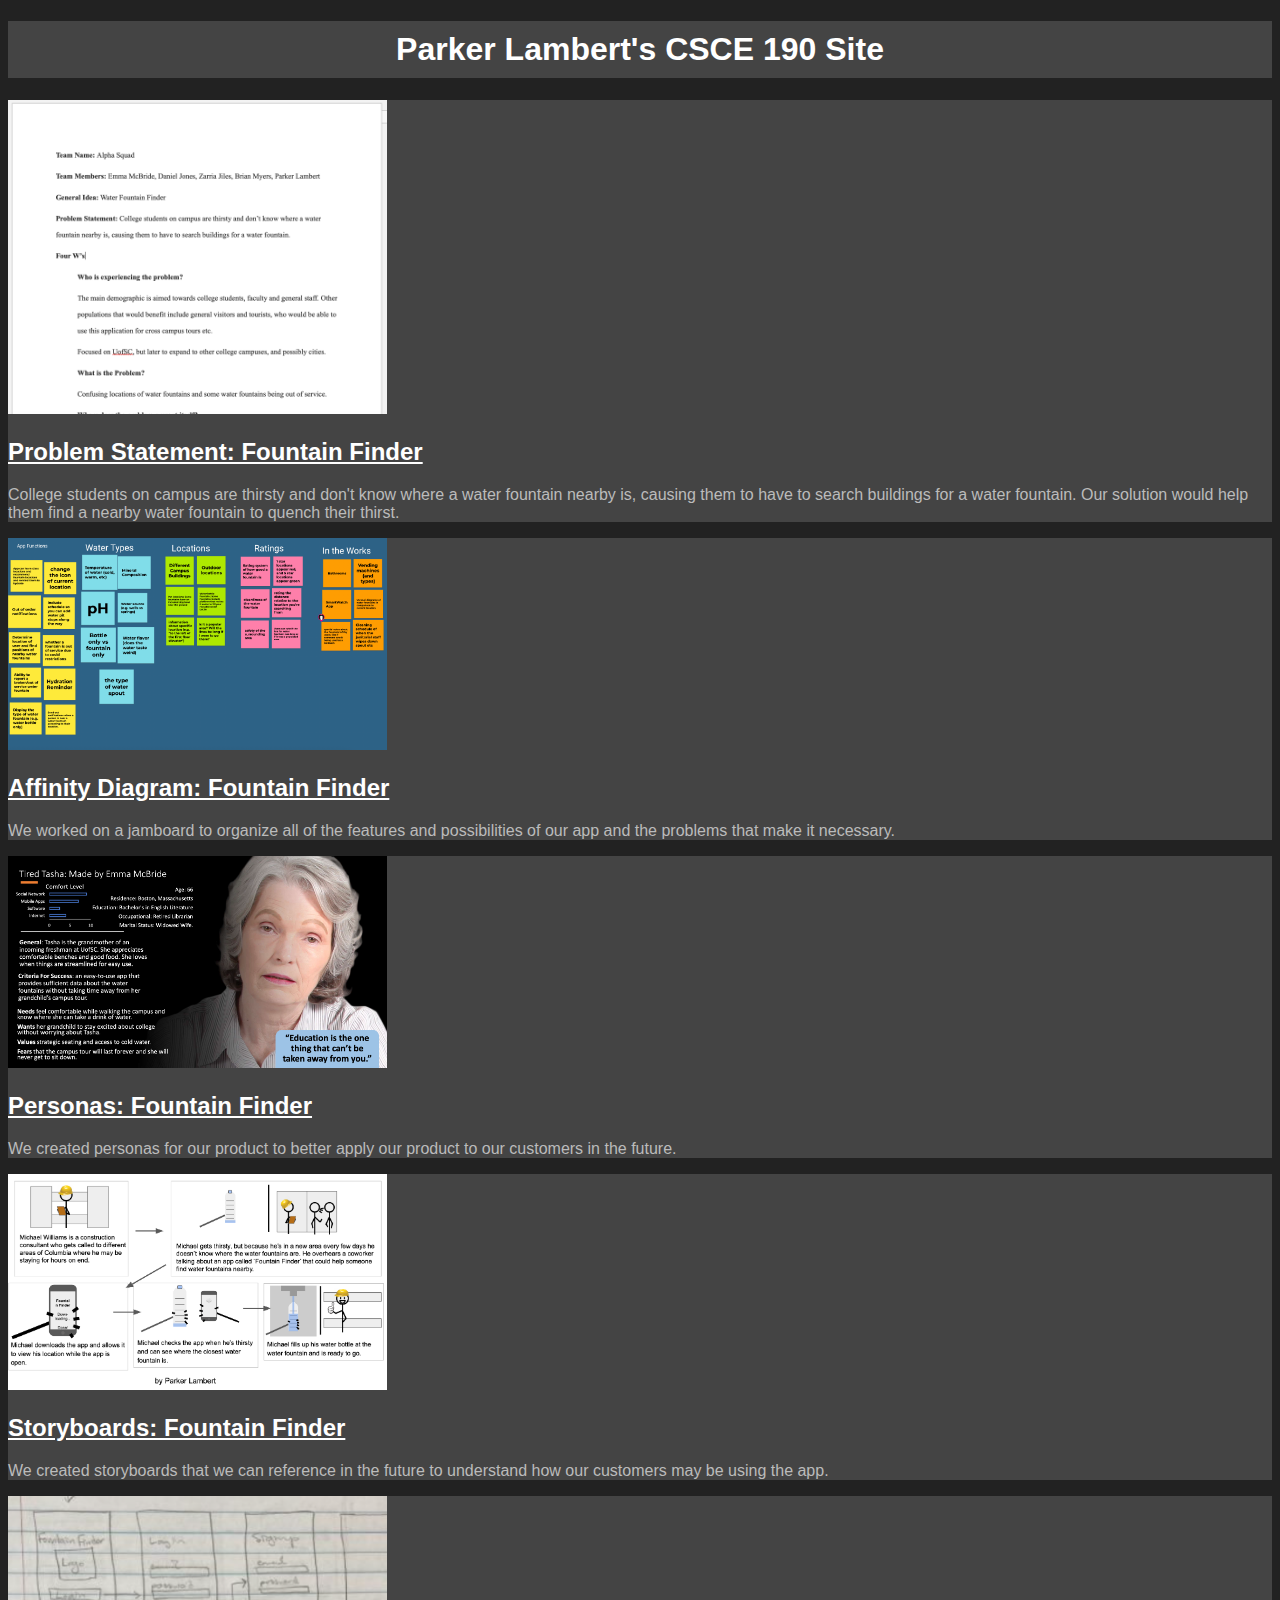
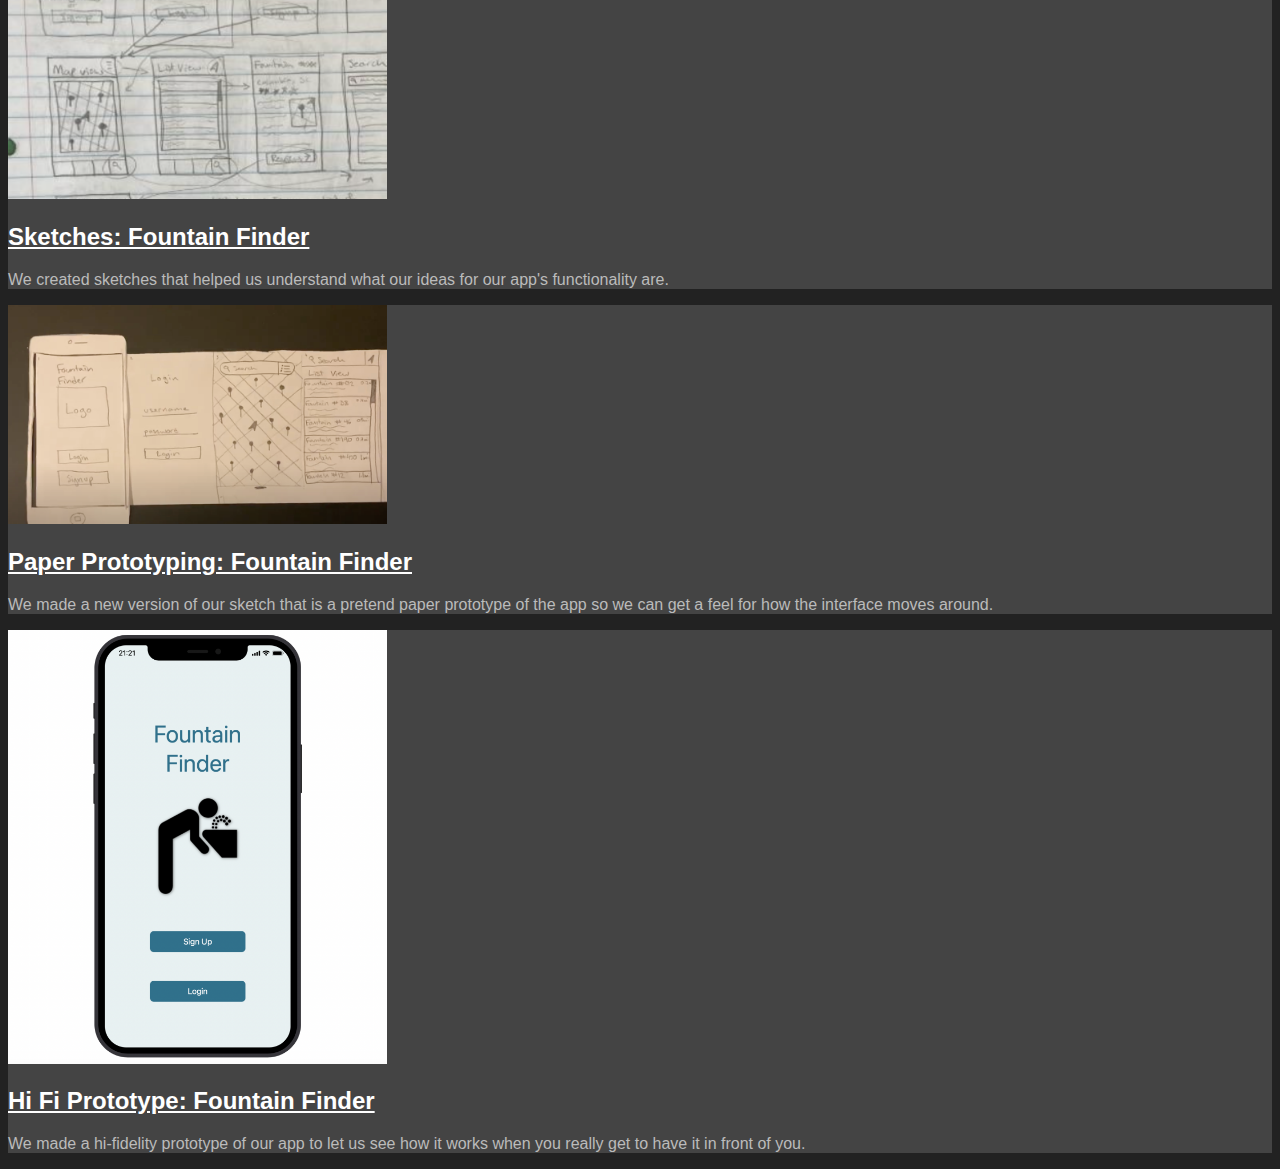
<file: index.html>
<!DOCTYPE html>
<html lang="en">
<head>
	<title>CSCE 190: Parker Lambert</title>
	<link rel="stylesheet" href="style.css">
</head>
<body>
	<h1>Parker Lambert's CSCE 190 Site</h1>

	<section>
		<!-- Problem Statement Assignment -->
		<section class="assignment">
			<a href="files/problem-statement.pdf">
				<img src="images/problem-statement.png" width="30%">
			</a>
			<section class="ass-details">
				<a href="files/problem-statement.pdf"><h2>Problem Statement: Fountain Finder</h2></a>
				<p>
					College students on campus are thirsty and don't know where a water fountain nearby is, causing them to have to search buildings for a water fountain. Our solution would help them find a nearby water fountain to quench their thirst.
				</p>
			</section>
		</section>

		<!-- Affinity Diagram Assignment -->
		<section class="assignment">
			<a href="files/affinity-diagram.pdf">
				<img src="images/affinity-diagram.png" width="30%">
			</a>
			<section class="ass-details">
				<a href="files/affinity-diagram.pdf"><h2>Affinity Diagram: Fountain Finder</h2></a>
				<p>
					We worked on a jamboard to organize all of the features and possibilities of our app and the problems that make it necessary.
				</p>
			</section>
		</section>

		<!-- Persona Assignment -->
		<section class="assignment">
			<a href="files/ultimate-personas.pdf">
				<img src="images/persona.png" width="30%">
			</a>
			<section class="ass-details">
				<a href="files/ultimate-personas.pdf"><h2>Personas: Fountain Finder</h2></a>
				<p>
					We created personas for our product to better apply our product to our customers in the future.
				</p>
			</section>
		</section>

		<!-- Storyboards Assignment -->
		<section class="assignment">
			<a href="files/Ultimate_Storyboards.pdf">
				<img src="images/storyboard-picture.png" width="30%">
			</a>
			<section class="ass-details">
				<a href="files/Ultimate_Storyboards.pdf"><h2>Storyboards: Fountain Finder</h2></a>
				<p>
					We created storyboards that we can reference in the future to understand how our customers may be using the app.
				</p>
			</section>
		</section>

		<!-- Sketch Assignment -->
		<section class="assignment">
			<a href="files/combined-sketches.pdf">
				<img src="images/sketch-picture.png" width="30%">
			</a>
			<section class="ass-details">
				<a href="files/combined-sketches.pdf"><h2>Sketches: Fountain Finder</h2></a>
				<p>
					We created sketches that helped us understand what our ideas for our app's functionality are.
				</p>
			</section>
		</section>

		<!-- https://www.youtube.com/watch?v=Sljna1f-aP8 -->

		<!-- Paper Prototyping Assignment -->
		<section class="assignment">
			<a href="https://www.youtube.com/watch?v=Sljna1f-aP8">
				<img src="images/paper-prototype.png" width="30%">
			</a>
			<section class="ass-details">
				<a href="https://www.youtube.com/watch?v=Sljna1f-aP8"><h2>Paper Prototyping: Fountain Finder</h2></a>
				<p>
					We made a new version of our sketch that is a pretend paper prototype of the app so we can get a feel for how the interface moves around.
				</p>
			</section>
		</section>

		<!-- Hi Fi Prototype Assignment -->
		<section class="assignment">
			<a href="files/hifi prototype/preview.html">
				<img src="images/hi-fi-prototype.png" width="30%">
			</a>
			<section class="ass-details">
				<a href="files/hifi prototype/preview.html"><h2>Hi Fi Prototype: Fountain Finder</h2></a>
				<p>
					We made a hi-fidelity prototype of our app to let us see how it works when you really get to have it in front of you.
				</p>
			</section>
		</section>
	</section>
</body>
</html>
</file>
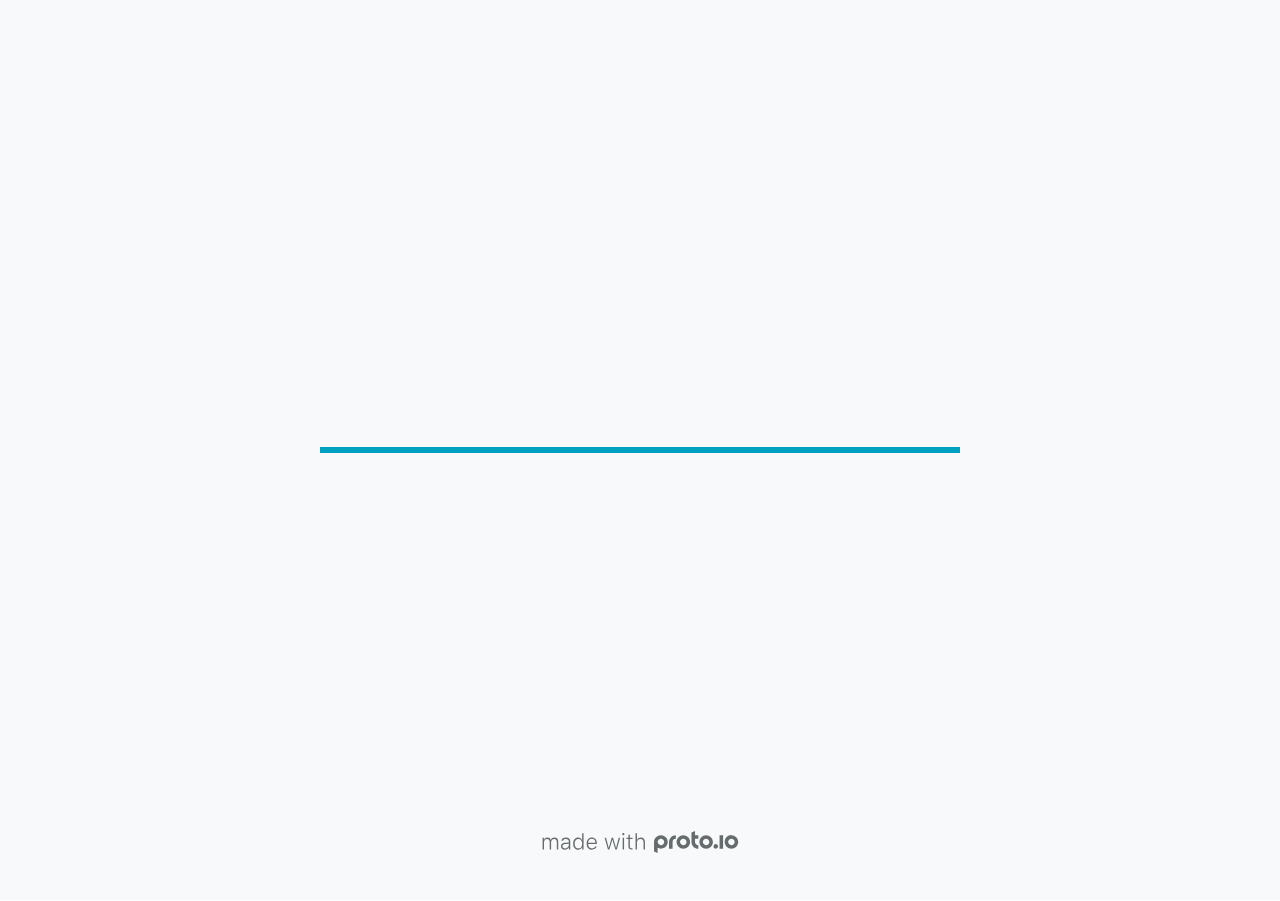
<file: files/hifi prototype/src/index.html>
<!DOCTYPE HTML>
	<head>

		<meta charset="utf-8">

		<title>Fountain Finder - Proto.io</title>

		
			<meta name="HandheldFriendly" content="True">
			<meta name="MobileOptimized" content="390"> 

			
			
			
			<meta name="viewport" content="minimum-scale=1.00, maximum-scale=1.00, initial-scale=1.00, user-scalable=no, shrink-to-fit=no" />

			
				<meta name="apple-mobile-web-app-capable" content="yes" />
				<meta name="apple-mobile-web-app-status-bar-style" content="black-translucent" />
			

			<meta name="format-detection" content="telephone=no">


			

            
            <link rel="icon" sizes="192x192" href="./src/assets/branding/android-icon-hires.png">
            <link rel="icon" sizes="128x128" href="./src/assets/branding/android-icon.png">

            
            <link href="./src/assets/branding/apple-touch-icon-retina180.png" sizes="180x180" rel="apple-touch-icon">

            
            <link href="./src/assets/branding/apple-touch-icon-retina.png" sizes="114x114" rel="apple-touch-icon">

            
            <link href="./src/assets/branding/apple-touch-icon.png" sizes="57x57" rel="apple-touch-icon">

            
            <link href="./src/assets/branding/startup.png" media="(device-width: 320px)" rel="apple-touch-startup-image">

            
            <link href="./src/assets/branding/startup-retina.png" media="(device-width: 320px) and (device-height: 480px) and (-webkit-device-pixel-ratio: 2)" rel="apple-touch-startup-image">

            
            <link href="./src/assets/branding/startup-568.png" media="(device-width: 320px) and (device-height: 568px) and (-webkit-device-pixel-ratio: 2)" rel="apple-touch-startup-image">

            
            <link href="./src/assets/branding/startup-retina-6.png" media="(device-width: 375px) and (device-height: 667px) and (orientation: portrait) and (-webkit-device-pixel-ratio: 2)" rel="apple-touch-startup-image">

            
            <link href="./src/assets/branding/startup-retina-6plus.png" media="(device-width: 414px) and (device-height: 736px) and (orientation: portrait) and (-webkit-device-pixel-ratio: 3)" rel="apple-touch-startup-image">

            
            <link href="./src/assets/branding/startup-retina-6plus-landscape.png" media="(device-width: 414px) and (device-height: 736px) and (orientation: landscape) and (-webkit-device-pixel-ratio: 3)" rel="apple-touch-startup-image">

            
            <link href="./src/assets/branding/startup-ipad.png" media="(device-width: 768px) and (orientation: portrait)" rel="apple-touch-startup-image">

            
            <link href="./src/assets/branding/startup-ipad-landscape.png" media="(device-width: 768px) and (orientation: landscape)" rel="apple-touch-startup-image">

            
            <link href="./src/assets/branding/startup-ipad-retina.png" media="(device-width: 768px) and (orientation: portrait) and (-webkit-device-pixel-ratio: 2)" rel="apple-touch-startup-image">

            
            <link href="./src/assets/branding/startup-ipad-landscape-retina.png" media="(device-width: 768px) and (orientation: landscape) and (-webkit-device-pixel-ratio: 2)" rel="apple-touch-startup-image">

            
            <link href="./src/assets/branding/startup-ipad-pro.png" media="(device-width: 1024px) and (orientation: portrait) and (-webkit-device-pixel-ratio: 2)" rel="apple-touch-startup-image">

            
            <link href="./src/assets/branding/startup-ipad-pro-landscape.png" media="(device-width: 1024px) and (orientation: landscape) and (-webkit-device-pixel-ratio: 2)" rel="apple-touch-startup-image">

			<meta http-equiv="cleartype" content="on"> 


			 
		    <script type="text/javascript" src="./scripts/plugins/jquery/jquery.js"></script>

			
				<link rel="stylesheet" href="./stylesheets/player-export.css" />
				<script type="text/javascript" src="./scripts/player-export.js"></script>
			

			
			<script type="text/javascript" src="./libraries/common/components.js"></script> 
			<link type="text/css" rel="Stylesheet" href="./libraries/common/components.1.00.css" /> 

			
					<script type="text/javascript" src="./libraries/ios9/components.js"></script> 
					<link type="text/css" rel="Stylesheet" href="./libraries/ios9/components.1.00.css" /> 
				
				<script type="text/javascript" src="./data/data.js"></script> 
			

		<style>
			body { width: 390px; height: 844px; }
			.landscape, .landscape .prx-page { min-height: 390px; }
			.portrait, .portrait .prx-page { min-height: 844px; }
		</style>

		<script type="text/javascript">

			prx.ver = '6.7.7.1';
			prx.url.account = 'https://danieljones.proto.io';
			prx.url.staticassets = 'https://gal.proto.io';
			prx.url.devices = 'https://dteyv52hbg2at.cloudfront.net/devices';
			prx.url.static = 'https://dteyv52hbg2at.cloudfront.net';
			prx.url.siteurl = 'proto.io';
			prx.url.crossmsg = 'https://danieljones.proto.io';

			prx.nodejsassetsserver = {};
			prx.nodejsassetsserver.host = ".proto.io";
			prx.nodejsassetsserver.subdomainprefix = "https://a3";
			prx.nodejsassetsserver.maxsubdomains = "20";

			prx.device_library = 'ios9';
			prx.devices[prx.device] = {
				name: prx.device
				,defaultOrientation: 'portrait'
				,portrait_applies: 1 //new
				,portrait: [390,844]
				,landscape_applies: 1 //new
				,landscape: [844,390]
				,allow_orientation_change: 1 //new
				,statusbar_skin: 'default' // new
				,statusbarheightportrait: 0
				,statusbarheightlandscape: 0
				,navigationbar_skin: 'default' //new
				,navigationbarheightportrait: 0
				,navigationbarheightlandscape: 0
				,normalportrait: [390,844]
				,normallandscape: [844,390]
				,device_s3bucket: '66bd5b4d-9b18-415d-a8ee-066fc410e14c'
				,dpr: '1.00'
				,deviceType: "iphonex"
                ,showiPhoneXNotch: true
                ,hasCustomSkinNotch: false
				,appleWatchRoundedCorners: false
				,scrollType: "default"
				,initialscale: 1.00
				,targetdensitydpi: "device-dpi"
			}
			// save a copy of the device in the player state
			prx.currentPlayerStatus.projectDevice = prx.toolbox.clone(prx.devices[prx.device]);
			prx.currentPlayerStatus.targetDevice = {"ISANDROIDTABLET":0,"ISIPOD":0,"ISCHROME":0,"ISIOS":1,"ISMSIE":0,"ISMOZILLA":0,"isAndroid-Pad":0,"ISOPERA":0,"ISWEBKIT":0,"SOSVERSION":{"CBUILDVER":"","CMAJORVER":"","CMINORVER":"","CTEXT":"","IMINORVER":0,"IMAJORVER":0,"IBUILDVER":0},"ISIPAD":0,"ISMOBILE":1,"ISSAFARI":0,"ISIPHONE":1,"ISWINDOWS":0,"ISWINDOWSTOUCH":0,"ISDEVICE":1,"ISANDROID":0,"ISCUSTOM":0};
			prx.releaseChannel = 'stable';

			prx.projectsettings.id = '646f93cc-ad0f-45bd-965c-a1356535fe38';
			prx.projectsettings.s3b = 'danieljones-1254870-6f58b583-9507-c1f5-e396d87a98a983bf';
			prx.projectsettings.account = 'danieljones';
			prx.projectsettings.statusbar = '0'; 
			prx.projectsettings.statusbarapplies = '0';
			prx.projectsettings.navigationbar = '0';
			prx.projectsettings.navigationbarapplies = '0';
			prx.projectsettings.initialpageid = -1;
			
			
			prx.projectsettings.flashactions = 1;
			prx.projectsettings.gatrackingcode = '';

			prx.export2html = '1' == true;
			prx.mobPlayer = 0;

			prx.user.country = 'US';

			prx.s3Links = []; 
			var sLinkedAssets = [];
			

			prx.csrf_token = '56612294224E1E8B54B994648923E219ACE95228A4B01AA69B802F4D5B63DBAC';

            

            
                            prx.assetsAccessToken = "eyJ0eXAiOiJKV1QiLCJhbGciOiJIUzI1NiJ9.eyJkIjp7InVpZCI6Ii0xIiwicHJvamVjdF9pZCI6IjY0NmY5M2NjLWFkMGYtNDViZC05NjVjLWExMzU2NTM1ZmUzOCJ9LCJ2IjowLCJleHAiOjE2Mzc2NDA1NzYsImlhdCI6MTYzNzQ2MDU3Nn0.I7FFMY5gijehKlYB_J36w5VxLIav-8IRHZi7Sovb-pc";

			prx.iniPlayer.iniPreLoad();

		</script>
	</head>

	

			<body class="player device-cursor-touch mobile-device-true " " id="mbd" >

				
					<div id='iphoneX-notch-player'>
						<span class="iphoneX-notch-corners"></span>
					</div>
				
				<div id="window-wrapper">
					<div id="dragarea"></div>
					<div id="statusbar"></div>
					<div id="underlay" style=""></div>

					<div class="prx-page" data-role="page" id="p-1" data-id="1"></div>
					
								<div class="prx-page" data-role="page" id="p-2" data-id="2"></div>
							
								<div class="prx-page" data-role="page" id="p-3" data-id="3"></div>
							
								<div class="prx-page" data-role="page" id="p-4" data-id="4"></div>
							
								<div class="prx-page" data-role="page" id="p-6" data-id="6"></div>
							
								<div class="prx-page" data-role="page" id="p-7" data-id="7"></div>
							
								<div class="prx-page" data-role="page" id="p-8" data-id="8"></div>
							
								<div class="prx-page" data-role="page" id="p-9" data-id="9"></div>
							
					<div id="navigationbar"></div>
					<div id="overlay"></div>
					<div id="trash"></div>
					<div id="quick-audios"></div>
				</div>

				 
			<div id="loader-wrapper">
				
				<div class="progress">
					<div class="progress-bar"></div>
				</div>
				<div id="poweredby"></div>
			</div>
			


			</body>
		

</html>
</file>
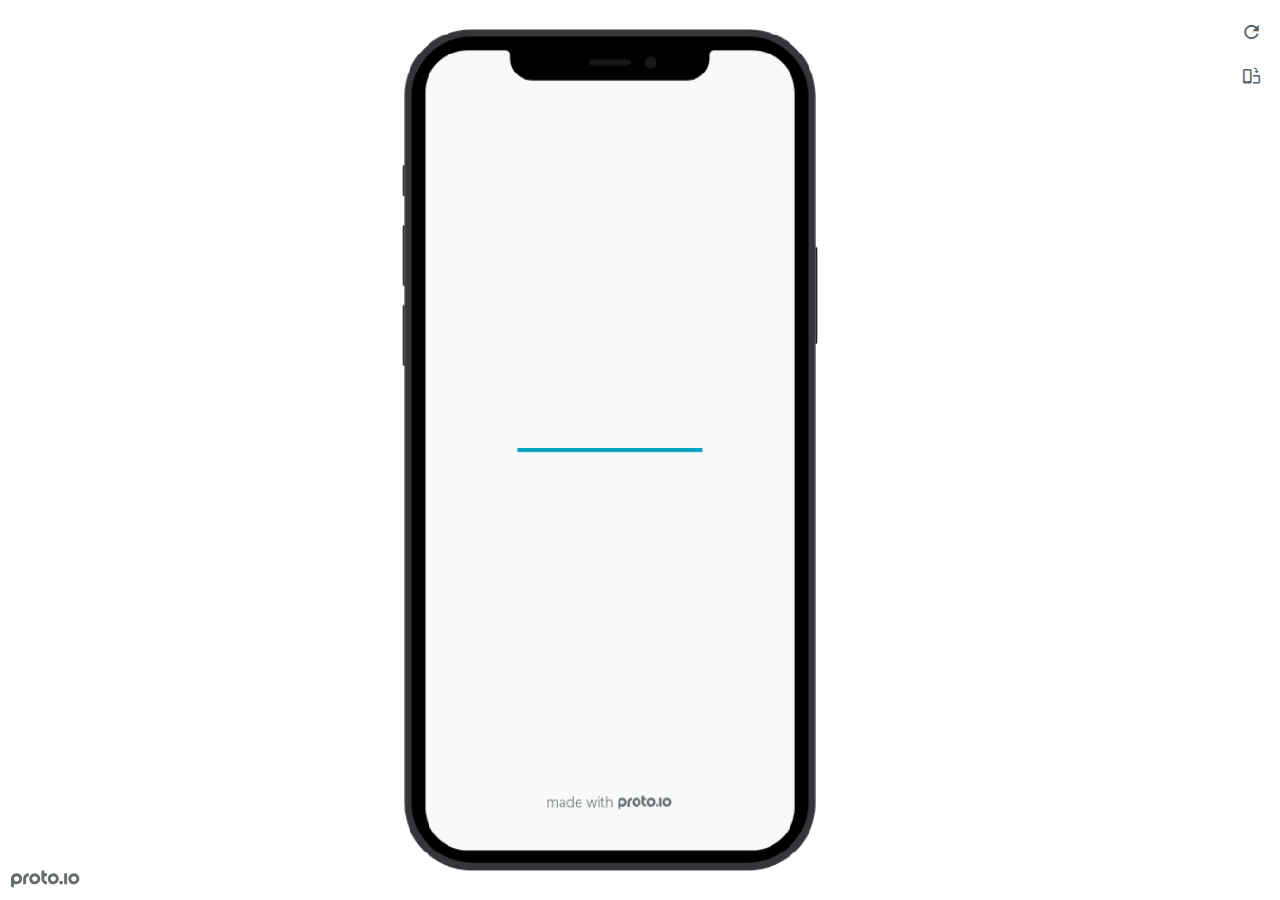
<file: files/hifi prototype/preview.html>
<!DOCTYPE HTML>
    <head>
    <meta charset="utf-8">

    <title>Fountain Finder - Proto.io player</title>

    

			<link type="text/css" rel="stylesheet" href="./src/stylesheets/preview-export-min.css">
			<script type="text/javascript" src="./src/scripts/preview-export-min.js"></script>

		

    <script type="text/javascript">
        var prx = window.prx || {};
        prx.orientation = 'portrait';
        prx.orientations = {};
        prx.orientations.portrait = 1;
        prx.orientations.landscape = 1;
        prx.project = {};
        prx.project.id = '646f93cc-ad0f-45bd-965c-a1356535fe38';
        prx.project.title = 'Fountain Finder';
        prx.project.version = 0;
        prx.project.livepreview = 0;
        prx.project.account = "danieljones";
        prx.activePage = {};
        prx.usercountry = "us";
        
            prx.user = false;
        
        prx.skin = 'apple-phone-iphone12_12pro-1';
        prx.ver = '6.7.7.1';
        //prx.flashactions = 1;
		prx.flashactions = 1; //we are not using the DB value anymore

        prx.nodejsassetsserver = {};
        prx.nodejsassetsserver.host = ".proto.io";
        prx.nodejsassetsserver.subdomainprefix = "https://a3";
        prx.nodejsassetsserver.maxsubdomains = "20";
        prx.account = "danieljones";
        prx.browserShowScreenshots = 'true';
        prx.url.crossmsg = 'https://danieljones.proto.io';
        prx.playerUrl = 'https://danieljones.proto.io/player/';
        prx.fullScreenUrl = 'https://danieljones.proto.io/player/fullscreen/index.cfm?id=646f93cc-ad0f-45bd-965c-a1356535fe38';
        prx.spaces = false;
        prx.csrf_token = '375F62E12FEED39413329C6DD30853A01B6BA1B7A5165D50AD9719B6A8C31962';

        prx.bShowPlayerBetaPrompt = false;

        
    </script>

    

</head>


<body style="background-color:#FFFFFF">

    

    <div class="page-sidebar">
        
        <div class="sidebar-action-buttons">

            
                <span class="header-action-button player-icon-reload embed-icon-reload" id="refresh-preview">
                    <span class="tooltip">Refresh preview</span>
                </span>
                
                    <span  class="header-action-button player-icon-rotate embed-icon-rotate" id="change-orientation">
                        <span class="tooltip">Change orientation</span>
                    </span>
                

            <div class="header-action-button player-icon-enter-fullscreen-mode-icon" id="go-fullscreen">
                <span class="tooltip">Go full screen</span>
            </div>
        </div>

    </div>

    <div id="maincontent" class="portrait">

        <div id="shortcut-pressed-outer">
            <div id="shortcut-pressed"></div>
        </div>
        

			<div class="frame_generic">
				
				<div class="body_generic skin_apple-phone-iphone12_12pro-1 skin-wrapper skin-os-apple skin-device-phone skin-model-iphone12_12pro skin-size-1 skin-color-black skin-orientation-portrait skin-dimensions-390-844">

					<div class="buttons top"></div>
					<div class="detail-top"></div>
					<div class="web-search"></div>
					<div class="buttons left"></div>

					<div class="body_generic_inner">
						
						<iframe id="pio-playerframe" src="./src/index.html" scrolling="NO" style="width: 390px; height: 844px;" webkitAllowFullScreen mozallowfullscreen allowFullScreen allowvr allow="autoplay"></iframe>
						
                                <script type="text/javascript">
                                    // remove parameter from address bar immediately if no changes
                                    let url = new URL(window.location.href);
                                    url.searchParams.delete('hc');
									url.searchParams.delete('ap');
                                    window.history.replaceState({}, document.title, url.toString());
                                </script>
                            
					</div>

					<div class="buttons right"></div>
					<div class="detail-bottom"></div>
				</div>
				
			</div>
		
    </div>

    

    
            <div id="branding"></div>
        
</body>


<script type="text/javascript">
    
</script>
</html>
</file>
<file: style.css>
body {
    background-color: #222222;
    font-family: sans-serif;
}

.assignment {
    background-color: #444;
}

p {
    color: #bbb;
}

h1 {
    color: #fff;
    text-align: center;
    background-color: #444;
    padding-top: 10px;
    padding-bottom: 10px;
}

a {
    color: #fff;
}
</file>
<file: files/hifi prototype/src/stylesheets/player-export.css>
/*!
 * 
 *                                                                       
 *                              ::;;;;                                   
 *    ::,,,,::    ::,,  ,,,,::::::11ii::,,::,,,,::      ::::,,::,,,,::   
 *  ,,111111ii,,::1111::111111ii::111111::111111ii,,    ii11,,ii111111,, 
 *  11ii::;;11;;ii11::iiii::;;11;;11ii::ii11::::11ii    ii11;;11;;::ii11 
 *  11;;  ::11ii11;;::11ii  ::11ii11ii,,iiii..  iiii    ii11;;11::  ;;11 
 *  1111;;ii11;;11;;,,ii11::ii11;;ii11;;;;11;;;;11;;;;;;ii11::11ii;;11ii 
 *  11111111;;::11;;  ::ii1111;;  ::ii11::ii1111ii::11ii;;11,,;;1111ii:: 
 *  11;;,,::  ,,::,,      ::,,        ::::  ::::    ,,,,::::    ::,,     
 *  ;;;;                                                                 
 *                                                                       
 *  Build: 11/17/2021, 4:19:06 PM
 */

/*!
 * Waves v0.5.5
 * http://fian.my.id/Waves
 *
 * Copyright 2014 Alfiana E. Sibuea and other contributors
 * Released under the MIT license
 * https://github.com/fians/Waves/blob/master/LICENSE
 */.mask-inner{position:relative;background-size:100% 100%;background-repeat:no-repeat}.mask-inner .mask-inner{transform:none!important}.mask-border .mborder,.mask-filter{height:100%;width:100%}.mask-border .mborder{border:1px solid hsla(0,0%,100%,.8);position:absolute;pointer-events:none}.mask-border .area-border{border:1px solid #00a1c0;left:0;top:0;position:absolute;transform-origin:0 0;box-sizing:border-box}.mask-border .mask-radius{width:100%;height:100%;overflow:hidden;position:absolute}.mask-border .mask-radius .mask-radius-border{position:relative;width:100%;height:100%;border:1px solid hsla(0,0%,100%,.8)}.mask-border.hide-handles .prx-resizable-handle{opacity:0;pointer-events:none!important}.mask-border.hide-handles .area-border{border:1px dashed #b4bcbf}.mask-wrapper{overflow:hidden;height:100%;pointer-events:none}.mask-wrapper.borderPos-inside{box-sizing:border-box}.mask-wrapper.borderPos-outside{width:100%;height:100%}.mask-wrapper.borderPos-outside .mask-inner{box-sizing:content-box}.mask-edit-mode-handles{pointer-events:none}.mask-edit-mode-handles.hide-handles .prx-resizable-handle,.mask-edit-mode-handles.hide-handles .prx-rotate-handle{opacity:0;pointer-events:none!important}.mask-edit-mode-handles.hide-handles .xborder{border-color:#b4bcbf!important}abbr,address,article,aside,audio,b,blockquote,body,caption,cite,code,dd,del,dfn,div,dl,dt,em,fieldset,figure,footer,form,h1,h2,h3,h4,h5,h6,header,hgroup,html,i,iframe,img,ins,kbd,label,legend,li,mark,menu,nav,object,ol,p,pre,q,samp,section,small,span,strong,sub,sup,table,tbody,td,tfoot,th,thead,time,tr,ul,var,video{margin:0;padding:0;border:0;outline:0;font-size:100%;background:transparent}article,aside,details,figcaption,figure,footer,header,hgroup,nav,section{display:block}audio,canvas,video{display:inline-block;*display:inline;*zoom:1}[hidden],audio:not([controls]){display:none}html{font-size:100%;-webkit-text-size-adjust:100%;-ms-text-size-adjust:100%}body{margin:0;font-size:13px}body,button,input,select,textarea{font-family:sans-serif;color:#222}a{color:#00e}a:visited{color:#551a8b}a:hover{color:#06e}a:focus{outline:thin dotted}a:active,a:hover{outline:0}abbr[title]{border-bottom:1px dotted}b,strong{font-weight:700}blockquote{margin:1em 40px}dfn{font-style:italic}hr{display:block;height:1px;border:0;border-top:1px solid #ccc;margin:1em 0;padding:0}ins{background:#ff9;text-decoration:none}ins,mark{color:#000}mark{background:#ff0;font-style:italic;font-weight:700}code,kbd,pre,samp{font-family:monospace,serif;_font-family:courier new,monospace;font-size:1em}pre{white-space:pre;white-space:pre-wrap;word-wrap:break-word}q{quotes:none}q:after,q:before{content:"";content:none}small{font-size:85%}sub,sup{font-size:75%;line-height:0;position:relative;vertical-align:baseline}sup{top:-.5em}sub{bottom:-.25em}ol,ul{margin:1em 0;padding:0 0 0 40px}dd{margin:0 0 0 40px}nav ol,nav ul{list-style:none;list-style-image:none;margin:0;padding:0}img{border:0;-ms-interpolation-mode:bicubic}svg:not(:root){overflow:hidden}figure,form{margin:0}fieldset{margin:0}fieldset,legend{border:0;padding:0}legend{*margin-left:-7px}button,input,select,textarea{font-size:100%;margin:0;vertical-align:baseline;*vertical-align:middle}button,input{line-height:normal;*overflow:visible}table button,table input{*overflow:auto}[role=button],button,input[type=button],input[type=reset],input[type=submit]{-webkit-appearance:button}input[type=checkbox],input[type=radio]{box-sizing:border-box;padding:0}input[type=search]{-webkit-appearance:textfield;-moz-box-sizing:content-box;-webkit-box-sizing:content-box;box-sizing:content-box}input[type=search]::-webkit-search-decoration{-webkit-appearance:none}button::-moz-focus-inner{border:0;padding:0}textarea{overflow:auto;vertical-align:top;resize:vertical}input:invalid,textarea:invalid{background-color:#f0dddd}table{border-collapse:collapse;border-spacing:0}td{vertical-align:top}.nocallout{-webkit-touch-callout:none}textarea[contenteditable]{-webkit-appearance:none}.gifhidden{position:absolute;left:-100%}.ir{display:block;border:0;text-indent:-999em;overflow:hidden;background-color:transparent;background-repeat:no-repeat;text-align:left;direction:ltr}.ir br{display:none}.hidden{display:none!important;visibility:hidden}.visuallyhidden{border:0;clip:rect(0 0 0 0);height:1px;margin:-1px;overflow:hidden;padding:0;position:absolute;width:1px}.visuallyhidden.focusable:active,.visuallyhidden.focusable:focus{clip:auto;height:auto;margin:0;overflow:visible;position:static;width:auto}.invisible{visibility:hidden}.clearfix:after,.clearfix:before{content:"";display:table}.clearfix:after{clear:both}.clearfix{*zoom:1}@media print{*{background:transparent!important;color:#000!important;text-shadow:none!important;filter:none!important;-ms-filter:none!important}a,a:visited{text-decoration:underline}a[href]:after{content:" (" attr(href) ")"}abbr[title]:after{content:" (" attr(title) ")"}.ir a:after,a[href^="#"]:after,a[href^="javascript:"]:after{content:""}blockquote,pre{border:1px solid #999;page-break-inside:avoid}thead{display:table-header-group}img,tr{page-break-inside:avoid}img{max-width:100%!important}@page{margin:.5cm}h2,h3,p{orphans:3;widows:3}h2,h3{page-break-after:avoid}}#eval-iframe{display:none}body{-webkit-appearance:none;-webkit-box-flex:1;-webkit-touch-callout:none;-webkit-tap-highlight-color:rgba(0,0,0,0)}*{-webkit-user-select:none;-khtml-user-select:none;-moz-user-select:-moz-none;-o-user-select:none;user-select:none}input,textarea{-webkit-user-select:text;-khtml-user-select:text;-moz-user-select:text;-o-user-select:text;user-select:text}#dragarea{font-family:Helvetica,Arial,sans-serif;text-align:left}.text{height:95%;overflow:auto}.wrap{overflow:hidden}.pos,.spos{position:absolute}.action-highlight{position:absolute;top:0;left:0;height:100%;width:100%;background:rgba(255,255,0,.5);background:rgba(64,208,255,.3);opacity:0;pointer-events:none;-webkit-transition:opacity .2s ease-in;transition:opacity .2s ease-in;border:2px solid #40c8f4;padding:3px;box-sizing:border-box}.action-highlight-simple-visible,.action-highlight-visible{opacity:1}#appModeNote{background-color:#333;border-top:5px solid #000;bottom:0;color:#f0f0f0;display:none;font-family:helvetica;left:0;padding:10px 0;position:fixed;text-align:center;width:100%}#appModeNote em{display:block;font-size:20px;font-weight:700;line-height:26px}#appModeNote span{display:block;font-size:14px;line-height:20px}.hidden{display:none}.prx-page.loadedFrom{display:block}.prx-page.loadedTo{z-index:999999}.prx-page.loadedTo-1{z-index:10000000}.prx-page.loadedTo-2{z-index:10000001}.prx-page.loadedTo-3{z-index:10000002}.prx-page.loadedTo-4{z-index:10000003}.prx-page.loadedTo-5{z-index:10000004}.prx-page.loadedTo-6{z-index:10000005}.prx-page.loadedTo-7{z-index:10000006}.prx-page.loadedTo-8{z-index:10000007}.prx-page.loadedTo-9{z-index:10000008}.prx-page.loadedTo-10{z-index:10000009}.prx-page.loadedTo-11{z-index:10000010}.prx-page.loadedTo-12{z-index:10000011}.prx-page.loadedTo-13{z-index:10000012}.prx-page.loadedTo-14{z-index:10000013}.prx-page.loadedTo-15{z-index:10000014}.prx-page.loadedTo-16{z-index:10000015}.prx-page.loadedTo-17{z-index:10000016}.prx-page.loadedTo-18{z-index:10000017}.prx-page.loadedTo-19{z-index:10000018}.prx-page.loadedTo-20{z-index:10000019}.prx-page.loadedTo-21{z-index:10000020}.prx-page.loadedTo-22{z-index:10000021}.prx-page.loadedTo-23{z-index:10000022}.prx-page.loadedTo-24{z-index:10000023}.prx-page.loadedTo-25{z-index:10000024}.prx-page.loadedTo-26{z-index:10000025}.prx-page.loadedTo-27{z-index:10000026}.prx-page.loadedTo-28{z-index:10000027}.prx-page.loadedTo-29{z-index:10000028}.prx-page.loadedTo-30{z-index:10000029}#navigationbar,#statusbar{background:transparent 0 0;display:block;width:100%;border:0;top:0;position:fixed;z-index:1}#loader-wrapper{background:#f8f9fa;height:100%;left:0;position:fixed;top:0;width:100%;z-index:99999;font-size:11px}#loader-wrapper .progress{position:absolute;top:50%;left:50%;transform:translate(-50%,-50%);-ms-transform:translate(-50%,-50%);-webkit-transform:translate(-50%,-50%);width:50%;height:4px;background-color:#ddd}#loader-wrapper .progress-bar{position:relative;width:0;height:4px;-webkit-transition:.4s linear;-moz-transition:.4s linear;-o-transition:.4s linear;transition:.4s linear;-webkit-transition-property:width,background-color;-moz-transition-property:width,background-color;-o-transition-property:width,background-color;transition-property:width,background-color}#loader-wrapper .progress-bar:before,.progress-bar:after{content:"";position:absolute;top:0;left:0;right:0}#loader-wrapper .progress-bar:before{bottom:0;background-color:#ddd}#loader-wrapper .progress-bar:after{z-index:2;bottom:0;background:#00a1c0}#loader-wrapper #app-icon{position:absolute;top:50%;left:50%;transform:translate(-50%,-150%);-ms-transform:translate(-50%,-150%);-webkit-transform:translate(-50%,-150%);width:114px;height:114px}#loader-wrapper #poweredby{position:absolute;bottom:5%;left:50%;transform:translate(-50%);-ms-transform:translate(-50%);-webkit-transform:translate(-50%);width:100%;height:16px;background-image:url(/images/player/player-logo.svg);background-repeat:no-repeat;background-position:top;background-size:auto 200%;z-index:99999}body{-moz-transition:opacity .3s linear;-o-transition:opacity .3s linear;-webkit-transition:opacity .3s linear;transition:opacity .3s linear}.reloading{background:#fff!important;opacity:0}@media (min-width:481px) and (max-width:1079px){#loader-wrapper .progress,#loader-wrapper .progress-bar{height:4px}}@media (min-width:1080px){#loader-wrapper #poweredby{height:24px}#loader-wrapper .progress,#loader-wrapper .progress-bar{height:6px}}@media (width:1280px) and (height:768px){#loader-wrapper .progress,#loader-wrapper .progress-bar{height:2px}}.pointer-events-none{pointer-events:none!important}body .prx-page{-webkit-trans1form:translate3d(0,0,0)}.prx-page .type-symbol .box{-w1ebkit-transform:translateZ(0)}html{background:transparent}body{background:#fff;overflow:hidden}body.mobile-device-true *{-webkit-text-size-adjust:100%}body.mobile-device-false *{-webkit-text-size-adjust:initial}#window-wrapper{width:100%;height:100%;overflow:hidden;position:relative}#dragarea{background:transparent;display:none}#overlay,#quick-audios,#trash,#underlay{position:absolute;top:0;left:0}#quick-audios,#trash{display:none}.visible{display:block!important}.iScrollHorizontalScrollbar,.iScrollVerticalScrollbar{z-index:auto!important}.overlay{position:fixed;left:0;right:0;bottom:0;top:0}.ui-mobile-viewport-transitioning,.ui-mobile-viewport-transitioning .prx-page{o1verflow:visible!important}.box[style*="z-index:0;"],.box[style*="z-index: 0;"]{z-index:auto!important}.box[data-mpoverlay="1"]{pos1ition:fixed}#temp-for-external-link{display:none}#dragarea,html{background:transparent!important}.hide{display:none!important}*{outline:none}.ghost-component,.ghost-component *,.ghost-component .box *{pointer-events:none!important}#statusbar{position:fixed!important}.prx-page{position:absolute;display:none}.prx-page.prx-page-active,.prx-page[class*=prx-page-transitioning-]{display:block}.prx-page[class*=prx-page-transitioning-]{overflow:hidden}.prx-page.prx-page-transitioning-overlay-in-source,.prx-page.prx-page-transitioning-overlay-out-target{overflow:visible}.prx-page.prx-page-below{z-index:10}.prx-page.prx-page-above{z-index:20}#overlay{z-index:30}.prx-page.prx-page-transition-flip,.prx-page.prx-page-transition-turn{-webkit-backface-visibility:hidden;-moz-backface-visibility:hidden;backface-visibility:hidden}.prx-page.prx-page-transition-turn{-webkit-transform:translateZ(0);-moz-transform:translateZ(0);-webkit-transform-origin:0 center;-moz-transform-origin:0 center;transform-origin:0 center;transform:translateZ(0)}.prx-page.prx-page-transition-flow:not(.prx-page-transition-flow-overlay),.prx-page.prx-page-transition-overlay-top{box-shadow:0 0 20px rgba(0,0,0,.4)}.prx-page-above.prx-page-transition-notificationInWatchOS{transition:background-color .45s ease-out}.prx-page-above.prx-page-transition-notificationInWatchOS.prx-page-transition-notificationInWatchOS-notification-in{background-color:transparent!important;transition:background-color 0s ease-out}.device-cursor-touch,.device-cursor-touch *{cursor:url(/images/player/touch-cursor-64.png) 32 32,default!important;cursor:-webkit-image-set(url("/images/player/touch-cursor-64.png") 1x,url("/images/player/touch-cursor-64@2x.png") 2x) 32 32,default!important}.device-cursor-web,.device-cursor-web *{cursor:default}.device-cursor-web .delayedtap,.device-cursor-web .delayedtap *,.device-cursor-web .interaction-click,.device-cursor-web .interaction-click *,.device-cursor-web .interaction-tap,.device-cursor-web .interaction-tap *,.device-cursor-web .release,.device-cursor-web .release *,.device-cursor-web .touch,.device-cursor-web .touch *{cursor:pointer;cursor:hand}.device-cursor-web [data-component-type=text]{cursor:default}.device-cursor-web .move,.device-cursor-web .move *{cursor:move}.device-cursor-web input,.device-cursor-web textarea{cursor:text}.do-chrome-fix #window-wrapper{-webkit-perspective:1}.do-chrome-fix .pos{-webkit-backface-visibility:hidden;-webkit-transform:translateZ(0)}.do-chrome-fix *{-w1ebkit-transform:translateZ(0) scale(1) scaleX(1) skew(0deg,0deg) skewX(0deg) skewY(0deg) rotateX(0deg) rotateY(0deg) rotate(0deg)}.do-chrome-fix.dont-do-chrome-fix #window-wrapper{-webkit-perspective:none}.do-chrome-fix.dont-do-chrome-fix .pos{-webkit-backface-visibility:visible;-webkit-transform:none}.prx-page-transitioning:not(.prx-page-transitioning-overlay-in-source):not(.loadedFrom) [data-mpoverlay="1"]{display:none}#fps{position:fixed;z-index:9999;font-size:18px;top:20px;left:20px;background:rgba(0,0,0,.8);border-radius:6px;color:#fff;padding:3px 10px}#fps,.cbutton{pointer-events:none}.cbutton{position:absolute;display:inline-block;padding:0;border:none;background:none;color:#286aab;font-size:1.4em;overflow:visible;-webkit-transition:color .7s;transition:color .7s;-webkit-tap-highlight-color:rgba(0,0,0,0)}.cbutton.cbutton--click,.cbutton:focus{outline:none;color:#3c8ddc}.cbutton:after{position:absolute;width:100%;height:100%;border-radius:50%;content:"";opacity:0;pointer-events:none}.cbutton--effect-jelena:after{border:3px solid hsla(0,0%,82.7%,.7)}.cbutton--effect-jelena.cbutton--click:after{-webkit-animation:anim-effect-jelena .3s ease-out forwards;animation:anim-effect-jelena .3s ease-out forwards}@-webkit-keyframes anim-effect-jelena{0%{opacity:1;-webkit-transform:scale3d(.6,.6,1);transform:scale3d(.6,.6,1)}to{opacity:0;-webkit-transform:scale3d(1.2,1.2,1);transform:scale3d(1.2,1.2,1)}}@keyframes anim-effect-jelena{0%{opacity:1;-webkit-transform:scale3d(.5,.5,1);transform:scale3d(.5,.5,1)}to{opacity:0;-webkit-transform:scale3d(1.2,1.2,1);transform:scale3d(1.2,1.2,1)}}.cbutton--effect-sanja:after{background:hsla(0,0%,75.3%,.3)}.cbutton--effect-sanja.cbutton--click:after{-webkit-animation:anim-effect-sanja 1s ease-out forwards;animation:anim-effect-sanja 1s ease-out forwards}@-webkit-keyframes anim-effect-sanja{0%{opacity:1;-webkit-transform:scale3d(.5,.5,1);transform:scale3d(.5,.5,1)}25%{opacity:1;-webkit-transform:scaleX(1);transform:scaleX(1)}to{opacity:0;-webkit-transform:scaleX(1);transform:scaleX(1)}}@keyframes anim-effect-sanja{0%{opacity:1;-webkit-transform:scale3d(.5,.5,1);transform:scale3d(.5,.5,1)}25%{opacity:1;-webkit-transform:scaleX(1);transform:scaleX(1)}to{opacity:0;-webkit-transform:scaleX(1);transform:scaleX(1)}}#log{position:fixed;z-index:9999;font-size:24px;top:20px;right:20px;pointer-events:none}.watchOSscrollbars .iScrollVerticalScrollbar{position:fixed!important;width:12px!important;background-color:hsla(0,0%,100%,.3)!important;border-radius:8px!important;z-index:99999!important}.watchOSscrollbars .iScrollIndicator{background:#fff!important;border-radius:8px!important;left:2px!important;width:8px!important}.applewatch-rounded-corners{-webkit-clip-path:inset(0 0 0 0 round 63px);clip-path:inset(0 0 0 0 round 63px)}.group-action-prediv{position:absolute}.player .type-symbol.type-symbol-transparent .group-action-prediv{pointer-events:auto}.initialise-hidden-container{display:block!important;visibility:hidden!important}.a-enter-vr{height:0!important}.fullscreen-vr .prx-page{transform:none!important;position:fixed!important}

/*!
 * Waves v0.5.5
 * http://fian.my.id/Waves
 *
 * Copyright 2014 Alfiana E. Sibuea and other contributors
 * Released under the MIT license
 * https://github.com/fians/Waves/blob/master/LICENSE
 */.waves-effect{position:relative;overflow:hidden}.waves-effect.box{position:absolute}.waves-effect .waves-ripple{position:absolute;border-radius:50%;width:100px;height:100px;margin-top:-50px;margin-left:-50px;opacity:0;background-color:rgba(0,0,0,.2);pointer-events:none}.waves-effect.waves-light .waves-ripple{background-color:hsla(0,0%,100%,.4)}.waves-button,.waves-circle{-webkit-mask-image:-webkit-radial-gradient(circle,#fff 100%,#000 0);mask-image:radial-gradient(circle,#fff 100%,#000 0)}.waves-button,.waves-button-input,.waves-button:hover,.waves-button:link,.waves-button:visited{white-space:nowrap;vertical-align:middle;cursor:pointer;border:none;outline:none;color:inherit;background-color:transparent;font-size:14px;text-align:center;text-decoration:none;z-index:1}.waves-button{padding:10px 15px;border-radius:2px}.waves-button-input{margin:0;padding:10px 15px}.waves-input-wrapper{border-radius:2px;vertical-align:bottom}.waves-input-wrapper.waves-button{padding:0}.waves-input-wrapper .waves-button-input{position:relative;top:0;left:0;z-index:1}.waves-block{display:block}a.waves-effect .waves-ripple{z-index:-1}#loader-wrapper #poweredby{background-image:url(../images/player/player-logo.svg)!important}.device-cursor-touch,.device-cursor-touch *{cursor:url(../images/player/touch-cursor-64.png) 32 32,default!important;cursor:-webkit-image-set(url("../images/player/touch-cursor-64.png") 1x,url("../images/player/touch-cursor-64@2x.png") 2x) 32 32,default!important}
</file>
<file: files/hifi prototype/src/libraries/common/components.1.00.css>
.type-shapes .shape-wrapper{width:100%;height:100%;-moz-box-sizing:border-box;-webkit-box-sizing:border-box;box-sizing:border-box;background-clip:content-box}.type-shapes .shapes-text-container{position:absolute;top:0;left:0;right:0;display:table;width:100%;height:100%;text-align:center}.type-shapes .shapes-text-container>span{display:table-cell;vertical-align:middle}.type-shapes svg{overflow:visible}.player .type-symbol{overflow:hidden}.player .type-symbol.symbol-scroll{-webkit-perspective:1000}.player .type-symbol.type-symbol-transparent{pointer-events:none !important}.player .type-symbol.type-symbol-transparent .box{pointer-events:auto}.type-symbol.fullscreen{transform:none !important;width:100vw !important;height:100vh !important}.type-symbol>.type-symbol-hover-message,.type-symbol.ui-draggable-dragging:hover>.type-symbol-hover-message,.type-symbol.prx-resizable-resizing:hover>.type-symbol-hover-message{display:none;position:absolute;color:#fff;font-family:Helvetica, Arial, sans-serif !important;background:rgba(0,0,0,0.7);top:50%;left:50%;text-align:center;position:absolute;pointer-events:none;width:70px;height:30px;line-height:15px;font-size:10px !important;border-radius:3px;margin:-20px 0 0 -40px;padding:5px}.type-symbol:hover>.type-symbol-hover-message{display:block}.type-vrsymbol.fullscreen{transform:none !important;width:100vw !important;height:100vh !important}.type-vrsymbol.fullscreen canvas{width:100vw !important;height:100vh !important}.type-vrsymbol>.type-vrsymbol-hover-message,.type-vrsymbol.ui-draggable-dragging:hover>.type-vrsymbol-hover-message,.type-vrsymbol.prx-resizable-resizing:hover>.type-vrsymbol-hover-message{display:none;position:absolute;color:#fff;font-family:Helvetica, Arial, sans-serif !important;background:rgba(0,0,0,0.7);top:50%;left:50%;text-align:center;position:absolute;pointer-events:none;width:70px;height:30px;line-height:15px;font-size:10px !important;border-radius:3px;margin:-20px 0 0 -40px;padding:5px}.type-vrsymbol:hover>.type-vrsymbol-hover-message{display:block}.type-text.v2-text .text-contents{o1verflow:hidden;width:100%;height:100%}.type-text.v2-text.box [data-editableProperty]{word-wrap:break-word !important}.type-text .autoresize{white-space:nowrap}.player .type-text .autoResize-true{white-space:nowrap}.type-richtext p{margin:0;line-height:normal}.type-rectangle .inner-rec{position:absolute;width:100%;height:100%;-moz-box-sizing:border-box;-webkit-box-sizing:border-box;box-sizing:border-box;background-clip:content-box}.type-rectangle .shapes-image-background{top:0;left:0;width:100%;height:100%;position:absolute;background-position:center;background-repeat:no-repeat}.type-rectangle[data-shape-type="oval"] .shapes-image-background{border-radius:50%}.type-rectangle .shapes-text-container{display:table;width:100%;height:100%;text-align:center}.type-rectangle .shapes-text-container>span{display:table-cell;vertical-align:middle}.type-horizontalline .inner{width:100%;height:0}.type-verticalline .inner{width:0;height:100%}.type-actionarea .inner-rec{width:100%;height:100%}.type-actionarea .inner-rec div{width:100%;height:100%;background:#40C8F4;opacity:0.4;-moz-box-sizing:border-box;-webkit-box-sizing:border-box;box-sizing:border-box}.type-actionarea .inner-rec div:before{content:" ";display:block;position:absolute;top:50%;left:50%;width:24px;height:24px;margin:-12px 0 0 -12px}.player .type-actionarea .inner-rec div{background:transparent}.player .type-actionarea .inner-rec div:before{background-image:none}.type-image,.type-image .type-image-wrapper{background:0 0 repeat;background-size:100% 100%;width:100%;height:100%;background-clip:content-box}.type-image .type-image-wrapper.type-image-svg{background:center center no-repeat;background-size:contain}.type-image .type-image-wrapper img{display:none}.player .type-image .type-image-wrapper.gif img{display:block !important;width:1px;height:1px;opacity:0.1}.type-image.type-image-repeater,.type-image.type-image-repeater .type-image-wrapper{background-size:auto}.type-image .image-inner{width:100%;height:100%}.type-image .image-inner.borderPos-inside .type-image-wrapper{box-sizing:border-box;background-origin:border-box}.type-image .image-inner.borderPos-outside{display:-webkit-box;display:-moz-box;display:-ms-flexbox;display:-webkit-flex;display:flex;-moz-flex-flow:row;-ms-flex-flow:row;-webkit-flex-flow:row;flex-flow:row;-moz-box-orient:horizontal;-ms-box-orient:horizontal;-webkit-box-orient:horizontal;box-orient:horizontal;-ms-align-items:center;-webkit-align-items:center;align-items:center;-ms-box-align:center;-webkit-box-align:center;box-align:center;-ms-flex-align:center;-webkit-flex-align:center;flex-align:center;-ms-justify-content:center;-webkit-justify-content:center;justify-content:center;-ms-box-pack:center;-webkit-box-pack:center;box-pack:center;-ms-flex-pack:center;-webkit-flex-pack:center;flex-pack:center}.type-image .image-inner.borderPos-outside .type-image-wrapper{-ms-flex-shrink:0;-webkit-flex-shrink:0;flex-shrink:0;box-sizing:content-box}.type-image>.type-image-hover-message,.type-image.ui-draggable-dragging:hover>.type-image-hover-message,.type-image.prx-resizable-resizing:hover>.type-image-hover-message{display:none;position:absolute;color:#fff;font-family:Helvetica, Arial, sans-serif !important;background:rgba(0,0,0,0.7);top:50%;left:50%;text-align:center;position:absolute;pointer-events:none;width:70px;height:30px;line-height:15px;font-size:10px !important;border-radius:3px;margin:-20px 0 0 -40px;padding:5px}.type-image:hover>.type-image-hover-message{display:block}.type-placeholder .bg{position:absolute;width:100%;height:100%;-moz-box-sizing:border-box;-webkit-box-sizing:border-box;box-sizing:border-box}.type-placeholder .diagonal{border:0px solid transparent;position:absolute;-moz-box-sizing:border-box;-webkit-box-sizing:border-box;box-sizing:border-box}.type-placeholder .diagonal1{-moz-transform-origin:0 0;-webkit-transform-origin:0 0;-o-transform-origin:0 0;transform-origin:0 0}.type-placeholder .diagonal2{-moz-transform-origin:right top;-webkit-transform-origin:right top;-o-transform-origin:right top;transform-origin:right top}.type-placeholder .contents{width:100%;height:100%;display:-webkit-box;display:-moz-box;display:-ms-flexbox;display:-webkit-flex;display:flex;-ms-justify-content:center;-webkit-justify-content:center;justify-content:center;-ms-box-pack:center;-webkit-box-pack:center;box-pack:center;-ms-flex-pack:center;-webkit-flex-pack:center;flex-pack:center;-ms-align-items:center;-webkit-align-items:center;align-items:center;-ms-box-align:center;-webkit-box-align:center;box-align:center;-ms-flex-align:center;-webkit-flex-align:center;flex-align:center}.type-placeholder .contents>span{display:inline-block}.type-placeholder .contents span[data-editableproperty]:empty{padding:0}.type-webview .webview-scroll-wrapper{width:100%;height:100%;-webkit-overflow-scrolling:touch;overflow:auto}.type-webview iframe{width:100%;height:100%;border:none}.type-html iframe{width:100%;height:100%;overflow:hidden;border:none}.type-animationtarget{position:relative}.type-animationtarget.type-animatiotarget-fixed-positioning{position:absolute}.type-animationtarget .animationtarget-circle{-moz-box-sizing:border-box;-webkit-box-sizing:border-box;box-sizing:border-box;width:0;height:0;position:absolute;top:0;left:0;border-radius:50%;display:none}.type-animationtarget .animationtarget-vertical{position:absolute;top:0}.type-animationtarget .animationtarget-horizontal{position:absolute;top:0%;left:0}.player .type-animationtarget{opacity:0 !important;pointer-events:none !important}.type-bannerad .bannerad-outer{display:table;height:100%;width:100%}.type-bannerad .bannerad-inner{display:table-cell;position:relative;text-align:center;vertical-align:middle;width:100%;background-size:100% 100%}.type-tooltip .tooltip-content-wrapper{width:100%;height:100%;position:relative}.type-tooltip .tooltip-content-wrapper .tooltip-outer{position:absolute;overflow:hidden}.type-tooltip .tooltip-content-wrapper .tooltip{position:absolute;-moz-transform:rotate(45deg);-webkit-transform:rotate(45deg);transform:rotate(45deg);filter:progid:DXImageTransform.Microsoft.Matrix(sizingMethod='auto expand', M11=0.7071067811865476, M12=-0.7071067811865475, M21=0.7071067811865475, M22=0.7071067811865476);-ms-filter:"progid:DXImageTransform.Microsoft.Matrix(SizingMethod='auto expand', M11=0.7071067811865476, M12=-0.7071067811865475, M21=0.7071067811865475, M22=0.7071067811865476)";-moz-box-sizing:border-box;-webkit-box-sizing:border-box;box-sizing:border-box}.type-tooltip .tooltip-content-wrapper .tooltip-content-outer{position:absolute;width:100%;height:100%;-moz-box-sizing:border-box;-webkit-box-sizing:border-box;box-sizing:border-box}.type-tooltip .tooltip-content-wrapper .tooltip-content{width:100%;height:100%;overflow:hidden;padding:10px;-moz-box-sizing:border-box;-webkit-box-sizing:border-box;box-sizing:border-box}.type-tooltip.verticalAlignCenter .tooltip-content{display:-webkit-box;display:-moz-box;display:-ms-flexbox;display:-webkit-flex;display:flex;-ms-box-align:center;-webkit-box-align:center;box-align:center;-ms-flex-align:center;-webkit-flex-align:center;flex-align:center;-ms-align-items:center;-webkit-align-items:center;align-items:center}.type-tooltip.verticalAlignCenter .tooltip-content .tooltip-text{width:100%}.type-vectoranimation .type-vectoranimation-wrapper{width:100%;height:100%}.type-vectoranimation .bodymovin,.type-vectoranimation .bodymovin-player{width:100%;height:100%}.type-vectoranimation .vector-inner{width:100%;height:100%}.type-vectoranimation .vector-inner.borderPos-inside .type-vectoranimation-wrapper{box-sizing:border-box;background-origin:border-box;overflow:hidden}.type-vectoranimation .vector-inner.borderPos-outside{display:-webkit-box;display:-moz-box;display:-ms-flexbox;display:-webkit-flex;display:flex;-moz-flex-flow:row;-ms-flex-flow:row;-webkit-flex-flow:row;flex-flow:row;-moz-box-orient:horizontal;-ms-box-orient:horizontal;-webkit-box-orient:horizontal;box-orient:horizontal;-ms-align-items:center;-webkit-align-items:center;align-items:center;-ms-box-align:center;-webkit-box-align:center;box-align:center;-ms-flex-align:center;-webkit-flex-align:center;flex-align:center;-ms-justify-content:center;-webkit-justify-content:center;justify-content:center;-ms-box-pack:center;-webkit-box-pack:center;box-pack:center;-ms-flex-pack:center;-webkit-flex-pack:center;flex-pack:center}.type-vectoranimation .vector-inner.borderPos-outside .type-vectoranimation-wrapper{-ms-flex-shrink:0;-webkit-flex-shrink:0;flex-shrink:0;box-sizing:content-box}.type-vectoranimation>.type-vectoranimation-hover-message,.type-vectoranimation.ui-draggable-dragging:hover>.type-vectoranimation-hover-message,.type-vectoranimation.prx-resizable-resizing:hover>.type-vectoranimation-hover-message{display:none;position:absolute;color:#fff;font-family:Helvetica, Arial, sans-serif !important;background:rgba(0,0,0,0.7);top:50%;left:50%;text-align:center;position:absolute;pointer-events:none;width:70px;height:45px;line-height:15px;font-size:10px !important;border-radius:3px;margin:-27px 0 0 -40px;padding:5px}.type-vectoranimation:hover>.type-vectoranimation-hover-message{display:block}.type-basic-tabbar ul{margin:0;padding:0;list-style:none;height:100%}.type-basic-tabbar ul li{margin:0;padding:0;float:left;text-align:center;height:100%;position:relative}.type-basic-tabbar ul li:first-child{border-left:0 none !important}.type-basic-tabbar ul li input{display:none}.type-basic-tabbar ul li label{width:100%;height:100%;display:block}.type-basic-tabbar ul li label .icon-wrapper{width:100%;height:100%;display:block}.type-basic-tabbar ul li label .icon{height:100%;background-position:center center;background-repeat:no-repeat;background-size:auto 60%;-webkit-mask-size:auto 60%;mask-size:auto 60%;-webkit-mask-repeat:no-repeat;mask-repeat:no-repeat;-webkit-mask-position:center center;mask-position:center center}.type-basic-tabbar.type-basic-tabbar-icon-top ul li label .icon{height:75%}.type-basic-tabbar.type-basic-tabbar-icon-top ul li label .caption{display:inline-block;width:100%;height:25%;float:left}.type-generic-onoffswitch input[type=checkbox]{display:none}.type-generic-onoffswitch label{display:block;overflow:hidden}.type-generic-onoffswitch .onoffswitch-inner{width:200%;margin-left:-100%;-moz-transition:margin 0.3s ease-in 0s;-webkit-transition:margin 0.3s ease-in 0s;-ms-transition:margin 0.3s ease-in 0s;-o-transition:margin 0.3s ease-in 0s;transition:margin 0.3s ease-in 0s}.type-generic-onoffswitch input:checked+label .onoffswitch-inner{margin-left:0}.type-generic-onoffswitch .onoffswitch-inner div{float:left;width:50%;color:white;font-family:Trebuchet, Arial, sans-serif;font-weight:bold;-moz-box-sizing:border-box;-webkit-box-sizing:border-box;-ms-box-sizing:border-box;-o-box-sizing:border-box;box-sizing:border-box}.type-generic-onoffswitch .onoffswitch-inner .active{background-color:#2FCCFF;color:#FFFFFF}.type-generic-onoffswitch .onoffswitch-inner .inactive{background-color:#EEEEEE;color:#999999;text-align:right}.type-generic-onoffswitch .onoffswitch-switch{background:#FFFFFF;position:absolute;top:0;bottom:0;-moz-transition:right 0.3s ease-in 0s;-webkit-transition:right 0.3s ease-in 0s;-ms-transition:right 0.3s ease-in 0s;-o-transition:right 0.3s ease-in 0s;transition:right 0.3s ease-in 0s}.type-generic-onoffswitch input:checked+label .onoffswitch-switch{right:0px !important}.type-datetime #background{box-sizing:border-box;margin:0;padding:0;height:100%;overflow:hidden;display:-webkit-box;display:-moz-box;display:-ms-flexbox;display:-webkit-flex;display:flex;-ms-justify-content:center;-webkit-justify-content:center;justify-content:center;-ms-box-pack:center;-webkit-box-pack:center;box-pack:center;-ms-flex-pack:center;-webkit-flex-pack:center;flex-pack:center;-ms-align-items:center;-webkit-align-items:center;align-items:center;-ms-box-align:center;-webkit-box-align:center;box-align:center;-ms-flex-align:center;-webkit-flex-align:center;flex-align:center}.type-datetime #datetime{width:100%}.type-basic-button .basic-button-inner{height:100%;width:100%;-moz-box-sizing:border-box;box-sizing:border-box;display:-webkit-box;display:-moz-box;display:-ms-flexbox;display:-webkit-flex;display:flex;-ms-box-pack:center;-webkit-box-pack:center;box-pack:center;-ms-flex-pack:center;-webkit-flex-pack:center;flex-pack:center;-ms-align-items:center;-webkit-align-items:center;align-items:center;-ms-box-align:center;-webkit-box-align:center;box-align:center;-ms-flex-align:center;-webkit-flex-align:center;flex-align:center;-moz-flex-flow:row;-ms-flex-flow:row;-webkit-flex-flow:row;flex-flow:row;-moz-box-orient:horizontal;-ms-box-orient:horizontal;-webkit-box-orient:horizontal;box-orient:horizontal;-ms-align-items:center;-webkit-align-items:center;align-items:center;-ms-box-align:center;-webkit-box-align:center;box-align:center;-ms-flex-align:center;-webkit-flex-align:center;flex-align:center}.type-basic-button .basic-button-icon{height:50%}.type-basic-button .basic-button-icon img{height:50%;vertical-align:middle}.type-basic-slider .slider-bar{position:absolute;top:50%;width:100%}.type-basic-slider .slider-bar-filled{height:100%}.type-basic-slider .slider-button{display:block;position:absolute;top:0;bottom:0}#iphoneX-notch-player{display:none}#iphoneX-notch,#iphoneX-notch-player{background:#000000;position:absolute;z-index:9999999;pointer-events:none}#iphoneX-notch:before,#iphoneX-notch:after,#iphoneX-notch-player:before,#iphoneX-notch-player:after{content:'';display:block;background-color:#191919;position:absolute}#iphoneX-notch:after,#iphoneX-notch-player:after{border-radius:50%}#iphoneX-notch.portrait,#iphoneX-notch.portrait-p,#iphoneX-notch-player.portrait,#iphoneX-notch-player.portrait-p{left:50%;transform:translateX(-50%)}#iphoneX-notch.portrait:before,#iphoneX-notch.portrait-p:before,#iphoneX-notch-player.portrait:before,#iphoneX-notch-player.portrait-p:before{left:50%;transform:translateX(-50%)}#iphoneX-notch.portrait-p,#iphoneX-notch-player.portrait-p{display:block !important}#iphoneX-notch.landscape,#iphoneX-notch.landscape-p,#iphoneX-notch-player.landscape,#iphoneX-notch-player.landscape-p{top:50%;left:0;transform:translateY(-50%)}#iphoneX-notch.landscape:before,#iphoneX-notch.landscape-p:before,#iphoneX-notch-player.landscape:before,#iphoneX-notch-player.landscape-p:before{top:50%;transform:translateY(-50%)}#iphoneX-notch.landscape .iphoneX-notch-corners:before,#iphoneX-notch.landscape .iphoneX-notch-corners:after,#iphoneX-notch.landscape-p .iphoneX-notch-corners:before,#iphoneX-notch.landscape-p .iphoneX-notch-corners:after,#iphoneX-notch-player.landscape .iphoneX-notch-corners:before,#iphoneX-notch-player.landscape .iphoneX-notch-corners:after,#iphoneX-notch-player.landscape-p .iphoneX-notch-corners:before,#iphoneX-notch-player.landscape-p .iphoneX-notch-corners:after{left:auto;top:auto;right:auto}#iphoneX-notch.landscape-p-minus90,#iphoneX-notch-player.landscape-p-minus90{display:block !important;top:50%;right:0 !important;transform:translateY(-50%) rotate(180deg) !important}#iphoneX-notch.landscape-p-minus90:before,#iphoneX-notch-player.landscape-p-minus90:before{top:50%;transform:translateY(-50%)}#iphoneX-notch.landscape-p-minus90 .iphoneX-notch-corners:before,#iphoneX-notch.landscape-p-minus90 .iphoneX-notch-corners:after,#iphoneX-notch-player.landscape-p-minus90 .iphoneX-notch-corners:before,#iphoneX-notch-player.landscape-p-minus90 .iphoneX-notch-corners:after{left:auto;top:auto;right:auto}#iphoneX-notch.landscape-p,#iphoneX-notch-player.landscape-p{display:block !important}#iphoneX-notch .iphoneX-notch-corners,#iphoneX-notch-player .iphoneX-notch-corners{width:100%;height:100%;display:block}#iphoneX-notch .iphoneX-notch-corners:before,#iphoneX-notch .iphoneX-notch-corners:after,#iphoneX-notch-player .iphoneX-notch-corners:before,#iphoneX-notch-player .iphoneX-notch-corners:after{content:" ";display:block;position:absolute;top:0;background-position:0 0;background-repeat:no-repeat}#dragarea,.timeline-dragarea{font-size:16px}.type-richtext{font-size:12px !important}.type-richtext .fr-element{font-size:12px !important;f1ont-family:'Arial,sans-serif'}.type-basic-button.generic .basic-button-inner{padding:0px 10px}.type-basic-button.generic .basic-button-icon,.type-basic-button.generic .basic-button-text{margin:0px 6px}.type-placeholder .bg{border:5px solid #999}.type-placeholder .diagonal1{left:2px}.type-placeholder .diagonal2{right:2px}.type-placeholder .contents>span{margin:0 1px}.type-placeholder .contents span[data-editableproperty]{padding:5px}.type-placeholder .contents span[data-editableproperty] textarea{margin-left:-5px}.type-animationtarget .animationtarget-circle{border:2px solid #09c}.type-animationtarget .animationtarget-vertical{border-left:2px solid #09c;height:24px;margin-top:-4px}.type-animationtarget .animationtarget-horizontal{border-top:2px solid #09c;width:24px;margin-left:-4px}.type-tooltip .tooltip-content-wrapper .tooltip{width:40px;height:40px}.type-tooltip .tooltip-content-wrapper .tooltip-content{padding:10px}.type-basic-tabbar.type-basic-tabbar-icon-top ul li label .caption{margin-top:-5px}.type-generic-onoffswitch label{border:2px solid #999;border-radius:20px}.type-generic-onoffswitch .onoffswitch-inner div{padding:0px 10px;line-height:30px}.type-generic-onoffswitch .onoffswitch-switch{width:32px;border:2px solid #999;border-radius:20px;right:56px;margin:-1px}#iphoneX-notch:before,#iphoneX-notch-player:before{border-radius:6px}#iphoneX-notch:after,#iphoneX-notch-player:after{width:11px;height:11px}#iphoneX-notch.portrait,#iphoneX-notch.portrait-p,#iphoneX-notch-player.portrait,#iphoneX-notch-player.portrait-p{width:210px;height:30px;border-radius:0 0 22px 22px}#iphoneX-notch.portrait:before,#iphoneX-notch.portrait-p:before,#iphoneX-notch-player.portrait:before,#iphoneX-notch-player.portrait-p:before{width:50px;height:6px;top:6px}#iphoneX-notch.portrait:after,#iphoneX-notch.portrait-p:after,#iphoneX-notch-player.portrait:after,#iphoneX-notch-player.portrait-p:after{top:4px;right:54px}#iphoneX-notch.landscape,#iphoneX-notch.landscape-p,#iphoneX-notch.landscape-p-minus90,#iphoneX-notch-player.landscape,#iphoneX-notch-player.landscape-p,#iphoneX-notch-player.landscape-p-minus90{width:30px;height:210px;border-radius:0 22px 22px 0}#iphoneX-notch.landscape:before,#iphoneX-notch.landscape-p:before,#iphoneX-notch.landscape-p-minus90:before,#iphoneX-notch-player.landscape:before,#iphoneX-notch-player.landscape-p:before,#iphoneX-notch-player.landscape-p-minus90:before{width:6px;height:50px;left:6px}#iphoneX-notch.landscape:after,#iphoneX-notch.landscape-p:after,#iphoneX-notch.landscape-p-minus90:after,#iphoneX-notch-player.landscape:after,#iphoneX-notch-player.landscape-p:after,#iphoneX-notch-player.landscape-p-minus90:after{left:4px;top:54px}#iphoneX-notch .iphoneX-notch-corners,#iphoneX-notch-player .iphoneX-notch-corners{width:100%;height:100%}#iphoneX-notch .iphoneX-notch-corners:before,#iphoneX-notch .iphoneX-notch-corners:after,#iphoneX-notch-player .iphoneX-notch-corners:before,#iphoneX-notch-player .iphoneX-notch-corners:after{width:6px;height:6px}#iphoneX-notch .iphoneX-notch-corners:before,#iphoneX-notch-player .iphoneX-notch-corners:before{left:-6px;background-image:radial-gradient(circle at 0 100%, transparent 6px, #000 7px)}#iphoneX-notch .iphoneX-notch-corners:after,#iphoneX-notch-player .iphoneX-notch-corners:after{right:-6px;background-image:radial-gradient(circle at 100% 100%, transparent 6px, #000 7px)}#iphoneX-notch.landscape .iphoneX-notch-corners:before,#iphoneX-notch.landscape-p .iphoneX-notch-corners:before,#iphoneX-notch-player.landscape .iphoneX-notch-corners:before,#iphoneX-notch-player.landscape-p .iphoneX-notch-corners:before{top:-6px;background-image:radial-gradient(circle at 100% 0, transparent 6px, #000 7px)}#iphoneX-notch.landscape .iphoneX-notch-corners:after,#iphoneX-notch.landscape-p .iphoneX-notch-corners:after,#iphoneX-notch-player.landscape .iphoneX-notch-corners:after,#iphoneX-notch-player.landscape-p .iphoneX-notch-corners:after{bottom:-6px;background-image:radial-gradient(circle at 100% 100%, transparent 6px, #000 7px)}a-scene.round-corners-device .a-enter-vr{margin-right:10px}.type-basic-segmentedcontrol .icon{margin:5px}
</file>
<file: files/hifi prototype/src/libraries/ios9/components.1.00.css>
.type-ios7-navbar .ios7-navbar-inner{width:100%;height:100%;-moz-box-sizing:border-box;box-sizing:border-box;background-clip:padding-box}.type-ios7-navbar .ios7-navbar-title{display:-webkit-box;display:-moz-box;display:-ms-flexbox;display:-webkit-flex;display:flex;-ms-justify-content:center;-webkit-justify-content:center;justify-content:center;-ms-box-pack:center;-webkit-box-pack:center;box-pack:center;-ms-flex-pack:center;-webkit-flex-pack:center;flex-pack:center;-ms-align-items:center;-webkit-align-items:center;align-items:center;-ms-box-align:center;-webkit-box-align:center;box-align:center;-ms-flex-align:center;-webkit-flex-align:center;flex-align:center;text-align:center;height:100%}.type-ios7-navbar .ios7-navbar-button{display:-webkit-box;display:-moz-box;display:-ms-flexbox;display:-webkit-flex;display:flex;-ms-align-items:center;-webkit-align-items:center;align-items:center;-ms-box-align:center;-webkit-box-align:center;box-align:center;-ms-flex-align:center;-webkit-flex-align:center;flex-align:center;height:100%}.type-ios7-navbar .ios7-navbar-button-left{position:absolute;top:0;-ms-justify-content:flex-start;-webkit-justify-content:flex-start;justify-content:flex-start;-ms-box-pack:start;-webkit-box-pack:start;box-pack:start;-ms-flex-pack:start;-webkit-flex-pack:start;flex-pack:start}.type-ios7-navbar .ios7-navbar-button-right{position:absolute;top:0;-ms-justify-content:flex-end;-webkit-justify-content:flex-end;justify-content:flex-end;-ms-box-pack:end;-webkit-box-pack:end;box-pack:end;-ms-flex-pack:end;-webkit-flex-pack:end;flex-pack:end}.type-ios7-navbar .ios7-navbar-button-icon{height:50%}.type-ios7-toolbar .ios7-toolbar-inner{height:100%;-moz-box-sizing:border-box;box-sizing:border-box;display:-webkit-box;-webkit-box-orient:horizontal;display:-webkit-flexbox;display:-ms-flexbox;display:-webkit-flex;display:flex}.type-ios7-toolbar .ios7-toolbar-button{position:relative;height:100%;float:left;background:no-repeat center center;background-size:auto 50%;-webkit-box-flex:1;-webkit-flex-grow:1;-ms-flex-grow:1;flex-grow:1;-webkit-flex-basis:1px;-ms-flex-basis:1px;flex-basis:1px}.type-ios7-statusbar .ios7-statusbar-inner{width:100%;height:100%;display:-webkit-box;-webkit-box-orient:horizontal;-webkit-box-pack:center;-webkit-box-align:center;display:-webkit-flexbox;display:-ms-flexbox;display:-webkit-flex;display:flex;-ms-justify-content:center;-webkit-justify-content:center;justify-content:center;-webkit-flex-align:center;-ms-flex-align:center;-webkit-align-items:center;align-items:center;position:relative}.type-ios7-statusbar .ios7-statusbar-signal{-webkit-box-flex:1;-webkit-flex-grow:1;-ms-flex-grow:1;flex-grow:1;-webkit-flex-basis:1px;-ms-flex-basis:1px;flex-basis:1px}.type-ios7-statusbar .ios7-statusbar-signal-dot{border-radius:50%;float:left}.type-ios7-statusbar .ios7-statusbar-signal-dot-empty{background-color:transparent !important}.type-ios7-statusbar .ios7-statusbar-provider{float:left;height:100%}.type-ios7-statusbar .ios7-statusbar-time{font-family:HelveticaNeue-Medium,Helvetica,Verdana,Arial,sans-serif;-webkit-box-flex:0;-webkit-flex-grow:0;-ms-flex-grow:0;flex-grow:0;text-align:center}.type-ios7-statusbar .ios7-statusbar-battery-life{-webkit-box-flex:1;-webkit-flex-grow:1;-ms-flex-grow:1;flex-grow:1;-webkit-flex-basis:1px;-ms-flex-basis:1px;flex-basis:1px;text-align:right}.type-ios7-statusbar .ios7-statusbar-battery-life-text{float:right;height:100%}.type-ios7-statusbar .ios7-statusbar-battery-life-icon{float:right;background:#000;background-clip:content-box;-moz-box-sizing:border-box;box-sizing:border-box;position:relative}.type-ios7-statusbar .ios7-statusbar-battery-life-icon-battery-pole{position:absolute;top:0;bottom:0;overflow:hidden}.type-ios7-statusbar .ios7-statusbar-battery-life-icon-battery-pole-inner{content:" ";display:block;position:absolute}.type-ios11-statusbar .ios11-statusbar-inner{display:-webkit-box;display:-moz-box;display:-ms-flexbox;display:-webkit-flex;display:flex;-ms-align-items:center;-webkit-align-items:center;align-items:center;-ms-box-align:center;-webkit-box-align:center;box-align:center;-ms-flex-align:center;-webkit-flex-align:center;flex-align:center;width:100%;height:100%;box-sizing:border-box}.type-ios11-statusbar .ios11-statusbar-inner .ios11-statusbar-time{-ms-flex-grow:1;-webkit-flex-grow:1;flex-grow:1;display:-webkit-box;display:-moz-box;display:-ms-flexbox;display:-webkit-flex;display:flex;-ms-align-items:center;-webkit-align-items:center;align-items:center;-ms-box-align:center;-webkit-box-align:center;box-align:center;-ms-flex-align:center;-webkit-flex-align:center;flex-align:center}.type-ios11-statusbar .ios11-statusbar-inner .ios11-statusbar-icons{-ms-flex-grow:0;-webkit-flex-grow:0;flex-grow:0;-ms-flex-shrink:0;-webkit-flex-shrink:0;flex-shrink:0;display:-webkit-box;display:-moz-box;display:-ms-flexbox;display:-webkit-flex;display:flex;-ms-align-items:center;-webkit-align-items:center;align-items:center;-ms-box-align:center;-webkit-box-align:center;box-align:center;-ms-flex-align:center;-webkit-flex-align:center;flex-align:center}.type-ios7-button .ios7-button-inner{height:100%;width:100%;-moz-box-sizing:border-box;box-sizing:border-box;display:-webkit-box;-webkit-box-orient:horizontal;-webkit-box-pack:center;-webkit-box-align:center;display:-webkit-flexbox;display:-ms-flexbox;display:-webkit-flex;display:flex;-webkit-flex-align:center;-ms-flex-align:center;-webkit-align-items:center;align-items:center}.type-ios7-button .ios7-button-icon{height:50%}.type-ios7-button .ios7-button-icon img{height:50%;v1ertical-align:middle}.type-ios7-segmentedcontrol .ios7-segmentedcontrol-inner{width:100%;height:100%;-moz-box-sizing:border-box;box-sizing:border-box;display:-webkit-box;display:-webkit-flexbox;display:-ms-flexbox;display:-webkit-flex;display:flex}.type-ios7-segmentedcontrol .ios7-segmentedcontrol-button{height:100%;-webkit-box-flex:1;-webkit-flex-grow:1;-ms-flex-grow:1;flex-grow:1;-webkit-flex-basis:1px;-ms-flex-basis:1px;flex-basis:1px;position:relative}.type-ios7-segmentedcontrol .ios7-segmentedcontrol-button:first-child{border-left:0 none !important}.type-ios7-segmentedcontrol .ios7-segmentedcontrol-button input{display:none}.type-ios7-segmentedcontrol .ios7-segmentedcontrol-button label{width:100%;height:100%;text-align:center;display:-webkit-box;-webkit-box-orient:horizontal;-webkit-box-pack:center;-webkit-box-align:center;display:-webkit-flexbox;display:-ms-flexbox;display:-webkit-flex;display:flex;-webkit-flex-align:center;-ms-flex-align:center;-webkit-align-items:center;align-items:center;-ms-justify-content:center;-webkit-justify-content:center;justify-content:center}.type-ios7-segmentedcontrol.type-ios13-segmentedcontrol .ios7-segmentedcontrol-inner{overflow:hidden}.type-ios7-segmentedcontrol.type-ios13-segmentedcontrol .ios7-segmentedcontrol-button input:not(:checked)+label .label-separator{content:"";height:40%;width:0;position:absolute}.type-ios7-pagecontroller .ios7-pagecontroller-inner{width:100%;height:100%;-moz-box-sizing:border-box;box-sizing:border-box;display:-webkit-box;display:-webkit-flexbox;display:-ms-flexbox;display:-webkit-flex;display:flex}.type-ios7-pagecontroller .ios7-pagecontroller-button{height:100%;-webkit-box-flex:1;-webkit-flex-grow:1;-ms-flex-grow:1;flex-grow:1;display:-webkit-box;-webkit-box-orient:horizontal;-webkit-box-pack:center;-webkit-box-align:center;display:-webkit-flexbox;display:-ms-flexbox;display:-webkit-flex;display:flex;-ms-justify-content:center;-webkit-justify-content:center;justify-content:center}.type-ios7-pagecontroller .ios7-pagecontroller-button input{display:none}.type-ios7-pagecontroller .ios7-pagecontroller-button label{height:100%;display:block}.type-ios7-label .ios7-label-inner{height:100%;width:100%;display:-webkit-box;-webkit-box-orient:horizontal;-webkit-box-pack:center;-webkit-box-align:center;display:-webkit-flexbox;display:-ms-flexbox;display:-webkit-flex;display:flex;-webkit-flex-align:center;-ms-flex-align:center;-webkit-align-items:center;align-items:center}.type-ios7-textfield input,.type-ios7-textfield .faux-input{-moz-box-sizing:border-box;-webkit-box-sizing:border-box;box-sizing:border-box;height:100%;width:100%;border:medium none;-webkit-appearance:none;-moz-appearance:none;appearance:none;overflow:hidden}.type-ios7-textfield .faux-input{display:-webkit-box;-webkit-box-orient:horizontal;-webkit-box-pack:center;-webkit-box-align:center;display:-webkit-flexbox;display:-ms-flexbox;display:-webkit-flex;display:flex;-webkit-flex-align:center;-ms-flex-align:center;-webkit-align-items:center;align-items:center;white-space:nowrap;overflow:hidden}.type-ios7-textfield .faux-input:empty,.type-ios7-textfield .faux-input.placeholder-input{display:none}.type-ios7-textfield .faux-input:empty+.faux-input.placeholder-input{display:-webkit-box;display:-webkit-flexbox;display:-ms-flexbox;display:-webkit-flex;display:flex}.type-ios7-textfield.box.current-component [data-editableProperty] textarea{height:100% !important}.type-ios7-textfield.type-ios7-textfield-password .faux-input:not(.placeholder-input),.type-ios7-textfield.type-ios7-textfield-password.box.current-component [data-editableProperty] textarea{-webkit-text-security:disc}.type-ios7-textfield input[type=number]::-webkit-inner-spin-button,.type-ios7-textfield input[type=number]::-webkit-outer-spin-button{-webkit-appearance:none;margin:0}.type-ios7-textarea>textarea,.type-ios7-textarea .faux-input{-moz-box-sizing:border-box;-webkit-box-sizing:border-box;box-sizing:border-box;height:100%;width:100%;resize:none;border:medium none;-webkit-appearance:none;-moz-appearance:none;appearance:none}.type-ios7-textarea .faux-input:empty,.type-ios7-textarea .faux-input.placeholder-input{display:none}.type-ios7-textarea .faux-input:empty+.faux-input.placeholder-input{display:block}.type-ios7-checkbox .ios7-checkbox-inner{height:100%;width:100%;-moz-box-sizing:border-box;box-sizing:border-box;display:-webkit-box;-webkit-box-orient:horizontal;-webkit-box-pack:center;-webkit-box-align:center;display:-webkit-flexbox;display:-ms-flexbox;display:-webkit-flex;display:flex;-webkit-flex-align:center;-ms-flex-align:center;-webkit-align-items:center;align-items:center;-ms-justify-content:center;-webkit-justify-content:center;justify-content:center}.type-ios7-checkbox input{display:none}.type-ios7-checkbox input:checked+.ios7-checkbox-inner{border-width:0 !important}.type-ios7-checkbox .ios7-checkbox-icon{display:none;height:50%}.type-ios7-checkbox input:checked+.ios7-checkbox-inner .ios7-checkbox-icon{display:block}.type-ios7-switch input{display:none}.type-ios7-switch label{display:block;width:100%;height:100%;-moz-box-sizing:border-box;-webkit-box-sizing:border-box;box-sizing:border-box;-moz-transition:all 0.3s ease-in;-webkit-transition:all 0.3s ease-in;transition:all 0.3s ease-in}.type-ios7-switch .switch{position:absolute;border-radius:50%;-moz-box-sizing:border-box;-webkit-box-sizing:border-box;box-sizing:border-box;-moz-transition:all 0.3s ease-in;-webkit-transition:all 0.3s ease-in;transition:all 0.3s ease-in}.type-ios7-slider .slider-bar{position:absolute;top:50%;width:100%}.type-ios7-slider .slider-bar-filled{height:100%}.type-ios7-slider .slider-button{display:block;position:absolute;top:0;bottom:0}.player .type-ios7-picker ul{-webkit-perspective:1000;margin:0;right:0}.type-ios7-picker .outer{height:100%}.type-ios7-picker .inner{height:100%;overflow:hidden;position:relative;background:white}.type-ios7-picker .inner ul{list-style:none}.type-ios7-picker .inner ul input{display:none}.type-ios7-picker .inner ul label{display:inline;white-space:nowrap;overflow:hidden;text-overflow:ellipsis}.type-ios7-picker .inner ul input:checked+label{color:#2A3666;font-size:120%}.type-ios7-picker .inner ul input+label span{visibility:hidden;float:left;display:inline-block}.type-ios7-picker .inner ul input:checked+label span{visibility:visible}.type-ios7-picker .bar{width:100%;position:absolute;top:50%;pointer-events:none}.type-ios8-searchbar input,.type-ios8-searchbar .ios8-searchbar-faux-input{-moz-box-sizing:border-box;-webkit-box-sizing:border-box;box-sizing:border-box;height:100%;width:100%;border:medium none;-webkit-appearance:none;-moz-appearance:none;appearance:none}.type-ios8-searchbar .ios8-searchbar-faux-input{overflow:hidden}.type-ios8-searchbar.box.current-component [data-editableProperty] textarea{height:100% !important}.type-ios8-searchbar .ios8-searchbar-icon{background:center center no-repeat;background-size:contain;display:block;height:100%}.type-ios8-searchbar .ios8-searchbar-icon-faux{height:100%}.type-ios8-searchbar .ios8-searchbar-icon-erase{height:40%;background:center center no-repeat;background-size:contain;display:none}.type-ios8-searchbar input,.type-ios8-searchbar .ios8-searchbar-faux-input{background-color:transparent;text-align:left !important}.type-ios8-searchbar input:valid+.ios8-searchbar-input-overlay,.type-ios8-searchbar input:focus+.ios8-searchbar-input-overlay,.type-ios8-searchbar .ios8-searchbar-faux-input:not(:empty)+.ios8-searchbar-faux-input-overlay{-webkit-box-pack:start;-webkit-box-align:start;-ms-justify-content:flex-start;-webkit-justify-content:flex-start;justify-content:flex-start}.type-ios8-searchbar input:valid ~ .ios8-searchbar-icon-erase,.type-ios8-searchbar .ios8-searchbar-faux-input:not(:empty) ~ .ios8-searchbar-icon-erase{display:block}.type-ios8-searchbar .ios8-searchbar-faux-input:not(:empty)+.ios8-searchbar-faux-input-overlay .placeholder-input{display:none}.type-ios8-searchbar input:invalid{box-shadow:none}.type-ios8-searchbar .ios8-searchbar-input-overlay,.type-ios8-searchbar .ios8-searchbar-faux-input-overlay{width:100%;height:100%;position:absolute;left:0;top:0;pointer-events:none;display:-webkit-box;display:-moz-box;display:-ms-flexbox;display:-webkit-flex;display:flex;-ms-justify-content:center;-webkit-justify-content:center;justify-content:center;-ms-box-pack:center;-webkit-box-pack:center;box-pack:center;-ms-flex-pack:center;-webkit-flex-pack:center;flex-pack:center;-ms-align-items:center;-webkit-align-items:center;align-items:center;-ms-box-align:center;-webkit-box-align:center;box-align:center;-ms-flex-align:center;-webkit-flex-align:center;flex-align:center}.type-ios8-searchbar .ios8-searchbar-input-overlay.ios13,.type-ios8-searchbar .ios8-searchbar-faux-input-overlay.ios13{-ms-justify-content:flex-start;-webkit-justify-content:flex-start;justify-content:flex-start;-ms-box-pack:start;-webkit-box-pack:start;box-pack:start;-ms-flex-pack:start;-webkit-flex-pack:start;flex-pack:start}.type-ios8-searchbar .ios8-searchbar-input-flex{width:100%;height:100%;position:absolute;-moz-box-sizing:border-box;-webkit-box-sizing:border-box;box-sizing:border-box;display:-webkit-box;-webkit-box-orient:horizontal;-webkit-box-pack:center;-webkit-box-align:center;display:-webkit-flexbox;display:-ms-flexbox;display:-webkit-flex;display:flex;-webkit-flex-align:center;-ms-flex-align:center;-webkit-align-items:center;align-items:center;-ms-justify-content:flex-start;-webkit-justify-content:flex-start;justify-content:flex-start}.type-ios8-searchbar .ios8-searchbar-input-flex .ios8-searchbar-icon,.type-ios8-searchbar .ios8-searchbar-input-flex .ios8-searchbar-icon-faux{-webkit-flex-grow:0;-ms-flex-grow:0;flex-grow:0;-webkit-flex-shrink:0;-ms-flex-shrink:0;flex-shrink:0}.type-ios7-list .ios7-list-inner{display:-webkit-box;-webkit-box-orient:vertical;-webkit-box-pack:center;-webkit-box-align:center;display:-webkit-flexbox;display:-ms-flexbox;display:-webkit-flex;display:flex;-webkit-flex-align:center;-ms-flex-align:center;-webkit-align-items:center;align-items:center;-ms-justify-content:center;-webkit-justify-content:center;justify-content:center;-webkit-flex-direction:column;-ms-flex-direction:column;flex-direction:column;height:100%;-moz-box-sizing:border-box;box-sizing:border-box;border-left:0 none !important;border-right:0 none !important}.type-ios7-list .ios7-list-listitem{width:100%;-webkit-box-flex:1;-webkit-flex-grow:1;-ms-flex-grow:1;flex-grow:1;-webkit-flex-basis:1px;-ms-flex-basis:1px;flex-basis:1px;position:relative}.type-ios7-list .ios7-list-listitem label{-moz-box-sizing:border-box;box-sizing:border-box;display:-webkit-box;-webkit-box-orient:horizontal;-webkit-box-pack:center;-webkit-box-align:center;display:-webkit-flexbox;display:-ms-flexbox;display:-webkit-flex;display:flex;-ms-justify-content:center;-webkit-justify-content:center;justify-content:center;-webkit-flex-align:center;-ms-flex-align:center;-webkit-align-items:center;align-items:center;position:absolute;top:0;left:0;right:0;bottom:0}.type-ios7-list .ios7-list-listitem input{display:none}.type-ios7-list .ios7-list-thumb,.type-ios7-list .ios7-list-icon{background:center center no-repeat;background-clip:content-box;background-size:contain;-ms-flex-shrink:0;-webkit-flex-shrink:0;flex-shrink:0}.type-ios7-list .ios7-list-thumb{height:60%}.type-ios7-list .ios7-list-listitem .bordered-container{-webkit-box-flex:1;-webkit-flex-grow:1;-ms-flex-grow:1;flex-grow:1;display:-webkit-box;-webkit-box-orient:horizontal;-webkit-box-pack:center;-webkit-box-align:center;display:-webkit-flexbox;display:-ms-flexbox;display:-webkit-flex;display:flex;-ms-justify-content:center;-webkit-justify-content:center;justify-content:center;-webkit-flex-align:center;-ms-flex-align:center;-webkit-align-items:center;align-items:center;height:100%}.type-ios7-list .ios7-list-listitem:first-child .bordered-container{border-top:0 none !important}.type-ios7-list .ios7-list-listitem .bordered-container .text-and-subtitle{-webkit-box-flex:1;-webkit-flex-grow:1;-ms-flex-grow:1;flex-grow:1}.type-ios7-list .ios7-list-listitem-type-checkbox .ios7-list-icon,.type-ios7-list .ios7-list-listitem-type-radio .ios7-list-icon{visibility:hidden}.type-ios7-list .ios7-list-listitem-type-checkbox input:checked+label .ios7-list-icon,.type-ios7-list .ios7-list-listitem-type-radio input:checked+label .ios7-list-icon{visibility:visible}.type-ios7-list label,.type-ios7-list label .ios7-list-subtitle,.type-ios7-list label .ios7-list-value{-webkit-transition:all 0.2s ease-in;-moz-transition:all 0.2s ease-in;-o-transition:all 0.2s ease-in;transition:all 0.2s ease-in}.type-ios7-list label:active,.type-ios7-list label:active .ios7-list-subtitle,.type-ios7-list label:active .ios7-list-value{-webkit-transition:all 0s ease-in;-moz-transition:all 0s ease-in;-o-transition:all 0s ease-in;transition:all 0s ease-in}.type-ios7-list-header .ios7-list-header-inner{text-align:center;display:-webkit-box;-webkit-box-orient:horizontal;-webkit-box-pack:center;-webkit-box-align:center;display:-webkit-flexbox;display:-ms-flexbox;display:-webkit-flex;display:flex;-webkit-flex-align:center;-ms-flex-align:center;-webkit-align-items:center;align-items:center;-ms-justify-content:center;-webkit-justify-content:center;justify-content:center;height:100%;width:100%;-moz-box-sizing:border-box;box-sizing:border-box}.type-ios7-alert .ios7-alert-inner{height:100%;overflow:hidden}.type-ios7-alert .ios7-alert-text,.type-ios7-alert .ios7-alert-title{text-align:center}.type-ios7-alert .ios7-alert-buttons{position:absolute;bottom:0;left:0;right:0;display:-webkit-box;display:-webkit-box;display:-moz-box;display:-ms-flexbox;display:-webkit-flex;display:flex}.type-ios7-alert .ios7-alert-button{-webkit-box-flex:1;-ms-flex-grow:1;-webkit-flex-grow:1;flex-grow:1;-ms-flex-basis:1px;-webkit-flex-basis:1px;flex-basis:1px;display:-webkit-box;display:-moz-box;display:-ms-flexbox;display:-webkit-flex;display:flex;-ms-justify-content:center;-webkit-justify-content:center;justify-content:center;-ms-box-pack:center;-webkit-box-pack:center;box-pack:center;-ms-flex-pack:center;-webkit-flex-pack:center;flex-pack:center;-ms-align-items:center;-webkit-align-items:center;align-items:center;-ms-box-align:center;-webkit-box-align:center;box-align:center;-ms-flex-align:center;-webkit-flex-align:center;flex-align:center;position:relative}.type-ios7-alert .ios7-alert-button:first-child{border-left:0 none}.type-ios10-vertical-alert .ios7-alert-buttons{-moz-flex-flow:column;-ms-flex-flow:column;-webkit-flex-flow:column;flex-flow:column;-moz-box-orient:vertical;-ms-box-orient:vertical;-webkit-box-orient:vertical;box-orient:vertical}.type-ios10-vertical-alert .ios7-alert-button{-ms-flex-basis:auto;-webkit-flex-basis:auto;flex-basis:auto;box-sizing:border-box}.type-ios10-vertical-alert .ios7-alert-button:first-child{border-top:0 none}.type-ios7-actionsheet .ios7-actionsheet-inner{display:-webkit-box;-webkit-box-orient:vertical;-webkit-box-pack:center;-webkit-box-align:center;display:-webkit-flexbox;display:-ms-flexbox;display:-webkit-flex;display:flex;-webkit-flex-align:center;-ms-flex-align:center;-webkit-align-items:center;align-items:center;-ms-justify-content:center;-webkit-justify-content:center;justify-content:center;-webkit-flex-direction:column;-ms-flex-direction:column;flex-direction:column;height:100%}.type-ios7-actionsheet .ios7-actionsheet-buttons{width:100%;text-align:center;display:-webkit-box;-webkit-box-orient:vertical;-webkit-box-pack:center;-webkit-box-align:center;display:-webkit-flexbox;display:-ms-flexbox;display:-webkit-flex;display:flex;-webkit-flex-align:center;-ms-flex-align:center;-webkit-align-items:center;align-items:center;-ms-justify-content:center;-webkit-justify-content:center;justify-content:center;-webkit-flex-direction:column;-ms-flex-direction:column;flex-direction:column;-webkit-box-flex:1;-webkit-flex-grow:1;-ms-flex-grow:1;flex-grow:1}.type-ios7-actionsheet .ios7-actionsheet-button{-webkit-box-flex:1;-webkit-flex-grow:1;-ms-flex-grow:1;flex-grow:1;display:-webkit-box;-webkit-box-orient:vertical;-webkit-box-pack:center;-webkit-box-align:center;display:-webkit-flexbox;display:-ms-flexbox;display:-webkit-flex;display:flex;-webkit-flex-align:center;-ms-flex-align:center;-webkit-align-items:center;align-items:center;-ms-justify-content:center;-webkit-justify-content:center;justify-content:center;-webkit-flex-direction:column;-ms-flex-direction:column;flex-direction:column;width:100%;position:relative}.type-ios7-actionsheet .ios7-actionsheet-button:first-child{border-top:0 none}.type-ios7-actionsheet .ios7-actionsheet-button-title{-webkit-box-flex:1;-webkit-flex-grow:1;-ms-flex-grow:1;flex-grow:1;-moz-box-sizing:border-box;box-sizing:border-box}.type-ios7-control-popover .ios7-control-popover-inner{width:100%;height:100%;-moz-box-sizing:border-box;box-sizing:border-box;display:-webkit-box;display:-webkit-flexbox;display:-ms-flexbox;display:-webkit-flex;display:flex;border:0px solid transparent}.type-ios7-control-popover .ios7-control-popover-buttons{width:100%;height:100%;display:-webkit-box;display:-webkit-flexbox;display:-ms-flexbox;display:-webkit-flex;display:flex}.type-ios7-control-popover .ios7-control-popover-button{height:100%;-webkit-box-flex:1;-webkit-flex-grow:1;-ms-flex-grow:1;flex-grow:1;text-align:center;display:-webkit-box;-webkit-box-orient:horizontal;-webkit-box-pack:center;-webkit-box-align:center;display:-webkit-flexbox;display:-ms-flexbox;display:-webkit-flex;display:flex;-webkit-flex-align:center;-ms-flex-align:center;-webkit-align-items:center;align-items:center;-ms-justify-content:center;-webkit-justify-content:center;justify-content:center}.type-ios7-control-popover .ios7-control-popover-button:first-child{border-left:0 none !important}.type-ios7-control-popover .ios7-control-popover-tooltip{position:absolute;bottom:0;overflow:hidden}.type-ios7-control-popover .ios7-control-popover-tooltip-inner{width:100%;height:200%;-moz-transform:rotate(45deg);-webkit-transform:rotate(45deg);-o-transform:rotate(45deg);-ms-transform:rotate(45deg);transform:rotate(45deg)}.type-ios7-popover .ios7-popover-inner{width:100%;height:100%;-moz-box-sizing:border-box;box-sizing:border-box;border:0px solid transparent;position:absolute}.type-ios7-popover .ios7-popover-body{width:100%;height:100%}.type-ios7-popover .ios7-popover-tooltip{position:absolute;overflow:hidden}.type-ios7-popover .ios7-popover-tooltip-inner{width:100%;height:100%;-moz-transform:rotate(45deg);-webkit-transform:rotate(45deg);-o-transform:rotate(45deg);-ms-transform:rotate(45deg);transform:rotate(45deg)}.type-ios7-progressbar .progressbar-bar{width:100%;height:100%}.type-ios7-progressbar .progressbar-bar-filled{height:100%}.type-ios7-badge .ios7-badge-inner{width:100%;height:100%;display:-webkit-box;-webkit-box-orient:horizontal;-webkit-box-pack:center;-webkit-box-align:center;display:-webkit-flexbox;display:-ms-flexbox;display:-webkit-flex;display:flex;-webkit-flex-align:center;-ms-flex-align:center;-webkit-align-items:center;align-items:center;-ms-justify-content:center;-webkit-justify-content:center;justify-content:center}.type-ios8-map-tag .ios8-map-tag-wrapper{display:-webkit-box;-webkit-box-orient:horizontal;-webkit-box-pack:center;-webkit-box-align:center;display:-webkit-flexbox;display:-ms-flexbox;display:-webkit-flex;display:flex;-webkit-flex-align:center;-ms-flex-align:center;-webkit-align-items:center;align-items:center;-ms-justify-content:center;-webkit-justify-content:center;justify-content:center;height:100%;position:relative}.type-ios8-map-tag .ios8-map-tag-point{display:block;width:0;height:0;border-style:solid;border-right-color:transparent !important;border-bottom-color:transparent !important;border-left-color:transparent !important;position:absolute;left:50%}.type-ios8-map-tag .ios8-map-tag-icon-right{background:center center no-repeat;background-size:contain}.type-ios8-map-tag .ios8-map-tag-text{-webkit-box-flex:1;-webkit-flex-grow:1;-ms-flex-grow:1;flex-grow:1}.type-ios8-map-tag .ios8-map-tag-left-info{height:100%;position:relative;-webkit-flex-shrink:0;-ms-flex-shrink:0;flex-shrink:0;display:-webkit-box;-webkit-box-orient:vertical;-webkit-box-pack:center;-webkit-box-align:center;display:-webkit-flexbox;display:-ms-flexbox;display:-webkit-flex;display:flex;-webkit-flex-align:center;-ms-flex-align:center;-webkit-align-items:center;align-items:center;-ms-justify-content:center;-webkit-justify-content:center;justify-content:center;-webkit-flex-direction:column;-ms-flex-direction:column;flex-direction:column}.type-ios8-map-tag .ios8-map-tag-icon-left{width:100%;background:center center no-repeat;background-size:contain;background-clip:content-box;background-origin:content-box;margin:0 auto;-webkit-box-flex:1;-webkit-flex-grow:1;-ms-flex-grow:1;flex-grow:1;-webkit-box-sizing:border-box;-moz-box-sizing:border-box;box-sizing:border-box}.type-ios8-map-tag .ios8-map-tag-duration{text-align:center}.type-ios8-map-tag .ios8-map-tag-duration:empty{padding:0}.type-ios8-message-bubble .ios8-message-bubble-wrapper{position:relative;border-style:solid;border-width:0px;width:100%;height:100%;-moz-box-sizing:border-box;-webkit-box-sizing:border-box;box-sizing:border-box;overflow:hidden;text-align:left}.type-ios8-message-bubble .ios8-message-bubble-wrapper:before,.type-ios8-message-bubble .ios8-message-bubble-wrapper:after{content:"";display:table}.type-ios8-message-bubble .ios8-message-bubble-wrapper:after{clear:both}.type-ios8-message-bubble .ios8-message-bubble-thumb{background-size:cover;background-position:center center;display:inline-block}.type-ios8-message-bubble .ios8-message-bubble-tip{position:absolute;border:0 solid transparent;-webkit-transform:rotate(-81deg);-moz-transform:rotate(-81deg);-ms-transform:rotate(-81deg);-o-transform:rotate(-81deg)}.type-ios8-message-bubble .ios8-message-bubble-tip.right{left:auto;-webkit-transform:rotate(81deg);-moz-transform:rotate(81deg);-ms-transform:rotate(81deg);-o-transform:rotate(81deg)}.type-ios10-widget .ios10-widget-wrapper{width:100%;height:100%}.type-ios10-widget .ios10-widget-wrapper .ios10-widget-title-bar{display:-webkit-box;display:-moz-box;display:-ms-flexbox;display:-webkit-flex;display:flex;-ms-align-items:center;-webkit-align-items:center;align-items:center;-ms-box-align:center;-webkit-box-align:center;box-align:center;-ms-flex-align:center;-webkit-flex-align:center;flex-align:center;box-sizing:border-box}.type-ios10-widget .ios10-widget-wrapper .ios10-widget-title-bar .ios10-widget-title-bar-icon{-ms-flex-grow:0;-webkit-flex-grow:0;flex-grow:0;-ms-flex-shrink:0;-webkit-flex-shrink:0;flex-shrink:0;background:rgba(255,255,255,0.5);background-size:contain !important;background-position:center center !important}.type-ios10-widget .ios10-widget-wrapper .ios10-widget-title-bar .ios10-widget-title-bar-title{-ms-flex-grow:1;-webkit-flex-grow:1;flex-grow:1}.type-ios10-widget .ios10-widget-wrapper .ios10-widget-title-bar .ios10-widget-title-bar-more{-ms-flex-grow:0;-webkit-flex-grow:0;flex-grow:0;-ms-flex-shrink:0;-webkit-flex-shrink:0;flex-shrink:0}.type-ios10-widget .ios10-widget-wrapper .ios10-widget-content{box-sizing:border-box}.type-ios11-home-indicator .ios11-home-indicator-wrapper{width:100%;height:100%;box-sizing:border-box}.type-ios11-home-indicator .ios11-home-indicator-wrapper .ios11-home-indicator-inner{margin:0 auto}.type-ios13-contextmenu .ios7-list-listitem label{padding-left:0 !important;padding-right:0 !important}.player .type-ios11-home-indicator{pointer-events:none}.player .type-ios11-home-indicator .ios11-home-indicator-inner{pointer-events:auto}.type-ios7-navbar .ios7-navbar-inner{padding:0 8px}.type-ios7-navbar .ios7-navbar-button-left{left:8px}.type-ios7-navbar .ios7-navbar-button-right{right:8px}.type-ios7-navbar .ios7-navbar-button-left .ios7-navbar-button-icon{margin-right:3px}.type-ios7-navbar .ios7-navbar-button-right .ios7-navbar-button-icon{margin-left:3px}.ios7-statusbar-signal{padding-left:8px}.type-ios7-statusbar .ios7-statusbar-inner{font-size:12px}.type-ios7-statusbar .ios7-statusbar-signal-dot{height:5px;width:5px;margin:auto 2px auto 0;border:1px solid #000}.type-ios7-statusbar .ios7-statusbar-signal-dot-empty{margin-right:5px}.type-ios7-statusbar .ios7-statusbar-battery-life{padding-right:8px}.type-ios7-statusbar .ios7-statusbar-battery-life-icon{border:1px solid #000;border-radius:2px;padding:1px 2px 1px 1px;margin:auto 2px 0 5px}.type-ios7-statusbar .ios7-statusbar-battery-life-icon-battery-pole{right:-3px;width:2px}.type-ios7-statusbar .ios7-statusbar-battery-life-icon-battery-pole-inner{width:3px;height:3px;border-radius:25px;left:-2px;top:3px}.type-ios11-statusbar .ios11-statusbar-inner{padding:12px 14px 9px 29px}.type-ios11-statusbar .ios11-statusbar-inner .ios11-statusbar-time{font-size:15px}.type-ios11-statusbar .ios11-statusbar-inner .ios11-statusbar-icons{padding-top:2px}.type-ios11-statusbar .ios11-statusbar-inner .ios11-statusbar-icons>div{display:-webkit-box;display:-moz-box;display:-ms-flexbox;display:-webkit-flex;display:flex}.type-ios11-statusbar .ios11-statusbar-inner .ios11-statusbar-icons .ios11-statusbar-signal{margin-right:4px}.type-ios11-statusbar .ios11-statusbar-inner .ios11-statusbar-icons .ios11-statusbar-wifi{margin-right:5px}.type-ios7-textfield input,.type-ios7-textfield .faux-input{padding:0 8px}.type-ios7-textarea>textarea,.type-ios7-textarea .faux-input{padding:4px}.type-ios7-slider .slider-bar,.type-ios7-slider .slider-bar-filled{border-radius:2px}.type-ios7-slider .slider-button{box-shadow:0 0 1px 1px rgba(0,0,0,0.3)}.type-ios7-picker .inner{font-size:16px}.type-ios7-picker .inner ul li{height:32px;line-height:32px;padding:0 20px}.type-ios7-picker .inner ul input+label span{padding:0 10px 0 0}.type-ios7-picker .bar{height:32px;margin:-16px 0 auto;border:1px solid #000;border-width:1px 0}.type-ios8-searchbar input,.type-ios8-searchbar .ios8-searchbar-faux-input{margin:0 5px}.type-ios8-searchbar .ios8-searchbar-icon{margin-left:5px}.type-ios8-searchbar .ios8-searchbar-icon-faux{margin-left:5px}.type-ios8-searchbar .ios8-searchbar-icon-erase{margin-right:2px}.type-ios8-searchbar .ios8-searchbar-input-overlay .placeholder-input,.type-ios8-searchbar .ios8-searchbar-faux-input-overlay .placeholder-input{margin-left:5px}.type-ios7-list .ios7-list-listitem label{padding-left:15px}.type-ios7-list .ios7-list-listitem label .bordered-container{padding-right:15px}.type-ios7-list .ios7-list-thumb{margin-right:15px}.type-ios7-list .ios7-list-icon-left{margin-right:15px}.type-ios7-list .ios7-list-icon-right{margin-left:15px}.type-ios7-list .ios7-list-value{margin-left:15px}.type-ios7-list .ios7-list-badge{border-radius:10px;padding:1px 4px;margin-left:15px}.type-ios7-list-header .ios7-list-header-inner{padding:0 15px}.type-ios7-alert .ios7-alert-text,.type-ios7-alert .ios7-alert-title{margin:15px 15px 0}.type-ios7-alert .ios7-alert-text{margin-top:8px}.type-ios7-alert .ios7-alert-buttons{border-top:1px solid #ccc}.type-ios7-alert .ios7-alert-button{border-left:1px solid #ccc;padding:10px 3px}.type-ios10-vertical-alert .ios7-alert-button{height:40px}.type-ios10-vertical-alert .ios7-alert-button{border-left:0 none;border-top:1px solid #ccc;padding:10px 3px}.type-ios7-actionsheet .ios7-actionsheet-buttons+.ios7-actionsheet-buttons{margin-top:5px}.type-ios7-actionsheet .ios7-actionsheet-button{border-top:1px solid transparent}.type-ios7-actionsheet .ios7-actionsheet-button-title{padding:5px 10px}.type-ios7-progressbar .progressbar-bar,.type-ios7-progressbar .progressbar-bar-filled{border-radius:2px}.type-ios8-map-tag .ios8-map-tag-icon-right{width:8px;height:8px;margin-right:5px}.type-ios8-map-tag .ios8-map-tag-text{padding:0 5px}.type-ios8-map-tag .ios8-map-tag-icon-left{padding:5px}.type-ios8-map-tag .ios8-map-tag-duration{padding:0 3px 3px 3px}.type-ios8-map-tag .ios8-map-tag-duration:first-child{padding-top:3px}.type-ios8-message-bubble .ios8-message-bubble-wrapper{padding:8px;border-radius:10px 10px 10px 5px}.type-ios8-message-bubble .ios8-message-bubble-wrapper.right{border-radius:10px 10px 5px 10px}.type-ios8-message-bubble .ios8-message-bubble-thumb-wrapper{margin-top:5px}.type-ios8-message-bubble .ios8-message-bubble-thumb{width:50px;height:50px}.type-ios8-message-bubble .ios8-message-bubble-tip{border-bottom:4px solid;border-radius:0 0 0 10px;bottom:-3px;left:-5px;width:8px;height:5px}.type-ios8-message-bubble .ios8-message-bubble-tip.right{border-radius:0 0 10px 0;right:-5px}.type-ios10-widget .ios10-widget-title-bar{padding:6px 8px}.type-ios10-widget .ios10-widget-title-bar .ios10-widget-title-bar-icon{width:20px;height:20px;margin-right:10px;border-radius:5px}.type-ios10-widget .ios10-widget-title-bar .ios10-widget-title-bar-more{margin-left:10px}.type-ios10-widget .ios10-widget-content{padding:12px 14px}.type-ios11-home-indicator .ios11-home-indicator-wrapper{padding:9px 0 0}.type-ios11-home-indicator .ios11-home-indicator-wrapper .ios11-home-indicator-inner{width:134px;height:5px;padding:10px 5px}.type-ios11-home-indicator .ios11-home-indicator-wrapper .ios11-home-indicator-inner .ios11-home-indicator-icon{width:134px;height:5px;border-radius:100px}.type-ios13-contextmenu .ios7-list-inner{border-radius:15px;border:none !important}.type-ios13-contextmenu .ios7-list-inner .ios7-list-listitem label .bordered-container{padding-left:15px !important;padding-right:15px !important}.type-ios13-contextmenu .ios7-list-inner .ios7-list-listitem:first-child label{border-radius:15px 15px 0 0}.type-ios13-contextmenu .ios7-list-inner .ios7-list-listitem:last-child label{border-radius:0 0 15px 15px}.type-ios13-segmentedcontrol .ios7-segmentedcontrol-button label{border-radius:7px;border:1px solid transparent}.type-ios13-segmentedcontrol .ios7-segmentedcontrol-button input:checked+label{box-shadow:0px 3px 3px rgba(0,0,0,0.12)}.type-ios13-segmentedcontrol .ios7-segmentedcontrol-inner{padding:1px}.type-ios13-segmentedcontrol .ios7-segmentedcontrol-button:not(:last-child) input:not(:checked)+label .label-separator{border-right:1px solid rgba(142,142,147,0.3);right:-3px}
</file>
<file: files/hifi prototype/src/stylesheets/preview-export-min.css>
@font-face{font-family:'protoio-embed';src:url("../../fonts/protoio-embed.eot?v=6.7.7.1")}@font-face{font-family:'protoio-embed';src:url("[data-uri]") format("truetype");font-weight:normal;font-style:normal}[class^="embed-icon-"],[class*=" embed-icon-"]{font-family:'protoio-embed' !important;speak:none;font-style:normal;font-weight:normal;font-variant:normal;text-transform:none;line-height:1;-webkit-font-smoothing:antialiased;-moz-osx-font-smoothing:grayscale}.embed-icon-bold:before{content:"\f032"}.embed-icon-italic:before{content:"\f033"}.embed-icon-open-new:before{content:"\e902"}.embed-icon-reload:before{content:"\e900"}.embed-icon-rotate:before{content:"\e901"}.embed-icon-close-x:before{content:"\e903"}.btn{display:inline-block;padding:6px 14px;font-size:11px;font-weight:600;border-radius:2px}.btn-sm{padding:5px 10px;font-size:11px;border-radius:2px}.inline-checkbox,.inline-radio{padding-left:20px;display:inline-block;cursor:pointer}.input-control.checkbox .check{width:12px;height:12px}html{height:100%;width:100%;font-family:'Open Sans','Helvetica Neue', HelveticaNeue, Helvetica, Arial, 'Lucida Grande', sans-serif;font-size:11px}a{outline:0 none}body{display:-webkit-box;-webkit-box-orient:vertical;-webkit-box-pack:center;-webkit-box-align:center;display:-webkit-flexbox;display:-ms-flexbox;display:-webkit-flex;display:flex;-webkit-flex-align:center;-ms-flex-align:center;-webkit-align-items:center;align-items:center;-ms-justify-content:center;-webkit-justify-content:center;justify-content:center;-webkit-flex-direction:column;-ms-flex-direction:column;flex-direction:column;min-width:100%;min-height:100%;-moz-box-sizing:border-box;-webkit-box-sizing:border-box;-o-box-sizing:border-box;box-sizing:border-box}body:not(.no-transitions){-moz-transition:background-color 0.3s ease-in 0s;-webkit-transition:background-color 0.3s ease-in 0s;-o-transition:background-color 0.3s ease-in 0s;transition:background-color 0.3s ease-in 0s}body,ul,li{padding:0;margin:0;border:0}.hidden{display:none !important;visibility:hidden !important}.text-danger{color:#E34F5F}.text-success{color:#61c297}#maincontent{min-width:100%;min-height:100%;clear:both;padding:20px 60px 20px 20px;-moz-box-sizing:border-box;-webkit-box-sizing:border-box;-o-box-sizing:border-box;box-sizing:border-box;position:relative;border:0 solid transparent;display:-webkit-box;-webkit-box-orient:horizontal;-webkit-box-pack:center;-webkit-box-align:center;display:-webkit-flexbox;display:-ms-flexbox;display:-webkit-flex;display:flex;-webkit-flex-align:center;-ms-flex-align:center;-webkit-align-items:center;align-items:center;-ms-justify-content:center;-webkit-justify-content:center;-webkit-box-flex:1;-webkit-flex-grow:1;-ms-flex-grow:1;flex-grow:1;-webkit-transition:border-right 0.3s cubic-bezier(0.33, 1.02, 0.18, 1.4);-moz-transition:border-right 0.3s cubic-bezier(0.33, 1.02, 0.18, 1.4);-o-transition:border-right 0.3s cubic-bezier(0.33, 1.02, 0.18, 1.4);transition:border-right 0.3s cubic-bezier(0.33, 1.02, 0.18, 1.4)}.page-sidebar+#maincontent{border-right:250px solid transparent}.page-sidebar.hide+#maincontent{border-right:0px solid transparent}.frame_generic{margin:auto !important;display:inline-block;margin:0 auto;-ms-transform-origin:center center;-webkit-transform-origin:center center;-o-transform-origin:center center;transform-origin:center center;position:relative}.body_generic.skin-wrapper{position:absolute;-ms-transform-origin:0 0;-webkit-transform-origin:0 0;-o-transform-origin:0 0;transform-origin:0 0}.skin_custom .body_generic,.skin_shared .body_generic{text-align:center}.body_generic iframe{background:#ccc;border:2px solid #000000;-webkit-border-radius:3px;-moz-border-radius:3px;border-radius:3px}.top-header-alert{background-color:#FBFAE8;border:1px solid #F1F1DE;border-width:1px 0 1px 0;padding:15px 0;box-sizing:border-box;font-family:-apple-system,BlinkMacSystemFont,"Helvetica Neue","Open Sans",open-sans,sans-serif;font-weight:400;font-size:12px;line-height:14px;color:#363C3E;color:#545E65;padding:10px 34px 10px 10px;border-top-width:0px;position:relative;font-size:11px;line-height:13px;text-align:center;position:fixed;top:0;left:0;right:0;z-index:2}.top-header-alert.extend-width{margin:0 -25px;padding:15px 25px}.top-header-alert.extend-width.last{margin-bottom:-18px;margin-top:20px}.top-header-alert.add-space-below{margin-bottom:17px}.top-header-alert.toolbox-info{padding:0 25px 5px 25px;background-color:transparent;margin:0 12px;border:0px solid rgba(180,188,191,0.5)}.top-header-alert .caution-icon{background:url(/images/editor/templates-modals/warning-icon.png) no-repeat center center;width:22px;height:22px;background-image:url("/images/editor/inextgen-sprite.png?v=6.7.7.1");background-position:-425px 0px;display:block;margin-right:9px;-ms-flex-shrink:0;-webkit-flex-shrink:0;flex-shrink:0;float:left}@media all and (-webkit-min-device-pixel-ratio: 1.5), all and (-o-min-device-pixel-ratio: 3 / 2), all and (min--moz-device-pixel-ratio: 1.5), all and (min-device-pixel-ratio: 1.5){.top-header-alert .caution-icon{background-image:url("/images/editor/inextgen-sprite@2x.png?v=6.7.7.1");background-size:auto 1000px}}.top-header-alert .caution-text{height:22px;font-weight:700;display:-webkit-box;display:-moz-box;display:-ms-flexbox;display:-webkit-flex;display:flex;-ms-align-items:center;-webkit-align-items:center;align-items:center;-ms-box-align:center;-webkit-box-align:center;box-align:center;-ms-flex-align:center;-webkit-flex-align:center;flex-align:center;margin-bottom:6px}.top-header-alert .caution-text:before,.top-header-alert .caution-text:after{content:'';display:table}.top-header-alert .caution-text:after{clear:both}.top-header-alert .close-btn{position:absolute;right:10px;top:10px;width:14px;height:14px;background-image:url("/images/editor/inextgen-sprite.png?v=6.7.7.1");background-position:-1450px -400px;display:block;cursor:pointer}.top-header-alert .close-btn:hover,.top-header-alert .close-btn:focus{background-position:-1450px -425px}.top-header-alert .close-btn.active,.top-header-alert .close-btn.selected{background-position:-1450px -450px}.top-header-alert .close-btn.disabled{background-position:-1450px -475px;cursor:default;pointer-events:none}@media all and (-webkit-min-device-pixel-ratio: 1.5), all and (-o-min-device-pixel-ratio: 3 / 2), all and (min--moz-device-pixel-ratio: 1.5), all and (min-device-pixel-ratio: 1.5){.top-header-alert .close-btn{background-image:url("/images/editor/inextgen-sprite@2x.png?v=6.7.7.1");background-size:auto 1000px}}.top-header-alert .link{color:#00a1c0;cursor:pointer}.top-header-alert .link:hover{color:#00758C}.top-header-alert.link{cursor:pointer}.top-header-alert.error{background-color:#FEF5F6}.top-header-alert.info{background-color:#E5F5F8}.top-header-alert a,.top-header-alert a:active,.top-header-alert a:visited{color:#00A1C0}.top-header-alert ~ .page-sidebar{top:34px}.top-header-alert ~ #maincontent{border-top:34px solid transparent}#eventCaller{display:none}#branding{position:fixed;bottom:10px;left:10px;right:auto;width:107px;height:42px;background:no-repeat bottom left;background-size:contain;-webkit-transition:right 0.3s cubic-bezier(0.33, 1.02, 0.18, 1.4),width 0.2s cubic-bezier(0.33, 1.02, 0.18, 1.4) 1s,height 0.2s cubic-bezier(0.33, 1.02, 0.18, 1.4) 1s;-moz-transition:right 0.3s cubic-bezier(0.33, 1.02, 0.18, 1.4),width 0.2s cubic-bezier(0.33, 1.02, 0.18, 1.4) 1s,height 0.2s cubic-bezier(0.33, 1.02, 0.18, 1.4) 1s;-o-transition:right 0.3s cubic-bezier(0.33, 1.02, 0.18, 1.4),width 0.2s cubic-bezier(0.33, 1.02, 0.18, 1.4) 1s,height 0.2s cubic-bezier(0.33, 1.02, 0.18, 1.4) 1s;transition:right 0.3s cubic-bezier(0.33, 1.02, 0.18, 1.4),width 0.2s cubic-bezier(0.33, 1.02, 0.18, 1.4) 1s,height 0.2s cubic-bezier(0.33, 1.02, 0.18, 1.4) 1s}#branding[style=""],#branding:not([style]){width:70px;height:20px;background-image:url("/images/player/player-logo.svg?v=6.7.7.1");background-size:160px auto;background-position:-90px 0}@media all and (-webkit-min-device-pixel-ratio: 1.5), all and (-o-min-device-pixel-ratio: 3 / 2), all and (min--moz-device-pixel-ratio: 1.5), all and (min-device-pixel-ratio: 1.5){#branding[style=""],#branding:not([style]){background-image:url("/images/player/player-logo@2x.svg?v=6.7.7.1")}}#branding[style=""].dark-bg,#branding:not([style]).dark-bg{background-position:-90px -21px}body.annotationmode #branding[style=""],body.annotationmode #branding:not([style]){background-position:-90px -21px}.sidebar-action-buttons{position:absolute;right:260px;top:15px;height:100%;-webkit-user-select:none;-moz-user-select:none;-ms-user-select:none}.sidebar-action-buttons a{text-decoration:none}.header-action-button{display:inline-block;border-radius:4px;margin:15px 0 0;cursor:pointer;position:relative;text-align:center;color:#545E65;font-size:3em;line-height:normal}.header-action-button.dark-bg{color:#ffffff}.header-action-button:hover,#color-choice .selected{color:#4d5254}.header-action-button.active,body.annotationmode .header-action-button.active{color:#00a1c0}#change-orientation .tooltip{width:100px}#refresh-preview{margin-top:12px}#open-prto-link+#refresh-preview{margin-top:14px}#refresh-preview .tooltip{width:85px}.skin-wrapper{display:inline-block;position:relative}.skin-wrapper #pio-playerframe{display:block;background:#FFFFFF;background-repeat:no-repeat;background-size:contain;background-position:50% 50%}.skin-wrapper div::after,.skin-wrapper div::before{content:"";display:block;position:relative}.skin-wrapper .detail-top,.skin-wrapper .detail-bottom{position:absolute;margin:0 auto}.skin-wrapper .buttons{position:absolute;z-index:-1}.skin-wrapper .web-search{display:none}.skin-wrapper .body_generic_inner{overflow:hidden}.skin-wrapper.skin_none #pio-playerframe,.skin-wrapper.skin-color-none #pio-playerframe,.skin-wrapper.skin_custom #pio-playerframe,.skin-wrapper.skin_theme #pio-playerframe{border-width:0 !important;border-radius:0 !important}.skin-wrapper.skin_none,.skin-wrapper.skin-color-none,.skin-wrapper.skin_custom,.skin-wrapper.skin_theme{box-shadow:none !important}.skin-wrapper.skin_theme .body_generic_inner{background-size:100%;background-position:center center;background-repeat:no-repeat}.skin-wrapper.skin-color-white.skin_custom,.skin-wrapper.skin-color-white.skin_shared{box-shadow:none}.skin-wrapper.skin_custom #pio-playerframe{background:transparent}.skin-wrapper.skin_custom .detail-top{pointer-events:none}.skin-wrapper.skin-os-apple.skin-device-tablet{box-shadow:none}.skin-wrapper.skin-os-android.skin-device-wear.skin-color-white #pio-playerframe{border-color:#aaa !important}.skin-wrapper.skin-os-web #pio-playerframe{border:none !important}.skin-wrapper.zoomed  #pio-playerframe{border-radius:0 !important}.skin-os-apple{background-color:#444}.skin-os-apple .detail-bottom{border-radius:50%;left:50%}.skin-os-apple .buttons,.skin-os-apple .buttons::before,.skin-os-apple .buttons::after{background-color:#333}.skin-os-apple.skin-orientation-landscape .detail-bottom{top:50%;bottom:auto}.skin-os-apple.skin-color-white:not(.skin-device-watch){background-color:#fafafa !important}.skin-os-apple.skin-color-white:not(.skin-device-watch) .detail-top,.skin-os-apple.skin-color-white:not(.skin-device-watch).skin-device-phone .detail-top::before,.skin-os-apple.skin-color-white:not(.skin-device-watch).skin-device-phone .detail-top::after,.skin-os-apple.skin-color-white:not(.skin-device-watch) .detail-bottom{border-color:#aaa !important}.skin-os-apple.skin-color-white:not(.skin-device-watch) .buttons,.skin-os-apple.skin-color-white:not(.skin-device-watch) .buttons::before,.skin-os-apple.skin-color-white:not(.skin-device-watch) .buttons::after{background-color:#aaa !important}.skin-os-apple.skin-device-watch .buttons,.skin-os-apple.skin-device-watch .detail-top,.skin-os-apple.skin-device-watch .detail-bottom{display:none}.skin-os-apple.skin-device-watch #pio-playerframe{margin:74px 95px !important}.skin-os-apple.skin-device-watch.skin-model-38mm{background:url("/images/player/skins/apple_watch_skin_38mm.png") no-repeat center center}.skin-os-apple.skin-device-watch.skin-model-42mm{background:url("/images/player/skins/apple_watch_skin_42mm.png") no-repeat center center}.skin-os-apple.skin-device-watch.skin-model-40mm{background:url("/images/player/skins/apple_watch_skin_40mm.png") no-repeat center center}.skin-os-apple.skin-device-watch.skin-model-40mm #pio-playerframe{-webkit-clip-path:inset(6px 6px 6px 6px round 63px);clip-path:inset(6px 6px 6px 6px round 63px)}.skin-os-apple.skin-device-watch.skin-model-44mm{background:url("/images/player/skins/apple_watch_skin_44mm.png") no-repeat center center}.skin-os-apple.skin-device-watch.skin-model-44mm #pio-playerframe{-webkit-clip-path:inset(6px 6px 6px 6px round 63px);clip-path:inset(6px 6px 6px 6px round 63px)}.skin-os-apple.skin-device-phone .detail-top{border-radius:50%;left:50%}.skin-os-apple.skin-device-phone .detail-top::before{border-radius:50%;float:left;display:none}.skin-os-apple.skin-device-phone .buttons.top{width:16%;right:17%}.skin-os-apple.skin-device-phone .buttons.left{height:4%;top:14%}.skin-os-apple.skin-device-phone .buttons.left:before{top:236%}.skin-os-apple.skin-device-phone .buttons.left:after{top:446%}.skin-os-apple.skin-device-phone .buttons.left:before,.skin-os-apple.skin-device-phone .buttons.left:after{height:78%}.skin-os-apple.skin-device-phone .buttons.left,.skin-os-apple.skin-device-phone .buttons.left:before,.skin-os-apple.skin-device-phone .buttons.left:after{position:absolute}.skin-os-apple.skin-device-phone.skin-orientation-landscape .detail-top{top:50% !important;left:auto}.skin-os-apple.skin-device-phone.skin-orientation-landscape .buttons.top{height:16% !important;top:auto !important}.skin-os-apple.skin-device-phone.skin-orientation-landscape .buttons.left{width:4% !important;right:14%;left:auto !important}.skin-os-apple.skin-device-phone.skin-orientation-landscape .buttons.left::before{right:236%;top:auto}.skin-os-apple.skin-device-phone.skin-orientation-landscape .buttons.left::after{right:446%;top:auto}.skin-os-apple.skin-device-phone.skin-orientation-landscape .buttons.left::before,.skin-os-apple.skin-device-phone.skin-orientation-landscape .buttons.left::after{width:78% !important}.skin-os-apple.skin-device-phone.skin-model-iphone3 .detail-top::before,.skin-os-apple.skin-device-phone.skin-model-iphone3 .detail-top::after{content:none}.skin-os-apple.skin-device-phone.skin-model-iphone3 .buttons.left{height:5%;top:9%}.skin-os-apple.skin-device-phone.skin-model-iphone3 .buttons.left::before{top:162%;height:133%}.skin-os-apple.skin-device-phone.skin-model-iphone3 .buttons.left::after{top:392%;height:133%}.skin-os-apple.skin-device-phone.skin-model-iphone3.skin-orientation-landscape .detail-top::before,.skin-os-apple.skin-device-phone.skin-model-iphone3.skin-orientation-landscape .detail-top::after{content:none}.skin-os-apple.skin-device-phone.skin-model-iphone3.skin-orientation-landscape .buttons.top{top:auto}.skin-os-apple.skin-device-phone.skin-model-iphone3.skin-orientation-landscape .buttons.left{width:5% !important;right:9%}.skin-os-apple.skin-device-phone.skin-model-iphone3.skin-orientation-landscape .buttons.left::before{right:162%}.skin-os-apple.skin-device-phone.skin-model-iphone3.skin-orientation-landscape .buttons.left::after{right:392%}.skin-os-apple.skin-device-phone.skin-model-iphone3.skin-orientation-landscape .buttons.left::before,.skin-os-apple.skin-device-phone.skin-model-iphone3.skin-orientation-landscape .buttons.left::after{top:auto;width:133% !important}.skin-os-apple.skin-device-phone.skin-model-iphone4 .detail-top::before{content:none}.skin-os-apple.skin-device-phone.skin-model-iphone4 .detail-top::after{border-radius:50% !important}.skin-os-apple.skin-device-phone.skin-model-iphone4 .buttons.left{top:9%}.skin-os-apple.skin-device-phone.skin-model-iphone4 .buttons.left::before{top:273%}.skin-os-apple.skin-device-phone.skin-model-iphone4 .buttons.left::after{top:493%}.skin-os-apple.skin-device-phone.skin-model-iphone4.skin-orientation-landscape .detail-top::before{content:none}.skin-os-apple.skin-device-phone.skin-model-iphone4.skin-orientation-landscape .detail-top::after{top:auto}.skin-os-apple.skin-device-phone.skin-model-iphone4.skin-orientation-landscape .detail-bottom{margin-left:0}.skin-os-apple.skin-device-phone.skin-model-iphone4.skin-orientation-landscape .buttons.left{right:9%}.skin-os-apple.skin-device-phone.skin-model-iphone4.skin-orientation-landscape .buttons.left::before{right:273%;top:auto}.skin-os-apple.skin-device-phone.skin-model-iphone4.skin-orientation-landscape .buttons.left::after{right:493%;top:auto}.skin-os-apple.skin-device-phone.skin-model-iphone6 .buttons.top,.skin-os-apple.skin-device-phone.skin-size-1.skin-model-iphone6plus .buttons.top,.skin-os-apple.skin-device-phone.skin-size-2.skin-model-iphone6plus .buttons.top,.skin-os-apple.skin-device-phone.skin-size-3.skin-model-iphone6plus .buttons.top,.skin-os-apple.skin-device-phone.skin-size-4.skin-model-iphone6plus .buttons.top{display:none}.skin-os-apple.skin-device-phone.skin-model-iphone6 .detail-top::before,.skin-os-apple.skin-device-phone.skin-size-1.skin-model-iphone6plus .detail-top::before,.skin-os-apple.skin-device-phone.skin-size-2.skin-model-iphone6plus .detail-top::before,.skin-os-apple.skin-device-phone.skin-size-3.skin-model-iphone6plus .detail-top::before,.skin-os-apple.skin-device-phone.skin-size-4.skin-model-iphone6plus .detail-top::before{display:block}.skin-os-apple.skin-device-phone.skin-model-iphone6 .buttons.left::before,.skin-os-apple.skin-device-phone.skin-size-1.skin-model-iphone6plus .buttons.left::before,.skin-os-apple.skin-device-phone.skin-size-2.skin-model-iphone6plus .buttons.left::before,.skin-os-apple.skin-device-phone.skin-size-3.skin-model-iphone6plus .buttons.left::before,.skin-os-apple.skin-device-phone.skin-size-4.skin-model-iphone6plus .buttons.left::before{top:202%}.skin-os-apple.skin-device-phone.skin-model-iphone6 .buttons.left::after,.skin-os-apple.skin-device-phone.skin-size-1.skin-model-iphone6plus .buttons.left::after,.skin-os-apple.skin-device-phone.skin-size-2.skin-model-iphone6plus .buttons.left::after,.skin-os-apple.skin-device-phone.skin-size-3.skin-model-iphone6plus .buttons.left::after,.skin-os-apple.skin-device-phone.skin-size-4.skin-model-iphone6plus .buttons.left::after{top:407%}.skin-os-apple.skin-device-phone.skin-model-iphone6 .buttons.left::before,.skin-os-apple.skin-device-phone.skin-size-1.skin-model-iphone6plus .buttons.left::before,.skin-os-apple.skin-device-phone.skin-size-2.skin-model-iphone6plus .buttons.left::before,.skin-os-apple.skin-device-phone.skin-size-3.skin-model-iphone6plus .buttons.left::before,.skin-os-apple.skin-device-phone.skin-size-4.skin-model-iphone6plus .buttons.left::before,.skin-os-apple.skin-device-phone.skin-model-iphone6 .buttons.left::after,.skin-os-apple.skin-device-phone.skin-size-1.skin-model-iphone6plus .buttons.left::after,.skin-os-apple.skin-device-phone.skin-size-2.skin-model-iphone6plus .buttons.left::after,.skin-os-apple.skin-device-phone.skin-size-3.skin-model-iphone6plus .buttons.left::after,.skin-os-apple.skin-device-phone.skin-size-4.skin-model-iphone6plus .buttons.left::after{height:170%}.skin-os-apple.skin-device-phone.skin-model-iphone6.skin-orientation-landscape .detail-top::before,.skin-os-apple.skin-device-phone.skin-orientation-landscape.skin-size-1.skin-model-iphone6plus .detail-top::before,.skin-os-apple.skin-device-phone.skin-orientation-landscape.skin-size-2.skin-model-iphone6plus .detail-top::before,.skin-os-apple.skin-device-phone.skin-orientation-landscape.skin-size-3.skin-model-iphone6plus .detail-top::before,.skin-os-apple.skin-device-phone.skin-orientation-landscape.skin-size-4.skin-model-iphone6plus .detail-top::before{top:auto}.skin-os-apple.skin-device-phone.skin-model-iphone6.skin-orientation-landscape .detail-top::after,.skin-os-apple.skin-device-phone.skin-orientation-landscape.skin-size-1.skin-model-iphone6plus .detail-top::after,.skin-os-apple.skin-device-phone.skin-orientation-landscape.skin-size-2.skin-model-iphone6plus .detail-top::after,.skin-os-apple.skin-device-phone.skin-orientation-landscape.skin-size-3.skin-model-iphone6plus .detail-top::after,.skin-os-apple.skin-device-phone.skin-orientation-landscape.skin-size-4.skin-model-iphone6plus .detail-top::after{top:auto !important}.skin-os-apple.skin-device-phone.skin-model-iphone6.skin-orientation-landscape .detail-bottom,.skin-os-apple.skin-device-phone.skin-orientation-landscape.skin-size-1.skin-model-iphone6plus .detail-bottom,.skin-os-apple.skin-device-phone.skin-orientation-landscape.skin-size-2.skin-model-iphone6plus .detail-bottom,.skin-os-apple.skin-device-phone.skin-orientation-landscape.skin-size-3.skin-model-iphone6plus .detail-bottom,.skin-os-apple.skin-device-phone.skin-orientation-landscape.skin-size-4.skin-model-iphone6plus .detail-bottom{margin-left:0 !important}.skin-os-apple.skin-device-phone.skin-model-iphone6.skin-orientation-landscape .buttons.left::before,.skin-os-apple.skin-device-phone.skin-orientation-landscape.skin-size-1.skin-model-iphone6plus .buttons.left::before,.skin-os-apple.skin-device-phone.skin-orientation-landscape.skin-size-2.skin-model-iphone6plus .buttons.left::before,.skin-os-apple.skin-device-phone.skin-orientation-landscape.skin-size-3.skin-model-iphone6plus .buttons.left::before,.skin-os-apple.skin-device-phone.skin-orientation-landscape.skin-size-4.skin-model-iphone6plus .buttons.left::before{right:227%;top:auto !important}.skin-os-apple.skin-device-phone.skin-model-iphone6.skin-orientation-landscape .buttons.left::after,.skin-os-apple.skin-device-phone.skin-orientation-landscape.skin-size-1.skin-model-iphone6plus .buttons.left::after,.skin-os-apple.skin-device-phone.skin-orientation-landscape.skin-size-2.skin-model-iphone6plus .buttons.left::after,.skin-os-apple.skin-device-phone.skin-orientation-landscape.skin-size-3.skin-model-iphone6plus .buttons.left::after,.skin-os-apple.skin-device-phone.skin-orientation-landscape.skin-size-4.skin-model-iphone6plus .buttons.left::after{right:459%;top:auto !important}.skin-os-apple.skin-device-phone.skin-model-iphone6.skin-orientation-landscape .buttons.left::before,.skin-os-apple.skin-device-phone.skin-orientation-landscape.skin-size-1.skin-model-iphone6plus .buttons.left::before,.skin-os-apple.skin-device-phone.skin-orientation-landscape.skin-size-2.skin-model-iphone6plus .buttons.left::before,.skin-os-apple.skin-device-phone.skin-orientation-landscape.skin-size-3.skin-model-iphone6plus .buttons.left::before,.skin-os-apple.skin-device-phone.skin-orientation-landscape.skin-size-4.skin-model-iphone6plus .buttons.left::before,.skin-os-apple.skin-device-phone.skin-model-iphone6.skin-orientation-landscape .buttons.left::after,.skin-os-apple.skin-device-phone.skin-orientation-landscape.skin-size-1.skin-model-iphone6plus .buttons.left::after,.skin-os-apple.skin-device-phone.skin-orientation-landscape.skin-size-2.skin-model-iphone6plus .buttons.left::after,.skin-os-apple.skin-device-phone.skin-orientation-landscape.skin-size-3.skin-model-iphone6plus .buttons.left::after,.skin-os-apple.skin-device-phone.skin-orientation-landscape.skin-size-4.skin-model-iphone6plus .buttons.left::after{width:180% !important}.skin-os-apple.skin-device-phone.skin-model-iphone6.skin-orientation-landscape .buttons.right,.skin-os-apple.skin-device-phone.skin-orientation-landscape.skin-size-1.skin-model-iphone6plus .buttons.right,.skin-os-apple.skin-device-phone.skin-orientation-landscape.skin-size-2.skin-model-iphone6plus .buttons.right,.skin-os-apple.skin-device-phone.skin-orientation-landscape.skin-size-3.skin-model-iphone6plus .buttons.right,.skin-os-apple.skin-device-phone.skin-orientation-landscape.skin-size-4.skin-model-iphone6plus .buttons.right{top:auto !important}.skin-os-apple.skin-device-phone.skin-model-iphone6plus .buttons.left::before{top:215% !important}.skin-os-apple.skin-device-phone.skin-model-iphone6plus .buttons.left::after{top:444% !important}.skin-os-apple.skin-device-phone.skin-model-iphone6plus .buttons.left::before,.skin-os-apple.skin-device-phone.skin-model-iphone6plus .buttons.left::after{height:184% !important}.skin-os-apple.skin-device-phone.skin-model-iphone6plus.skin-orientation-landscape .detail-top::before{top:auto !important}.skin-os-apple.skin-device-phone.skin-model-iphone8 .buttons.top,.skin-os-apple.skin-device-phone.skin-model-iphone8plus .buttons.top{display:none}.skin-os-apple.skin-device-phone.skin-model-iphone8 .buttons.left,.skin-os-apple.skin-device-phone.skin-model-iphone8plus .buttons.left{top:12.8%}.skin-os-apple.skin-device-phone.skin-model-iphone8 .buttons.left:before,.skin-os-apple.skin-device-phone.skin-model-iphone8plus .buttons.left:before,.skin-os-apple.skin-device-phone.skin-model-iphone8 .buttons.left:after,.skin-os-apple.skin-device-phone.skin-model-iphone8plus .buttons.left:after{height:182%}.skin-os-apple.skin-device-phone.skin-model-iphone8 .buttons.left:before,.skin-os-apple.skin-device-phone.skin-model-iphone8plus .buttons.left:before{top:219%}.skin-os-apple.skin-device-phone.skin-model-iphone8 .buttons.left:after,.skin-os-apple.skin-device-phone.skin-model-iphone8plus .buttons.left:after{top:446%}.skin-os-apple.skin-device-phone.skin-model-iphone8 .buttons.right,.skin-os-apple.skin-device-phone.skin-model-iphone8plus .buttons.right{height:7.7%;top:21.3%}.skin-os-apple.skin-device-phone.skin-model-iphone8 .buttons.right:before,.skin-os-apple.skin-device-phone.skin-model-iphone8plus .buttons.right:before,.skin-os-apple.skin-device-phone.skin-model-iphone8 .buttons.right:after,.skin-os-apple.skin-device-phone.skin-model-iphone8plus .buttons.right:after{display:none}.skin-os-apple.skin-device-phone.skin-model-iphone8.skin-orientation-landscape .buttons.left,.skin-os-apple.skin-device-phone.skin-orientation-landscape.skin-model-iphone8plus .buttons.left{right:12.9%}.skin-os-apple.skin-device-phone.skin-model-iphone8.skin-orientation-landscape .buttons.left:before,.skin-os-apple.skin-device-phone.skin-orientation-landscape.skin-model-iphone8plus .buttons.left:before,.skin-os-apple.skin-device-phone.skin-model-iphone8.skin-orientation-landscape .buttons.left:after,.skin-os-apple.skin-device-phone.skin-orientation-landscape.skin-model-iphone8plus .buttons.left:after{width:182% !important;top:auto}.skin-os-apple.skin-device-phone.skin-model-iphone8.skin-orientation-landscape .buttons.left:before,.skin-os-apple.skin-device-phone.skin-orientation-landscape.skin-model-iphone8plus .buttons.left:before{right:214%}.skin-os-apple.skin-device-phone.skin-model-iphone8.skin-orientation-landscape .buttons.left:after,.skin-os-apple.skin-device-phone.skin-orientation-landscape.skin-model-iphone8plus .buttons.left:after{right:446%}.skin-os-apple.skin-device-phone.skin-model-iphone8.skin-orientation-landscape .buttons.right,.skin-os-apple.skin-device-phone.skin-orientation-landscape.skin-model-iphone8plus .buttons.right{width:7.5% !important;top:auto;right:21.4% !important}.skin-os-apple.skin-device-phone.skin-model-iphone8plus .buttons.left{height:3.5%;top:11.9%}.skin-os-apple.skin-device-phone.skin-model-iphone8plus .buttons.left:before,.skin-os-apple.skin-device-phone.skin-model-iphone8plus .buttons.left:after{height:187%}.skin-os-apple.skin-device-phone.skin-model-iphone8plus .buttons.left:before{top:209%}.skin-os-apple.skin-device-phone.skin-model-iphone8plus .buttons.left:after{top:440%}.skin-os-apple.skin-device-phone.skin-model-iphone8plus .buttons.right{height:6.5%;top:19.3%}.skin-os-apple.skin-device-phone.skin-model-iphone8plus.skin-orientation-landscape .buttons.left{right:11.5%}.skin-os-apple.skin-device-phone.skin-model-iphone8plus.skin-orientation-landscape .buttons.left:before,.skin-os-apple.skin-device-phone.skin-model-iphone8plus.skin-orientation-landscape .buttons.left:after{width:164% !important}.skin-os-apple.skin-device-phone.skin-model-iphone8plus.skin-orientation-landscape .buttons.left:before{right:190%}.skin-os-apple.skin-device-phone.skin-model-iphone8plus.skin-orientation-landscape .buttons.left:after{right:390%}.skin-os-apple.skin-device-phone.skin-model-iphone8plus.skin-orientation-landscape .buttons.right{width:6.5% !important;right:19.1% !important}.skin-os-apple.skin-device-phone.skin-model-iphoneX{background:none}.skin-os-apple.skin-device-phone.skin-model-iphoneX .detail-top{position:absolute;top:50% !important;left:50% !important;pointer-events:none;border-radius:0px;border:none !important;z-index:99;transform:translateX(-50%) translateY(-50%) !important}.skin-os-apple.skin-device-phone.skin-model-iphoneX .detail-top:before,.skin-os-apple.skin-device-phone.skin-model-iphoneX .detail-top:after{content:'';display:none}.skin-os-apple.skin-device-phone.skin-model-iphoneX #pio-playerframe{background:black}.skin-os-apple.skin-device-phone.skin-model-iphoneX.skin-dimensions-896-414 .detail-top,.skin-os-apple.skin-device-phone.skin-model-iphoneX.skin-dimensions-1792-828 .detail-top,.skin-os-apple.skin-device-phone.skin-model-iphoneX.skin-dimensions-2688-1242 .detail-top,.skin-os-apple.skin-device-phone.skin-model-iphoneX.skin-dimensions-414-896 .detail-top,.skin-os-apple.skin-device-phone.skin-model-iphoneX.skin-dimensions-828-1792 .detail-top,.skin-os-apple.skin-device-phone.skin-model-iphoneX.skin-dimensions-1242-2688 .detail-top{background:url("/images/player/skins/iPhoneXR-XSmax.svg") no-repeat center center}.skin-os-apple.skin-device-phone.skin-model-iphoneX.skin-dimensions-896-414 .detail-top,.skin-os-apple.skin-device-phone.skin-model-iphoneX.skin-dimensions-414-896 .detail-top{background-size:470px 946px !important;width:470px !important;height:946px !important}.skin-os-apple.skin-device-phone.skin-model-iphoneX.skin-dimensions-828-1792 .detail-top,.skin-os-apple.skin-device-phone.skin-model-iphoneX.skin-dimensions-1792-828 .detail-top{background-size:940px 1892px !important;width:940px !important;height:1892px !important}.skin-os-apple.skin-device-phone.skin-model-iphoneX.skin-dimensions-1242-2688 .detail-top,.skin-os-apple.skin-device-phone.skin-model-iphoneX.skin-dimensions-2688-1242 .detail-top{background-size:1410px 2838px !important;width:1410px !important;height:2838px !important}.skin-os-apple.skin-device-phone.skin-model-iphoneX.skin-dimensions-812-375 .detail-top,.skin-os-apple.skin-device-phone.skin-model-iphoneX.skin-dimensions-1624-750 .detail-top,.skin-os-apple.skin-device-phone.skin-model-iphoneX.skin-dimensions-2436-1125 .detail-top,.skin-os-apple.skin-device-phone.skin-model-iphoneX.skin-dimensions-375-812 .detail-top,.skin-os-apple.skin-device-phone.skin-model-iphoneX.skin-dimensions-750-1624 .detail-top,.skin-os-apple.skin-device-phone.skin-model-iphoneX.skin-dimensions-1125-2436 .detail-top{background:url("/images/player/skins/iPhoneX-XS.svg") no-repeat center center}.skin-os-apple.skin-device-phone.skin-model-iphoneX.skin-dimensions-812-375 .detail-top,.skin-os-apple.skin-device-phone.skin-model-iphoneX.skin-dimensions-375-812 .detail-top{background-size:431px 862px !important;width:431px !important;height:862px !important}.skin-os-apple.skin-device-phone.skin-model-iphoneX.skin-dimensions-1624-750 .detail-top,.skin-os-apple.skin-device-phone.skin-model-iphoneX.skin-dimensions-750-1624 .detail-top{background-size:862px 1724px !important;width:862px !important;height:1724px !important}.skin-os-apple.skin-device-phone.skin-model-iphoneX.skin-dimensions-2436-1125 .detail-top,.skin-os-apple.skin-device-phone.skin-model-iphoneX.skin-dimensions-1125-2436 .detail-top{background-size:1293px 2586px !important;width:1293px !important;height:2586px !important}.skin-os-apple.skin-device-phone.skin-model-iphoneX .detail-bottom{display:none}.skin-os-apple.skin-device-phone.skin-model-iphoneX .buttons.top{display:none}.skin-os-apple.skin-device-phone.skin-model-iphoneX .buttons.left{display:none}.skin-os-apple.skin-device-phone.skin-model-iphoneX .buttons.right{display:none}.skin-os-apple.skin-device-phone.skin-model-iphoneX.skin-orientation-landscape .detail-top{right:auto !important;transform-origin:top left;transform:rotate(270deg) translateX(-50%) translateY(-50%) !important}.skin-os-apple.skin-device-phone.skin-model-iphone12promax,.skin-os-apple.skin-device-phone.skin-model-iphone12_12pro,.skin-os-apple.skin-device-phone.skin-model-iphone12mini{background:none}.skin-os-apple.skin-device-phone.skin-model-iphone12promax .detail-top,.skin-os-apple.skin-device-phone.skin-model-iphone12_12pro .detail-top,.skin-os-apple.skin-device-phone.skin-model-iphone12mini .detail-top{position:absolute;top:50% !important;left:50% !important;pointer-events:none;border-radius:0px;border:none !important;z-index:99;transform:translateX(-50%) translateY(-50%) !important}.skin-os-apple.skin-device-phone.skin-model-iphone12promax .detail-top:before,.skin-os-apple.skin-device-phone.skin-model-iphone12promax .detail-top:after,.skin-os-apple.skin-device-phone.skin-model-iphone12_12pro .detail-top:before,.skin-os-apple.skin-device-phone.skin-model-iphone12_12pro .detail-top:after,.skin-os-apple.skin-device-phone.skin-model-iphone12mini .detail-top:before,.skin-os-apple.skin-device-phone.skin-model-iphone12mini .detail-top:after{content:'';display:none}.skin-os-apple.skin-device-phone.skin-model-iphone12promax #pio-playerframe,.skin-os-apple.skin-device-phone.skin-model-iphone12_12pro #pio-playerframe,.skin-os-apple.skin-device-phone.skin-model-iphone12mini #pio-playerframe{background:black}.skin-os-apple.skin-device-phone.skin-model-iphone12promax .detail-bottom,.skin-os-apple.skin-device-phone.skin-model-iphone12_12pro .detail-bottom,.skin-os-apple.skin-device-phone.skin-model-iphone12mini .detail-bottom{display:none}.skin-os-apple.skin-device-phone.skin-model-iphone12promax .buttons.top,.skin-os-apple.skin-device-phone.skin-model-iphone12_12pro .buttons.top,.skin-os-apple.skin-device-phone.skin-model-iphone12mini .buttons.top{display:none}.skin-os-apple.skin-device-phone.skin-model-iphone12promax .buttons.left,.skin-os-apple.skin-device-phone.skin-model-iphone12_12pro .buttons.left,.skin-os-apple.skin-device-phone.skin-model-iphone12mini .buttons.left{display:none}.skin-os-apple.skin-device-phone.skin-model-iphone12promax .buttons.right,.skin-os-apple.skin-device-phone.skin-model-iphone12_12pro .buttons.right,.skin-os-apple.skin-device-phone.skin-model-iphone12mini .buttons.right{display:none}.skin-os-apple.skin-device-phone.skin-model-iphone12promax.skin-dimensions-926-428 .detail-top,.skin-os-apple.skin-device-phone.skin-model-iphone12promax.skin-dimensions-428-926 .detail-top{background:url("/images/player/skins/iPhone_12_Pro_Max.svg") no-repeat center center;background-size:478px 970px !important;width:478px !important;height:970px !important}.skin-os-apple.skin-device-phone.skin-model-iphone12promax.skin-orientation-landscape .detail-top{right:auto !important;transform-origin:top left;transform:rotate(270deg) translateX(-50%) translateY(-50%) !important}.skin-os-apple.skin-device-phone.skin-model-iphone12mini.skin-dimensions-812-375 .detail-top,.skin-os-apple.skin-device-phone.skin-model-iphone12mini.skin-dimensions-375-812 .detail-top{background:url("/images/player/skins/iPhone_12_mini.svg") no-repeat center center;background-size:422px 854px !important;width:422px !important;height:854px !important}.skin-os-apple.skin-device-phone.skin-model-iphone12mini.skin-orientation-landscape .detail-top{right:auto !important;transform-origin:top left;transform:rotate(270deg) translateX(-50%) translateY(-50%) !important}.skin-os-apple.skin-device-phone.skin-model-iphone12_12pro.skin-dimensions-844-390 .detail-top,.skin-os-apple.skin-device-phone.skin-model-iphone12_12pro.skin-dimensions-390-844 .detail-top{background:url("/images/player/skins/iPhone_12-12_Pro.svg") no-repeat center center;background-size:437px 886px !important;width:437px !important;height:886px !important}.skin-os-apple.skin-device-phone.skin-model-iphone12_12pro.skin-orientation-landscape .detail-top{right:auto !important;transform-origin:top left;transform:rotate(270deg) translateX(-50%) translateY(-50%) !important}.skin-os-apple.skin-device-tablet{box-sizing:border-box}.skin-os-apple.skin-device-tablet .detail-top{border-radius:50%;left:50%}.skin-os-apple.skin-device-tablet .detail-top,.skin-os-apple.skin-device-tablet .detail-bottom{-webkit-transform:translate(-50%, 0);-moz-transform:translate(-50%, 0);-o-transform:translate(-50%, 0);transform:translate(-50%, 0)}.skin-os-apple.skin-device-tablet.skin-orientation-landscape .detail-top{top:50% !important;left:auto}.skin-os-apple.skin-device-tablet.skin-orientation-landscape .detail-top,.skin-os-apple.skin-device-tablet.skin-orientation-landscape .detail-bottom{-webkit-transform:translate(0, -50%);-moz-transform:translate(0, -50%);-o-transform:translate(0, -50%);transform:translate(0, -50%)}.skin-os-apple.skin-device-tablet.skin-color-white{border-color:#aaa !important}.skin-os-android{background-color:#444}.skin-os-android .detail-top,.skin-os-android .detail-bottom,.skin-os-android:not(.skin-device-wear) .detail-top::before,.skin-os-android:not(.skin-device-wear) .detail-top::after{border-radius:50%}.skin-os-android .buttons{background-color:#333}.skin-os-android.skin-color-white{background-color:#fafafa !important}.skin-os-android.skin-color-white .buttons{background-color:#aaa !important}.skin-os-android.skin-color-white:not(.skin-device-wear) .detail-top,.skin-os-android.skin-color-white:not(.skin-device-wear) .detail-bottom,.skin-os-android.skin-color-white:not(.skin-device-wear) .detail-top::before,.skin-os-android.skin-color-white:not(.skin-device-wear) .detail-top::after{border-color:#aaa !important}.skin-os-android.skin-device-wear{background-color:#333;-moz-box-sizing:border-box;box-sizing:border-box}.skin-os-android.skin-device-wear .detail-top,.skin-os-android.skin-device-wear .detail-bottom{position:absolute;background-color:#333;border-radius:0;width:68%;left:16%}.skin-os-android.skin-device-wear .detail-top{border-bottom:0 none}.skin-os-android.skin-device-wear .detail-bottom{border-top:0 none}.skin-os-android.skin-device-wear .buttons.right{height:100%;top:0;bottom:0;background-color:transparent;border:0 none}.skin-os-android.skin-device-wear .buttons.right::before,.skin-os-android.skin-device-wear .buttons.right::after{height:14%;background-color:#333;position:absolute}.skin-os-android.skin-device-wear .buttons.right::before{top:25%}.skin-os-android.skin-device-wear .buttons.right::after{bottom:25%}.skin-os-android.skin-device-wear.skin-color-white{background-color:#fafafa !important;box-shadow:none !important}.skin-os-android.skin-device-wear.skin-color-white .detail-top,.skin-os-android.skin-device-wear.skin-color-white .detail-bottom{background-color:#fafafa !important;border-color:#aaa !important;border-top:0 none !important;border-bottom:0 none !important}.skin-os-android.skin-device-wear.skin-color-white .buttons.right::before,.skin-os-android.skin-device-wear.skin-color-white .buttons.right::after{background-color:#aaa !important}.skin-os-android.skin-device-phone.skin-color-black{background-color:#0a0a0a !important;box-shadow:none !important}.skin-os-android.skin-device-phone.skin-color-black .detail-top,.skin-os-android.skin-device-phone.skin-color-black .detail-top::after{background:#282828;border:none !important}.skin-os-android.skin-device-phone .detail-top{position:absolute;right:0;left:0;margin:auto}.skin-os-android.skin-device-phone .detail-top::before{display:none}.skin-os-android.skin-device-phone .detail-bottom{display:none}.skin-os-android.skin-device-phone .buttons.left{display:none}.skin-os-android.skin-device-phone .buttons.right{height:4.5%;top:48%;border-top-right-radius:35% 5%;border-bottom-right-radius:35% 5%}.skin-os-android.skin-device-phone .buttons.right:before{height:231%;bottom:624%;background:inherit;border-top-right-radius:35% 5%;border-bottom-right-radius:35% 5%}.skin-os-android.skin-device-phone .buttons.right:after{height:100%;top:513%;background:inherit;border-top-right-radius:35% 5%;border-bottom-right-radius:35% 5%}.skin-os-android.skin-device-phone.skin-orientation-landscape .detail-top{top:0 !important;bottom:0 !important;margin:auto;right:-93% !important}.skin-os-android.skin-device-phone.skin-orientation-landscape .buttons.right{height:1%;width:4.5%;top:auto;right:48% !important;border-top-right-radius:0;border-bottom-right-radius:5% 35%;border-bottom-left-radius:5% 35%}.skin-os-android.skin-device-phone.skin-orientation-landscape .buttons.right:before{height:100%;width:231%;left:493%;bottom:0;border-top-right-radius:0;border-bottom-right-radius:5% 35%;border-bottom-left-radius:5% 35%}.skin-os-android.skin-device-phone.skin-orientation-landscape .buttons.right:after{right:740%;top:-100%;border-top-right-radius:0;border-bottom-right-radius:5% 35%;border-bottom-left-radius:5% 35%}.skin-os-android.skin-device-phone.skin-model-pixel{box-sizing:border-box}.skin-os-android.skin-device-phone.skin-model-pixel .detail-top{left:50%}.skin-os-android.skin-device-phone.skin-model-pixel .detail-top::before{left:-130%}.skin-os-android.skin-device-phone.skin-model-pixel .buttons.left{display:none}.skin-os-android.skin-device-phone.skin-model-pixel .buttons.right{top:25%;background-color:transparent !important}.skin-os-android.skin-device-phone.skin-model-pixel .buttons.right:before{background-color:#aaa !important}.skin-os-android.skin-device-phone.skin-model-pixel .buttons.right:after{background-color:#aaa !important;top:139%}.skin-os-android.skin-device-phone.skin-model-pixel.skin-orientation-landscape .detail-top{top:40% !important;left:101% !important}.skin-os-android.skin-device-phone.skin-model-pixel.skin-orientation-landscape .buttons.right{top:101%;background-color:transparent !important}.skin-os-android.skin-device-phone.skin-model-pixel.skin-orientation-landscape .buttons.right:before{background-color:#aaa !important}.skin-os-android.skin-device-phone.skin-model-pixel.skin-orientation-landscape .buttons.right:after{background-color:#aaa !important}.skin-os-android.skin-device-phone.skin-model-pixel2{box-sizing:border-box}.skin-os-android.skin-device-phone.skin-model-pixel2 .detail-top{left:50%}.skin-os-android.skin-device-phone.skin-model-pixel2 .detail-top::before{left:-42%}.skin-os-android.skin-device-phone.skin-model-pixel2 .buttons.left{display:none}.skin-os-android.skin-device-phone.skin-model-pixel2 .buttons.right{top:27%;background-color:transparent !important}.skin-os-android.skin-device-phone.skin-model-pixel2 .buttons.right:before{background-color:#aaa !important}.skin-os-android.skin-device-phone.skin-model-pixel2 .buttons.right:after{background-color:#aaa !important;top:154%}.skin-os-android.skin-device-phone.skin-model-pixel2.skin-orientation-landscape .detail-top{top:40% !important;left:101% !important}.skin-os-android.skin-device-phone.skin-model-pixel2.skin-orientation-landscape .buttons.right{top:101%;background-color:transparent !important}.skin-os-android.skin-device-phone.skin-model-pixel2.skin-orientation-landscape .buttons.right:before{background-color:#aaa !important}.skin-os-android.skin-device-phone.skin-model-pixel2.skin-orientation-landscape .buttons.right:after{background-color:#aaa !important}.skin-os-android.skin-device-phone.skin-model-pixel2xl{box-sizing:border-box}.skin-os-android.skin-device-phone.skin-model-pixel2xl .detail-top{left:50%}.skin-os-android.skin-device-phone.skin-model-pixel2xl .detail-top::before{left:-51%}.skin-os-android.skin-device-phone.skin-model-pixel2xl .buttons.left{display:none}.skin-os-android.skin-device-phone.skin-model-pixel2xl .buttons.right{top:24%;background-color:transparent !important}.skin-os-android.skin-device-phone.skin-model-pixel2xl .buttons.right:before{background-color:#aaa !important}.skin-os-android.skin-device-phone.skin-model-pixel2xl .buttons.right:after{background-color:#aaa !important;top:139%}.skin-os-android.skin-device-phone.skin-model-pixel2xl.skin-orientation-landscape .detail-top{top:40% !important;left:101% !important}.skin-os-android.skin-device-phone.skin-model-pixel2xl.skin-orientation-landscape .buttons.right{top:101%;background-color:transparent !important}.skin-os-android.skin-device-phone.skin-model-pixel2xl.skin-orientation-landscape .buttons.right:before{background-color:#aaa !important}.skin-os-android.skin-device-phone.skin-model-pixel2xl.skin-orientation-landscape .buttons.right:after{background-color:#aaa !important}.skin-os-android.skin-device-phone.skin-model-oneplus7t{box-shadow:none !important;background:none !important;box-shadow:none !important;background:none !important}.skin-os-android.skin-device-phone.skin-model-oneplus7t .detail-top{position:absolute;top:50% !important;left:50% !important;pointer-events:none;border-radius:0px;border:none !important;z-index:99;transform:translateX(-50%) translateY(-50%) !important;bottom:auto !important}.skin-os-android.skin-device-phone.skin-model-oneplus7t .detail-top:before,.skin-os-android.skin-device-phone.skin-model-oneplus7t .detail-top:after{content:'';display:none}.skin-os-android.skin-device-phone.skin-model-oneplus7t #pio-playerframe{background:black}.skin-os-android.skin-device-phone.skin-model-oneplus7t.skin-dimensions-914-412 .detail-top{background:url("/images/player/skins/onePlus-7t.svg") no-repeat center center;background-size:454px 967px !important;width:454px !important;height:967px !important}.skin-os-android.skin-device-phone.skin-model-oneplus7t .detail-bottom{display:none}.skin-os-android.skin-device-phone.skin-model-oneplus7t .buttons.top{display:none}.skin-os-android.skin-device-phone.skin-model-oneplus7t .buttons.left{display:none}.skin-os-android.skin-device-phone.skin-model-oneplus7t .buttons.right{display:none}.skin-os-android.skin-device-phone.skin-model-oneplus7t.skin-orientation-landscape .detail-top{right:auto !important;transform-origin:top left;transform:rotate(270deg) translateX(-50%) translateY(-50%) !important}.skin-os-android.skin-device-phone.skin-model-oneplus7t .detail-top{position:absolute;top:50% !important;left:50% !important;pointer-events:none;border-radius:0px;border:none !important;z-index:99;transform:translateX(-50%) translateY(-50%) !important;bottom:auto !important}.skin-os-android.skin-device-phone.skin-model-oneplus7t .detail-top:before,.skin-os-android.skin-device-phone.skin-model-oneplus7t .detail-top:after{content:'';display:none}.skin-os-android.skin-device-phone.skin-model-oneplus7t #pio-playerframe{background:black}.skin-os-android.skin-device-phone.skin-model-oneplus7t.skin-dimensions-412-914 .detail-top{background:url("/images/player/skins/onePlus-7t.svg") no-repeat center center;background-size:454px 967px !important;width:454px !important;height:967px !important}.skin-os-android.skin-device-phone.skin-model-oneplus7t .detail-bottom{display:none}.skin-os-android.skin-device-phone.skin-model-oneplus7t .buttons.top{display:none}.skin-os-android.skin-device-phone.skin-model-oneplus7t .buttons.left{display:none}.skin-os-android.skin-device-phone.skin-model-oneplus7t .buttons.right{display:none}.skin-os-android.skin-device-phone.skin-model-oneplus7t.skin-orientation-landscape .detail-top{right:auto !important;transform-origin:top left;transform:rotate(270deg) translateX(-50%) translateY(-50%) !important}.skin-os-android.skin-device-phone.skin-model-oneplus7tpro{box-shadow:none !important;background:none !important;box-shadow:none !important;background:none !important}.skin-os-android.skin-device-phone.skin-model-oneplus7tpro .detail-top{position:absolute;top:50% !important;left:50% !important;pointer-events:none;border-radius:0px;border:none !important;z-index:99;transform:translateX(-50%) translateY(-50%) !important;bottom:auto !important}.skin-os-android.skin-device-phone.skin-model-oneplus7tpro .detail-top:before,.skin-os-android.skin-device-phone.skin-model-oneplus7tpro .detail-top:after{content:'';display:none}.skin-os-android.skin-device-phone.skin-model-oneplus7tpro #pio-playerframe{background:black}.skin-os-android.skin-device-phone.skin-model-oneplus7tpro.skin-dimensions-892-412 .detail-top{background:url("/images/player/skins/onePlus-7t-Pro.svg") no-repeat center center;background-size:446px 941px !important;width:446px !important;height:941px !important}.skin-os-android.skin-device-phone.skin-model-oneplus7tpro .detail-bottom{display:none}.skin-os-android.skin-device-phone.skin-model-oneplus7tpro .buttons.top{display:none}.skin-os-android.skin-device-phone.skin-model-oneplus7tpro .buttons.left{display:none}.skin-os-android.skin-device-phone.skin-model-oneplus7tpro .buttons.right{display:none}.skin-os-android.skin-device-phone.skin-model-oneplus7tpro.skin-orientation-landscape .detail-top{right:auto !important;transform-origin:top left;transform:rotate(270deg) translateX(-50%) translateY(-50%) !important}.skin-os-android.skin-device-phone.skin-model-oneplus7tpro .detail-top{position:absolute;top:50% !important;left:50% !important;pointer-events:none;border-radius:0px;border:none !important;z-index:99;transform:translateX(-50%) translateY(-50%) !important;bottom:auto !important}.skin-os-android.skin-device-phone.skin-model-oneplus7tpro .detail-top:before,.skin-os-android.skin-device-phone.skin-model-oneplus7tpro .detail-top:after{content:'';display:none}.skin-os-android.skin-device-phone.skin-model-oneplus7tpro #pio-playerframe{background:black}.skin-os-android.skin-device-phone.skin-model-oneplus7tpro.skin-dimensions-412-892 .detail-top{background:url("/images/player/skins/onePlus-7t-Pro.svg") no-repeat center center;background-size:446px 941px !important;width:446px !important;height:941px !important}.skin-os-android.skin-device-phone.skin-model-oneplus7tpro .detail-bottom{display:none}.skin-os-android.skin-device-phone.skin-model-oneplus7tpro .buttons.top{display:none}.skin-os-android.skin-device-phone.skin-model-oneplus7tpro .buttons.left{display:none}.skin-os-android.skin-device-phone.skin-model-oneplus7tpro .buttons.right{display:none}.skin-os-android.skin-device-phone.skin-model-oneplus7tpro.skin-orientation-landscape .detail-top{right:auto !important;transform-origin:top left;transform:rotate(270deg) translateX(-50%) translateY(-50%) !important}.skin-os-android.skin-device-phone.skin-model-samsungs10{box-shadow:none !important;background:none !important;box-shadow:none !important;background:none !important}.skin-os-android.skin-device-phone.skin-model-samsungs10 .detail-top{position:absolute;top:50% !important;left:50% !important;pointer-events:none;border-radius:0px;border:none !important;z-index:99;transform:translateX(-50%) translateY(-50%) !important;bottom:auto !important}.skin-os-android.skin-device-phone.skin-model-samsungs10 .detail-top:before,.skin-os-android.skin-device-phone.skin-model-samsungs10 .detail-top:after{content:'';display:none}.skin-os-android.skin-device-phone.skin-model-samsungs10 #pio-playerframe{background:black}.skin-os-android.skin-device-phone.skin-model-samsungs10.skin-dimensions-760-360 .detail-top{background:url("/images/player/skins/samsungS10.svg") no-repeat center center;background-size:380px 802px !important;width:380px !important;height:802px !important}.skin-os-android.skin-device-phone.skin-model-samsungs10 .detail-bottom{display:none}.skin-os-android.skin-device-phone.skin-model-samsungs10 .buttons.top{display:none}.skin-os-android.skin-device-phone.skin-model-samsungs10 .buttons.left{display:none}.skin-os-android.skin-device-phone.skin-model-samsungs10 .buttons.right{display:none}.skin-os-android.skin-device-phone.skin-model-samsungs10.skin-orientation-landscape .detail-top{right:auto !important;transform-origin:top left;transform:rotate(270deg) translateX(-50%) translateY(-50%) !important}.skin-os-android.skin-device-phone.skin-model-samsungs10 .detail-top{position:absolute;top:50% !important;left:50% !important;pointer-events:none;border-radius:0px;border:none !important;z-index:99;transform:translateX(-50%) translateY(-50%) !important;bottom:auto !important}.skin-os-android.skin-device-phone.skin-model-samsungs10 .detail-top:before,.skin-os-android.skin-device-phone.skin-model-samsungs10 .detail-top:after{content:'';display:none}.skin-os-android.skin-device-phone.skin-model-samsungs10 #pio-playerframe{background:black}.skin-os-android.skin-device-phone.skin-model-samsungs10.skin-dimensions-360-760 .detail-top{background:url("/images/player/skins/samsungS10.svg") no-repeat center center;background-size:380px 802px !important;width:380px !important;height:802px !important}.skin-os-android.skin-device-phone.skin-model-samsungs10 .detail-bottom{display:none}.skin-os-android.skin-device-phone.skin-model-samsungs10 .buttons.top{display:none}.skin-os-android.skin-device-phone.skin-model-samsungs10 .buttons.left{display:none}.skin-os-android.skin-device-phone.skin-model-samsungs10 .buttons.right{display:none}.skin-os-android.skin-device-phone.skin-model-samsungs10.skin-orientation-landscape .detail-top{right:auto !important;transform-origin:top left;transform:rotate(270deg) translateX(-50%) translateY(-50%) !important}.skin-os-android.skin-device-phone.skin-model-samsungs10plus{box-shadow:none !important;background:none !important;box-shadow:none !important;background:none !important}.skin-os-android.skin-device-phone.skin-model-samsungs10plus .detail-top{position:absolute;top:50% !important;left:50% !important;pointer-events:none;border-radius:0px;border:none !important;z-index:99;transform:translateX(-50%) translateY(-50%) !important;bottom:auto !important}.skin-os-android.skin-device-phone.skin-model-samsungs10plus .detail-top:before,.skin-os-android.skin-device-phone.skin-model-samsungs10plus .detail-top:after{content:'';display:none}.skin-os-android.skin-device-phone.skin-model-samsungs10plus #pio-playerframe{background:black}.skin-os-android.skin-device-phone.skin-model-samsungs10plus.skin-dimensions-869-412 .detail-top{background:url("/images/player/skins/samsungS10plus.svg") no-repeat center center;background-size:436px 917px !important;width:436px !important;height:917px !important}.skin-os-android.skin-device-phone.skin-model-samsungs10plus .detail-bottom{display:none}.skin-os-android.skin-device-phone.skin-model-samsungs10plus .buttons.top{display:none}.skin-os-android.skin-device-phone.skin-model-samsungs10plus .buttons.left{display:none}.skin-os-android.skin-device-phone.skin-model-samsungs10plus .buttons.right{display:none}.skin-os-android.skin-device-phone.skin-model-samsungs10plus.skin-orientation-landscape .detail-top{right:auto !important;transform-origin:top left;transform:rotate(270deg) translateX(-50%) translateY(-50%) !important}.skin-os-android.skin-device-phone.skin-model-samsungs10plus .detail-top{position:absolute;top:50% !important;left:50% !important;pointer-events:none;border-radius:0px;border:none !important;z-index:99;transform:translateX(-50%) translateY(-50%) !important;bottom:auto !important}.skin-os-android.skin-device-phone.skin-model-samsungs10plus .detail-top:before,.skin-os-android.skin-device-phone.skin-model-samsungs10plus .detail-top:after{content:'';display:none}.skin-os-android.skin-device-phone.skin-model-samsungs10plus #pio-playerframe{background:black}.skin-os-android.skin-device-phone.skin-model-samsungs10plus.skin-dimensions-412-869 .detail-top{background:url("/images/player/skins/samsungS10plus.svg") no-repeat center center;background-size:436px 917px !important;width:436px !important;height:917px !important}.skin-os-android.skin-device-phone.skin-model-samsungs10plus .detail-bottom{display:none}.skin-os-android.skin-device-phone.skin-model-samsungs10plus .buttons.top{display:none}.skin-os-android.skin-device-phone.skin-model-samsungs10plus .buttons.left{display:none}.skin-os-android.skin-device-phone.skin-model-samsungs10plus .buttons.right{display:none}.skin-os-android.skin-device-phone.skin-model-samsungs10plus.skin-orientation-landscape .detail-top{right:auto !important;transform-origin:top left;transform:rotate(270deg) translateX(-50%) translateY(-50%) !important}.skin-os-android.skin-device-phone.skin-model-pixel4,.skin-os-android.skin-device-phone.skin-model-pixel4xl{box-shadow:none !important;background:none !important;box-shadow:none !important;background:none !important}.skin-os-android.skin-device-phone.skin-model-pixel4 .detail-top,.skin-os-android.skin-device-phone.skin-model-pixel4xl .detail-top{position:absolute;top:50% !important;left:50% !important;pointer-events:none;border-radius:0px;border:none !important;z-index:99;transform:translateX(-50%) translateY(-50%) !important;bottom:auto !important}.skin-os-android.skin-device-phone.skin-model-pixel4 .detail-top:before,.skin-os-android.skin-device-phone.skin-model-pixel4 .detail-top:after,.skin-os-android.skin-device-phone.skin-model-pixel4xl .detail-top:before,.skin-os-android.skin-device-phone.skin-model-pixel4xl .detail-top:after{content:'';display:none}.skin-os-android.skin-device-phone.skin-model-pixel4 #pio-playerframe,.skin-os-android.skin-device-phone.skin-model-pixel4xl #pio-playerframe{background:black}.skin-os-android.skin-device-phone.skin-model-pixel4.skin-dimensions-869-411 .detail-top,.skin-os-android.skin-device-phone.skin-model-pixel4xl.skin-dimensions-869-411 .detail-top{background:url("/images/player/skins/pixel4.svg") no-repeat center center;background-size:455px 968px !important;width:455px !important;height:968px !important}.skin-os-android.skin-device-phone.skin-model-pixel4 .detail-bottom,.skin-os-android.skin-device-phone.skin-model-pixel4xl .detail-bottom{display:none}.skin-os-android.skin-device-phone.skin-model-pixel4 .buttons.top,.skin-os-android.skin-device-phone.skin-model-pixel4xl .buttons.top{display:none}.skin-os-android.skin-device-phone.skin-model-pixel4 .buttons.left,.skin-os-android.skin-device-phone.skin-model-pixel4xl .buttons.left{display:none}.skin-os-android.skin-device-phone.skin-model-pixel4 .buttons.right,.skin-os-android.skin-device-phone.skin-model-pixel4xl .buttons.right{display:none}.skin-os-android.skin-device-phone.skin-model-pixel4.skin-orientation-landscape .detail-top,.skin-os-android.skin-device-phone.skin-model-pixel4xl.skin-orientation-landscape .detail-top{right:auto !important;transform-origin:top left;transform:rotate(270deg) translateX(-50%) translateY(-50%) !important}.skin-os-android.skin-device-phone.skin-model-pixel4 .detail-top,.skin-os-android.skin-device-phone.skin-model-pixel4xl .detail-top{position:absolute;top:50% !important;left:50% !important;pointer-events:none;border-radius:0px;border:none !important;z-index:99;transform:translateX(-50%) translateY(-50%) !important;bottom:auto !important}.skin-os-android.skin-device-phone.skin-model-pixel4 .detail-top:before,.skin-os-android.skin-device-phone.skin-model-pixel4 .detail-top:after,.skin-os-android.skin-device-phone.skin-model-pixel4xl .detail-top:before,.skin-os-android.skin-device-phone.skin-model-pixel4xl .detail-top:after{content:'';display:none}.skin-os-android.skin-device-phone.skin-model-pixel4 #pio-playerframe,.skin-os-android.skin-device-phone.skin-model-pixel4xl #pio-playerframe{background:black}.skin-os-android.skin-device-phone.skin-model-pixel4.skin-dimensions-411-869 .detail-top,.skin-os-android.skin-device-phone.skin-model-pixel4xl.skin-dimensions-411-869 .detail-top{background:url("/images/player/skins/pixel4.svg") no-repeat center center;background-size:455px 968px !important;width:455px !important;height:968px !important}.skin-os-android.skin-device-phone.skin-model-pixel4 .detail-bottom,.skin-os-android.skin-device-phone.skin-model-pixel4xl .detail-bottom{display:none}.skin-os-android.skin-device-phone.skin-model-pixel4 .buttons.top,.skin-os-android.skin-device-phone.skin-model-pixel4xl .buttons.top{display:none}.skin-os-android.skin-device-phone.skin-model-pixel4 .buttons.left,.skin-os-android.skin-device-phone.skin-model-pixel4xl .buttons.left{display:none}.skin-os-android.skin-device-phone.skin-model-pixel4 .buttons.right,.skin-os-android.skin-device-phone.skin-model-pixel4xl .buttons.right{display:none}.skin-os-android.skin-device-phone.skin-model-pixel4.skin-orientation-landscape .detail-top,.skin-os-android.skin-device-phone.skin-model-pixel4xl.skin-orientation-landscape .detail-top{right:auto !important;transform-origin:top left;transform:rotate(270deg) translateX(-50%) translateY(-50%) !important}.skin-os-android.skin-device-tablet .detail-top{left:50%}.skin-os-android.skin-device-tablet .detail-top::before,.skin-os-android.skin-device-tablet .detail-top::after{display:none}.skin-os-android.skin-device-tablet .detail-bottom{display:none}.skin-os-android.skin-device-tablet.skin-orientation-landscape .detail-top{top:50% !important;left:auto !important}.skin-os-android.skin-device-tablet.skin-orientation-landscape .detail-top::before{left:auto !important}.skin-os-android.skin-device-tablet.skin-model-android2 .detail-top{display:none}.skin-os-android.skin-device-tablet.skin-model-android2.skin-orientation-landscape .buttons.right{top:auto !important}.skin-os-windows{background-color:#444}.skin-os-windows .detail-bottom{background:url("/images/player/skins/windows_logo.svg") no-repeat center center}.skin-os-windows .buttons,.skin-os-windows .buttons::before,.skin-os-windows .buttons::after{background-color:#333}.skin-os-windows.skin-orientation-landscape .detail-bottom{background-image:url("/images/player/skins/windows_logo_rotated.svg")}.skin-os-windows.skin-color-white{background-color:#fafafa !important}.skin-os-windows.skin-color-white .detail-top,.skin-os-windows.skin-color-white.skin-device-phone .detail-top::after{border-color:#aaa !important}.skin-os-windows.skin-color-white .buttons,.skin-os-windows.skin-color-white .buttons::before,.skin-os-windows.skin-color-white .buttons::after{background-color:#aaa !important}.skin-os-windows.skin-device-phone .detail-top{width:20%;left:50%;margin-left:-10%}.skin-os-windows.skin-device-phone .detail-top::after{border-radius:50%;left:192%}.skin-os-windows.skin-device-phone .detail-bottom::before{width:25%;height:100%;background:url("/images/player/skins/windows_arrow.svg") no-repeat center center}.skin-os-windows.skin-device-phone .detail-bottom::after{width:25%;height:100%;right:0;background:url("/images/player/skins/windows_search.svg") no-repeat center center}.skin-os-windows.skin-device-phone .detail-bottom::before,.skin-os-windows.skin-device-phone .detail-bottom::after{position:absolute}.skin-os-windows.skin-device-phone .buttons.right{height:14%;top:15%}.skin-os-windows.skin-device-phone .buttons.right::before{top:175%}.skin-os-windows.skin-device-phone .buttons.right::after{top:366%}.skin-os-windows.skin-device-phone .buttons.right::before,.skin-os-windows.skin-device-phone .buttons.right::after{height:50% !important}.skin-os-windows.skin-device-phone.skin-orientation-landscape .detail-top{height:20% !important;top:50% !important;left:auto;margin-top:-10%}.skin-os-windows.skin-device-phone.skin-orientation-landscape .detail-top::after{top:188% !important;left:auto}.skin-os-windows.skin-device-phone.skin-orientation-landscape .detail-bottom{height:auto !important;right:auto !important}.skin-os-windows.skin-device-phone.skin-orientation-landscape .detail-bottom::before{width:100%;height:25%;background-image:url("/images/player/skins/windows_arrow_rotated.svg")}.skin-os-windows.skin-device-phone.skin-orientation-landscape .detail-bottom::after{width:100%;height:25%;right:auto;bottom:0;background-image:url("/images/player/skins/windows_search_rotated.svg")}.skin-os-windows.skin-device-phone.skin-orientation-landscape .buttons.right{width:14% !important;right:15% !important;top:auto}.skin-os-windows.skin-device-phone.skin-orientation-landscape .buttons.right::before{right:175%;top:auto;float:right}.skin-os-windows.skin-device-phone.skin-orientation-landscape .buttons.right::after{right:366%;top:auto}.skin-os-windows.skin-device-phone.skin-orientation-landscape .buttons.right::before,.skin-os-windows.skin-device-phone.skin-orientation-landscape .buttons.right::after{width:65% !important}.skin-os-windows.skin-device-phone.skin-model-htc .detail-top{width:10%;left:50%;margin-left:-5%}.skin-os-windows.skin-device-phone.skin-model-htc .detail-top::after{left:384%}.skin-os-windows.skin-device-phone.skin-model-htc.skin-orientation-landscape .detail-top{height:10%;top:50%;left:auto;margin-top:-3%}.skin-os-windows.skin-device-phone.skin-model-htc.skin-orientation-landscape .detail-top::after{top:383%;left:auto}.skin-os-windows.skin-device-phone.skin-model-htc.skin-orientation-landscape .detail-bottom{height:auto !important;right:auto !important}.skin-os-windows.skin-device-tablet .detail-top{border-radius:50%;top:50%}.skin-os-windows.skin-device-tablet .detail-bottom{-webkit-transform:rotate(-90deg);-moz-transform:rotate(-90deg);-o-transform:rotate(-90deg);transform:rotate(-90deg);background-size:contain}.skin-os-windows.skin-device-tablet.skin-orientation-landscape .detail-top{left:50% !important;margin-top:auto}.skin-os-windows.skin-device-tablet.skin-orientation-landscape .detail-bottom{top:auto !important}.skin-os-default{background-color:#444}.skin-os-default.skin-color-white{background-color:#fafafa !important}.skin-os-web{background-color:#444;box-sizing:border-box}.skin-os-web .detail-top{position:absolute}.skin-os-web .detail-top::before{position:absolute;width:0;height:0;border-right-color:#666}.skin-os-web .detail-top::after{position:absolute;width:0;height:0;border-left-color:#333}.skin-os-web .web-search{display:block;position:absolute}.skin-os-web .buttons.top{border-radius:50%;z-index:0}.skin-os-web .buttons.top::before{border-radius:50%;float:left}.skin-os-web .buttons.top::after{border-radius:50%}.skin-os-web .buttons.top,.skin-os-web .buttons.top::after,.skin-os-web .buttons.top::before{background-color:#666}.skin-os-web.skin-color-white{background-color:#fafafa !important;border-color:#fafafa !important}.skin-os-web.skin-color-white .detail-top,.skin-os-web.skin-color-white .web-search{border-color:#aaa !important}.skin-os-web.skin-color-white .detail-top::before{border-right-color:#aaa !important}.skin-os-web.skin-color-white .detail-top::after{border-left-color:#aaa !important}.skin-os-web.skin-color-white .buttons.top,.skin-os-web.skin-color-white .buttons.top::after,.skin-os-web.skin-color-white .buttons.top::before{background-color:#aaa !important}.skin-color-none{background:none !important;border:none !important;box-shadow:none !important;margin:0 !important;padding:0 !important}.skin-color-none>div,.skin-color-none>div:before,.skin-color-none>div:after{background:none !important;border:none !important;box-shadow:none !important;color:transparent !important;margin:0 !important;padding:0 !important}.player-engine-fullscreen .body_generic_inner{-webkit-clip-path:none !important;clip-path:none !important}.skin-size-1.skin-wrapper #pio-playerframe{border:3px solid #000;border-radius:3px}.skin-size-1.skin-wrapper.skin-color-white:not(.skin-device-watch):not(.skin-model-ipadpro):not(.skin_theme):not(.skin_custom){box-shadow:inset 0 0 0 2px #aaa}.skin-size-1.skin-wrapper.skin-os-apple.skin-device-phone #pio-playerframe{width:320px;height:568px;margin:111px 24px 112px !important}.skin-size-1.skin-wrapper.skin-os-apple.skin-device-phone.skin-orientation-landscape #pio-playerframe{width:568px;height:320px;margin:24px 111px 24px 112px !important}.skin-size-1.skin-wrapper.skin-os-apple.skin-device-phone.skin-model-iphone3 #pio-playerframe{width:320px;height:480px;margin:103px 20px 107px !important}.skin-size-1.skin-wrapper.skin-os-apple.skin-device-phone.skin-model-iphone3.skin-orientation-landscape #pio-playerframe{width:480px;height:320px;margin:20px 103px 20px 107px !important}.skin-size-1.skin-wrapper.skin-os-apple.skin-device-phone.skin-model-iphone4 #pio-playerframe{margin:124px 24px 128px}.skin-size-1.skin-wrapper.skin-os-apple.skin-device-phone.skin-model-iphone4.skin-orientation-landscape #pio-playerframe{margin:24px 124px 24px 128px}.skin-size-1.skin-wrapper.skin-os-apple.skin-device-phone.skin-model-iphone6 #pio-playerframe,.skin-size-1.skin-wrapper.skin-os-apple.skin-device-phone.skin-model-iphone6plus #pio-playerframe{width:250px;height:445px;margin:98px 17px 100px !important;border:2px solid #000;border-radius:2px}.skin-size-1.skin-wrapper.skin-os-apple.skin-device-phone.skin-model-iphone6.skin-orientation-landscape #pio-playerframe,.skin-size-1.skin-wrapper.skin-os-apple.skin-device-phone.skin-orientation-landscape.skin-model-iphone6plus #pio-playerframe{width:445px;height:250px;margin:17px 98px 17px 100px !important}.skin-size-1.skin-wrapper.skin-os-apple.skin-device-phone.skin-model-iphone6plus #pio-playerframe{margin:106px 17px 109px !important}.skin-size-1.skin-wrapper.skin-os-apple.skin-device-phone.skin-model-iphone6plus.skin-orientation-landscape #pio-playerframe{margin:17px 106px 17px 109px !important}.skin-size-1.skin-wrapper.skin-os-apple.skin-device-phone.skin-model-iphone8 #pio-playerframe,.skin-size-1.skin-wrapper.skin-os-apple.skin-device-phone.skin-model-iphone8plus #pio-playerframe{margin:106px 24px 102px !important}.skin-size-1.skin-wrapper.skin-os-apple.skin-device-phone.skin-model-iphone8.skin-orientation-landscape #pio-playerframe,.skin-size-1.skin-wrapper.skin-os-apple.skin-device-phone.skin-orientation-landscape.skin-model-iphone8plus #pio-playerframe{margin:24px 106px 24px 102px !important}.skin-size-1.skin-wrapper.skin-os-apple.skin-device-phone.skin-model-iphoneX #pio-playerframe{margin:22px 24px 22px !important}.skin-size-1.skin-wrapper.skin-os-apple.skin-device-phone.skin-model-iphoneX.skin-orientation-landscape #pio-playerframe{margin:24px 22px 24px 22px !important}.skin-size-1.skin-wrapper.skin-os-apple.skin-device-phone.skin-model-iphone12_12pro #pio-playerframe{border-color:transparent;background-clip:content-box;margin:22px 23px 22px 23px !important}.skin-size-1.skin-wrapper.skin-os-apple.skin-device-phone.skin-model-iphone12_12pro.skin-orientation-landscape #pio-playerframe{border-color:transparent;background-clip:content-box;margin:23px 22px 23px 22px !important}.skin-size-1.skin-wrapper.skin-os-apple.skin-device-phone.skin-model-iphone12promax #pio-playerframe{border-color:transparent;background-clip:content-box;margin:24px 24px 22px 24px !important}.skin-size-1.skin-wrapper.skin-os-apple.skin-device-phone.skin-model-iphone12promax.skin-orientation-landscape #pio-playerframe{border-color:transparent;background-clip:content-box;margin:24px 22px 24px 24px !important}.skin-size-1.skin-wrapper.skin-os-apple.skin-device-phone.skin-model-iphone12mini #pio-playerframe{border-color:transparent;background-clip:content-box;margin:22px 26px 22px 27px !important}.skin-size-1.skin-wrapper.skin-os-apple.skin-device-phone.skin-model-iphone12mini.skin-orientation-landscape #pio-playerframe{border-color:transparent;background-clip:content-box;margin:24px 22px 24px 22px !important}.skin-size-1.skin-wrapper.skin-os-apple.skin-device-tablet{box-shadow:none}.skin-size-1.skin-wrapper.skin-os-apple.skin-device-tablet #pio-playerframe{width:768px;height:1024px;margin:101px 82px 98px !important}.skin-size-1.skin-wrapper.skin-os-apple.skin-device-tablet.skin-orientation-landscape #pio-playerframe{width:1024px;height:768px;margin:82px 101px 82px 98px !important}.skin-size-1.skin-wrapper.skin-os-apple.skin-device-tablet.skin-model-ipadmini #pio-playerframe{margin:101px 44px 104px !important}.skin-size-1.skin-wrapper.skin-os-apple.skin-device-tablet.skin-model-ipadmini.skin-orientation-landscape #pio-playerframe{margin:44px 101px 44px 104px !important}.skin-size-1.skin-wrapper.skin-os-apple.skin-device-tablet.skin-model-ipadpro #pio-playerframe{margin:99px 50px !important}.skin-size-1.skin-wrapper.skin-os-apple.skin-device-tablet.skin-model-ipadpro.skin-orientation-landscape #pio-playerframe{margin:50px 99px !important}.skin-size-1.skin-wrapper.skin-os-android.skin-device-wear #pio-playerframe{width:280px;height:280px;border-width:6px;margin:28px !important}.skin-size-1.skin-wrapper.skin-os-android.skin-device-wear.skin-color-white #pio-playerframe{margin:36px !important}.skin-size-1.skin-wrapper.skin-os-android.skin-device-phone #pio-playerframe{margin:56px 10px !important}.skin-size-1.skin-wrapper.skin-os-android.skin-device-phone.skin-orientation-landscape #pio-playerframe{margin:10px 56px !important}.skin-size-1.skin-wrapper.skin-os-android.skin-device-phone.skin-model-pixel #pio-playerframe{width:540px;height:960px;margin:75px 14px 87px !important}.skin-size-1.skin-wrapper.skin-os-android.skin-device-phone.skin-model-pixel.skin-orientation-landscape #pio-playerframe{width:598px;height:360px;margin:14px 75px 14px 87px !important}.skin-size-1.skin-wrapper.skin-os-android.skin-device-phone.skin-model-pixel2 #pio-playerframe{width:360px;height:598px;margin:96px 14px 96px 14px !important}.skin-size-1.skin-wrapper.skin-os-android.skin-device-phone.skin-model-pixel2.skin-orientation-landscape #pio-playerframe{width:598px;height:360px;margin:14px 96px 14px 96px !important}.skin-size-1.skin-wrapper.skin-os-android.skin-device-phone.skin-model-pixelxl #pio-playerframe{width:480px;height:853px;margin:75px 14px 87px !important}.skin-size-1.skin-wrapper.skin-os-android.skin-device-phone.skin-model-pixelxl.skin-orientation-landscape #pio-playerframe{width:853px;height:480px;margin:14px 75px 14px 71px !important}.skin-size-1.skin-wrapper.skin-os-android.skin-device-phone.skin-model-pixel2xl .body_generic_inner{-webkit-clip-path:inset(55px 15px 75px 16px round 20px);clip-path:inset(55px 15px 75px 16px round 20px);padding:0px}.skin-size-1.skin-wrapper.skin-os-android.skin-device-phone.skin-model-pixel2xl #pio-playerframe{width:360px;height:678px;border-radius:20px;margin:52px 12px 72px 12px !important}.skin-size-1.skin-wrapper.skin-os-android.skin-device-phone.skin-model-pixel2xl.skin-size-4 .body_generic_inner{-webkit-clip-path:inset(55px 15px 75px 15px round 20px);clip-path:inset(55px 15px 75px 15px round 20px)}.skin-size-1.skin-wrapper.skin-os-android.skin-device-phone.skin-model-pixel2xl.skin-orientation-landscape .body_generic_inner{-webkit-clip-path:inset(15px 55px 16px 75px round 20px);clip-path:inset(15px 55px 16px 75px round 20px);padding:0px}.skin-size-1.skin-wrapper.skin-os-android.skin-device-phone.skin-model-pixel2xl.skin-orientation-landscape #pio-playerframe{width:678px;height:360px;border-radius:20px;margin:12px 52px 12px 72px !important}.skin-size-1.skin-wrapper.skin-os-android.skin-device-phone.skin-model-pixel2xl.skin-orientation-landscape.skin-size-4 .body_generic_inner{-webkit-clip-path:inset(15px 55px 15px 75px round 20px);clip-path:inset(15px 55px 15px 75px round 20px);padding:0px}.skin-size-1.skin-wrapper.skin-os-android.skin-device-phone.skin-model-pixel2xl.skin-color-none .body_generic_inner{-webkit-clip-path:none !important;clip-path:none !important}.skin-size-1.skin-wrapper.skin-os-android.skin-device-phone.skin-model-oneplus7t #pio-playerframe{margin:16px 25px 24px !important}.skin-size-1.skin-wrapper.skin-os-android.skin-device-phone.skin-model-oneplus7t.skin-orientation-landscape #pio-playerframe{margin:24px 24px 24px 18px !important}.skin-size-1.skin-wrapper.skin-os-android.skin-device-phone.skin-model-oneplus7tpro #pio-playerframe{margin:16px 25px 24px !important}.skin-size-1.skin-wrapper.skin-os-android.skin-device-phone.skin-model-oneplus7tpro.skin-orientation-landscape #pio-playerframe{margin:24px 19px 24px 13px !important}.skin-size-1.skin-wrapper.skin-os-android.skin-device-phone.skin-model-samsungs10 #pio-playerframe{margin:20px 25px 28px !important}.skin-size-1.skin-wrapper.skin-os-android.skin-device-phone.skin-model-samsungs10.skin-orientation-landscape #pio-playerframe{margin:23px 24px 23px 16px !important}.skin-size-1.skin-wrapper.skin-os-android.skin-device-phone.skin-model-samsungs10plus #pio-playerframe{margin:16px 25px 25px !important}.skin-size-1.skin-wrapper.skin-os-android.skin-device-phone.skin-model-samsungs10plus.skin-orientation-landscape #pio-playerframe{margin:23px 24px 23px 16px !important}.skin-size-1.skin-wrapper.skin-os-android.skin-device-phone.skin-model-pixel4 #pio-playerframe,.skin-size-1.skin-wrapper.skin-os-android.skin-device-phone.skin-model-pixel4xl #pio-playerframe{margin:55px 22px 22px 21px !important}.skin-size-1.skin-wrapper.skin-os-android.skin-device-phone.skin-model-pixel4.skin-orientation-landscape #pio-playerframe,.skin-size-1.skin-wrapper.skin-os-android.skin-device-phone.skin-model-pixel4xl.skin-orientation-landscape #pio-playerframe{margin:23px 24px 23px 57px !important}.skin-size-1.skin-wrapper.skin-os-android.skin-device-tablet #pio-playerframe{width:800px;height:1280px;margin:181px 95px 174px !important}.skin-size-1.skin-wrapper.skin-os-android.skin-device-tablet.skin-orientation-landscape #pio-playerframe{width:1280px;height:800px;margin:95px 181px 95px 174px !important}.skin-size-1.skin-wrapper.skin-os-android.skin-device-tablet.skin-model-android2 #pio-playerframe{margin:28px !important}.skin-size-1.skin-wrapper.skin-os-android.skin-device-tablet.skin-model-android2.skin-orientation-landscape #pio-playerframe{margin:28px !important}.skin-size-1.skin-wrapper.skin-os-windows.skin-device-phone #pio-playerframe{width:480px;height:800px;margin:70px 31px 106px}.skin-size-1.skin-wrapper.skin-os-windows.skin-device-phone.skin-orientation-landscape #pio-playerframe{width:800px;height:480px;margin:31px 70px 31px 106px}.skin-size-1.skin-wrapper.skin-os-windows.skin-device-tablet #pio-playerframe{width:540px;height:960px;margin:73px 70px 73px 65px !important}.skin-size-1.skin-wrapper.skin-os-windows.skin-device-tablet.skin-orientation-landscape #pio-playerframe{width:960px;height:540px;margin:65px 73px 70px !important}.skin-size-1.skin-wrapper.skin-os-default #pio-playerframe{width:845px;height:1385px;margin:20px !important}.skin-size-1.skin-wrapper.skin-os-default.skin-orientation-landscape #pio-playerframe{width:1385px;height:845px}.skin-size-1.skin-wrapper.skin-os-web #pio-playerframe{width:1280px;height:768px;margin:36px 6px 6px !important}.skin-size-1.skin-os-apple{border-radius:51px}.skin-size-1.skin-os-apple .detail-bottom{bottom:22px}.skin-size-1.skin-os-apple .detail-top,.skin-size-1.skin-os-apple.skin-device-phone .detail-top::before,.skin-size-1.skin-os-apple.skin-device-phone .detail-top::after,.skin-size-1.skin-os-apple .detail-bottom{border:2px solid #333}.skin-size-1.skin-os-apple.skin-device-phone .detail-top{width:13px;height:13px;-webkit-transform:translateX(-50%);-moz-transform:translateX(-50%);-o-transform:translateX(-50%);transform:translateX(-50%);top:28px}.skin-size-1.skin-os-apple.skin-device-phone .detail-top::before{width:5px;height:5px;top:26px;right:52px}.skin-size-1.skin-os-apple.skin-device-phone .detail-top::after{border-radius:5px;width:62px;height:5px;top:28px;right:28px}.skin-size-1.skin-os-apple.skin-device-phone .detail-bottom{width:63px;height:63px;-webkit-transform:translateX(-50%);-moz-transform:translateX(-50%);-o-transform:translateX(-50%);transform:translateX(-50%)}.skin-size-1.skin-os-apple.skin-device-phone .buttons.top{border-radius:2px 2px 0 0;height:5px;top:-4px}.skin-size-1.skin-os-apple.skin-device-phone .buttons.left{left:-4px}.skin-size-1.skin-os-apple.skin-device-phone .buttons.left,.skin-size-1.skin-os-apple.skin-device-phone .buttons.left:before,.skin-size-1.skin-os-apple.skin-device-phone .buttons.left:after{width:5px;border-radius:3px 0 0 3px}.skin-size-1.skin-os-apple.skin-device-phone.skin-orientation-landscape .detail-top{right:28px;-webkit-transform:translateY(-50%);-moz-transform:translateY(-50%);-o-transform:translateY(-50%);transform:translateY(-50%)}.skin-size-1.skin-os-apple.skin-device-phone.skin-orientation-landscape .detail-top::before{right:26px;top:-52px}.skin-size-1.skin-os-apple.skin-device-phone.skin-orientation-landscape .detail-top::after{width:5px;height:62px;right:28px;top:-28px !important}.skin-size-1.skin-os-apple.skin-device-phone.skin-orientation-landscape .detail-bottom{left:55px;-webkit-transform:translateY(-50%);-moz-transform:translateY(-50%);-o-transform:translateY(-50%);transform:translateY(-50%)}.skin-size-1.skin-os-apple.skin-device-phone.skin-orientation-landscape .buttons.top{width:5px;right:-4px;bottom:67px;border-radius:0 2px 2px 0}.skin-size-1.skin-os-apple.skin-device-phone.skin-orientation-landscape .buttons.left{top:-4px}.skin-size-1.skin-os-apple.skin-device-phone.skin-orientation-landscape .buttons.left,.skin-size-1.skin-os-apple.skin-device-phone.skin-orientation-landscape .buttons.left:before,.skin-size-1.skin-os-apple.skin-device-phone.skin-orientation-landscape .buttons.left:after{height:5px;border-radius:3px 3px 0 0}.skin-size-1.skin-os-apple.skin-device-phone.skin-model-iphone3 .detail-top{border-radius:10px;width:62px;height:5px;top:54px;margin-left:-33px}.skin-size-1.skin-os-apple.skin-device-phone.skin-model-iphone3 .detail-bottom{width:63px;height:63px;bottom:22px}.skin-size-1.skin-os-apple.skin-device-phone.skin-model-iphone3 .buttons.top{height:4px;top:-4px;border-radius:5px 5px 0 0}.skin-size-1.skin-os-apple.skin-device-phone.skin-model-iphone3 .buttons.left{left:-4px}.skin-size-1.skin-os-apple.skin-device-phone.skin-model-iphone3 .buttons.left,.skin-size-1.skin-os-apple.skin-device-phone.skin-model-iphone3 .buttons.left::before,.skin-size-1.skin-os-apple.skin-device-phone.skin-model-iphone3 .buttons.left::after{width:4px;border-radius:5px 0 0 5px}.skin-size-1.skin-os-apple.skin-device-phone.skin-model-iphone3.skin-orientation-landscape .detail-top{width:5px;height:62px;right:54px;margin-top:-33px}.skin-size-1.skin-os-apple.skin-device-phone.skin-model-iphone3.skin-orientation-landscape .detail-bottom{left:58px}.skin-size-1.skin-os-apple.skin-device-phone.skin-model-iphone3.skin-orientation-landscape .buttons.top{width:4px;right:-4px;bottom:60px;border-radius:0 5px 5px 0}.skin-size-1.skin-os-apple.skin-device-phone.skin-model-iphone3.skin-orientation-landscape .buttons.left{top:-4px}.skin-size-1.skin-os-apple.skin-device-phone.skin-model-iphone3.skin-orientation-landscape .buttons.left,.skin-size-1.skin-os-apple.skin-device-phone.skin-model-iphone3.skin-orientation-landscape .buttons.left::before,.skin-size-1.skin-os-apple.skin-device-phone.skin-model-iphone3.skin-orientation-landscape .buttons.left::after{height:4px;border-radius:5px 5px 0 0}.skin-size-1.skin-os-apple.skin-device-phone.skin-model-iphone4 .detail-top{border-radius:5px;width:62px;height:5px;top:60px;margin-left:-32px}.skin-size-1.skin-os-apple.skin-device-phone.skin-model-iphone4 .detail-top::after{width:13px;height:13px;top:-6px;right:41px}.skin-size-1.skin-os-apple.skin-device-phone.skin-model-iphone4 .detail-bottom{width:67px;height:67px;bottom:30px}.skin-size-1.skin-os-apple.skin-device-phone.skin-model-iphone4.skin-orientation-landscape .detail-top{width:5px;height:62px;right:58px;margin-top:-32px}.skin-size-1.skin-os-apple.skin-device-phone.skin-model-iphone4.skin-orientation-landscape .detail-top::after{width:13px;height:13px;bottom:41px;right:6px}.skin-size-1.skin-os-apple.skin-device-phone.skin-model-iphone6,.skin-size-1.skin-os-apple.skin-device-phone.skin-wrapper.skin-model-iphone6plus,.skin-size-1.skin-os-apple.skin-device-phone.skin-model-iphone6plus{border-radius:65px;box-sizing:border-box}.skin-size-1.skin-os-apple.skin-device-phone.skin-model-iphone6.skin-color-white,.skin-size-1.skin-os-apple.skin-device-phone.skin-color-white.skin-model-iphone6plus{box-shadow:none;border:10px solid #ccc}.skin-size-1.skin-os-apple.skin-device-phone.skin-model-iphone6.skin-color-black,.skin-size-1.skin-os-apple.skin-device-phone.skin-color-black.skin-model-iphone6plus{border:10px solid #666}.skin-size-1.skin-os-apple.skin-device-phone.skin-model-iphone6 .detail-top,.skin-size-1.skin-os-apple.skin-device-phone.skin-model-iphone6plus .detail-top{top:12px;width:8px;height:8px;margin-left:-4px}.skin-size-1.skin-os-apple.skin-device-phone.skin-model-iphone6 .detail-top::before,.skin-size-1.skin-os-apple.skin-device-phone.skin-model-iphone6plus .detail-top::before{top:25px;right:73px;width:13px;height:13px}.skin-size-1.skin-os-apple.skin-device-phone.skin-model-iphone6 .detail-top::after,.skin-size-1.skin-os-apple.skin-device-phone.skin-model-iphone6plus .detail-top::after{top:29px;right:33px;width:70px;height:6px}.skin-size-1.skin-os-apple.skin-device-phone.skin-model-iphone6 .detail-bottom,.skin-size-1.skin-os-apple.skin-device-phone.skin-model-iphone6plus .detail-bottom{width:65px;height:65px;bottom:15px}.skin-size-1.skin-os-apple.skin-device-phone.skin-model-iphone6 .buttons.left,.skin-size-1.skin-os-apple.skin-device-phone.skin-model-iphone6plus .buttons.left,.skin-size-1.skin-os-apple.skin-device-phone.skin-model-iphone6 .buttons.left::before,.skin-size-1.skin-os-apple.skin-device-phone.skin-model-iphone6plus .buttons.left::before,.skin-size-1.skin-os-apple.skin-device-phone.skin-model-iphone6 .buttons.left::after,.skin-size-1.skin-os-apple.skin-device-phone.skin-model-iphone6plus .buttons.left::after{width:3px}.skin-size-1.skin-os-apple.skin-device-phone.skin-model-iphone6 .buttons.left,.skin-size-1.skin-os-apple.skin-device-phone.skin-model-iphone6plus .buttons.left{height:39px;left:-13px;top:102px}.skin-size-1.skin-os-apple.skin-device-phone.skin-model-iphone6 .buttons.right,.skin-size-1.skin-os-apple.skin-device-phone.skin-model-iphone6plus .buttons.right{border-radius:0 2px 2px 0;height:65px;width:3px;right:-13px;top:180px}.skin-size-1.skin-os-apple.skin-device-phone.skin-model-iphone6 .detail-top,.skin-size-1.skin-os-apple.skin-device-phone.skin-model-iphone6plus .detail-top,.skin-size-1.skin-os-apple.skin-device-phone.skin-model-iphone6 .detail-top::before,.skin-size-1.skin-os-apple.skin-device-phone.skin-model-iphone6plus .detail-top::before,.skin-size-1.skin-os-apple.skin-device-phone.skin-model-iphone6 .detail-top::after,.skin-size-1.skin-os-apple.skin-device-phone.skin-model-iphone6plus .detail-top::after,.skin-size-1.skin-os-apple.skin-device-phone.skin-model-iphone6 .detail-bottom,.skin-size-1.skin-os-apple.skin-device-phone.skin-model-iphone6plus .detail-bottom{border:1px solid #333}.skin-size-1.skin-os-apple.skin-device-phone.skin-model-iphone6.skin-orientation-landscape .detail-top,.skin-size-1.skin-os-apple.skin-device-phone.skin-orientation-landscape.skin-model-iphone6plus .detail-top{right:12px;margin-top:-4px}.skin-size-1.skin-os-apple.skin-device-phone.skin-model-iphone6.skin-orientation-landscape .detail-top::before,.skin-size-1.skin-os-apple.skin-device-phone.skin-orientation-landscape.skin-model-iphone6plus .detail-top::before{right:32px;top:-72px}.skin-size-1.skin-os-apple.skin-device-phone.skin-model-iphone6.skin-orientation-landscape .detail-top::after,.skin-size-1.skin-os-apple.skin-device-phone.skin-orientation-landscape.skin-model-iphone6plus .detail-top::after{right:29px;height:67px;width:6px !important;margin-top:-5px !important}.skin-size-1.skin-os-apple.skin-device-phone.skin-model-iphone6.skin-orientation-landscape .detail-bottom,.skin-size-1.skin-os-apple.skin-device-phone.skin-orientation-landscape.skin-model-iphone6plus .detail-bottom{left:15px}.skin-size-1.skin-os-apple.skin-device-phone.skin-model-iphone6.skin-orientation-landscape .buttons.left::before,.skin-size-1.skin-os-apple.skin-device-phone.skin-orientation-landscape.skin-model-iphone6plus .buttons.left::before,.skin-size-1.skin-os-apple.skin-device-phone.skin-model-iphone6.skin-orientation-landscape .buttons.left::after,.skin-size-1.skin-os-apple.skin-device-phone.skin-orientation-landscape.skin-model-iphone6plus .buttons.left::after{height:3px !important}.skin-size-1.skin-os-apple.skin-device-phone.skin-model-iphone6.skin-orientation-landscape .buttons.left,.skin-size-1.skin-os-apple.skin-device-phone.skin-orientation-landscape.skin-model-iphone6plus .buttons.left{width:39px !important;height:3px !important;top:-13px !important;right:102px !important}.skin-size-1.skin-os-apple.skin-device-phone.skin-model-iphone6.skin-orientation-landscape .buttons.right,.skin-size-1.skin-os-apple.skin-device-phone.skin-orientation-landscape.skin-model-iphone6plus .buttons.right{border-radius:0 0 2px 2px;height:3px;width:65px;bottom:-13px !important;right:180px}.skin-size-1.skin-os-apple.skin-device-phone.skin-model-iphone6plus{border-radius:70px !important}.skin-size-1.skin-os-apple.skin-device-phone.skin-model-iphone6plus .detail-top{width:10px !important;height:10px !important;margin-left:-5px !important}.skin-size-1.skin-os-apple.skin-device-phone.skin-model-iphone6plus .detail-top::after{top:33px !important;width:73px !important}.skin-size-1.skin-os-apple.skin-device-phone.skin-model-iphone6plus .detail-top::before{top:29px !important;right:80px !important;width:14px !important;height:14px !important}.skin-size-1.skin-os-apple.skin-device-phone.skin-model-iphone6plus .detail-bottom{width:69px !important;height:69px !important;bottom:18px !important}.skin-size-1.skin-os-apple.skin-device-phone.skin-model-iphone6plus .buttons.left{top:112px !important}.skin-size-1.skin-os-apple.skin-device-phone.skin-model-iphone6plus .buttons.right{top:197px !important;height:70px}.skin-size-1.skin-os-apple.skin-device-phone.skin-model-iphone6plus.skin-orientation-landscape .detail-top{margin-top:-7px !important}.skin-size-1.skin-os-apple.skin-device-phone.skin-model-iphone6plus.skin-orientation-landscape .detail-top::after{right:30px !important;height:73px !important}.skin-size-1.skin-os-apple.skin-device-phone.skin-model-iphone6plus.skin-orientation-landscape .detail-top::before{right:33px !important;bottom:79px !important}.skin-size-1.skin-os-apple.skin-device-phone.skin-model-iphone6plus.skin-orientation-landscape .detail-bottom{left:19px !important}.skin-size-1.skin-os-apple.skin-device-phone.skin-model-iphone6plus.skin-orientation-landscape .buttons.left{top:-12px !important;right:112px !important}.skin-size-1.skin-os-apple.skin-device-phone.skin-model-iphone6plus.skin-orientation-landscape .buttons.right{right:197px !important;width:70px}.skin-size-1.skin-os-apple.skin-device-phone.skin-model-iphone8,.skin-size-1.skin-os-apple.skin-device-phone.skin-model-iphone8plus,.skin-size-1.skin-os-apple.skin-device-phone.skin-wrapper.skin-model-iphone8plus{border-radius:63px;box-sizing:border-box}.skin-size-1.skin-os-apple.skin-device-phone.skin-model-iphone8.skin-color-white,.skin-size-1.skin-os-apple.skin-device-phone.skin-color-white.skin-model-iphone8plus{box-shadow:inset 0 0 0 10px #ccc !important}.skin-size-1.skin-os-apple.skin-device-phone.skin-model-iphone8.skin-color-black,.skin-size-1.skin-os-apple.skin-device-phone.skin-color-black.skin-model-iphone8plus{box-shadow:inset 0 0 0 10px #666}.skin-size-1.skin-os-apple.skin-device-phone.skin-model-iphone8 .detail-top,.skin-size-1.skin-os-apple.skin-device-phone.skin-model-iphone8plus .detail-top{width:7px;height:7px;top:25px}.skin-size-1.skin-os-apple.skin-device-phone.skin-model-iphone8 .detail-top:before,.skin-size-1.skin-os-apple.skin-device-phone.skin-model-iphone8plus .detail-top:before{display:block;width:10px;height:10px;top:24px;right:72px}.skin-size-1.skin-os-apple.skin-device-phone.skin-model-iphone8 .detail-top:after,.skin-size-1.skin-os-apple.skin-device-phone.skin-model-iphone8plus .detail-top:after{width:70px;height:3px;right:34px}.skin-size-1.skin-os-apple.skin-device-phone.skin-model-iphone8 .buttons.left,.skin-size-1.skin-os-apple.skin-device-phone.skin-model-iphone8plus .buttons.left,.skin-size-1.skin-os-apple.skin-device-phone.skin-model-iphone8 .buttons.right,.skin-size-1.skin-os-apple.skin-device-phone.skin-model-iphone8plus .buttons.right{width:4px}.skin-size-1.skin-os-apple.skin-device-phone.skin-model-iphone8 .buttons.left:before,.skin-size-1.skin-os-apple.skin-device-phone.skin-model-iphone8plus .buttons.left:before,.skin-size-1.skin-os-apple.skin-device-phone.skin-model-iphone8 .buttons.left:after,.skin-size-1.skin-os-apple.skin-device-phone.skin-model-iphone8plus .buttons.left:after,.skin-size-1.skin-os-apple.skin-device-phone.skin-model-iphone8 .buttons.right:before,.skin-size-1.skin-os-apple.skin-device-phone.skin-model-iphone8plus .buttons.right:before,.skin-size-1.skin-os-apple.skin-device-phone.skin-model-iphone8 .buttons.right:after,.skin-size-1.skin-os-apple.skin-device-phone.skin-model-iphone8plus .buttons.right:after{width:4px}.skin-size-1.skin-os-apple.skin-device-phone.skin-model-iphone8 .buttons.left,.skin-size-1.skin-os-apple.skin-device-phone.skin-model-iphone8plus .buttons.left{left:-3px}.skin-size-1.skin-os-apple.skin-device-phone.skin-model-iphone8 .buttons.left,.skin-size-1.skin-os-apple.skin-device-phone.skin-model-iphone8plus .buttons.left,.skin-size-1.skin-os-apple.skin-device-phone.skin-model-iphone8 .buttons.left:before,.skin-size-1.skin-os-apple.skin-device-phone.skin-model-iphone8plus .buttons.left:before,.skin-size-1.skin-os-apple.skin-device-phone.skin-model-iphone8 .buttons.left:after,.skin-size-1.skin-os-apple.skin-device-phone.skin-model-iphone8plus .buttons.left:after{border-radius:5px 0 0 5px}.skin-size-1.skin-os-apple.skin-device-phone.skin-model-iphone8 .buttons.right,.skin-size-1.skin-os-apple.skin-device-phone.skin-model-iphone8plus .buttons.right{right:-3px}.skin-size-1.skin-os-apple.skin-device-phone.skin-model-iphone8 .buttons.right,.skin-size-1.skin-os-apple.skin-device-phone.skin-model-iphone8plus .buttons.right,.skin-size-1.skin-os-apple.skin-device-phone.skin-model-iphone8 .buttons.right:before,.skin-size-1.skin-os-apple.skin-device-phone.skin-model-iphone8plus .buttons.right:before,.skin-size-1.skin-os-apple.skin-device-phone.skin-model-iphone8 .buttons.right:after,.skin-size-1.skin-os-apple.skin-device-phone.skin-model-iphone8plus .buttons.right:after{border-radius:0 5px 5px 0}.skin-size-1.skin-os-apple.skin-device-phone.skin-model-iphone8 .detail-bottom,.skin-size-1.skin-os-apple.skin-device-phone.skin-model-iphone8plus .detail-bottom{width:60px;height:60px;bottom:25px}.skin-size-1.skin-os-apple.skin-device-phone.skin-model-iphone8.skin-orientation-landscape .detail-top,.skin-size-1.skin-os-apple.skin-device-phone.skin-orientation-landscape.skin-model-iphone8plus .detail-top{right:25px}.skin-size-1.skin-os-apple.skin-device-phone.skin-model-iphone8.skin-orientation-landscape .detail-top:before,.skin-size-1.skin-os-apple.skin-device-phone.skin-orientation-landscape.skin-model-iphone8plus .detail-top:before{right:31px;top:-72px}.skin-size-1.skin-os-apple.skin-device-phone.skin-model-iphone8.skin-orientation-landscape .detail-top:after,.skin-size-1.skin-os-apple.skin-device-phone.skin-orientation-landscape.skin-model-iphone8plus .detail-top:after{width:3px;height:70px;top:-34px !important;right:28px}.skin-size-1.skin-os-apple.skin-device-phone.skin-model-iphone8.skin-orientation-landscape .buttons.left,.skin-size-1.skin-os-apple.skin-device-phone.skin-orientation-landscape.skin-model-iphone8plus .buttons.left,.skin-size-1.skin-os-apple.skin-device-phone.skin-model-iphone8.skin-orientation-landscape .buttons.right,.skin-size-1.skin-os-apple.skin-device-phone.skin-orientation-landscape.skin-model-iphone8plus .buttons.right{height:4px}.skin-size-1.skin-os-apple.skin-device-phone.skin-model-iphone8.skin-orientation-landscape .buttons.left:before,.skin-size-1.skin-os-apple.skin-device-phone.skin-orientation-landscape.skin-model-iphone8plus .buttons.left:before,.skin-size-1.skin-os-apple.skin-device-phone.skin-model-iphone8.skin-orientation-landscape .buttons.left:after,.skin-size-1.skin-os-apple.skin-device-phone.skin-orientation-landscape.skin-model-iphone8plus .buttons.left:after,.skin-size-1.skin-os-apple.skin-device-phone.skin-model-iphone8.skin-orientation-landscape .buttons.right:before,.skin-size-1.skin-os-apple.skin-device-phone.skin-orientation-landscape.skin-model-iphone8plus .buttons.right:before,.skin-size-1.skin-os-apple.skin-device-phone.skin-model-iphone8.skin-orientation-landscape .buttons.right:after,.skin-size-1.skin-os-apple.skin-device-phone.skin-orientation-landscape.skin-model-iphone8plus .buttons.right:after{height:4px}.skin-size-1.skin-os-apple.skin-device-phone.skin-model-iphone8.skin-orientation-landscape .buttons.left,.skin-size-1.skin-os-apple.skin-device-phone.skin-orientation-landscape.skin-model-iphone8plus .buttons.left{top:-3px}.skin-size-1.skin-os-apple.skin-device-phone.skin-model-iphone8.skin-orientation-landscape .buttons.left,.skin-size-1.skin-os-apple.skin-device-phone.skin-orientation-landscape.skin-model-iphone8plus .buttons.left,.skin-size-1.skin-os-apple.skin-device-phone.skin-model-iphone8.skin-orientation-landscape .buttons.left:before,.skin-size-1.skin-os-apple.skin-device-phone.skin-orientation-landscape.skin-model-iphone8plus .buttons.left:before,.skin-size-1.skin-os-apple.skin-device-phone.skin-model-iphone8.skin-orientation-landscape .buttons.left:after,.skin-size-1.skin-os-apple.skin-device-phone.skin-orientation-landscape.skin-model-iphone8plus .buttons.left:after{border-radius:5px 5px 0 0}.skin-size-1.skin-os-apple.skin-device-phone.skin-model-iphone8.skin-orientation-landscape .buttons.right,.skin-size-1.skin-os-apple.skin-device-phone.skin-orientation-landscape.skin-model-iphone8plus .buttons.right{bottom:-3px}.skin-size-1.skin-os-apple.skin-device-phone.skin-model-iphone8.skin-orientation-landscape .buttons.right,.skin-size-1.skin-os-apple.skin-device-phone.skin-orientation-landscape.skin-model-iphone8plus .buttons.right,.skin-size-1.skin-os-apple.skin-device-phone.skin-model-iphone8.skin-orientation-landscape .buttons.right:before,.skin-size-1.skin-os-apple.skin-device-phone.skin-orientation-landscape.skin-model-iphone8plus .buttons.right:before,.skin-size-1.skin-os-apple.skin-device-phone.skin-model-iphone8.skin-orientation-landscape .buttons.right:after,.skin-size-1.skin-os-apple.skin-device-phone.skin-orientation-landscape.skin-model-iphone8plus .buttons.right:after{border-radius:0 0 5px 5px}.skin-size-1.skin-os-apple.skin-device-phone.skin-model-iphone8.skin-orientation-landscape .detail-bottom,.skin-size-1.skin-os-apple.skin-device-phone.skin-orientation-landscape.skin-model-iphone8plus .detail-bottom{bottom:auto !important;left:23px}.skin-size-1.skin-os-apple.skin-device-phone.skin-model-iphone8plus .detail-top:before{right:85px}.skin-size-1.skin-os-apple.skin-device-phone.skin-model-iphone8plus .detail-top:after{width:81px;right:39px}.skin-size-1.skin-os-apple.skin-device-phone.skin-model-iphone8plus.skin-orientation-landscape .detail-top:before{top:-85px}.skin-size-1.skin-os-apple.skin-device-phone.skin-model-iphone8plus.skin-orientation-landscape .detail-top:after{height:81px;top:-39px !important;right:28px}.skin-size-1.skin-os-apple.skin-device-tablet{border-radius:40px;border:6px solid #333}.skin-size-1.skin-os-apple.skin-device-tablet .detail-top{width:13px;height:13px;top:40px}.skin-size-1.skin-os-apple.skin-device-tablet .detail-bottom{width:59px;height:59px;bottom:14px}.skin-size-1.skin-os-apple.skin-device-tablet.skin-orientation-landscape .detail-top{right:40px}.skin-size-1.skin-os-apple.skin-device-tablet.skin-orientation-landscape .detail-bottom{left:14px}.skin-size-1.skin-os-apple.skin-device-tablet.skin-model-ipadmini{border-radius:55px;border:12px solid #333}.skin-size-1.skin-os-apple.skin-device-tablet.skin-model-ipadpro{border-radius:38px;border:6px solid #333}.skin-size-1.skin-os-apple.skin-device-tablet.skin-model-ipadpro .detail-top{width:17px;height:17px;top:39px}.skin-size-1.skin-os-apple.skin-device-tablet.skin-model-ipadpro .detail-bottom{width:53px;height:53px;bottom:23px}.skin-size-1.skin-os-apple.skin-device-tablet.skin-model-ipadpro.skin-orientation-landscape .detail-top{right:39px}.skin-size-1.skin-os-apple.skin-device-tablet.skin-model-ipadpro.skin-orientation-landscape .detail-bottom{left:23px}.skin-size-1.skin-os-android .detail-top,.skin-size-1.skin-os-android .detail-bottom,.skin-size-1.skin-os-android:not(.skin-device-wear) .detail-top::before,.skin-size-1.skin-os-android:not(.skin-device-wear) .detail-top::after{border:2px solid #333}.skin-size-1.skin-os-android.skin-device-wear{border:12px solid #444;border-radius:40px}.skin-size-1.skin-os-android.skin-device-wear .detail-top,.skin-size-1.skin-os-android.skin-device-wear .detail-bottom{height:115px}.skin-size-1.skin-os-android.skin-device-wear .detail-top{top:-131px}.skin-size-1.skin-os-android.skin-device-wear .detail-bottom{bottom:-131px}.skin-size-1.skin-os-android.skin-device-wear .buttons.right{right:-10px}.skin-size-1.skin-os-android.skin-device-wear .buttons.right::before,.skin-size-1.skin-os-android.skin-device-wear .buttons.right::after{border-radius:0 6px 6px 0;width:13px}.skin-size-1.skin-os-android.skin-device-wear .detail-top,.skin-size-1.skin-os-android.skin-device-wear .detail-bottom,.skin-size-1.skin-os-android.skin-device-wear:not(.skin-device-wear) .detail-top::before,.skin-size-1.skin-os-android.skin-device-wear:not(.skin-device-wear) .detail-top::after{border:4px solid #333}.skin-size-1.skin-os-android.skin-device-wear.skin-color-white{border:4px solid #aaa}.skin-size-1.skin-os-android.skin-device-wear.skin-color-white .detail-top,.skin-size-1.skin-os-android.skin-device-wear.skin-color-white .detail-bottom{height:127px}.skin-size-1.skin-os-android.skin-device-wear.skin-color-white .buttons.right{right:-4px}.skin-size-1.skin-os-android.skin-device-phone{border-radius:32px}.skin-size-1.skin-os-android.skin-device-phone .detail-top{width:49px;height:4px;top:22px;border-radius:10px}.skin-size-1.skin-os-android.skin-device-phone .detail-top:after{width:10px;height:10px;top:1px;left:145px}.skin-size-1.skin-os-android.skin-device-phone .buttons.right{width:5px;right:-4px}.skin-size-1.skin-os-android.skin-device-phone.skin-orientation-landscape .detail-top{width:4px;height:49px;right:22px}.skin-size-1.skin-os-android.skin-device-phone.skin-orientation-landscape .detail-top:after{left:-9px;top:145px}.skin-size-1.skin-os-android.skin-device-phone.skin-orientation-landscape .buttons.right{height:5px !important;bottom:-4px;width:4.5% !important}.skin-size-1.skin-os-android.skin-device-phone.skin-color-black .detail-top{width:51px;height:6px}.skin-size-1.skin-os-android.skin-device-phone.skin-color-black .detail-top::after{width:12px;height:12px}.skin-size-1.skin-os-android.skin-device-phone.skin-color-black.skin-orientation-landscape .detail-top{width:6px;height:51px}.skin-size-1.skin-os-android.skin-device-phone.skin-model-nexus1 .buttons.left{border-radius:4px 0 0 4px}.skin-size-1.skin-os-android.skin-device-phone.skin-model-nexus1.skin-orientation-landscape .buttons.left{border-radius:4px 4px 0 0}.skin-size-1.skin-os-android.skin-device-phone.skin-model-pixel{border-radius:60px 60px 66px 66px !important}.skin-size-1.skin-os-android.skin-device-phone.skin-model-pixel.skin-color-white{box-shadow:none;border:5px solid #ccc}.skin-size-1.skin-os-android.skin-device-phone.skin-model-pixel.skin-color-black{border:5px solid #666}.skin-size-1.skin-os-android.skin-device-phone.skin-model-pixel.skin-color-black .buttons::before,.skin-size-1.skin-os-android.skin-device-phone.skin-model-pixel.skin-color-black .buttons::after{background-color:#333 !important}.skin-size-1.skin-os-android.skin-device-phone.skin-model-pixel.skin-color-black .detail-top,.skin-size-1.skin-os-android.skin-device-phone.skin-model-pixel.skin-color-black .detail-top::before,.skin-size-1.skin-os-android.skin-device-phone.skin-model-pixel.skin-color-black .detail-top::after{border:1px solid #333 !important}.skin-size-1.skin-os-android.skin-device-phone.skin-model-pixel.skin-color-none .detail-top,.skin-size-1.skin-os-android.skin-device-phone.skin-model-pixel.skin-color-none .buttons{display:none}.skin-size-1.skin-os-android.skin-device-phone.skin-model-pixel .detail-top{width:76px !important;height:6px !important;border-radius:6px;border:1px solid #aaa !important;top:26px;margin-left:-39px}.skin-size-1.skin-os-android.skin-device-phone.skin-model-pixel .detail-top::after{top:28px !important;width:25px !important;border-radius:11px;height:10px !important;border:1px solid #aaa !important;margin-left:-13px !important}.skin-size-1.skin-os-android.skin-device-phone.skin-model-pixel .detail-top::before{top:-5px !important;width:13px !important;height:13px !important;border:1px solid #aaa !important}.skin-size-1.skin-os-android.skin-device-phone.skin-model-pixel .detail-bottom{width:69px !important;height:69px !important;margin-left:-35px !important;bottom:18px !important}.skin-size-1.skin-os-android.skin-device-phone.skin-model-pixel .buttons.right{right:-8px;width:3px}.skin-size-1.skin-os-android.skin-device-phone.skin-model-pixel .buttons.right:before{width:3px;height:48px}.skin-size-1.skin-os-android.skin-device-phone.skin-model-pixel .buttons.right:after{width:3px;height:99px}.skin-size-1.skin-os-android.skin-device-phone.skin-model-pixel.skin-orientation-landscape .detail-top{l1eft:733px;right:25px;height:76px !important;width:6px !important}.skin-size-1.skin-os-android.skin-device-phone.skin-model-pixel.skin-orientation-landscape .detail-top::after{left:-23px !important;top:34px !important;width:10px !important;height:25px !important}.skin-size-1.skin-os-android.skin-device-phone.skin-model-pixel.skin-orientation-landscape .detail-top::before{left:-6px !important;top:-101px !important}.skin-size-1.skin-os-android.skin-device-phone.skin-model-pixel.skin-orientation-landscape .detail-bottom{margin-top:-36px !important;left:19px !important}.skin-size-1.skin-os-android.skin-device-phone.skin-model-pixel.skin-orientation-landscape .buttons.left{top:-12px !important;right:112px !important}.skin-size-1.skin-os-android.skin-device-phone.skin-model-pixel.skin-orientation-landscape .buttons.right:before{right:89px !important;width:50px;height:3px}.skin-size-1.skin-os-android.skin-device-phone.skin-model-pixel.skin-orientation-landscape .buttons.right:after{right:254px !important;width:99px;top:-3px;height:4px}.skin-size-1.skin-os-android.skin-device-phone.skin-model-pixel2{border-radius:40px 40px 40px 40px !important}.skin-size-1.skin-os-android.skin-device-phone.skin-model-pixel2.skin-color-white{box-shadow:none;border:5px solid #ccc;background-color:#444 !important}.skin-size-1.skin-os-android.skin-device-phone.skin-model-pixel2.skin-color-black{border:5px solid #666}.skin-size-1.skin-os-android.skin-device-phone.skin-model-pixel2.skin-color-black .buttons::before,.skin-size-1.skin-os-android.skin-device-phone.skin-model-pixel2.skin-color-black .buttons::after{background-color:#333 !important}.skin-size-1.skin-os-android.skin-device-phone.skin-model-pixel2.skin-color-black .detail-top,.skin-size-1.skin-os-android.skin-device-phone.skin-model-pixel2.skin-color-black .detail-top::before,.skin-size-1.skin-os-android.skin-device-phone.skin-model-pixel2.skin-color-black .detail-top::after{border:1px solid #333 !important}.skin-size-1.skin-os-android.skin-device-phone.skin-model-pixel2.skin-color-none .detail-top,.skin-size-1.skin-os-android.skin-device-phone.skin-model-pixel2.skin-color-none .detail-bottom,.skin-size-1.skin-os-android.skin-device-phone.skin-model-pixel2.skin-color-none .buttons{display:none !important}.skin-size-1.skin-os-android.skin-device-phone.skin-model-pixel2 .detail-top{width:152px !important;height:8px !important;border-radius:7px;border:1px solid #333 !important;top:45px;margin-left:-75px}.skin-size-1.skin-os-android.skin-device-phone.skin-model-pixel2 .detail-top::after{top:0px !important;width:5px !important;border-radius:5px;height:5px !important;border:1px solid #333 !important;margin-left:125px !important}.skin-size-1.skin-os-android.skin-device-phone.skin-model-pixel2 .detail-top::before{top:-6px !important;width:18px !important;height:18px !important;border:1px solid #333 !important}.skin-size-1.skin-os-android.skin-device-phone.skin-model-pixel2 .detail-bottom{width:152px !important;height:8px !important;margin-left:120px !important;bottom:42px !important;border:1px solid #333 !important;border-radius:6px;display:block !important}.skin-size-1.skin-os-android.skin-device-phone.skin-model-pixel2 .buttons.right{right:-8px;width:3px}.skin-size-1.skin-os-android.skin-device-phone.skin-model-pixel2 .buttons.right:before{width:3px;height:52px}.skin-size-1.skin-os-android.skin-device-phone.skin-model-pixel2 .buttons.right:after{width:3px;height:111px}.skin-size-1.skin-os-android.skin-device-phone.skin-model-pixel2.skin-orientation-landscape .detail-top{l1eft:733px;right:25px;height:152px !important;width:8px !important;margin-left:-62px !important;top:31% !important}.skin-size-1.skin-os-android.skin-device-phone.skin-model-pixel2.skin-orientation-landscape .detail-top::after{left:0px !important;top:215px !important;width:6px !important;height:6px !important;margin-left:0px !important;border-radius:6px}.skin-size-1.skin-os-android.skin-device-phone.skin-model-pixel2.skin-orientation-landscape .detail-top::before{left:-6px !important;top:-65px !important}.skin-size-1.skin-os-android.skin-device-phone.skin-model-pixel2.skin-orientation-landscape .detail-bottom{margin-top:-36px !important;left:19px !important;width:8px !important;height:152px !important;margin-top:-36px !important;margin-left:24px !important;bottom:118px !important}.skin-size-1.skin-os-android.skin-device-phone.skin-model-pixel2.skin-orientation-landscape .buttons.left{top:-12px !important;right:112px !important}.skin-size-1.skin-os-android.skin-device-phone.skin-model-pixel2.skin-orientation-landscape .buttons.right:before{right:89px !important;width:50px;height:3px}.skin-size-1.skin-os-android.skin-device-phone.skin-model-pixel2.skin-orientation-landscape .buttons.right:after{right:254px !important;width:99px;top:-3px;height:4px}.skin-size-1.skin-os-android.skin-device-phone.skin-model-pixel2xl{border-radius:40px 40px 40px 40px !important}.skin-size-1.skin-os-android.skin-device-phone.skin-model-pixel2xl.skin-color-white{box-shadow:none;border:5px solid #ccc;background-color:#444 !important}.skin-size-1.skin-os-android.skin-device-phone.skin-model-pixel2xl.skin-color-black{border:5px solid #666}.skin-size-1.skin-os-android.skin-device-phone.skin-model-pixel2xl.skin-color-black .buttons::before,.skin-size-1.skin-os-android.skin-device-phone.skin-model-pixel2xl.skin-color-black .buttons::after{background-color:#333 !important}.skin-size-1.skin-os-android.skin-device-phone.skin-model-pixel2xl.skin-color-black .detail-top,.skin-size-1.skin-os-android.skin-device-phone.skin-model-pixel2xl.skin-color-black .detail-top::before,.skin-size-1.skin-os-android.skin-device-phone.skin-model-pixel2xl.skin-color-black .detail-top::after{border:1px solid #333 !important}.skin-size-1.skin-os-android.skin-device-phone.skin-model-pixel2xl.skin-color-none .detail-top,.skin-size-1.skin-os-android.skin-device-phone.skin-model-pixel2xl.skin-color-none .detail-bottom,.skin-size-1.skin-os-android.skin-device-phone.skin-model-pixel2xl.skin-color-none .buttons{display:none !important}.skin-size-1.skin-os-android.skin-device-phone.skin-model-pixel2xl .detail-top{width:145px !important;height:7px !important;border-radius:7px;border:1px solid #333 !important;top:16px;margin-left:-75px}.skin-size-1.skin-os-android.skin-device-phone.skin-model-pixel2xl .detail-top::after{display:none}.skin-size-1.skin-os-android.skin-device-phone.skin-model-pixel2xl .detail-top::before{top:8px !important;width:14px !important;height:14px !important;border:1px solid #333 !important}.skin-size-1.skin-os-android.skin-device-phone.skin-model-pixel2xl .detail-bottom{width:145px !important;height:8px !important;margin-left:121px !important;bottom:42px !important;border:1px solid #333 !important;border-radius:6px;display:block !important}.skin-size-1.skin-os-android.skin-device-phone.skin-model-pixel2xl .buttons.right{right:-8px;width:3px}.skin-size-1.skin-os-android.skin-device-phone.skin-model-pixel2xl .buttons.right:before{width:3px;height:48px}.skin-size-1.skin-os-android.skin-device-phone.skin-model-pixel2xl .buttons.right:after{width:3px;height:99px}.skin-size-1.skin-os-android.skin-device-phone.skin-model-pixel2xl.skin-orientation-landscape .detail-top{left:733px;right:25px;height:148px !important;width:7px !important;margin-left:-33px !important;top:31% !important}.skin-size-1.skin-os-android.skin-device-phone.skin-model-pixel2xl.skin-orientation-landscape .detail-top::after{display:none}.skin-size-1.skin-os-android.skin-device-phone.skin-model-pixel2xl.skin-orientation-landscape .detail-top::before{left:-17px !important;top:-74px !important}.skin-size-1.skin-os-android.skin-device-phone.skin-model-pixel2xl.skin-orientation-landscape .detail-bottom{margin-top:-36px !important;left:51px !important;width:7px !important;height:145px !important;margin-top:0 !important;margin-left:0px !important;bottom:123px !important}.skin-size-1.skin-os-android.skin-device-phone.skin-model-pixel2xl.skin-orientation-landscape .buttons.left{top:-12px !important;right:112px !important}.skin-size-1.skin-os-android.skin-device-phone.skin-model-pixel2xl.skin-orientation-landscape .buttons.right:before{right:89px !important;width:50px;height:3px}.skin-size-1.skin-os-android.skin-device-phone.skin-model-pixel2xl.skin-orientation-landscape .buttons.right:after{right:254px !important;width:99px;top:-3px;height:4px}.skin-size-1.skin-os-android.skin-device-tablet{border-radius:76px}.skin-size-1.skin-os-android.skin-device-tablet .detail-top{width:27px;height:27px;top:64px;left:50%;margin-left:-16px}.skin-size-1.skin-os-android.skin-device-tablet .detail-top::before{width:13px;height:13px;top:8px;left:55px}.skin-size-1.skin-os-android.skin-device-tablet.skin-orientation-landscape .detail-top{right:64px !important;margin-top:-16px !important}.skin-size-1.skin-os-android.skin-device-tablet.skin-orientation-landscape .detail-top::before{right:-3px;top:55px}.skin-size-1.skin-os-android.skin-device-tablet.skin-model-android2{border-radius:22px}.skin-size-1.skin-os-android.skin-device-tablet.skin-model-android2 .buttons.right{height:65px;right:-4px;width:5px;top:95px;border-radius:0 5px 5px 0}.skin-size-1.skin-os-android.skin-device-tablet.skin-model-android2.skin-orientation-landscape .buttons.right{height:5px;right:95px;width:65px;border-radius:0 0 5px 5px;bottom:-4px !important}.skin-size-1.skin-os-windows{border-radius:5px}.skin-size-1.skin-os-windows .detail-top,.skin-size-1.skin-os-windows.skin-device-phone .detail-top::after{border:2px solid #333}.skin-size-1.skin-os-windows.skin-device-phone .detail-top{border-radius:5px;height:5px;top:14px}.skin-size-1.skin-os-windows.skin-device-phone .detail-top::after{width:14px;height:14px;top:17px}.skin-size-1.skin-os-windows.skin-device-phone .detail-bottom{height:20px;bottom:63px;left:31px;right:31px}.skin-size-1.skin-os-windows.skin-device-phone .buttons.right{right:-4px}.skin-size-1.skin-os-windows.skin-device-phone .buttons.right,.skin-size-1.skin-os-windows.skin-device-phone .buttons.right::before,.skin-size-1.skin-os-windows.skin-device-phone .buttons.right::after{width:5px;border-radius:0 4px 4px 0}.skin-size-1.skin-os-windows.skin-device-phone.skin-orientation-landscape .detail-top{width:5px;right:14px}.skin-size-1.skin-os-windows.skin-device-phone.skin-orientation-landscape .detail-top::after{right:31px}.skin-size-1.skin-os-windows.skin-device-phone.skin-orientation-landscape .detail-bottom{width:20px;left:63px;top:31px;bottom:31px}.skin-size-1.skin-os-windows.skin-device-phone.skin-orientation-landscape .buttons.right{bottom:-4px}.skin-size-1.skin-os-windows.skin-device-phone.skin-orientation-landscape .buttons.right,.skin-size-1.skin-os-windows.skin-device-phone.skin-orientation-landscape .buttons.right::before,.skin-size-1.skin-os-windows.skin-device-phone.skin-orientation-landscape .buttons.right::after{height:5px !important;border-radius:0 0 4px 4px}.skin-size-1.skin-os-windows.skin-device-phone.skin-model-htc .detail-bottom{height:35px;bottom:63px;left:31px;right:31px}.skin-size-1.skin-os-windows.skin-device-phone.skin-model-htc.skin-orientation-landscape .detail-bottom{width:35px;left:63px;top:31px;bottom:31px}.skin-size-1.skin-os-windows.skin-device-tablet{border-radius:34px}.skin-size-1.skin-os-windows.skin-device-tablet .detail-top{width:13px;height:13px;left:30px;margin-top:-8px}.skin-size-1.skin-os-windows.skin-device-tablet .detail-bottom{width:28px;right:28px;top:73px;bottom:73px}.skin-size-1.skin-os-windows.skin-device-tablet.skin-orientation-landscape .detail-top{top:30px;margin-left:-9px}.skin-size-1.skin-os-windows.skin-device-tablet.skin-orientation-landscape .detail-bottom{height:28px;bottom:28px;left:73px;right:73px}.skin-size-1.skin-os-default{border-radius:5px}.skin-size-1.skin-os-web{border-radius:10px}.skin-size-1.skin-os-web .detail-top{top:5px;left:70px;width:44px;height:17px;border:2px solid #333;border-radius:4px}.skin-size-1.skin-os-web .detail-top::before{left:2px}.skin-size-1.skin-os-web .detail-top::after{right:2px}.skin-size-1.skin-os-web .detail-top::before,.skin-size-1.skin-os-web .detail-top::after{top:2px;width:0;height:0;border:7px solid transparent}.skin-size-1.skin-os-web .web-search{top:5px;left:130px;right:10px;height:17px;border:2px solid #333;border-radius:4px}.skin-size-1.skin-os-web .buttons.top{width:10px;height:10px;top:10px;left:10px}.skin-size-1.skin-os-web .buttons.top::before{width:10px;height:10px;left:18px}.skin-size-1.skin-os-web .buttons.top::after{width:10px;height:10px;left:37px}.skin-size-2.skin-wrapper #pio-playerframe{border:6px solid #000;border-radius:6px}.skin-size-2.skin-wrapper.skin-color-white:not(.skin-device-watch):not(.skin-model-ipadpro):not(.skin_theme):not(.skin_custom){box-shadow:inset 0 0 0 4px #aaa}.skin-size-2.skin-wrapper.skin-os-apple.skin-device-phone #pio-playerframe{width:640px;height:1136px;margin:222px 48px 224px !important}.skin-size-2.skin-wrapper.skin-os-apple.skin-device-phone.skin-orientation-landscape #pio-playerframe{width:1136px;height:640px;margin:48px 222px 48px 224px !important}.skin-size-2.skin-wrapper.skin-os-apple.skin-device-phone.skin-model-iphone3 #pio-playerframe{width:640px;height:960px;margin:206px 40px 214px !important}.skin-size-2.skin-wrapper.skin-os-apple.skin-device-phone.skin-model-iphone3.skin-orientation-landscape #pio-playerframe{width:960px;height:640px;margin:40px 206px 40px 214px !important}.skin-size-2.skin-wrapper.skin-os-apple.skin-device-phone.skin-model-iphone4 #pio-playerframe{margin:248px 48px 256px}.skin-size-2.skin-wrapper.skin-os-apple.skin-device-phone.skin-model-iphone4.skin-orientation-landscape #pio-playerframe{margin:48px 248px 48px 256px}.skin-size-2.skin-wrapper.skin-os-apple.skin-device-phone.skin-model-iphone6 #pio-playerframe,.skin-size-2.skin-wrapper.skin-os-apple.skin-device-phone.skin-model-iphone6plus #pio-playerframe{width:500px;height:890px;margin:196px 34px 200px !important;border:4px solid #000;border-radius:4px}.skin-size-2.skin-wrapper.skin-os-apple.skin-device-phone.skin-model-iphone6.skin-orientation-landscape #pio-playerframe,.skin-size-2.skin-wrapper.skin-os-apple.skin-device-phone.skin-orientation-landscape.skin-model-iphone6plus #pio-playerframe{width:890px;height:500px;margin:34px 196px 34px 200px !important}.skin-size-2.skin-wrapper.skin-os-apple.skin-device-phone.skin-model-iphone6plus #pio-playerframe{margin:212px 34px 218px !important}.skin-size-2.skin-wrapper.skin-os-apple.skin-device-phone.skin-model-iphone6plus.skin-orientation-landscape #pio-playerframe{margin:34px 212px 34px 218px !important}.skin-size-2.skin-wrapper.skin-os-apple.skin-device-phone.skin-model-iphone8 #pio-playerframe,.skin-size-2.skin-wrapper.skin-os-apple.skin-device-phone.skin-model-iphone8plus #pio-playerframe{margin:212px 48px 204px !important}.skin-size-2.skin-wrapper.skin-os-apple.skin-device-phone.skin-model-iphone8.skin-orientation-landscape #pio-playerframe,.skin-size-2.skin-wrapper.skin-os-apple.skin-device-phone.skin-orientation-landscape.skin-model-iphone8plus #pio-playerframe{margin:48px 212px 48px 204px !important}.skin-size-2.skin-wrapper.skin-os-apple.skin-device-phone.skin-model-iphoneX #pio-playerframe{margin:44px 48px 44px !important}.skin-size-2.skin-wrapper.skin-os-apple.skin-device-phone.skin-model-iphoneX.skin-orientation-landscape #pio-playerframe{margin:48px 44px 48px 44px !important}.skin-size-2.skin-wrapper.skin-os-apple.skin-device-phone.skin-model-iphone12_12pro #pio-playerframe{border-color:transparent;background-clip:content-box;margin:44px 46px 44px 46px !important}.skin-size-2.skin-wrapper.skin-os-apple.skin-device-phone.skin-model-iphone12_12pro.skin-orientation-landscape #pio-playerframe{border-color:transparent;background-clip:content-box;margin:46px 44px 46px 44px !important}.skin-size-2.skin-wrapper.skin-os-apple.skin-device-phone.skin-model-iphone12promax #pio-playerframe{border-color:transparent;background-clip:content-box;margin:48px 48px 44px 48px !important}.skin-size-2.skin-wrapper.skin-os-apple.skin-device-phone.skin-model-iphone12promax.skin-orientation-landscape #pio-playerframe{border-color:transparent;background-clip:content-box;margin:48px 44px 48px 48px !important}.skin-size-2.skin-wrapper.skin-os-apple.skin-device-phone.skin-model-iphone12mini #pio-playerframe{border-color:transparent;background-clip:content-box;margin:44px 52px 44px 54px !important}.skin-size-2.skin-wrapper.skin-os-apple.skin-device-phone.skin-model-iphone12mini.skin-orientation-landscape #pio-playerframe{border-color:transparent;background-clip:content-box;margin:48px 44px 48px 44px !important}.skin-size-2.skin-wrapper.skin-os-apple.skin-device-tablet{box-shadow:none}.skin-size-2.skin-wrapper.skin-os-apple.skin-device-tablet #pio-playerframe{width:1536px;height:2048px;margin:202px 164px 196px !important}.skin-size-2.skin-wrapper.skin-os-apple.skin-device-tablet.skin-orientation-landscape #pio-playerframe{width:2048px;height:1536px;margin:164px 202px 164px 196px !important}.skin-size-2.skin-wrapper.skin-os-apple.skin-device-tablet.skin-model-ipadmini #pio-playerframe{margin:202px 88px 208px !important}.skin-size-2.skin-wrapper.skin-os-apple.skin-device-tablet.skin-model-ipadmini.skin-orientation-landscape #pio-playerframe{margin:88px 202px 88px 208px !important}.skin-size-2.skin-wrapper.skin-os-apple.skin-device-tablet.skin-model-ipadpro #pio-playerframe{margin:198px 100px !important}.skin-size-2.skin-wrapper.skin-os-apple.skin-device-tablet.skin-model-ipadpro.skin-orientation-landscape #pio-playerframe{margin:100px 198px !important}.skin-size-2.skin-wrapper.skin-os-android.skin-device-wear #pio-playerframe{width:560px;height:560px;border-width:12px;margin:56px !important}.skin-size-2.skin-wrapper.skin-os-android.skin-device-wear.skin-color-white #pio-playerframe{margin:72px !important}.skin-size-2.skin-wrapper.skin-os-android.skin-device-phone #pio-playerframe{margin:112px 20px !important}.skin-size-2.skin-wrapper.skin-os-android.skin-device-phone.skin-orientation-landscape #pio-playerframe{margin:20px 112px !important}.skin-size-2.skin-wrapper.skin-os-android.skin-device-phone.skin-model-pixel #pio-playerframe{width:1080px;height:1920px;margin:150px 28px 174px !important}.skin-size-2.skin-wrapper.skin-os-android.skin-device-phone.skin-model-pixel.skin-orientation-landscape #pio-playerframe{width:1196px;height:720px;margin:28px 150px 28px 174px !important}.skin-size-2.skin-wrapper.skin-os-android.skin-device-phone.skin-model-pixel2 #pio-playerframe{width:720px;height:1196px;margin:192px 28px 192px 28px !important}.skin-size-2.skin-wrapper.skin-os-android.skin-device-phone.skin-model-pixel2.skin-orientation-landscape #pio-playerframe{width:1196px;height:720px;margin:28px 192px 28px 192px !important}.skin-size-2.skin-wrapper.skin-os-android.skin-device-phone.skin-model-pixelxl #pio-playerframe{width:960px;height:1706px;margin:150px 28px 174px !important}.skin-size-2.skin-wrapper.skin-os-android.skin-device-phone.skin-model-pixelxl.skin-orientation-landscape #pio-playerframe{width:1706px;height:960px;margin:28px 150px 28px 142px !important}.skin-size-2.skin-wrapper.skin-os-android.skin-device-phone.skin-model-pixel2xl .body_generic_inner{-webkit-clip-path:inset(110px 30px 150px 32px round 40px);clip-path:inset(110px 30px 150px 32px round 40px);padding:0px}.skin-size-2.skin-wrapper.skin-os-android.skin-device-phone.skin-model-pixel2xl #pio-playerframe{width:720px;height:1356px;border-radius:40px;margin:104px 24px 144px 24px !important}.skin-size-2.skin-wrapper.skin-os-android.skin-device-phone.skin-model-pixel2xl.skin-size-4 .body_generic_inner{-webkit-clip-path:inset(110px 30px 150px 30px round 40px);clip-path:inset(110px 30px 150px 30px round 40px)}.skin-size-2.skin-wrapper.skin-os-android.skin-device-phone.skin-model-pixel2xl.skin-orientation-landscape .body_generic_inner{-webkit-clip-path:inset(30px 110px 32px 150px round 40px);clip-path:inset(30px 110px 32px 150px round 40px);padding:0px}.skin-size-2.skin-wrapper.skin-os-android.skin-device-phone.skin-model-pixel2xl.skin-orientation-landscape #pio-playerframe{width:1356px;height:720px;border-radius:40px;margin:24px 104px 24px 144px !important}.skin-size-2.skin-wrapper.skin-os-android.skin-device-phone.skin-model-pixel2xl.skin-orientation-landscape.skin-size-4 .body_generic_inner{-webkit-clip-path:inset(30px 110px 30px 150px round 40px);clip-path:inset(30px 110px 30px 150px round 40px);padding:0px}.skin-size-2.skin-wrapper.skin-os-android.skin-device-phone.skin-model-pixel2xl.skin-color-none .body_generic_inner{-webkit-clip-path:none !important;clip-path:none !important}.skin-size-2.skin-wrapper.skin-os-android.skin-device-phone.skin-model-oneplus7t #pio-playerframe{margin:32px 50px 48px !important}.skin-size-2.skin-wrapper.skin-os-android.skin-device-phone.skin-model-oneplus7t.skin-orientation-landscape #pio-playerframe{margin:48px 48px 48px 36px !important}.skin-size-2.skin-wrapper.skin-os-android.skin-device-phone.skin-model-oneplus7tpro #pio-playerframe{margin:32px 50px 48px !important}.skin-size-2.skin-wrapper.skin-os-android.skin-device-phone.skin-model-oneplus7tpro.skin-orientation-landscape #pio-playerframe{margin:48px 38px 48px 26px !important}.skin-size-2.skin-wrapper.skin-os-android.skin-device-phone.skin-model-samsungs10 #pio-playerframe{margin:40px 50px 56px !important}.skin-size-2.skin-wrapper.skin-os-android.skin-device-phone.skin-model-samsungs10.skin-orientation-landscape #pio-playerframe{margin:46px 48px 46px 32px !important}.skin-size-2.skin-wrapper.skin-os-android.skin-device-phone.skin-model-samsungs10plus #pio-playerframe{margin:32px 50px 50px !important}.skin-size-2.skin-wrapper.skin-os-android.skin-device-phone.skin-model-samsungs10plus.skin-orientation-landscape #pio-playerframe{margin:46px 48px 46px 32px !important}.skin-size-2.skin-wrapper.skin-os-android.skin-device-phone.skin-model-pixel4 #pio-playerframe,.skin-size-2.skin-wrapper.skin-os-android.skin-device-phone.skin-model-pixel4xl #pio-playerframe{margin:110px 44px 44px 42px !important}.skin-size-2.skin-wrapper.skin-os-android.skin-device-phone.skin-model-pixel4.skin-orientation-landscape #pio-playerframe,.skin-size-2.skin-wrapper.skin-os-android.skin-device-phone.skin-model-pixel4xl.skin-orientation-landscape #pio-playerframe{margin:46px 48px 46px 114px !important}.skin-size-2.skin-wrapper.skin-os-android.skin-device-tablet #pio-playerframe{width:1600px;height:2560px;margin:362px 190px 348px !important}.skin-size-2.skin-wrapper.skin-os-android.skin-device-tablet.skin-orientation-landscape #pio-playerframe{width:2560px;height:1600px;margin:190px 362px 190px 348px !important}.skin-size-2.skin-wrapper.skin-os-android.skin-device-tablet.skin-model-android2 #pio-playerframe{margin:56px !important}.skin-size-2.skin-wrapper.skin-os-android.skin-device-tablet.skin-model-android2.skin-orientation-landscape #pio-playerframe{margin:56px !important}.skin-size-2.skin-wrapper.skin-os-windows.skin-device-phone #pio-playerframe{width:960px;height:1600px;margin:140px 62px 212px}.skin-size-2.skin-wrapper.skin-os-windows.skin-device-phone.skin-orientation-landscape #pio-playerframe{width:1600px;height:960px;margin:62px 140px 62px 212px}.skin-size-2.skin-wrapper.skin-os-windows.skin-device-tablet #pio-playerframe{width:1080px;height:1920px;margin:146px 140px 146px 130px !important}.skin-size-2.skin-wrapper.skin-os-windows.skin-device-tablet.skin-orientation-landscape #pio-playerframe{width:1920px;height:1080px;margin:130px 146px 140px !important}.skin-size-2.skin-wrapper.skin-os-default #pio-playerframe{width:1690px;height:2770px;margin:40px !important}.skin-size-2.skin-wrapper.skin-os-default.skin-orientation-landscape #pio-playerframe{width:2770px;height:1690px}.skin-size-2.skin-wrapper.skin-os-web #pio-playerframe{width:2560px;height:1536px;margin:72px 12px 12px !important}.skin-size-2.skin-os-apple{border-radius:102px}.skin-size-2.skin-os-apple .detail-bottom{bottom:44px}.skin-size-2.skin-os-apple .detail-top,.skin-size-2.skin-os-apple.skin-device-phone .detail-top::before,.skin-size-2.skin-os-apple.skin-device-phone .detail-top::after,.skin-size-2.skin-os-apple .detail-bottom{border:4px solid #333}.skin-size-2.skin-os-apple.skin-device-phone .detail-top{width:26px;height:26px;-webkit-transform:translateX(-50%);-moz-transform:translateX(-50%);-o-transform:translateX(-50%);transform:translateX(-50%);top:56px}.skin-size-2.skin-os-apple.skin-device-phone .detail-top::before{width:10px;height:10px;top:52px;right:104px}.skin-size-2.skin-os-apple.skin-device-phone .detail-top::after{border-radius:10px;width:124px;height:10px;top:56px;right:56px}.skin-size-2.skin-os-apple.skin-device-phone .detail-bottom{width:126px;height:126px;-webkit-transform:translateX(-50%);-moz-transform:translateX(-50%);-o-transform:translateX(-50%);transform:translateX(-50%)}.skin-size-2.skin-os-apple.skin-device-phone .buttons.top{border-radius:4px 4px 0 0;height:10px;top:-8px}.skin-size-2.skin-os-apple.skin-device-phone .buttons.left{left:-8px}.skin-size-2.skin-os-apple.skin-device-phone .buttons.left,.skin-size-2.skin-os-apple.skin-device-phone .buttons.left:before,.skin-size-2.skin-os-apple.skin-device-phone .buttons.left:after{width:10px;border-radius:6px 0 0 6px}.skin-size-2.skin-os-apple.skin-device-phone.skin-orientation-landscape .detail-top{right:56px;-webkit-transform:translateY(-50%);-moz-transform:translateY(-50%);-o-transform:translateY(-50%);transform:translateY(-50%)}.skin-size-2.skin-os-apple.skin-device-phone.skin-orientation-landscape .detail-top::before{right:52px;top:-104px}.skin-size-2.skin-os-apple.skin-device-phone.skin-orientation-landscape .detail-top::after{width:10px;height:124px;right:56px;top:-56px !important}.skin-size-2.skin-os-apple.skin-device-phone.skin-orientation-landscape .detail-bottom{left:110px;-webkit-transform:translateY(-50%);-moz-transform:translateY(-50%);-o-transform:translateY(-50%);transform:translateY(-50%)}.skin-size-2.skin-os-apple.skin-device-phone.skin-orientation-landscape .buttons.top{width:10px;right:-8px;bottom:134px;border-radius:0 4px 4px 0}.skin-size-2.skin-os-apple.skin-device-phone.skin-orientation-landscape .buttons.left{top:-8px}.skin-size-2.skin-os-apple.skin-device-phone.skin-orientation-landscape .buttons.left,.skin-size-2.skin-os-apple.skin-device-phone.skin-orientation-landscape .buttons.left:before,.skin-size-2.skin-os-apple.skin-device-phone.skin-orientation-landscape .buttons.left:after{height:10px;border-radius:6px 6px 0 0}.skin-size-2.skin-os-apple.skin-device-phone.skin-model-iphone3 .detail-top{border-radius:20px;width:124px;height:10px;top:108px;margin-left:-66px}.skin-size-2.skin-os-apple.skin-device-phone.skin-model-iphone3 .detail-bottom{width:126px;height:126px;bottom:44px}.skin-size-2.skin-os-apple.skin-device-phone.skin-model-iphone3 .buttons.top{height:8px;top:-8px;border-radius:10px 10px 0 0}.skin-size-2.skin-os-apple.skin-device-phone.skin-model-iphone3 .buttons.left{left:-8px}.skin-size-2.skin-os-apple.skin-device-phone.skin-model-iphone3 .buttons.left,.skin-size-2.skin-os-apple.skin-device-phone.skin-model-iphone3 .buttons.left::before,.skin-size-2.skin-os-apple.skin-device-phone.skin-model-iphone3 .buttons.left::after{width:8px;border-radius:10px 0 0 10px}.skin-size-2.skin-os-apple.skin-device-phone.skin-model-iphone3.skin-orientation-landscape .detail-top{width:10px;height:124px;right:108px;margin-top:-66px}.skin-size-2.skin-os-apple.skin-device-phone.skin-model-iphone3.skin-orientation-landscape .detail-bottom{left:116px}.skin-size-2.skin-os-apple.skin-device-phone.skin-model-iphone3.skin-orientation-landscape .buttons.top{width:8px;right:-8px;bottom:120px;border-radius:0 10px 10px 0}.skin-size-2.skin-os-apple.skin-device-phone.skin-model-iphone3.skin-orientation-landscape .buttons.left{top:-8px}.skin-size-2.skin-os-apple.skin-device-phone.skin-model-iphone3.skin-orientation-landscape .buttons.left,.skin-size-2.skin-os-apple.skin-device-phone.skin-model-iphone3.skin-orientation-landscape .buttons.left::before,.skin-size-2.skin-os-apple.skin-device-phone.skin-model-iphone3.skin-orientation-landscape .buttons.left::after{height:8px;border-radius:10px 10px 0 0}.skin-size-2.skin-os-apple.skin-device-phone.skin-model-iphone4 .detail-top{border-radius:10px;width:124px;height:10px;top:120px;margin-left:-64px}.skin-size-2.skin-os-apple.skin-device-phone.skin-model-iphone4 .detail-top::after{width:26px;height:26px;top:-12px;right:82px}.skin-size-2.skin-os-apple.skin-device-phone.skin-model-iphone4 .detail-bottom{width:134px;height:134px;bottom:60px}.skin-size-2.skin-os-apple.skin-device-phone.skin-model-iphone4.skin-orientation-landscape .detail-top{width:10px;height:124px;right:116px;margin-top:-64px}.skin-size-2.skin-os-apple.skin-device-phone.skin-model-iphone4.skin-orientation-landscape .detail-top::after{width:26px;height:26px;bottom:82px;right:12px}.skin-size-2.skin-os-apple.skin-device-phone.skin-model-iphone6,.skin-size-2.skin-os-apple.skin-device-phone.skin-wrapper.skin-model-iphone6plus,.skin-size-2.skin-os-apple.skin-device-phone.skin-model-iphone6plus{border-radius:130px;box-sizing:border-box}.skin-size-2.skin-os-apple.skin-device-phone.skin-model-iphone6.skin-color-white,.skin-size-2.skin-os-apple.skin-device-phone.skin-color-white.skin-model-iphone6plus{box-shadow:none;border:20px solid #ccc}.skin-size-2.skin-os-apple.skin-device-phone.skin-model-iphone6.skin-color-black,.skin-size-2.skin-os-apple.skin-device-phone.skin-color-black.skin-model-iphone6plus{border:20px solid #666}.skin-size-2.skin-os-apple.skin-device-phone.skin-model-iphone6 .detail-top,.skin-size-2.skin-os-apple.skin-device-phone.skin-model-iphone6plus .detail-top{top:24px;width:16px;height:16px;margin-left:-8px}.skin-size-2.skin-os-apple.skin-device-phone.skin-model-iphone6 .detail-top::before,.skin-size-2.skin-os-apple.skin-device-phone.skin-model-iphone6plus .detail-top::before{top:50px;right:146px;width:26px;height:26px}.skin-size-2.skin-os-apple.skin-device-phone.skin-model-iphone6 .detail-top::after,.skin-size-2.skin-os-apple.skin-device-phone.skin-model-iphone6plus .detail-top::after{top:58px;right:66px;width:140px;height:12px}.skin-size-2.skin-os-apple.skin-device-phone.skin-model-iphone6 .detail-bottom,.skin-size-2.skin-os-apple.skin-device-phone.skin-model-iphone6plus .detail-bottom{width:130px;height:130px;bottom:30px}.skin-size-2.skin-os-apple.skin-device-phone.skin-model-iphone6 .buttons.left,.skin-size-2.skin-os-apple.skin-device-phone.skin-model-iphone6plus .buttons.left,.skin-size-2.skin-os-apple.skin-device-phone.skin-model-iphone6 .buttons.left::before,.skin-size-2.skin-os-apple.skin-device-phone.skin-model-iphone6plus .buttons.left::before,.skin-size-2.skin-os-apple.skin-device-phone.skin-model-iphone6 .buttons.left::after,.skin-size-2.skin-os-apple.skin-device-phone.skin-model-iphone6plus .buttons.left::after{width:6px}.skin-size-2.skin-os-apple.skin-device-phone.skin-model-iphone6 .buttons.left,.skin-size-2.skin-os-apple.skin-device-phone.skin-model-iphone6plus .buttons.left{height:78px;left:-26px;top:204px}.skin-size-2.skin-os-apple.skin-device-phone.skin-model-iphone6 .buttons.right,.skin-size-2.skin-os-apple.skin-device-phone.skin-model-iphone6plus .buttons.right{border-radius:0 4px 4px 0;height:130px;width:6px;right:-26px;top:360px}.skin-size-2.skin-os-apple.skin-device-phone.skin-model-iphone6 .detail-top,.skin-size-2.skin-os-apple.skin-device-phone.skin-model-iphone6plus .detail-top,.skin-size-2.skin-os-apple.skin-device-phone.skin-model-iphone6 .detail-top::before,.skin-size-2.skin-os-apple.skin-device-phone.skin-model-iphone6plus .detail-top::before,.skin-size-2.skin-os-apple.skin-device-phone.skin-model-iphone6 .detail-top::after,.skin-size-2.skin-os-apple.skin-device-phone.skin-model-iphone6plus .detail-top::after,.skin-size-2.skin-os-apple.skin-device-phone.skin-model-iphone6 .detail-bottom,.skin-size-2.skin-os-apple.skin-device-phone.skin-model-iphone6plus .detail-bottom{border:2px solid #333}.skin-size-2.skin-os-apple.skin-device-phone.skin-model-iphone6.skin-orientation-landscape .detail-top,.skin-size-2.skin-os-apple.skin-device-phone.skin-orientation-landscape.skin-model-iphone6plus .detail-top{right:24px;margin-top:-8px}.skin-size-2.skin-os-apple.skin-device-phone.skin-model-iphone6.skin-orientation-landscape .detail-top::before,.skin-size-2.skin-os-apple.skin-device-phone.skin-orientation-landscape.skin-model-iphone6plus .detail-top::before{right:64px;top:-144px}.skin-size-2.skin-os-apple.skin-device-phone.skin-model-iphone6.skin-orientation-landscape .detail-top::after,.skin-size-2.skin-os-apple.skin-device-phone.skin-orientation-landscape.skin-model-iphone6plus .detail-top::after{right:58px;height:134px;width:12px !important;margin-top:-10px !important}.skin-size-2.skin-os-apple.skin-device-phone.skin-model-iphone6.skin-orientation-landscape .detail-bottom,.skin-size-2.skin-os-apple.skin-device-phone.skin-orientation-landscape.skin-model-iphone6plus .detail-bottom{left:30px}.skin-size-2.skin-os-apple.skin-device-phone.skin-model-iphone6.skin-orientation-landscape .buttons.left::before,.skin-size-2.skin-os-apple.skin-device-phone.skin-orientation-landscape.skin-model-iphone6plus .buttons.left::before,.skin-size-2.skin-os-apple.skin-device-phone.skin-model-iphone6.skin-orientation-landscape .buttons.left::after,.skin-size-2.skin-os-apple.skin-device-phone.skin-orientation-landscape.skin-model-iphone6plus .buttons.left::after{height:6px !important}.skin-size-2.skin-os-apple.skin-device-phone.skin-model-iphone6.skin-orientation-landscape .buttons.left,.skin-size-2.skin-os-apple.skin-device-phone.skin-orientation-landscape.skin-model-iphone6plus .buttons.left{width:78px !important;height:6px !important;top:-26px !important;right:204px !important}.skin-size-2.skin-os-apple.skin-device-phone.skin-model-iphone6.skin-orientation-landscape .buttons.right,.skin-size-2.skin-os-apple.skin-device-phone.skin-orientation-landscape.skin-model-iphone6plus .buttons.right{border-radius:0 0 4px 4px;height:6px;width:130px;bottom:-26px !important;right:360px}.skin-size-2.skin-os-apple.skin-device-phone.skin-model-iphone6plus{border-radius:140px !important}.skin-size-2.skin-os-apple.skin-device-phone.skin-model-iphone6plus .detail-top{width:20px !important;height:20px !important;margin-left:-10px !important}.skin-size-2.skin-os-apple.skin-device-phone.skin-model-iphone6plus .detail-top::after{top:66px !important;width:146px !important}.skin-size-2.skin-os-apple.skin-device-phone.skin-model-iphone6plus .detail-top::before{top:58px !important;right:160px !important;width:28px !important;height:28px !important}.skin-size-2.skin-os-apple.skin-device-phone.skin-model-iphone6plus .detail-bottom{width:138px !important;height:138px !important;bottom:36px !important}.skin-size-2.skin-os-apple.skin-device-phone.skin-model-iphone6plus .buttons.left{top:224px !important}.skin-size-2.skin-os-apple.skin-device-phone.skin-model-iphone6plus .buttons.right{top:394px !important;height:140px}.skin-size-2.skin-os-apple.skin-device-phone.skin-model-iphone6plus.skin-orientation-landscape .detail-top{margin-top:-14px !important}.skin-size-2.skin-os-apple.skin-device-phone.skin-model-iphone6plus.skin-orientation-landscape .detail-top::after{right:60px !important;height:146px !important}.skin-size-2.skin-os-apple.skin-device-phone.skin-model-iphone6plus.skin-orientation-landscape .detail-top::before{right:66px !important;bottom:158px !important}.skin-size-2.skin-os-apple.skin-device-phone.skin-model-iphone6plus.skin-orientation-landscape .detail-bottom{left:38px !important}.skin-size-2.skin-os-apple.skin-device-phone.skin-model-iphone6plus.skin-orientation-landscape .buttons.left{top:-24px !important;right:224px !important}.skin-size-2.skin-os-apple.skin-device-phone.skin-model-iphone6plus.skin-orientation-landscape .buttons.right{right:394px !important;width:140px}.skin-size-2.skin-os-apple.skin-device-phone.skin-model-iphone8,.skin-size-2.skin-os-apple.skin-device-phone.skin-model-iphone8plus,.skin-size-2.skin-os-apple.skin-device-phone.skin-wrapper.skin-model-iphone8plus{border-radius:126px;box-sizing:border-box}.skin-size-2.skin-os-apple.skin-device-phone.skin-model-iphone8.skin-color-white,.skin-size-2.skin-os-apple.skin-device-phone.skin-color-white.skin-model-iphone8plus{box-shadow:inset 0 0 0 20px #ccc !important}.skin-size-2.skin-os-apple.skin-device-phone.skin-model-iphone8.skin-color-black,.skin-size-2.skin-os-apple.skin-device-phone.skin-color-black.skin-model-iphone8plus{box-shadow:inset 0 0 0 20px #666}.skin-size-2.skin-os-apple.skin-device-phone.skin-model-iphone8 .detail-top,.skin-size-2.skin-os-apple.skin-device-phone.skin-model-iphone8plus .detail-top{width:14px;height:14px;top:50px}.skin-size-2.skin-os-apple.skin-device-phone.skin-model-iphone8 .detail-top:before,.skin-size-2.skin-os-apple.skin-device-phone.skin-model-iphone8plus .detail-top:before{display:block;width:20px;height:20px;top:48px;right:144px}.skin-size-2.skin-os-apple.skin-device-phone.skin-model-iphone8 .detail-top:after,.skin-size-2.skin-os-apple.skin-device-phone.skin-model-iphone8plus .detail-top:after{width:140px;height:6px;right:68px}.skin-size-2.skin-os-apple.skin-device-phone.skin-model-iphone8 .buttons.left,.skin-size-2.skin-os-apple.skin-device-phone.skin-model-iphone8plus .buttons.left,.skin-size-2.skin-os-apple.skin-device-phone.skin-model-iphone8 .buttons.right,.skin-size-2.skin-os-apple.skin-device-phone.skin-model-iphone8plus .buttons.right{width:8px}.skin-size-2.skin-os-apple.skin-device-phone.skin-model-iphone8 .buttons.left:before,.skin-size-2.skin-os-apple.skin-device-phone.skin-model-iphone8plus .buttons.left:before,.skin-size-2.skin-os-apple.skin-device-phone.skin-model-iphone8 .buttons.left:after,.skin-size-2.skin-os-apple.skin-device-phone.skin-model-iphone8plus .buttons.left:after,.skin-size-2.skin-os-apple.skin-device-phone.skin-model-iphone8 .buttons.right:before,.skin-size-2.skin-os-apple.skin-device-phone.skin-model-iphone8plus .buttons.right:before,.skin-size-2.skin-os-apple.skin-device-phone.skin-model-iphone8 .buttons.right:after,.skin-size-2.skin-os-apple.skin-device-phone.skin-model-iphone8plus .buttons.right:after{width:8px}.skin-size-2.skin-os-apple.skin-device-phone.skin-model-iphone8 .buttons.left,.skin-size-2.skin-os-apple.skin-device-phone.skin-model-iphone8plus .buttons.left{left:-6px}.skin-size-2.skin-os-apple.skin-device-phone.skin-model-iphone8 .buttons.left,.skin-size-2.skin-os-apple.skin-device-phone.skin-model-iphone8plus .buttons.left,.skin-size-2.skin-os-apple.skin-device-phone.skin-model-iphone8 .buttons.left:before,.skin-size-2.skin-os-apple.skin-device-phone.skin-model-iphone8plus .buttons.left:before,.skin-size-2.skin-os-apple.skin-device-phone.skin-model-iphone8 .buttons.left:after,.skin-size-2.skin-os-apple.skin-device-phone.skin-model-iphone8plus .buttons.left:after{border-radius:10px 0 0 10px}.skin-size-2.skin-os-apple.skin-device-phone.skin-model-iphone8 .buttons.right,.skin-size-2.skin-os-apple.skin-device-phone.skin-model-iphone8plus .buttons.right{right:-6px}.skin-size-2.skin-os-apple.skin-device-phone.skin-model-iphone8 .buttons.right,.skin-size-2.skin-os-apple.skin-device-phone.skin-model-iphone8plus .buttons.right,.skin-size-2.skin-os-apple.skin-device-phone.skin-model-iphone8 .buttons.right:before,.skin-size-2.skin-os-apple.skin-device-phone.skin-model-iphone8plus .buttons.right:before,.skin-size-2.skin-os-apple.skin-device-phone.skin-model-iphone8 .buttons.right:after,.skin-size-2.skin-os-apple.skin-device-phone.skin-model-iphone8plus .buttons.right:after{border-radius:0 10px 10px 0}.skin-size-2.skin-os-apple.skin-device-phone.skin-model-iphone8 .detail-bottom,.skin-size-2.skin-os-apple.skin-device-phone.skin-model-iphone8plus .detail-bottom{width:120px;height:120px;bottom:50px}.skin-size-2.skin-os-apple.skin-device-phone.skin-model-iphone8.skin-orientation-landscape .detail-top,.skin-size-2.skin-os-apple.skin-device-phone.skin-orientation-landscape.skin-model-iphone8plus .detail-top{right:50px}.skin-size-2.skin-os-apple.skin-device-phone.skin-model-iphone8.skin-orientation-landscape .detail-top:before,.skin-size-2.skin-os-apple.skin-device-phone.skin-orientation-landscape.skin-model-iphone8plus .detail-top:before{right:62px;top:-144px}.skin-size-2.skin-os-apple.skin-device-phone.skin-model-iphone8.skin-orientation-landscape .detail-top:after,.skin-size-2.skin-os-apple.skin-device-phone.skin-orientation-landscape.skin-model-iphone8plus .detail-top:after{width:6px;height:140px;top:-68px !important;right:56px}.skin-size-2.skin-os-apple.skin-device-phone.skin-model-iphone8.skin-orientation-landscape .buttons.left,.skin-size-2.skin-os-apple.skin-device-phone.skin-orientation-landscape.skin-model-iphone8plus .buttons.left,.skin-size-2.skin-os-apple.skin-device-phone.skin-model-iphone8.skin-orientation-landscape .buttons.right,.skin-size-2.skin-os-apple.skin-device-phone.skin-orientation-landscape.skin-model-iphone8plus .buttons.right{height:8px}.skin-size-2.skin-os-apple.skin-device-phone.skin-model-iphone8.skin-orientation-landscape .buttons.left:before,.skin-size-2.skin-os-apple.skin-device-phone.skin-orientation-landscape.skin-model-iphone8plus .buttons.left:before,.skin-size-2.skin-os-apple.skin-device-phone.skin-model-iphone8.skin-orientation-landscape .buttons.left:after,.skin-size-2.skin-os-apple.skin-device-phone.skin-orientation-landscape.skin-model-iphone8plus .buttons.left:after,.skin-size-2.skin-os-apple.skin-device-phone.skin-model-iphone8.skin-orientation-landscape .buttons.right:before,.skin-size-2.skin-os-apple.skin-device-phone.skin-orientation-landscape.skin-model-iphone8plus .buttons.right:before,.skin-size-2.skin-os-apple.skin-device-phone.skin-model-iphone8.skin-orientation-landscape .buttons.right:after,.skin-size-2.skin-os-apple.skin-device-phone.skin-orientation-landscape.skin-model-iphone8plus .buttons.right:after{height:8px}.skin-size-2.skin-os-apple.skin-device-phone.skin-model-iphone8.skin-orientation-landscape .buttons.left,.skin-size-2.skin-os-apple.skin-device-phone.skin-orientation-landscape.skin-model-iphone8plus .buttons.left{top:-6px}.skin-size-2.skin-os-apple.skin-device-phone.skin-model-iphone8.skin-orientation-landscape .buttons.left,.skin-size-2.skin-os-apple.skin-device-phone.skin-orientation-landscape.skin-model-iphone8plus .buttons.left,.skin-size-2.skin-os-apple.skin-device-phone.skin-model-iphone8.skin-orientation-landscape .buttons.left:before,.skin-size-2.skin-os-apple.skin-device-phone.skin-orientation-landscape.skin-model-iphone8plus .buttons.left:before,.skin-size-2.skin-os-apple.skin-device-phone.skin-model-iphone8.skin-orientation-landscape .buttons.left:after,.skin-size-2.skin-os-apple.skin-device-phone.skin-orientation-landscape.skin-model-iphone8plus .buttons.left:after{border-radius:10px 10px 0 0}.skin-size-2.skin-os-apple.skin-device-phone.skin-model-iphone8.skin-orientation-landscape .buttons.right,.skin-size-2.skin-os-apple.skin-device-phone.skin-orientation-landscape.skin-model-iphone8plus .buttons.right{bottom:-6px}.skin-size-2.skin-os-apple.skin-device-phone.skin-model-iphone8.skin-orientation-landscape .buttons.right,.skin-size-2.skin-os-apple.skin-device-phone.skin-orientation-landscape.skin-model-iphone8plus .buttons.right,.skin-size-2.skin-os-apple.skin-device-phone.skin-model-iphone8.skin-orientation-landscape .buttons.right:before,.skin-size-2.skin-os-apple.skin-device-phone.skin-orientation-landscape.skin-model-iphone8plus .buttons.right:before,.skin-size-2.skin-os-apple.skin-device-phone.skin-model-iphone8.skin-orientation-landscape .buttons.right:after,.skin-size-2.skin-os-apple.skin-device-phone.skin-orientation-landscape.skin-model-iphone8plus .buttons.right:after{border-radius:0 0 10px 10px}.skin-size-2.skin-os-apple.skin-device-phone.skin-model-iphone8.skin-orientation-landscape .detail-bottom,.skin-size-2.skin-os-apple.skin-device-phone.skin-orientation-landscape.skin-model-iphone8plus .detail-bottom{bottom:auto !important;left:46px}.skin-size-2.skin-os-apple.skin-device-phone.skin-model-iphone8plus .detail-top:before{right:170px}.skin-size-2.skin-os-apple.skin-device-phone.skin-model-iphone8plus .detail-top:after{width:162px;right:78px}.skin-size-2.skin-os-apple.skin-device-phone.skin-model-iphone8plus.skin-orientation-landscape .detail-top:before{top:-170px}.skin-size-2.skin-os-apple.skin-device-phone.skin-model-iphone8plus.skin-orientation-landscape .detail-top:after{height:162px;top:-78px !important;right:56px}.skin-size-2.skin-os-apple.skin-device-tablet{border-radius:80px;border:12px solid #333}.skin-size-2.skin-os-apple.skin-device-tablet .detail-top{width:26px;height:26px;top:80px}.skin-size-2.skin-os-apple.skin-device-tablet .detail-bottom{width:118px;height:118px;bottom:28px}.skin-size-2.skin-os-apple.skin-device-tablet.skin-orientation-landscape .detail-top{right:80px}.skin-size-2.skin-os-apple.skin-device-tablet.skin-orientation-landscape .detail-bottom{left:28px}.skin-size-2.skin-os-apple.skin-device-tablet.skin-model-ipadmini{border-radius:110px;border:24px solid #333}.skin-size-2.skin-os-apple.skin-device-tablet.skin-model-ipadpro{border-radius:76px;border:12px solid #333}.skin-size-2.skin-os-apple.skin-device-tablet.skin-model-ipadpro .detail-top{width:34px;height:34px;top:78px}.skin-size-2.skin-os-apple.skin-device-tablet.skin-model-ipadpro .detail-bottom{width:106px;height:106px;bottom:46px}.skin-size-2.skin-os-apple.skin-device-tablet.skin-model-ipadpro.skin-orientation-landscape .detail-top{right:78px}.skin-size-2.skin-os-apple.skin-device-tablet.skin-model-ipadpro.skin-orientation-landscape .detail-bottom{left:46px}.skin-size-2.skin-os-android .detail-top,.skin-size-2.skin-os-android .detail-bottom,.skin-size-2.skin-os-android:not(.skin-device-wear) .detail-top::before,.skin-size-2.skin-os-android:not(.skin-device-wear) .detail-top::after{border:4px solid #333}.skin-size-2.skin-os-android.skin-device-wear{border:24px solid #444;border-radius:80px}.skin-size-2.skin-os-android.skin-device-wear .detail-top,.skin-size-2.skin-os-android.skin-device-wear .detail-bottom{height:230px}.skin-size-2.skin-os-android.skin-device-wear .detail-top{top:-262px}.skin-size-2.skin-os-android.skin-device-wear .detail-bottom{bottom:-262px}.skin-size-2.skin-os-android.skin-device-wear .buttons.right{right:-20px}.skin-size-2.skin-os-android.skin-device-wear .buttons.right::before,.skin-size-2.skin-os-android.skin-device-wear .buttons.right::after{border-radius:0 12px 12px 0;width:26px}.skin-size-2.skin-os-android.skin-device-wear .detail-top,.skin-size-2.skin-os-android.skin-device-wear .detail-bottom,.skin-size-2.skin-os-android.skin-device-wear:not(.skin-device-wear) .detail-top::before,.skin-size-2.skin-os-android.skin-device-wear:not(.skin-device-wear) .detail-top::after{border:8px solid #333}.skin-size-2.skin-os-android.skin-device-wear.skin-color-white{border:8px solid #aaa}.skin-size-2.skin-os-android.skin-device-wear.skin-color-white .detail-top,.skin-size-2.skin-os-android.skin-device-wear.skin-color-white .detail-bottom{height:254px}.skin-size-2.skin-os-android.skin-device-wear.skin-color-white .buttons.right{right:-8px}.skin-size-2.skin-os-android.skin-device-phone{border-radius:64px}.skin-size-2.skin-os-android.skin-device-phone .detail-top{width:98px;height:8px;top:44px;border-radius:20px}.skin-size-2.skin-os-android.skin-device-phone .detail-top:after{width:20px;height:20px;top:2px;left:290px}.skin-size-2.skin-os-android.skin-device-phone .buttons.right{width:10px;right:-8px}.skin-size-2.skin-os-android.skin-device-phone.skin-orientation-landscape .detail-top{width:8px;height:98px;right:44px}.skin-size-2.skin-os-android.skin-device-phone.skin-orientation-landscape .detail-top:after{left:-18px;top:290px}.skin-size-2.skin-os-android.skin-device-phone.skin-orientation-landscape .buttons.right{height:10px !important;bottom:-8px;width:4.5% !important}.skin-size-2.skin-os-android.skin-device-phone.skin-color-black .detail-top{width:102px;height:12px}.skin-size-2.skin-os-android.skin-device-phone.skin-color-black .detail-top::after{width:24px;height:24px}.skin-size-2.skin-os-android.skin-device-phone.skin-color-black.skin-orientation-landscape .detail-top{width:12px;height:102px}.skin-size-2.skin-os-android.skin-device-phone.skin-model-nexus1 .buttons.left{border-radius:8px 0 0 8px}.skin-size-2.skin-os-android.skin-device-phone.skin-model-nexus1.skin-orientation-landscape .buttons.left{border-radius:8px 8px 0 0}.skin-size-2.skin-os-android.skin-device-phone.skin-model-pixel{border-radius:120px 120px 132px 132px !important}.skin-size-2.skin-os-android.skin-device-phone.skin-model-pixel.skin-color-white{box-shadow:none;border:10px solid #ccc}.skin-size-2.skin-os-android.skin-device-phone.skin-model-pixel.skin-color-black{border:10px solid #666}.skin-size-2.skin-os-android.skin-device-phone.skin-model-pixel.skin-color-black .buttons::before,.skin-size-2.skin-os-android.skin-device-phone.skin-model-pixel.skin-color-black .buttons::after{background-color:#333 !important}.skin-size-2.skin-os-android.skin-device-phone.skin-model-pixel.skin-color-black .detail-top,.skin-size-2.skin-os-android.skin-device-phone.skin-model-pixel.skin-color-black .detail-top::before,.skin-size-2.skin-os-android.skin-device-phone.skin-model-pixel.skin-color-black .detail-top::after{border:1px solid #333 !important}.skin-size-2.skin-os-android.skin-device-phone.skin-model-pixel.skin-color-none .detail-top,.skin-size-2.skin-os-android.skin-device-phone.skin-model-pixel.skin-color-none .buttons{display:none}.skin-size-2.skin-os-android.skin-device-phone.skin-model-pixel .detail-top{width:152px !important;height:12px !important;border-radius:12px;border:2px solid #aaa !important;top:52px;margin-left:-78px}.skin-size-2.skin-os-android.skin-device-phone.skin-model-pixel .detail-top::after{top:56px !important;width:50px !important;border-radius:22px;height:20px !important;border:2px solid #aaa !important;margin-left:-26px !important}.skin-size-2.skin-os-android.skin-device-phone.skin-model-pixel .detail-top::before{top:-10px !important;width:26px !important;height:26px !important;border:2px solid #aaa !important}.skin-size-2.skin-os-android.skin-device-phone.skin-model-pixel .detail-bottom{width:138px !important;height:138px !important;margin-left:-70px !important;bottom:36px !important}.skin-size-2.skin-os-android.skin-device-phone.skin-model-pixel .buttons.right{right:-16px;width:6px}.skin-size-2.skin-os-android.skin-device-phone.skin-model-pixel .buttons.right:before{width:6px;height:96px}.skin-size-2.skin-os-android.skin-device-phone.skin-model-pixel .buttons.right:after{width:6px;height:198px}.skin-size-2.skin-os-android.skin-device-phone.skin-model-pixel.skin-orientation-landscape .detail-top{l1eft:1466px;right:50px;height:152px !important;width:12px !important}.skin-size-2.skin-os-android.skin-device-phone.skin-model-pixel.skin-orientation-landscape .detail-top::after{left:-46px !important;top:68px !important;width:20px !important;height:50px !important}.skin-size-2.skin-os-android.skin-device-phone.skin-model-pixel.skin-orientation-landscape .detail-top::before{left:-12px !important;top:-202px !important}.skin-size-2.skin-os-android.skin-device-phone.skin-model-pixel.skin-orientation-landscape .detail-bottom{margin-top:-72px !important;left:38px !important}.skin-size-2.skin-os-android.skin-device-phone.skin-model-pixel.skin-orientation-landscape .buttons.left{top:-24px !important;right:224px !important}.skin-size-2.skin-os-android.skin-device-phone.skin-model-pixel.skin-orientation-landscape .buttons.right:before{right:178px !important;width:100px;height:6px}.skin-size-2.skin-os-android.skin-device-phone.skin-model-pixel.skin-orientation-landscape .buttons.right:after{right:508px !important;width:198px;top:-6px;height:8px}.skin-size-2.skin-os-android.skin-device-phone.skin-model-pixel2{border-radius:80px 80px 80px 80px !important}.skin-size-2.skin-os-android.skin-device-phone.skin-model-pixel2.skin-color-white{box-shadow:none;border:10px solid #ccc;background-color:#444 !important}.skin-size-2.skin-os-android.skin-device-phone.skin-model-pixel2.skin-color-black{border:10px solid #666}.skin-size-2.skin-os-android.skin-device-phone.skin-model-pixel2.skin-color-black .buttons::before,.skin-size-2.skin-os-android.skin-device-phone.skin-model-pixel2.skin-color-black .buttons::after{background-color:#333 !important}.skin-size-2.skin-os-android.skin-device-phone.skin-model-pixel2.skin-color-black .detail-top,.skin-size-2.skin-os-android.skin-device-phone.skin-model-pixel2.skin-color-black .detail-top::before,.skin-size-2.skin-os-android.skin-device-phone.skin-model-pixel2.skin-color-black .detail-top::after{border:1px solid #333 !important}.skin-size-2.skin-os-android.skin-device-phone.skin-model-pixel2.skin-color-none .detail-top,.skin-size-2.skin-os-android.skin-device-phone.skin-model-pixel2.skin-color-none .detail-bottom,.skin-size-2.skin-os-android.skin-device-phone.skin-model-pixel2.skin-color-none .buttons{display:none !important}.skin-size-2.skin-os-android.skin-device-phone.skin-model-pixel2 .detail-top{width:304px !important;height:16px !important;border-radius:14px;border:2px solid #333 !important;top:90px;margin-left:-150px}.skin-size-2.skin-os-android.skin-device-phone.skin-model-pixel2 .detail-top::after{top:0px !important;width:10px !important;border-radius:10px;height:10px !important;border:2px solid #333 !important;margin-left:250px !important}.skin-size-2.skin-os-android.skin-device-phone.skin-model-pixel2 .detail-top::before{top:-12px !important;width:36px !important;height:36px !important;border:2px solid #333 !important}.skin-size-2.skin-os-android.skin-device-phone.skin-model-pixel2 .detail-bottom{width:304px !important;height:16px !important;margin-left:240px !important;bottom:84px !important;border:2px solid #333 !important;border-radius:12px;display:block !important}.skin-size-2.skin-os-android.skin-device-phone.skin-model-pixel2 .buttons.right{right:-16px;width:6px}.skin-size-2.skin-os-android.skin-device-phone.skin-model-pixel2 .buttons.right:before{width:6px;height:104px}.skin-size-2.skin-os-android.skin-device-phone.skin-model-pixel2 .buttons.right:after{width:6px;height:222px}.skin-size-2.skin-os-android.skin-device-phone.skin-model-pixel2.skin-orientation-landscape .detail-top{l1eft:1466px;right:50px;height:304px !important;width:16px !important;margin-left:-124px !important;top:31% !important}.skin-size-2.skin-os-android.skin-device-phone.skin-model-pixel2.skin-orientation-landscape .detail-top::after{left:0px !important;top:430px !important;width:12px !important;height:12px !important;margin-left:0px !important;border-radius:12px}.skin-size-2.skin-os-android.skin-device-phone.skin-model-pixel2.skin-orientation-landscape .detail-top::before{left:-12px !important;top:-130px !important}.skin-size-2.skin-os-android.skin-device-phone.skin-model-pixel2.skin-orientation-landscape .detail-bottom{margin-top:-72px !important;left:38px !important;width:16px !important;height:304px !important;margin-top:-72px !important;margin-left:48px !important;bottom:236px !important}.skin-size-2.skin-os-android.skin-device-phone.skin-model-pixel2.skin-orientation-landscape .buttons.left{top:-24px !important;right:224px !important}.skin-size-2.skin-os-android.skin-device-phone.skin-model-pixel2.skin-orientation-landscape .buttons.right:before{right:178px !important;width:100px;height:6px}.skin-size-2.skin-os-android.skin-device-phone.skin-model-pixel2.skin-orientation-landscape .buttons.right:after{right:508px !important;width:198px;top:-6px;height:8px}.skin-size-2.skin-os-android.skin-device-phone.skin-model-pixel2xl{border-radius:80px 80px 80px 80px !important}.skin-size-2.skin-os-android.skin-device-phone.skin-model-pixel2xl.skin-color-white{box-shadow:none;border:10px solid #ccc;background-color:#444 !important}.skin-size-2.skin-os-android.skin-device-phone.skin-model-pixel2xl.skin-color-black{border:10px solid #666}.skin-size-2.skin-os-android.skin-device-phone.skin-model-pixel2xl.skin-color-black .buttons::before,.skin-size-2.skin-os-android.skin-device-phone.skin-model-pixel2xl.skin-color-black .buttons::after{background-color:#333 !important}.skin-size-2.skin-os-android.skin-device-phone.skin-model-pixel2xl.skin-color-black .detail-top,.skin-size-2.skin-os-android.skin-device-phone.skin-model-pixel2xl.skin-color-black .detail-top::before,.skin-size-2.skin-os-android.skin-device-phone.skin-model-pixel2xl.skin-color-black .detail-top::after{border:1px solid #333 !important}.skin-size-2.skin-os-android.skin-device-phone.skin-model-pixel2xl.skin-color-none .detail-top,.skin-size-2.skin-os-android.skin-device-phone.skin-model-pixel2xl.skin-color-none .detail-bottom,.skin-size-2.skin-os-android.skin-device-phone.skin-model-pixel2xl.skin-color-none .buttons{display:none !important}.skin-size-2.skin-os-android.skin-device-phone.skin-model-pixel2xl .detail-top{width:290px !important;height:14px !important;border-radius:14px;border:2px solid #333 !important;top:32px;margin-left:-150px}.skin-size-2.skin-os-android.skin-device-phone.skin-model-pixel2xl .detail-top::after{display:none}.skin-size-2.skin-os-android.skin-device-phone.skin-model-pixel2xl .detail-top::before{top:16px !important;width:28px !important;height:28px !important;border:2px solid #333 !important}.skin-size-2.skin-os-android.skin-device-phone.skin-model-pixel2xl .detail-bottom{width:290px !important;height:16px !important;margin-left:242px !important;bottom:84px !important;border:2px solid #333 !important;border-radius:12px;display:block !important}.skin-size-2.skin-os-android.skin-device-phone.skin-model-pixel2xl .buttons.right{right:-16px;width:6px}.skin-size-2.skin-os-android.skin-device-phone.skin-model-pixel2xl .buttons.right:before{width:6px;height:96px}.skin-size-2.skin-os-android.skin-device-phone.skin-model-pixel2xl .buttons.right:after{width:6px;height:198px}.skin-size-2.skin-os-android.skin-device-phone.skin-model-pixel2xl.skin-orientation-landscape .detail-top{left:1466px;right:50px;height:296px !important;width:14px !important;margin-left:-66px !important;top:31% !important}.skin-size-2.skin-os-android.skin-device-phone.skin-model-pixel2xl.skin-orientation-landscape .detail-top::after{display:none}.skin-size-2.skin-os-android.skin-device-phone.skin-model-pixel2xl.skin-orientation-landscape .detail-top::before{left:-34px !important;top:-148px !important}.skin-size-2.skin-os-android.skin-device-phone.skin-model-pixel2xl.skin-orientation-landscape .detail-bottom{margin-top:-72px !important;left:102px !important;width:14px !important;height:290px !important;margin-top:0 !important;margin-left:0px !important;bottom:246px !important}.skin-size-2.skin-os-android.skin-device-phone.skin-model-pixel2xl.skin-orientation-landscape .buttons.left{top:-24px !important;right:224px !important}.skin-size-2.skin-os-android.skin-device-phone.skin-model-pixel2xl.skin-orientation-landscape .buttons.right:before{right:178px !important;width:100px;height:6px}.skin-size-2.skin-os-android.skin-device-phone.skin-model-pixel2xl.skin-orientation-landscape .buttons.right:after{right:508px !important;width:198px;top:-6px;height:8px}.skin-size-2.skin-os-android.skin-device-tablet{border-radius:152px}.skin-size-2.skin-os-android.skin-device-tablet .detail-top{width:54px;height:54px;top:128px;left:50%;margin-left:-32px}.skin-size-2.skin-os-android.skin-device-tablet .detail-top::before{width:26px;height:26px;top:16px;left:110px}.skin-size-2.skin-os-android.skin-device-tablet.skin-orientation-landscape .detail-top{right:128px !important;margin-top:-32px !important}.skin-size-2.skin-os-android.skin-device-tablet.skin-orientation-landscape .detail-top::before{right:-6px;top:110px}.skin-size-2.skin-os-android.skin-device-tablet.skin-model-android2{border-radius:44px}.skin-size-2.skin-os-android.skin-device-tablet.skin-model-android2 .buttons.right{height:130px;right:-8px;width:10px;top:190px;border-radius:0 10px 10px 0}.skin-size-2.skin-os-android.skin-device-tablet.skin-model-android2.skin-orientation-landscape .buttons.right{height:10px;right:190px;width:130px;border-radius:0 0 10px 10px;bottom:-8px !important}.skin-size-2.skin-os-windows{border-radius:10px}.skin-size-2.skin-os-windows .detail-top,.skin-size-2.skin-os-windows.skin-device-phone .detail-top::after{border:4px solid #333}.skin-size-2.skin-os-windows.skin-device-phone .detail-top{border-radius:10px;height:10px;top:28px}.skin-size-2.skin-os-windows.skin-device-phone .detail-top::after{width:28px;height:28px;top:34px}.skin-size-2.skin-os-windows.skin-device-phone .detail-bottom{height:40px;bottom:126px;left:62px;right:62px}.skin-size-2.skin-os-windows.skin-device-phone .buttons.right{right:-8px}.skin-size-2.skin-os-windows.skin-device-phone .buttons.right,.skin-size-2.skin-os-windows.skin-device-phone .buttons.right::before,.skin-size-2.skin-os-windows.skin-device-phone .buttons.right::after{width:10px;border-radius:0 8px 8px 0}.skin-size-2.skin-os-windows.skin-device-phone.skin-orientation-landscape .detail-top{width:10px;right:28px}.skin-size-2.skin-os-windows.skin-device-phone.skin-orientation-landscape .detail-top::after{right:62px}.skin-size-2.skin-os-windows.skin-device-phone.skin-orientation-landscape .detail-bottom{width:40px;left:126px;top:62px;bottom:62px}.skin-size-2.skin-os-windows.skin-device-phone.skin-orientation-landscape .buttons.right{bottom:-8px}.skin-size-2.skin-os-windows.skin-device-phone.skin-orientation-landscape .buttons.right,.skin-size-2.skin-os-windows.skin-device-phone.skin-orientation-landscape .buttons.right::before,.skin-size-2.skin-os-windows.skin-device-phone.skin-orientation-landscape .buttons.right::after{height:10px !important;border-radius:0 0 8px 8px}.skin-size-2.skin-os-windows.skin-device-phone.skin-model-htc .detail-bottom{height:70px;bottom:126px;left:62px;right:62px}.skin-size-2.skin-os-windows.skin-device-phone.skin-model-htc.skin-orientation-landscape .detail-bottom{width:70px;left:126px;top:62px;bottom:62px}.skin-size-2.skin-os-windows.skin-device-tablet{border-radius:68px}.skin-size-2.skin-os-windows.skin-device-tablet .detail-top{width:26px;height:26px;left:60px;margin-top:-16px}.skin-size-2.skin-os-windows.skin-device-tablet .detail-bottom{width:56px;right:56px;top:146px;bottom:146px}.skin-size-2.skin-os-windows.skin-device-tablet.skin-orientation-landscape .detail-top{top:60px;margin-left:-18px}.skin-size-2.skin-os-windows.skin-device-tablet.skin-orientation-landscape .detail-bottom{height:56px;bottom:56px;left:146px;right:146px}.skin-size-2.skin-os-default{border-radius:10px}.skin-size-2.skin-os-web{border-radius:20px}.skin-size-2.skin-os-web .detail-top{top:10px;left:140px;width:88px;height:34px;border:4px solid #333;border-radius:8px}.skin-size-2.skin-os-web .detail-top::before{left:4px}.skin-size-2.skin-os-web .detail-top::after{right:4px}.skin-size-2.skin-os-web .detail-top::before,.skin-size-2.skin-os-web .detail-top::after{top:4px;width:0;height:0;border:14px solid transparent}.skin-size-2.skin-os-web .web-search{top:10px;left:260px;right:20px;height:34px;border:4px solid #333;border-radius:8px}.skin-size-2.skin-os-web .buttons.top{width:20px;height:20px;top:20px;left:20px}.skin-size-2.skin-os-web .buttons.top::before{width:20px;height:20px;left:36px}.skin-size-2.skin-os-web .buttons.top::after{width:20px;height:20px;left:74px}.skin-size-3.skin-wrapper #pio-playerframe{border:9px solid #000;border-radius:9px}.skin-size-3.skin-wrapper.skin-color-white:not(.skin-device-watch):not(.skin-model-ipadpro):not(.skin_theme):not(.skin_custom){box-shadow:inset 0 0 0 6px #aaa}.skin-size-3.skin-wrapper.skin-os-apple.skin-device-phone #pio-playerframe{width:960px;height:1704px;margin:333px 72px 336px !important}.skin-size-3.skin-wrapper.skin-os-apple.skin-device-phone.skin-orientation-landscape #pio-playerframe{width:1704px;height:960px;margin:72px 333px 72px 336px !important}.skin-size-3.skin-wrapper.skin-os-apple.skin-device-phone.skin-model-iphone3 #pio-playerframe{width:960px;height:1440px;margin:309px 60px 321px !important}.skin-size-3.skin-wrapper.skin-os-apple.skin-device-phone.skin-model-iphone3.skin-orientation-landscape #pio-playerframe{width:1440px;height:960px;margin:60px 309px 60px 321px !important}.skin-size-3.skin-wrapper.skin-os-apple.skin-device-phone.skin-model-iphone4 #pio-playerframe{margin:372px 72px 384px}.skin-size-3.skin-wrapper.skin-os-apple.skin-device-phone.skin-model-iphone4.skin-orientation-landscape #pio-playerframe{margin:72px 372px 72px 384px}.skin-size-3.skin-wrapper.skin-os-apple.skin-device-phone.skin-model-iphone6 #pio-playerframe,.skin-size-3.skin-wrapper.skin-os-apple.skin-device-phone.skin-model-iphone6plus #pio-playerframe{width:750px;height:1335px;margin:294px 51px 300px !important;border:6px solid #000;border-radius:6px}.skin-size-3.skin-wrapper.skin-os-apple.skin-device-phone.skin-model-iphone6.skin-orientation-landscape #pio-playerframe,.skin-size-3.skin-wrapper.skin-os-apple.skin-device-phone.skin-orientation-landscape.skin-model-iphone6plus #pio-playerframe{width:1335px;height:750px;margin:51px 294px 51px 300px !important}.skin-size-3.skin-wrapper.skin-os-apple.skin-device-phone.skin-model-iphone6plus #pio-playerframe{margin:318px 51px 327px !important}.skin-size-3.skin-wrapper.skin-os-apple.skin-device-phone.skin-model-iphone6plus.skin-orientation-landscape #pio-playerframe{margin:51px 318px 51px 327px !important}.skin-size-3.skin-wrapper.skin-os-apple.skin-device-phone.skin-model-iphone8 #pio-playerframe,.skin-size-3.skin-wrapper.skin-os-apple.skin-device-phone.skin-model-iphone8plus #pio-playerframe{margin:318px 72px 306px !important}.skin-size-3.skin-wrapper.skin-os-apple.skin-device-phone.skin-model-iphone8.skin-orientation-landscape #pio-playerframe,.skin-size-3.skin-wrapper.skin-os-apple.skin-device-phone.skin-orientation-landscape.skin-model-iphone8plus #pio-playerframe{margin:72px 318px 72px 306px !important}.skin-size-3.skin-wrapper.skin-os-apple.skin-device-phone.skin-model-iphoneX #pio-playerframe{margin:66px 72px 66px !important}.skin-size-3.skin-wrapper.skin-os-apple.skin-device-phone.skin-model-iphoneX.skin-orientation-landscape #pio-playerframe{margin:72px 66px 72px 66px !important}.skin-size-3.skin-wrapper.skin-os-apple.skin-device-phone.skin-model-iphone12_12pro #pio-playerframe{border-color:transparent;background-clip:content-box;margin:66px 69px 66px 69px !important}.skin-size-3.skin-wrapper.skin-os-apple.skin-device-phone.skin-model-iphone12_12pro.skin-orientation-landscape #pio-playerframe{border-color:transparent;background-clip:content-box;margin:69px 66px 69px 66px !important}.skin-size-3.skin-wrapper.skin-os-apple.skin-device-phone.skin-model-iphone12promax #pio-playerframe{border-color:transparent;background-clip:content-box;margin:72px 72px 66px 72px !important}.skin-size-3.skin-wrapper.skin-os-apple.skin-device-phone.skin-model-iphone12promax.skin-orientation-landscape #pio-playerframe{border-color:transparent;background-clip:content-box;margin:72px 66px 72px 72px !important}.skin-size-3.skin-wrapper.skin-os-apple.skin-device-phone.skin-model-iphone12mini #pio-playerframe{border-color:transparent;background-clip:content-box;margin:66px 78px 66px 81px !important}.skin-size-3.skin-wrapper.skin-os-apple.skin-device-phone.skin-model-iphone12mini.skin-orientation-landscape #pio-playerframe{border-color:transparent;background-clip:content-box;margin:72px 66px 72px 66px !important}.skin-size-3.skin-wrapper.skin-os-apple.skin-device-tablet{box-shadow:none}.skin-size-3.skin-wrapper.skin-os-apple.skin-device-tablet #pio-playerframe{width:2304px;height:3072px;margin:303px 246px 294px !important}.skin-size-3.skin-wrapper.skin-os-apple.skin-device-tablet.skin-orientation-landscape #pio-playerframe{width:3072px;height:2304px;margin:246px 303px 246px 294px !important}.skin-size-3.skin-wrapper.skin-os-apple.skin-device-tablet.skin-model-ipadmini #pio-playerframe{margin:303px 132px 312px !important}.skin-size-3.skin-wrapper.skin-os-apple.skin-device-tablet.skin-model-ipadmini.skin-orientation-landscape #pio-playerframe{margin:132px 303px 132px 312px !important}.skin-size-3.skin-wrapper.skin-os-apple.skin-device-tablet.skin-model-ipadpro #pio-playerframe{margin:297px 150px !important}.skin-size-3.skin-wrapper.skin-os-apple.skin-device-tablet.skin-model-ipadpro.skin-orientation-landscape #pio-playerframe{margin:150px 297px !important}.skin-size-3.skin-wrapper.skin-os-android.skin-device-wear #pio-playerframe{width:840px;height:840px;border-width:18px;margin:84px !important}.skin-size-3.skin-wrapper.skin-os-android.skin-device-wear.skin-color-white #pio-playerframe{margin:108px !important}.skin-size-3.skin-wrapper.skin-os-android.skin-device-phone #pio-playerframe{margin:168px 30px !important}.skin-size-3.skin-wrapper.skin-os-android.skin-device-phone.skin-orientation-landscape #pio-playerframe{margin:30px 168px !important}.skin-size-3.skin-wrapper.skin-os-android.skin-device-phone.skin-model-pixel #pio-playerframe{width:1620px;height:2880px;margin:225px 42px 261px !important}.skin-size-3.skin-wrapper.skin-os-android.skin-device-phone.skin-model-pixel.skin-orientation-landscape #pio-playerframe{width:1794px;height:1080px;margin:42px 225px 42px 261px !important}.skin-size-3.skin-wrapper.skin-os-android.skin-device-phone.skin-model-pixel2 #pio-playerframe{width:1080px;height:1794px;margin:288px 42px 288px 42px !important}.skin-size-3.skin-wrapper.skin-os-android.skin-device-phone.skin-model-pixel2.skin-orientation-landscape #pio-playerframe{width:1794px;height:1080px;margin:42px 288px 42px 288px !important}.skin-size-3.skin-wrapper.skin-os-android.skin-device-phone.skin-model-pixelxl #pio-playerframe{width:1440px;height:2559px;margin:225px 42px 261px !important}.skin-size-3.skin-wrapper.skin-os-android.skin-device-phone.skin-model-pixelxl.skin-orientation-landscape #pio-playerframe{width:2559px;height:1440px;margin:42px 225px 42px 213px !important}.skin-size-3.skin-wrapper.skin-os-android.skin-device-phone.skin-model-pixel2xl .body_generic_inner{-webkit-clip-path:inset(165px 45px 225px 48px round 60px);clip-path:inset(165px 45px 225px 48px round 60px);padding:0px}.skin-size-3.skin-wrapper.skin-os-android.skin-device-phone.skin-model-pixel2xl #pio-playerframe{width:1080px;height:2034px;border-radius:60px;margin:156px 36px 216px 36px !important}.skin-size-3.skin-wrapper.skin-os-android.skin-device-phone.skin-model-pixel2xl.skin-size-4 .body_generic_inner{-webkit-clip-path:inset(165px 45px 225px 45px round 60px);clip-path:inset(165px 45px 225px 45px round 60px)}.skin-size-3.skin-wrapper.skin-os-android.skin-device-phone.skin-model-pixel2xl.skin-orientation-landscape .body_generic_inner{-webkit-clip-path:inset(45px 165px 48px 225px round 60px);clip-path:inset(45px 165px 48px 225px round 60px);padding:0px}.skin-size-3.skin-wrapper.skin-os-android.skin-device-phone.skin-model-pixel2xl.skin-orientation-landscape #pio-playerframe{width:2034px;height:1080px;border-radius:60px;margin:36px 156px 36px 216px !important}.skin-size-3.skin-wrapper.skin-os-android.skin-device-phone.skin-model-pixel2xl.skin-orientation-landscape.skin-size-4 .body_generic_inner{-webkit-clip-path:inset(45px 165px 45px 225px round 60px);clip-path:inset(45px 165px 45px 225px round 60px);padding:0px}.skin-size-3.skin-wrapper.skin-os-android.skin-device-phone.skin-model-pixel2xl.skin-color-none .body_generic_inner{-webkit-clip-path:none !important;clip-path:none !important}.skin-size-3.skin-wrapper.skin-os-android.skin-device-phone.skin-model-oneplus7t #pio-playerframe{margin:48px 75px 72px !important}.skin-size-3.skin-wrapper.skin-os-android.skin-device-phone.skin-model-oneplus7t.skin-orientation-landscape #pio-playerframe{margin:72px 72px 72px 54px !important}.skin-size-3.skin-wrapper.skin-os-android.skin-device-phone.skin-model-oneplus7tpro #pio-playerframe{margin:48px 75px 72px !important}.skin-size-3.skin-wrapper.skin-os-android.skin-device-phone.skin-model-oneplus7tpro.skin-orientation-landscape #pio-playerframe{margin:72px 57px 72px 39px !important}.skin-size-3.skin-wrapper.skin-os-android.skin-device-phone.skin-model-samsungs10 #pio-playerframe{margin:60px 75px 84px !important}.skin-size-3.skin-wrapper.skin-os-android.skin-device-phone.skin-model-samsungs10.skin-orientation-landscape #pio-playerframe{margin:69px 72px 69px 48px !important}.skin-size-3.skin-wrapper.skin-os-android.skin-device-phone.skin-model-samsungs10plus #pio-playerframe{margin:48px 75px 75px !important}.skin-size-3.skin-wrapper.skin-os-android.skin-device-phone.skin-model-samsungs10plus.skin-orientation-landscape #pio-playerframe{margin:69px 72px 69px 48px !important}.skin-size-3.skin-wrapper.skin-os-android.skin-device-phone.skin-model-pixel4 #pio-playerframe,.skin-size-3.skin-wrapper.skin-os-android.skin-device-phone.skin-model-pixel4xl #pio-playerframe{margin:165px 66px 66px 63px !important}.skin-size-3.skin-wrapper.skin-os-android.skin-device-phone.skin-model-pixel4.skin-orientation-landscape #pio-playerframe,.skin-size-3.skin-wrapper.skin-os-android.skin-device-phone.skin-model-pixel4xl.skin-orientation-landscape #pio-playerframe{margin:69px 72px 69px 171px !important}.skin-size-3.skin-wrapper.skin-os-android.skin-device-tablet #pio-playerframe{width:2400px;height:3840px;margin:543px 285px 522px !important}.skin-size-3.skin-wrapper.skin-os-android.skin-device-tablet.skin-orientation-landscape #pio-playerframe{width:3840px;height:2400px;margin:285px 543px 285px 522px !important}.skin-size-3.skin-wrapper.skin-os-android.skin-device-tablet.skin-model-android2 #pio-playerframe{margin:84px !important}.skin-size-3.skin-wrapper.skin-os-android.skin-device-tablet.skin-model-android2.skin-orientation-landscape #pio-playerframe{margin:84px !important}.skin-size-3.skin-wrapper.skin-os-windows.skin-device-phone #pio-playerframe{width:1440px;height:2400px;margin:210px 93px 318px}.skin-size-3.skin-wrapper.skin-os-windows.skin-device-phone.skin-orientation-landscape #pio-playerframe{width:2400px;height:1440px;margin:93px 210px 93px 318px}.skin-size-3.skin-wrapper.skin-os-windows.skin-device-tablet #pio-playerframe{width:1620px;height:2880px;margin:219px 210px 219px 195px !important}.skin-size-3.skin-wrapper.skin-os-windows.skin-device-tablet.skin-orientation-landscape #pio-playerframe{width:2880px;height:1620px;margin:195px 219px 210px !important}.skin-size-3.skin-wrapper.skin-os-default #pio-playerframe{width:2535px;height:4155px;margin:60px !important}.skin-size-3.skin-wrapper.skin-os-default.skin-orientation-landscape #pio-playerframe{width:4155px;height:2535px}.skin-size-3.skin-wrapper.skin-os-web #pio-playerframe{width:3840px;height:2304px;margin:108px 18px 18px !important}.skin-size-3.skin-os-apple{border-radius:153px}.skin-size-3.skin-os-apple .detail-bottom{bottom:66px}.skin-size-3.skin-os-apple .detail-top,.skin-size-3.skin-os-apple.skin-device-phone .detail-top::before,.skin-size-3.skin-os-apple.skin-device-phone .detail-top::after,.skin-size-3.skin-os-apple .detail-bottom{border:6px solid #333}.skin-size-3.skin-os-apple.skin-device-phone .detail-top{width:39px;height:39px;-webkit-transform:translateX(-50%);-moz-transform:translateX(-50%);-o-transform:translateX(-50%);transform:translateX(-50%);top:84px}.skin-size-3.skin-os-apple.skin-device-phone .detail-top::before{width:15px;height:15px;top:78px;right:156px}.skin-size-3.skin-os-apple.skin-device-phone .detail-top::after{border-radius:15px;width:186px;height:15px;top:84px;right:84px}.skin-size-3.skin-os-apple.skin-device-phone .detail-bottom{width:189px;height:189px;-webkit-transform:translateX(-50%);-moz-transform:translateX(-50%);-o-transform:translateX(-50%);transform:translateX(-50%)}.skin-size-3.skin-os-apple.skin-device-phone .buttons.top{border-radius:6px 6px 0 0;height:15px;top:-12px}.skin-size-3.skin-os-apple.skin-device-phone .buttons.left{left:-12px}.skin-size-3.skin-os-apple.skin-device-phone .buttons.left,.skin-size-3.skin-os-apple.skin-device-phone .buttons.left:before,.skin-size-3.skin-os-apple.skin-device-phone .buttons.left:after{width:15px;border-radius:9px 0 0 9px}.skin-size-3.skin-os-apple.skin-device-phone.skin-orientation-landscape .detail-top{right:84px;-webkit-transform:translateY(-50%);-moz-transform:translateY(-50%);-o-transform:translateY(-50%);transform:translateY(-50%)}.skin-size-3.skin-os-apple.skin-device-phone.skin-orientation-landscape .detail-top::before{right:78px;top:-156px}.skin-size-3.skin-os-apple.skin-device-phone.skin-orientation-landscape .detail-top::after{width:15px;height:186px;right:84px;top:-84px !important}.skin-size-3.skin-os-apple.skin-device-phone.skin-orientation-landscape .detail-bottom{left:165px;-webkit-transform:translateY(-50%);-moz-transform:translateY(-50%);-o-transform:translateY(-50%);transform:translateY(-50%)}.skin-size-3.skin-os-apple.skin-device-phone.skin-orientation-landscape .buttons.top{width:15px;right:-12px;bottom:201px;border-radius:0 6px 6px 0}.skin-size-3.skin-os-apple.skin-device-phone.skin-orientation-landscape .buttons.left{top:-12px}.skin-size-3.skin-os-apple.skin-device-phone.skin-orientation-landscape .buttons.left,.skin-size-3.skin-os-apple.skin-device-phone.skin-orientation-landscape .buttons.left:before,.skin-size-3.skin-os-apple.skin-device-phone.skin-orientation-landscape .buttons.left:after{height:15px;border-radius:9px 9px 0 0}.skin-size-3.skin-os-apple.skin-device-phone.skin-model-iphone3 .detail-top{border-radius:30px;width:186px;height:15px;top:162px;margin-left:-99px}.skin-size-3.skin-os-apple.skin-device-phone.skin-model-iphone3 .detail-bottom{width:189px;height:189px;bottom:66px}.skin-size-3.skin-os-apple.skin-device-phone.skin-model-iphone3 .buttons.top{height:12px;top:-12px;border-radius:15px 15px 0 0}.skin-size-3.skin-os-apple.skin-device-phone.skin-model-iphone3 .buttons.left{left:-12px}.skin-size-3.skin-os-apple.skin-device-phone.skin-model-iphone3 .buttons.left,.skin-size-3.skin-os-apple.skin-device-phone.skin-model-iphone3 .buttons.left::before,.skin-size-3.skin-os-apple.skin-device-phone.skin-model-iphone3 .buttons.left::after{width:12px;border-radius:15px 0 0 15px}.skin-size-3.skin-os-apple.skin-device-phone.skin-model-iphone3.skin-orientation-landscape .detail-top{width:15px;height:186px;right:162px;margin-top:-99px}.skin-size-3.skin-os-apple.skin-device-phone.skin-model-iphone3.skin-orientation-landscape .detail-bottom{left:174px}.skin-size-3.skin-os-apple.skin-device-phone.skin-model-iphone3.skin-orientation-landscape .buttons.top{width:12px;right:-12px;bottom:180px;border-radius:0 15px 15px 0}.skin-size-3.skin-os-apple.skin-device-phone.skin-model-iphone3.skin-orientation-landscape .buttons.left{top:-12px}.skin-size-3.skin-os-apple.skin-device-phone.skin-model-iphone3.skin-orientation-landscape .buttons.left,.skin-size-3.skin-os-apple.skin-device-phone.skin-model-iphone3.skin-orientation-landscape .buttons.left::before,.skin-size-3.skin-os-apple.skin-device-phone.skin-model-iphone3.skin-orientation-landscape .buttons.left::after{height:12px;border-radius:15px 15px 0 0}.skin-size-3.skin-os-apple.skin-device-phone.skin-model-iphone4 .detail-top{border-radius:15px;width:186px;height:15px;top:180px;margin-left:-96px}.skin-size-3.skin-os-apple.skin-device-phone.skin-model-iphone4 .detail-top::after{width:39px;height:39px;top:-18px;right:123px}.skin-size-3.skin-os-apple.skin-device-phone.skin-model-iphone4 .detail-bottom{width:201px;height:201px;bottom:90px}.skin-size-3.skin-os-apple.skin-device-phone.skin-model-iphone4.skin-orientation-landscape .detail-top{width:15px;height:186px;right:174px;margin-top:-96px}.skin-size-3.skin-os-apple.skin-device-phone.skin-model-iphone4.skin-orientation-landscape .detail-top::after{width:39px;height:39px;bottom:123px;right:18px}.skin-size-3.skin-os-apple.skin-device-phone.skin-model-iphone6,.skin-size-3.skin-os-apple.skin-device-phone.skin-wrapper.skin-model-iphone6plus,.skin-size-3.skin-os-apple.skin-device-phone.skin-model-iphone6plus{border-radius:195px;box-sizing:border-box}.skin-size-3.skin-os-apple.skin-device-phone.skin-model-iphone6.skin-color-white,.skin-size-3.skin-os-apple.skin-device-phone.skin-color-white.skin-model-iphone6plus{box-shadow:none;border:30px solid #ccc}.skin-size-3.skin-os-apple.skin-device-phone.skin-model-iphone6.skin-color-black,.skin-size-3.skin-os-apple.skin-device-phone.skin-color-black.skin-model-iphone6plus{border:30px solid #666}.skin-size-3.skin-os-apple.skin-device-phone.skin-model-iphone6 .detail-top,.skin-size-3.skin-os-apple.skin-device-phone.skin-model-iphone6plus .detail-top{top:36px;width:24px;height:24px;margin-left:-12px}.skin-size-3.skin-os-apple.skin-device-phone.skin-model-iphone6 .detail-top::before,.skin-size-3.skin-os-apple.skin-device-phone.skin-model-iphone6plus .detail-top::before{top:75px;right:219px;width:39px;height:39px}.skin-size-3.skin-os-apple.skin-device-phone.skin-model-iphone6 .detail-top::after,.skin-size-3.skin-os-apple.skin-device-phone.skin-model-iphone6plus .detail-top::after{top:87px;right:99px;width:210px;height:18px}.skin-size-3.skin-os-apple.skin-device-phone.skin-model-iphone6 .detail-bottom,.skin-size-3.skin-os-apple.skin-device-phone.skin-model-iphone6plus .detail-bottom{width:195px;height:195px;bottom:45px}.skin-size-3.skin-os-apple.skin-device-phone.skin-model-iphone6 .buttons.left,.skin-size-3.skin-os-apple.skin-device-phone.skin-model-iphone6plus .buttons.left,.skin-size-3.skin-os-apple.skin-device-phone.skin-model-iphone6 .buttons.left::before,.skin-size-3.skin-os-apple.skin-device-phone.skin-model-iphone6plus .buttons.left::before,.skin-size-3.skin-os-apple.skin-device-phone.skin-model-iphone6 .buttons.left::after,.skin-size-3.skin-os-apple.skin-device-phone.skin-model-iphone6plus .buttons.left::after{width:9px}.skin-size-3.skin-os-apple.skin-device-phone.skin-model-iphone6 .buttons.left,.skin-size-3.skin-os-apple.skin-device-phone.skin-model-iphone6plus .buttons.left{height:117px;left:-39px;top:306px}.skin-size-3.skin-os-apple.skin-device-phone.skin-model-iphone6 .buttons.right,.skin-size-3.skin-os-apple.skin-device-phone.skin-model-iphone6plus .buttons.right{border-radius:0 6px 6px 0;height:195px;width:9px;right:-39px;top:540px}.skin-size-3.skin-os-apple.skin-device-phone.skin-model-iphone6 .detail-top,.skin-size-3.skin-os-apple.skin-device-phone.skin-model-iphone6plus .detail-top,.skin-size-3.skin-os-apple.skin-device-phone.skin-model-iphone6 .detail-top::before,.skin-size-3.skin-os-apple.skin-device-phone.skin-model-iphone6plus .detail-top::before,.skin-size-3.skin-os-apple.skin-device-phone.skin-model-iphone6 .detail-top::after,.skin-size-3.skin-os-apple.skin-device-phone.skin-model-iphone6plus .detail-top::after,.skin-size-3.skin-os-apple.skin-device-phone.skin-model-iphone6 .detail-bottom,.skin-size-3.skin-os-apple.skin-device-phone.skin-model-iphone6plus .detail-bottom{border:3px solid #333}.skin-size-3.skin-os-apple.skin-device-phone.skin-model-iphone6.skin-orientation-landscape .detail-top,.skin-size-3.skin-os-apple.skin-device-phone.skin-orientation-landscape.skin-model-iphone6plus .detail-top{right:36px;margin-top:-12px}.skin-size-3.skin-os-apple.skin-device-phone.skin-model-iphone6.skin-orientation-landscape .detail-top::before,.skin-size-3.skin-os-apple.skin-device-phone.skin-orientation-landscape.skin-model-iphone6plus .detail-top::before{right:96px;top:-216px}.skin-size-3.skin-os-apple.skin-device-phone.skin-model-iphone6.skin-orientation-landscape .detail-top::after,.skin-size-3.skin-os-apple.skin-device-phone.skin-orientation-landscape.skin-model-iphone6plus .detail-top::after{right:87px;height:201px;width:18px !important;margin-top:-15px !important}.skin-size-3.skin-os-apple.skin-device-phone.skin-model-iphone6.skin-orientation-landscape .detail-bottom,.skin-size-3.skin-os-apple.skin-device-phone.skin-orientation-landscape.skin-model-iphone6plus .detail-bottom{left:45px}.skin-size-3.skin-os-apple.skin-device-phone.skin-model-iphone6.skin-orientation-landscape .buttons.left::before,.skin-size-3.skin-os-apple.skin-device-phone.skin-orientation-landscape.skin-model-iphone6plus .buttons.left::before,.skin-size-3.skin-os-apple.skin-device-phone.skin-model-iphone6.skin-orientation-landscape .buttons.left::after,.skin-size-3.skin-os-apple.skin-device-phone.skin-orientation-landscape.skin-model-iphone6plus .buttons.left::after{height:9px !important}.skin-size-3.skin-os-apple.skin-device-phone.skin-model-iphone6.skin-orientation-landscape .buttons.left,.skin-size-3.skin-os-apple.skin-device-phone.skin-orientation-landscape.skin-model-iphone6plus .buttons.left{width:117px !important;height:9px !important;top:-39px !important;right:306px !important}.skin-size-3.skin-os-apple.skin-device-phone.skin-model-iphone6.skin-orientation-landscape .buttons.right,.skin-size-3.skin-os-apple.skin-device-phone.skin-orientation-landscape.skin-model-iphone6plus .buttons.right{border-radius:0 0 6px 6px;height:9px;width:195px;bottom:-39px !important;right:540px}.skin-size-3.skin-os-apple.skin-device-phone.skin-model-iphone6plus{border-radius:210px !important}.skin-size-3.skin-os-apple.skin-device-phone.skin-model-iphone6plus .detail-top{width:30px !important;height:30px !important;margin-left:-15px !important}.skin-size-3.skin-os-apple.skin-device-phone.skin-model-iphone6plus .detail-top::after{top:99px !important;width:219px !important}.skin-size-3.skin-os-apple.skin-device-phone.skin-model-iphone6plus .detail-top::before{top:87px !important;right:240px !important;width:42px !important;height:42px !important}.skin-size-3.skin-os-apple.skin-device-phone.skin-model-iphone6plus .detail-bottom{width:207px !important;height:207px !important;bottom:54px !important}.skin-size-3.skin-os-apple.skin-device-phone.skin-model-iphone6plus .buttons.left{top:336px !important}.skin-size-3.skin-os-apple.skin-device-phone.skin-model-iphone6plus .buttons.right{top:591px !important;height:210px}.skin-size-3.skin-os-apple.skin-device-phone.skin-model-iphone6plus.skin-orientation-landscape .detail-top{margin-top:-21px !important}.skin-size-3.skin-os-apple.skin-device-phone.skin-model-iphone6plus.skin-orientation-landscape .detail-top::after{right:90px !important;height:219px !important}.skin-size-3.skin-os-apple.skin-device-phone.skin-model-iphone6plus.skin-orientation-landscape .detail-top::before{right:99px !important;bottom:237px !important}.skin-size-3.skin-os-apple.skin-device-phone.skin-model-iphone6plus.skin-orientation-landscape .detail-bottom{left:57px !important}.skin-size-3.skin-os-apple.skin-device-phone.skin-model-iphone6plus.skin-orientation-landscape .buttons.left{top:-36px !important;right:336px !important}.skin-size-3.skin-os-apple.skin-device-phone.skin-model-iphone6plus.skin-orientation-landscape .buttons.right{right:591px !important;width:210px}.skin-size-3.skin-os-apple.skin-device-phone.skin-model-iphone8,.skin-size-3.skin-os-apple.skin-device-phone.skin-model-iphone8plus,.skin-size-3.skin-os-apple.skin-device-phone.skin-wrapper.skin-model-iphone8plus{border-radius:189px;box-sizing:border-box}.skin-size-3.skin-os-apple.skin-device-phone.skin-model-iphone8.skin-color-white,.skin-size-3.skin-os-apple.skin-device-phone.skin-color-white.skin-model-iphone8plus{box-shadow:inset 0 0 0 30px #ccc !important}.skin-size-3.skin-os-apple.skin-device-phone.skin-model-iphone8.skin-color-black,.skin-size-3.skin-os-apple.skin-device-phone.skin-color-black.skin-model-iphone8plus{box-shadow:inset 0 0 0 30px #666}.skin-size-3.skin-os-apple.skin-device-phone.skin-model-iphone8 .detail-top,.skin-size-3.skin-os-apple.skin-device-phone.skin-model-iphone8plus .detail-top{width:21px;height:21px;top:75px}.skin-size-3.skin-os-apple.skin-device-phone.skin-model-iphone8 .detail-top:before,.skin-size-3.skin-os-apple.skin-device-phone.skin-model-iphone8plus .detail-top:before{display:block;width:30px;height:30px;top:72px;right:216px}.skin-size-3.skin-os-apple.skin-device-phone.skin-model-iphone8 .detail-top:after,.skin-size-3.skin-os-apple.skin-device-phone.skin-model-iphone8plus .detail-top:after{width:210px;height:9px;right:102px}.skin-size-3.skin-os-apple.skin-device-phone.skin-model-iphone8 .buttons.left,.skin-size-3.skin-os-apple.skin-device-phone.skin-model-iphone8plus .buttons.left,.skin-size-3.skin-os-apple.skin-device-phone.skin-model-iphone8 .buttons.right,.skin-size-3.skin-os-apple.skin-device-phone.skin-model-iphone8plus .buttons.right{width:12px}.skin-size-3.skin-os-apple.skin-device-phone.skin-model-iphone8 .buttons.left:before,.skin-size-3.skin-os-apple.skin-device-phone.skin-model-iphone8plus .buttons.left:before,.skin-size-3.skin-os-apple.skin-device-phone.skin-model-iphone8 .buttons.left:after,.skin-size-3.skin-os-apple.skin-device-phone.skin-model-iphone8plus .buttons.left:after,.skin-size-3.skin-os-apple.skin-device-phone.skin-model-iphone8 .buttons.right:before,.skin-size-3.skin-os-apple.skin-device-phone.skin-model-iphone8plus .buttons.right:before,.skin-size-3.skin-os-apple.skin-device-phone.skin-model-iphone8 .buttons.right:after,.skin-size-3.skin-os-apple.skin-device-phone.skin-model-iphone8plus .buttons.right:after{width:12px}.skin-size-3.skin-os-apple.skin-device-phone.skin-model-iphone8 .buttons.left,.skin-size-3.skin-os-apple.skin-device-phone.skin-model-iphone8plus .buttons.left{left:-9px}.skin-size-3.skin-os-apple.skin-device-phone.skin-model-iphone8 .buttons.left,.skin-size-3.skin-os-apple.skin-device-phone.skin-model-iphone8plus .buttons.left,.skin-size-3.skin-os-apple.skin-device-phone.skin-model-iphone8 .buttons.left:before,.skin-size-3.skin-os-apple.skin-device-phone.skin-model-iphone8plus .buttons.left:before,.skin-size-3.skin-os-apple.skin-device-phone.skin-model-iphone8 .buttons.left:after,.skin-size-3.skin-os-apple.skin-device-phone.skin-model-iphone8plus .buttons.left:after{border-radius:15px 0 0 15px}.skin-size-3.skin-os-apple.skin-device-phone.skin-model-iphone8 .buttons.right,.skin-size-3.skin-os-apple.skin-device-phone.skin-model-iphone8plus .buttons.right{right:-9px}.skin-size-3.skin-os-apple.skin-device-phone.skin-model-iphone8 .buttons.right,.skin-size-3.skin-os-apple.skin-device-phone.skin-model-iphone8plus .buttons.right,.skin-size-3.skin-os-apple.skin-device-phone.skin-model-iphone8 .buttons.right:before,.skin-size-3.skin-os-apple.skin-device-phone.skin-model-iphone8plus .buttons.right:before,.skin-size-3.skin-os-apple.skin-device-phone.skin-model-iphone8 .buttons.right:after,.skin-size-3.skin-os-apple.skin-device-phone.skin-model-iphone8plus .buttons.right:after{border-radius:0 15px 15px 0}.skin-size-3.skin-os-apple.skin-device-phone.skin-model-iphone8 .detail-bottom,.skin-size-3.skin-os-apple.skin-device-phone.skin-model-iphone8plus .detail-bottom{width:180px;height:180px;bottom:75px}.skin-size-3.skin-os-apple.skin-device-phone.skin-model-iphone8.skin-orientation-landscape .detail-top,.skin-size-3.skin-os-apple.skin-device-phone.skin-orientation-landscape.skin-model-iphone8plus .detail-top{right:75px}.skin-size-3.skin-os-apple.skin-device-phone.skin-model-iphone8.skin-orientation-landscape .detail-top:before,.skin-size-3.skin-os-apple.skin-device-phone.skin-orientation-landscape.skin-model-iphone8plus .detail-top:before{right:93px;top:-216px}.skin-size-3.skin-os-apple.skin-device-phone.skin-model-iphone8.skin-orientation-landscape .detail-top:after,.skin-size-3.skin-os-apple.skin-device-phone.skin-orientation-landscape.skin-model-iphone8plus .detail-top:after{width:9px;height:210px;top:-102px !important;right:84px}.skin-size-3.skin-os-apple.skin-device-phone.skin-model-iphone8.skin-orientation-landscape .buttons.left,.skin-size-3.skin-os-apple.skin-device-phone.skin-orientation-landscape.skin-model-iphone8plus .buttons.left,.skin-size-3.skin-os-apple.skin-device-phone.skin-model-iphone8.skin-orientation-landscape .buttons.right,.skin-size-3.skin-os-apple.skin-device-phone.skin-orientation-landscape.skin-model-iphone8plus .buttons.right{height:12px}.skin-size-3.skin-os-apple.skin-device-phone.skin-model-iphone8.skin-orientation-landscape .buttons.left:before,.skin-size-3.skin-os-apple.skin-device-phone.skin-orientation-landscape.skin-model-iphone8plus .buttons.left:before,.skin-size-3.skin-os-apple.skin-device-phone.skin-model-iphone8.skin-orientation-landscape .buttons.left:after,.skin-size-3.skin-os-apple.skin-device-phone.skin-orientation-landscape.skin-model-iphone8plus .buttons.left:after,.skin-size-3.skin-os-apple.skin-device-phone.skin-model-iphone8.skin-orientation-landscape .buttons.right:before,.skin-size-3.skin-os-apple.skin-device-phone.skin-orientation-landscape.skin-model-iphone8plus .buttons.right:before,.skin-size-3.skin-os-apple.skin-device-phone.skin-model-iphone8.skin-orientation-landscape .buttons.right:after,.skin-size-3.skin-os-apple.skin-device-phone.skin-orientation-landscape.skin-model-iphone8plus .buttons.right:after{height:12px}.skin-size-3.skin-os-apple.skin-device-phone.skin-model-iphone8.skin-orientation-landscape .buttons.left,.skin-size-3.skin-os-apple.skin-device-phone.skin-orientation-landscape.skin-model-iphone8plus .buttons.left{top:-9px}.skin-size-3.skin-os-apple.skin-device-phone.skin-model-iphone8.skin-orientation-landscape .buttons.left,.skin-size-3.skin-os-apple.skin-device-phone.skin-orientation-landscape.skin-model-iphone8plus .buttons.left,.skin-size-3.skin-os-apple.skin-device-phone.skin-model-iphone8.skin-orientation-landscape .buttons.left:before,.skin-size-3.skin-os-apple.skin-device-phone.skin-orientation-landscape.skin-model-iphone8plus .buttons.left:before,.skin-size-3.skin-os-apple.skin-device-phone.skin-model-iphone8.skin-orientation-landscape .buttons.left:after,.skin-size-3.skin-os-apple.skin-device-phone.skin-orientation-landscape.skin-model-iphone8plus .buttons.left:after{border-radius:15px 15px 0 0}.skin-size-3.skin-os-apple.skin-device-phone.skin-model-iphone8.skin-orientation-landscape .buttons.right,.skin-size-3.skin-os-apple.skin-device-phone.skin-orientation-landscape.skin-model-iphone8plus .buttons.right{bottom:-9px}.skin-size-3.skin-os-apple.skin-device-phone.skin-model-iphone8.skin-orientation-landscape .buttons.right,.skin-size-3.skin-os-apple.skin-device-phone.skin-orientation-landscape.skin-model-iphone8plus .buttons.right,.skin-size-3.skin-os-apple.skin-device-phone.skin-model-iphone8.skin-orientation-landscape .buttons.right:before,.skin-size-3.skin-os-apple.skin-device-phone.skin-orientation-landscape.skin-model-iphone8plus .buttons.right:before,.skin-size-3.skin-os-apple.skin-device-phone.skin-model-iphone8.skin-orientation-landscape .buttons.right:after,.skin-size-3.skin-os-apple.skin-device-phone.skin-orientation-landscape.skin-model-iphone8plus .buttons.right:after{border-radius:0 0 15px 15px}.skin-size-3.skin-os-apple.skin-device-phone.skin-model-iphone8.skin-orientation-landscape .detail-bottom,.skin-size-3.skin-os-apple.skin-device-phone.skin-orientation-landscape.skin-model-iphone8plus .detail-bottom{bottom:auto !important;left:69px}.skin-size-3.skin-os-apple.skin-device-phone.skin-model-iphone8plus .detail-top:before{right:255px}.skin-size-3.skin-os-apple.skin-device-phone.skin-model-iphone8plus .detail-top:after{width:243px;right:117px}.skin-size-3.skin-os-apple.skin-device-phone.skin-model-iphone8plus.skin-orientation-landscape .detail-top:before{top:-255px}.skin-size-3.skin-os-apple.skin-device-phone.skin-model-iphone8plus.skin-orientation-landscape .detail-top:after{height:243px;top:-117px !important;right:84px}.skin-size-3.skin-os-apple.skin-device-tablet{border-radius:120px;border:18px solid #333}.skin-size-3.skin-os-apple.skin-device-tablet .detail-top{width:39px;height:39px;top:120px}.skin-size-3.skin-os-apple.skin-device-tablet .detail-bottom{width:177px;height:177px;bottom:42px}.skin-size-3.skin-os-apple.skin-device-tablet.skin-orientation-landscape .detail-top{right:120px}.skin-size-3.skin-os-apple.skin-device-tablet.skin-orientation-landscape .detail-bottom{left:42px}.skin-size-3.skin-os-apple.skin-device-tablet.skin-model-ipadmini{border-radius:165px;border:36px solid #333}.skin-size-3.skin-os-apple.skin-device-tablet.skin-model-ipadpro{border-radius:114px;border:18px solid #333}.skin-size-3.skin-os-apple.skin-device-tablet.skin-model-ipadpro .detail-top{width:51px;height:51px;top:117px}.skin-size-3.skin-os-apple.skin-device-tablet.skin-model-ipadpro .detail-bottom{width:159px;height:159px;bottom:69px}.skin-size-3.skin-os-apple.skin-device-tablet.skin-model-ipadpro.skin-orientation-landscape .detail-top{right:117px}.skin-size-3.skin-os-apple.skin-device-tablet.skin-model-ipadpro.skin-orientation-landscape .detail-bottom{left:69px}.skin-size-3.skin-os-android .detail-top,.skin-size-3.skin-os-android .detail-bottom,.skin-size-3.skin-os-android:not(.skin-device-wear) .detail-top::before,.skin-size-3.skin-os-android:not(.skin-device-wear) .detail-top::after{border:6px solid #333}.skin-size-3.skin-os-android.skin-device-wear{border:36px solid #444;border-radius:120px}.skin-size-3.skin-os-android.skin-device-wear .detail-top,.skin-size-3.skin-os-android.skin-device-wear .detail-bottom{height:345px}.skin-size-3.skin-os-android.skin-device-wear .detail-top{top:-393px}.skin-size-3.skin-os-android.skin-device-wear .detail-bottom{bottom:-393px}.skin-size-3.skin-os-android.skin-device-wear .buttons.right{right:-30px}.skin-size-3.skin-os-android.skin-device-wear .buttons.right::before,.skin-size-3.skin-os-android.skin-device-wear .buttons.right::after{border-radius:0 18px 18px 0;width:39px}.skin-size-3.skin-os-android.skin-device-wear .detail-top,.skin-size-3.skin-os-android.skin-device-wear .detail-bottom,.skin-size-3.skin-os-android.skin-device-wear:not(.skin-device-wear) .detail-top::before,.skin-size-3.skin-os-android.skin-device-wear:not(.skin-device-wear) .detail-top::after{border:12px solid #333}.skin-size-3.skin-os-android.skin-device-wear.skin-color-white{border:12px solid #aaa}.skin-size-3.skin-os-android.skin-device-wear.skin-color-white .detail-top,.skin-size-3.skin-os-android.skin-device-wear.skin-color-white .detail-bottom{height:381px}.skin-size-3.skin-os-android.skin-device-wear.skin-color-white .buttons.right{right:-12px}.skin-size-3.skin-os-android.skin-device-phone{border-radius:96px}.skin-size-3.skin-os-android.skin-device-phone .detail-top{width:147px;height:12px;top:66px;border-radius:30px}.skin-size-3.skin-os-android.skin-device-phone .detail-top:after{width:30px;height:30px;top:3px;left:435px}.skin-size-3.skin-os-android.skin-device-phone .buttons.right{width:15px;right:-12px}.skin-size-3.skin-os-android.skin-device-phone.skin-orientation-landscape .detail-top{width:12px;height:147px;right:66px}.skin-size-3.skin-os-android.skin-device-phone.skin-orientation-landscape .detail-top:after{left:-27px;top:435px}.skin-size-3.skin-os-android.skin-device-phone.skin-orientation-landscape .buttons.right{height:15px !important;bottom:-12px;width:4.5% !important}.skin-size-3.skin-os-android.skin-device-phone.skin-color-black .detail-top{width:153px;height:18px}.skin-size-3.skin-os-android.skin-device-phone.skin-color-black .detail-top::after{width:36px;height:36px}.skin-size-3.skin-os-android.skin-device-phone.skin-color-black.skin-orientation-landscape .detail-top{width:18px;height:153px}.skin-size-3.skin-os-android.skin-device-phone.skin-model-nexus1 .buttons.left{border-radius:12px 0 0 12px}.skin-size-3.skin-os-android.skin-device-phone.skin-model-nexus1.skin-orientation-landscape .buttons.left{border-radius:12px 12px 0 0}.skin-size-3.skin-os-android.skin-device-phone.skin-model-pixel{border-radius:180px 180px 198px 198px !important}.skin-size-3.skin-os-android.skin-device-phone.skin-model-pixel.skin-color-white{box-shadow:none;border:15px solid #ccc}.skin-size-3.skin-os-android.skin-device-phone.skin-model-pixel.skin-color-black{border:15px solid #666}.skin-size-3.skin-os-android.skin-device-phone.skin-model-pixel.skin-color-black .buttons::before,.skin-size-3.skin-os-android.skin-device-phone.skin-model-pixel.skin-color-black .buttons::after{background-color:#333 !important}.skin-size-3.skin-os-android.skin-device-phone.skin-model-pixel.skin-color-black .detail-top,.skin-size-3.skin-os-android.skin-device-phone.skin-model-pixel.skin-color-black .detail-top::before,.skin-size-3.skin-os-android.skin-device-phone.skin-model-pixel.skin-color-black .detail-top::after{border:1px solid #333 !important}.skin-size-3.skin-os-android.skin-device-phone.skin-model-pixel.skin-color-none .detail-top,.skin-size-3.skin-os-android.skin-device-phone.skin-model-pixel.skin-color-none .buttons{display:none}.skin-size-3.skin-os-android.skin-device-phone.skin-model-pixel .detail-top{width:228px !important;height:18px !important;border-radius:18px;border:3px solid #aaa !important;top:78px;margin-left:-117px}.skin-size-3.skin-os-android.skin-device-phone.skin-model-pixel .detail-top::after{top:84px !important;width:75px !important;border-radius:33px;height:30px !important;border:3px solid #aaa !important;margin-left:-39px !important}.skin-size-3.skin-os-android.skin-device-phone.skin-model-pixel .detail-top::before{top:-15px !important;width:39px !important;height:39px !important;border:3px solid #aaa !important}.skin-size-3.skin-os-android.skin-device-phone.skin-model-pixel .detail-bottom{width:207px !important;height:207px !important;margin-left:-105px !important;bottom:54px !important}.skin-size-3.skin-os-android.skin-device-phone.skin-model-pixel .buttons.right{right:-24px;width:9px}.skin-size-3.skin-os-android.skin-device-phone.skin-model-pixel .buttons.right:before{width:9px;height:144px}.skin-size-3.skin-os-android.skin-device-phone.skin-model-pixel .buttons.right:after{width:9px;height:297px}.skin-size-3.skin-os-android.skin-device-phone.skin-model-pixel.skin-orientation-landscape .detail-top{l1eft:2199px;right:75px;height:228px !important;width:18px !important}.skin-size-3.skin-os-android.skin-device-phone.skin-model-pixel.skin-orientation-landscape .detail-top::after{left:-69px !important;top:102px !important;width:30px !important;height:75px !important}.skin-size-3.skin-os-android.skin-device-phone.skin-model-pixel.skin-orientation-landscape .detail-top::before{left:-18px !important;top:-303px !important}.skin-size-3.skin-os-android.skin-device-phone.skin-model-pixel.skin-orientation-landscape .detail-bottom{margin-top:-108px !important;left:57px !important}.skin-size-3.skin-os-android.skin-device-phone.skin-model-pixel.skin-orientation-landscape .buttons.left{top:-36px !important;right:336px !important}.skin-size-3.skin-os-android.skin-device-phone.skin-model-pixel.skin-orientation-landscape .buttons.right:before{right:267px !important;width:150px;height:9px}.skin-size-3.skin-os-android.skin-device-phone.skin-model-pixel.skin-orientation-landscape .buttons.right:after{right:762px !important;width:297px;top:-9px;height:12px}.skin-size-3.skin-os-android.skin-device-phone.skin-model-pixel2{border-radius:120px 120px 120px 120px !important}.skin-size-3.skin-os-android.skin-device-phone.skin-model-pixel2.skin-color-white{box-shadow:none;border:15px solid #ccc;background-color:#444 !important}.skin-size-3.skin-os-android.skin-device-phone.skin-model-pixel2.skin-color-black{border:15px solid #666}.skin-size-3.skin-os-android.skin-device-phone.skin-model-pixel2.skin-color-black .buttons::before,.skin-size-3.skin-os-android.skin-device-phone.skin-model-pixel2.skin-color-black .buttons::after{background-color:#333 !important}.skin-size-3.skin-os-android.skin-device-phone.skin-model-pixel2.skin-color-black .detail-top,.skin-size-3.skin-os-android.skin-device-phone.skin-model-pixel2.skin-color-black .detail-top::before,.skin-size-3.skin-os-android.skin-device-phone.skin-model-pixel2.skin-color-black .detail-top::after{border:1px solid #333 !important}.skin-size-3.skin-os-android.skin-device-phone.skin-model-pixel2.skin-color-none .detail-top,.skin-size-3.skin-os-android.skin-device-phone.skin-model-pixel2.skin-color-none .detail-bottom,.skin-size-3.skin-os-android.skin-device-phone.skin-model-pixel2.skin-color-none .buttons{display:none !important}.skin-size-3.skin-os-android.skin-device-phone.skin-model-pixel2 .detail-top{width:456px !important;height:24px !important;border-radius:21px;border:3px solid #333 !important;top:135px;margin-left:-225px}.skin-size-3.skin-os-android.skin-device-phone.skin-model-pixel2 .detail-top::after{top:0px !important;width:15px !important;border-radius:15px;height:15px !important;border:3px solid #333 !important;margin-left:375px !important}.skin-size-3.skin-os-android.skin-device-phone.skin-model-pixel2 .detail-top::before{top:-18px !important;width:54px !important;height:54px !important;border:3px solid #333 !important}.skin-size-3.skin-os-android.skin-device-phone.skin-model-pixel2 .detail-bottom{width:456px !important;height:24px !important;margin-left:360px !important;bottom:126px !important;border:3px solid #333 !important;border-radius:18px;display:block !important}.skin-size-3.skin-os-android.skin-device-phone.skin-model-pixel2 .buttons.right{right:-24px;width:9px}.skin-size-3.skin-os-android.skin-device-phone.skin-model-pixel2 .buttons.right:before{width:9px;height:156px}.skin-size-3.skin-os-android.skin-device-phone.skin-model-pixel2 .buttons.right:after{width:9px;height:333px}.skin-size-3.skin-os-android.skin-device-phone.skin-model-pixel2.skin-orientation-landscape .detail-top{l1eft:2199px;right:75px;height:456px !important;width:24px !important;margin-left:-186px !important;top:31% !important}.skin-size-3.skin-os-android.skin-device-phone.skin-model-pixel2.skin-orientation-landscape .detail-top::after{left:0px !important;top:645px !important;width:18px !important;height:18px !important;margin-left:0px !important;border-radius:18px}.skin-size-3.skin-os-android.skin-device-phone.skin-model-pixel2.skin-orientation-landscape .detail-top::before{left:-18px !important;top:-195px !important}.skin-size-3.skin-os-android.skin-device-phone.skin-model-pixel2.skin-orientation-landscape .detail-bottom{margin-top:-108px !important;left:57px !important;width:24px !important;height:456px !important;margin-top:-108px !important;margin-left:72px !important;bottom:354px !important}.skin-size-3.skin-os-android.skin-device-phone.skin-model-pixel2.skin-orientation-landscape .buttons.left{top:-36px !important;right:336px !important}.skin-size-3.skin-os-android.skin-device-phone.skin-model-pixel2.skin-orientation-landscape .buttons.right:before{right:267px !important;width:150px;height:9px}.skin-size-3.skin-os-android.skin-device-phone.skin-model-pixel2.skin-orientation-landscape .buttons.right:after{right:762px !important;width:297px;top:-9px;height:12px}.skin-size-3.skin-os-android.skin-device-phone.skin-model-pixel2xl{border-radius:120px 120px 120px 120px !important}.skin-size-3.skin-os-android.skin-device-phone.skin-model-pixel2xl.skin-color-white{box-shadow:none;border:15px solid #ccc;background-color:#444 !important}.skin-size-3.skin-os-android.skin-device-phone.skin-model-pixel2xl.skin-color-black{border:15px solid #666}.skin-size-3.skin-os-android.skin-device-phone.skin-model-pixel2xl.skin-color-black .buttons::before,.skin-size-3.skin-os-android.skin-device-phone.skin-model-pixel2xl.skin-color-black .buttons::after{background-color:#333 !important}.skin-size-3.skin-os-android.skin-device-phone.skin-model-pixel2xl.skin-color-black .detail-top,.skin-size-3.skin-os-android.skin-device-phone.skin-model-pixel2xl.skin-color-black .detail-top::before,.skin-size-3.skin-os-android.skin-device-phone.skin-model-pixel2xl.skin-color-black .detail-top::after{border:1px solid #333 !important}.skin-size-3.skin-os-android.skin-device-phone.skin-model-pixel2xl.skin-color-none .detail-top,.skin-size-3.skin-os-android.skin-device-phone.skin-model-pixel2xl.skin-color-none .detail-bottom,.skin-size-3.skin-os-android.skin-device-phone.skin-model-pixel2xl.skin-color-none .buttons{display:none !important}.skin-size-3.skin-os-android.skin-device-phone.skin-model-pixel2xl .detail-top{width:435px !important;height:21px !important;border-radius:21px;border:3px solid #333 !important;top:48px;margin-left:-225px}.skin-size-3.skin-os-android.skin-device-phone.skin-model-pixel2xl .detail-top::after{display:none}.skin-size-3.skin-os-android.skin-device-phone.skin-model-pixel2xl .detail-top::before{top:24px !important;width:42px !important;height:42px !important;border:3px solid #333 !important}.skin-size-3.skin-os-android.skin-device-phone.skin-model-pixel2xl .detail-bottom{width:435px !important;height:24px !important;margin-left:363px !important;bottom:126px !important;border:3px solid #333 !important;border-radius:18px;display:block !important}.skin-size-3.skin-os-android.skin-device-phone.skin-model-pixel2xl .buttons.right{right:-24px;width:9px}.skin-size-3.skin-os-android.skin-device-phone.skin-model-pixel2xl .buttons.right:before{width:9px;height:144px}.skin-size-3.skin-os-android.skin-device-phone.skin-model-pixel2xl .buttons.right:after{width:9px;height:297px}.skin-size-3.skin-os-android.skin-device-phone.skin-model-pixel2xl.skin-orientation-landscape .detail-top{left:2199px;right:75px;height:444px !important;width:21px !important;margin-left:-99px !important;top:31% !important}.skin-size-3.skin-os-android.skin-device-phone.skin-model-pixel2xl.skin-orientation-landscape .detail-top::after{display:none}.skin-size-3.skin-os-android.skin-device-phone.skin-model-pixel2xl.skin-orientation-landscape .detail-top::before{left:-51px !important;top:-222px !important}.skin-size-3.skin-os-android.skin-device-phone.skin-model-pixel2xl.skin-orientation-landscape .detail-bottom{margin-top:-108px !important;left:153px !important;width:21px !important;height:435px !important;margin-top:0 !important;margin-left:0px !important;bottom:369px !important}.skin-size-3.skin-os-android.skin-device-phone.skin-model-pixel2xl.skin-orientation-landscape .buttons.left{top:-36px !important;right:336px !important}.skin-size-3.skin-os-android.skin-device-phone.skin-model-pixel2xl.skin-orientation-landscape .buttons.right:before{right:267px !important;width:150px;height:9px}.skin-size-3.skin-os-android.skin-device-phone.skin-model-pixel2xl.skin-orientation-landscape .buttons.right:after{right:762px !important;width:297px;top:-9px;height:12px}.skin-size-3.skin-os-android.skin-device-tablet{border-radius:228px}.skin-size-3.skin-os-android.skin-device-tablet .detail-top{width:81px;height:81px;top:192px;left:50%;margin-left:-48px}.skin-size-3.skin-os-android.skin-device-tablet .detail-top::before{width:39px;height:39px;top:24px;left:165px}.skin-size-3.skin-os-android.skin-device-tablet.skin-orientation-landscape .detail-top{right:192px !important;margin-top:-48px !important}.skin-size-3.skin-os-android.skin-device-tablet.skin-orientation-landscape .detail-top::before{right:-9px;top:165px}.skin-size-3.skin-os-android.skin-device-tablet.skin-model-android2{border-radius:66px}.skin-size-3.skin-os-android.skin-device-tablet.skin-model-android2 .buttons.right{height:195px;right:-12px;width:15px;top:285px;border-radius:0 15px 15px 0}.skin-size-3.skin-os-android.skin-device-tablet.skin-model-android2.skin-orientation-landscape .buttons.right{height:15px;right:285px;width:195px;border-radius:0 0 15px 15px;bottom:-12px !important}.skin-size-3.skin-os-windows{border-radius:15px}.skin-size-3.skin-os-windows .detail-top,.skin-size-3.skin-os-windows.skin-device-phone .detail-top::after{border:6px solid #333}.skin-size-3.skin-os-windows.skin-device-phone .detail-top{border-radius:15px;height:15px;top:42px}.skin-size-3.skin-os-windows.skin-device-phone .detail-top::after{width:42px;height:42px;top:51px}.skin-size-3.skin-os-windows.skin-device-phone .detail-bottom{height:60px;bottom:189px;left:93px;right:93px}.skin-size-3.skin-os-windows.skin-device-phone .buttons.right{right:-12px}.skin-size-3.skin-os-windows.skin-device-phone .buttons.right,.skin-size-3.skin-os-windows.skin-device-phone .buttons.right::before,.skin-size-3.skin-os-windows.skin-device-phone .buttons.right::after{width:15px;border-radius:0 12px 12px 0}.skin-size-3.skin-os-windows.skin-device-phone.skin-orientation-landscape .detail-top{width:15px;right:42px}.skin-size-3.skin-os-windows.skin-device-phone.skin-orientation-landscape .detail-top::after{right:93px}.skin-size-3.skin-os-windows.skin-device-phone.skin-orientation-landscape .detail-bottom{width:60px;left:189px;top:93px;bottom:93px}.skin-size-3.skin-os-windows.skin-device-phone.skin-orientation-landscape .buttons.right{bottom:-12px}.skin-size-3.skin-os-windows.skin-device-phone.skin-orientation-landscape .buttons.right,.skin-size-3.skin-os-windows.skin-device-phone.skin-orientation-landscape .buttons.right::before,.skin-size-3.skin-os-windows.skin-device-phone.skin-orientation-landscape .buttons.right::after{height:15px !important;border-radius:0 0 12px 12px}.skin-size-3.skin-os-windows.skin-device-phone.skin-model-htc .detail-bottom{height:105px;bottom:189px;left:93px;right:93px}.skin-size-3.skin-os-windows.skin-device-phone.skin-model-htc.skin-orientation-landscape .detail-bottom{width:105px;left:189px;top:93px;bottom:93px}.skin-size-3.skin-os-windows.skin-device-tablet{border-radius:102px}.skin-size-3.skin-os-windows.skin-device-tablet .detail-top{width:39px;height:39px;left:90px;margin-top:-24px}.skin-size-3.skin-os-windows.skin-device-tablet .detail-bottom{width:84px;right:84px;top:219px;bottom:219px}.skin-size-3.skin-os-windows.skin-device-tablet.skin-orientation-landscape .detail-top{top:90px;margin-left:-27px}.skin-size-3.skin-os-windows.skin-device-tablet.skin-orientation-landscape .detail-bottom{height:84px;bottom:84px;left:219px;right:219px}.skin-size-3.skin-os-default{border-radius:15px}.skin-size-3.skin-os-web{border-radius:30px}.skin-size-3.skin-os-web .detail-top{top:15px;left:210px;width:132px;height:51px;border:6px solid #333;border-radius:12px}.skin-size-3.skin-os-web .detail-top::before{left:6px}.skin-size-3.skin-os-web .detail-top::after{right:6px}.skin-size-3.skin-os-web .detail-top::before,.skin-size-3.skin-os-web .detail-top::after{top:6px;width:0;height:0;border:21px solid transparent}.skin-size-3.skin-os-web .web-search{top:15px;left:390px;right:30px;height:51px;border:6px solid #333;border-radius:12px}.skin-size-3.skin-os-web .buttons.top{width:30px;height:30px;top:30px;left:30px}.skin-size-3.skin-os-web .buttons.top::before{width:30px;height:30px;left:54px}.skin-size-3.skin-os-web .buttons.top::after{width:30px;height:30px;left:111px}.skin-size-4.skin-wrapper #pio-playerframe{border:12px solid #000;border-radius:12px}.skin-size-4.skin-wrapper.skin-color-white:not(.skin-device-watch):not(.skin-model-ipadpro):not(.skin_theme):not(.skin_custom){box-shadow:inset 0 0 0 8px #aaa}.skin-size-4.skin-wrapper.skin-os-apple.skin-device-phone #pio-playerframe{width:1280px;height:2272px;margin:444px 96px 448px !important}.skin-size-4.skin-wrapper.skin-os-apple.skin-device-phone.skin-orientation-landscape #pio-playerframe{width:2272px;height:1280px;margin:96px 444px 96px 448px !important}.skin-size-4.skin-wrapper.skin-os-apple.skin-device-phone.skin-model-iphone3 #pio-playerframe{width:1280px;height:1920px;margin:412px 80px 428px !important}.skin-size-4.skin-wrapper.skin-os-apple.skin-device-phone.skin-model-iphone3.skin-orientation-landscape #pio-playerframe{width:1920px;height:1280px;margin:80px 412px 80px 428px !important}.skin-size-4.skin-wrapper.skin-os-apple.skin-device-phone.skin-model-iphone4 #pio-playerframe{margin:496px 96px 512px}.skin-size-4.skin-wrapper.skin-os-apple.skin-device-phone.skin-model-iphone4.skin-orientation-landscape #pio-playerframe{margin:96px 496px 96px 512px}.skin-size-4.skin-wrapper.skin-os-apple.skin-device-phone.skin-model-iphone6 #pio-playerframe,.skin-size-4.skin-wrapper.skin-os-apple.skin-device-phone.skin-model-iphone6plus #pio-playerframe{width:1000px;height:1780px;margin:392px 68px 400px !important;border:8px solid #000;border-radius:8px}.skin-size-4.skin-wrapper.skin-os-apple.skin-device-phone.skin-model-iphone6.skin-orientation-landscape #pio-playerframe,.skin-size-4.skin-wrapper.skin-os-apple.skin-device-phone.skin-orientation-landscape.skin-model-iphone6plus #pio-playerframe{width:1780px;height:1000px;margin:68px 392px 68px 400px !important}.skin-size-4.skin-wrapper.skin-os-apple.skin-device-phone.skin-model-iphone6plus #pio-playerframe{margin:424px 68px 436px !important}.skin-size-4.skin-wrapper.skin-os-apple.skin-device-phone.skin-model-iphone6plus.skin-orientation-landscape #pio-playerframe{margin:68px 424px 68px 436px !important}.skin-size-4.skin-wrapper.skin-os-apple.skin-device-phone.skin-model-iphone8 #pio-playerframe,.skin-size-4.skin-wrapper.skin-os-apple.skin-device-phone.skin-model-iphone8plus #pio-playerframe{margin:424px 96px 408px !important}.skin-size-4.skin-wrapper.skin-os-apple.skin-device-phone.skin-model-iphone8.skin-orientation-landscape #pio-playerframe,.skin-size-4.skin-wrapper.skin-os-apple.skin-device-phone.skin-orientation-landscape.skin-model-iphone8plus #pio-playerframe{margin:96px 424px 96px 408px !important}.skin-size-4.skin-wrapper.skin-os-apple.skin-device-phone.skin-model-iphoneX #pio-playerframe{margin:88px 96px 88px !important}.skin-size-4.skin-wrapper.skin-os-apple.skin-device-phone.skin-model-iphoneX.skin-orientation-landscape #pio-playerframe{margin:96px 88px 96px 88px !important}.skin-size-4.skin-wrapper.skin-os-apple.skin-device-phone.skin-model-iphone12_12pro #pio-playerframe{border-color:transparent;background-clip:content-box;margin:88px 92px 88px 92px !important}.skin-size-4.skin-wrapper.skin-os-apple.skin-device-phone.skin-model-iphone12_12pro.skin-orientation-landscape #pio-playerframe{border-color:transparent;background-clip:content-box;margin:92px 88px 92px 88px !important}.skin-size-4.skin-wrapper.skin-os-apple.skin-device-phone.skin-model-iphone12promax #pio-playerframe{border-color:transparent;background-clip:content-box;margin:96px 96px 88px 96px !important}.skin-size-4.skin-wrapper.skin-os-apple.skin-device-phone.skin-model-iphone12promax.skin-orientation-landscape #pio-playerframe{border-color:transparent;background-clip:content-box;margin:96px 88px 96px 96px !important}.skin-size-4.skin-wrapper.skin-os-apple.skin-device-phone.skin-model-iphone12mini #pio-playerframe{border-color:transparent;background-clip:content-box;margin:88px 104px 88px 108px !important}.skin-size-4.skin-wrapper.skin-os-apple.skin-device-phone.skin-model-iphone12mini.skin-orientation-landscape #pio-playerframe{border-color:transparent;background-clip:content-box;margin:96px 88px 96px 88px !important}.skin-size-4.skin-wrapper.skin-os-apple.skin-device-tablet{box-shadow:none}.skin-size-4.skin-wrapper.skin-os-apple.skin-device-tablet #pio-playerframe{width:3072px;height:4096px;margin:404px 328px 392px !important}.skin-size-4.skin-wrapper.skin-os-apple.skin-device-tablet.skin-orientation-landscape #pio-playerframe{width:4096px;height:3072px;margin:328px 404px 328px 392px !important}.skin-size-4.skin-wrapper.skin-os-apple.skin-device-tablet.skin-model-ipadmini #pio-playerframe{margin:404px 176px 416px !important}.skin-size-4.skin-wrapper.skin-os-apple.skin-device-tablet.skin-model-ipadmini.skin-orientation-landscape #pio-playerframe{margin:176px 404px 176px 416px !important}.skin-size-4.skin-wrapper.skin-os-apple.skin-device-tablet.skin-model-ipadpro #pio-playerframe{margin:396px 200px !important}.skin-size-4.skin-wrapper.skin-os-apple.skin-device-tablet.skin-model-ipadpro.skin-orientation-landscape #pio-playerframe{margin:200px 396px !important}.skin-size-4.skin-wrapper.skin-os-android.skin-device-wear #pio-playerframe{width:1120px;height:1120px;border-width:24px;margin:112px !important}.skin-size-4.skin-wrapper.skin-os-android.skin-device-wear.skin-color-white #pio-playerframe{margin:144px !important}.skin-size-4.skin-wrapper.skin-os-android.skin-device-phone #pio-playerframe{margin:224px 40px !important}.skin-size-4.skin-wrapper.skin-os-android.skin-device-phone.skin-orientation-landscape #pio-playerframe{margin:40px 224px !important}.skin-size-4.skin-wrapper.skin-os-android.skin-device-phone.skin-model-pixel #pio-playerframe{width:2160px;height:3840px;margin:300px 56px 348px !important}.skin-size-4.skin-wrapper.skin-os-android.skin-device-phone.skin-model-pixel.skin-orientation-landscape #pio-playerframe{width:2392px;height:1440px;margin:56px 300px 56px 348px !important}.skin-size-4.skin-wrapper.skin-os-android.skin-device-phone.skin-model-pixel2 #pio-playerframe{width:1440px;height:2392px;margin:384px 56px 384px 56px !important}.skin-size-4.skin-wrapper.skin-os-android.skin-device-phone.skin-model-pixel2.skin-orientation-landscape #pio-playerframe{width:2392px;height:1440px;margin:56px 384px 56px 384px !important}.skin-size-4.skin-wrapper.skin-os-android.skin-device-phone.skin-model-pixelxl #pio-playerframe{width:1920px;height:3412px;margin:300px 56px 348px !important}.skin-size-4.skin-wrapper.skin-os-android.skin-device-phone.skin-model-pixelxl.skin-orientation-landscape #pio-playerframe{width:3412px;height:1920px;margin:56px 300px 56px 284px !important}.skin-size-4.skin-wrapper.skin-os-android.skin-device-phone.skin-model-pixel2xl .body_generic_inner{-webkit-clip-path:inset(220px 60px 300px 64px round 80px);clip-path:inset(220px 60px 300px 64px round 80px);padding:0px}.skin-size-4.skin-wrapper.skin-os-android.skin-device-phone.skin-model-pixel2xl #pio-playerframe{width:1440px;height:2712px;border-radius:80px;margin:208px 48px 288px 48px !important}.skin-size-4.skin-wrapper.skin-os-android.skin-device-phone.skin-model-pixel2xl.skin-size-4 .body_generic_inner{-webkit-clip-path:inset(220px 60px 300px 60px round 80px);clip-path:inset(220px 60px 300px 60px round 80px)}.skin-size-4.skin-wrapper.skin-os-android.skin-device-phone.skin-model-pixel2xl.skin-orientation-landscape .body_generic_inner{-webkit-clip-path:inset(60px 220px 64px 300px round 80px);clip-path:inset(60px 220px 64px 300px round 80px);padding:0px}.skin-size-4.skin-wrapper.skin-os-android.skin-device-phone.skin-model-pixel2xl.skin-orientation-landscape #pio-playerframe{width:2712px;height:1440px;border-radius:80px;margin:48px 208px 48px 288px !important}.skin-size-4.skin-wrapper.skin-os-android.skin-device-phone.skin-model-pixel2xl.skin-orientation-landscape.skin-size-4 .body_generic_inner{-webkit-clip-path:inset(60px 220px 60px 300px round 80px);clip-path:inset(60px 220px 60px 300px round 80px);padding:0px}.skin-size-4.skin-wrapper.skin-os-android.skin-device-phone.skin-model-pixel2xl.skin-color-none .body_generic_inner{-webkit-clip-path:none !important;clip-path:none !important}.skin-size-4.skin-wrapper.skin-os-android.skin-device-phone.skin-model-oneplus7t #pio-playerframe{margin:64px 100px 96px !important}.skin-size-4.skin-wrapper.skin-os-android.skin-device-phone.skin-model-oneplus7t.skin-orientation-landscape #pio-playerframe{margin:96px 96px 96px 72px !important}.skin-size-4.skin-wrapper.skin-os-android.skin-device-phone.skin-model-oneplus7tpro #pio-playerframe{margin:64px 100px 96px !important}.skin-size-4.skin-wrapper.skin-os-android.skin-device-phone.skin-model-oneplus7tpro.skin-orientation-landscape #pio-playerframe{margin:96px 76px 96px 52px !important}.skin-size-4.skin-wrapper.skin-os-android.skin-device-phone.skin-model-samsungs10 #pio-playerframe{margin:80px 100px 112px !important}.skin-size-4.skin-wrapper.skin-os-android.skin-device-phone.skin-model-samsungs10.skin-orientation-landscape #pio-playerframe{margin:92px 96px 92px 64px !important}.skin-size-4.skin-wrapper.skin-os-android.skin-device-phone.skin-model-samsungs10plus #pio-playerframe{margin:64px 100px 100px !important}.skin-size-4.skin-wrapper.skin-os-android.skin-device-phone.skin-model-samsungs10plus.skin-orientation-landscape #pio-playerframe{margin:92px 96px 92px 64px !important}.skin-size-4.skin-wrapper.skin-os-android.skin-device-phone.skin-model-pixel4 #pio-playerframe,.skin-size-4.skin-wrapper.skin-os-android.skin-device-phone.skin-model-pixel4xl #pio-playerframe{margin:220px 88px 88px 84px !important}.skin-size-4.skin-wrapper.skin-os-android.skin-device-phone.skin-model-pixel4.skin-orientation-landscape #pio-playerframe,.skin-size-4.skin-wrapper.skin-os-android.skin-device-phone.skin-model-pixel4xl.skin-orientation-landscape #pio-playerframe{margin:92px 96px 92px 228px !important}.skin-size-4.skin-wrapper.skin-os-android.skin-device-tablet #pio-playerframe{width:3200px;height:5120px;margin:724px 380px 696px !important}.skin-size-4.skin-wrapper.skin-os-android.skin-device-tablet.skin-orientation-landscape #pio-playerframe{width:5120px;height:3200px;margin:380px 724px 380px 696px !important}.skin-size-4.skin-wrapper.skin-os-android.skin-device-tablet.skin-model-android2 #pio-playerframe{margin:112px !important}.skin-size-4.skin-wrapper.skin-os-android.skin-device-tablet.skin-model-android2.skin-orientation-landscape #pio-playerframe{margin:112px !important}.skin-size-4.skin-wrapper.skin-os-windows.skin-device-phone #pio-playerframe{width:1920px;height:3200px;margin:280px 124px 424px}.skin-size-4.skin-wrapper.skin-os-windows.skin-device-phone.skin-orientation-landscape #pio-playerframe{width:3200px;height:1920px;margin:124px 280px 124px 424px}.skin-size-4.skin-wrapper.skin-os-windows.skin-device-tablet #pio-playerframe{width:2160px;height:3840px;margin:292px 280px 292px 260px !important}.skin-size-4.skin-wrapper.skin-os-windows.skin-device-tablet.skin-orientation-landscape #pio-playerframe{width:3840px;height:2160px;margin:260px 292px 280px !important}.skin-size-4.skin-wrapper.skin-os-default #pio-playerframe{width:3380px;height:5540px;margin:80px !important}.skin-size-4.skin-wrapper.skin-os-default.skin-orientation-landscape #pio-playerframe{width:5540px;height:3380px}.skin-size-4.skin-wrapper.skin-os-web #pio-playerframe{width:5120px;height:3072px;margin:144px 24px 24px !important}.skin-size-4.skin-os-apple{border-radius:204px}.skin-size-4.skin-os-apple .detail-bottom{bottom:88px}.skin-size-4.skin-os-apple .detail-top,.skin-size-4.skin-os-apple.skin-device-phone .detail-top::before,.skin-size-4.skin-os-apple.skin-device-phone .detail-top::after,.skin-size-4.skin-os-apple .detail-bottom{border:8px solid #333}.skin-size-4.skin-os-apple.skin-device-phone .detail-top{width:52px;height:52px;-webkit-transform:translateX(-50%);-moz-transform:translateX(-50%);-o-transform:translateX(-50%);transform:translateX(-50%);top:112px}.skin-size-4.skin-os-apple.skin-device-phone .detail-top::before{width:20px;height:20px;top:104px;right:208px}.skin-size-4.skin-os-apple.skin-device-phone .detail-top::after{border-radius:20px;width:248px;height:20px;top:112px;right:112px}.skin-size-4.skin-os-apple.skin-device-phone .detail-bottom{width:252px;height:252px;-webkit-transform:translateX(-50%);-moz-transform:translateX(-50%);-o-transform:translateX(-50%);transform:translateX(-50%)}.skin-size-4.skin-os-apple.skin-device-phone .buttons.top{border-radius:8px 8px 0 0;height:20px;top:-16px}.skin-size-4.skin-os-apple.skin-device-phone .buttons.left{left:-16px}.skin-size-4.skin-os-apple.skin-device-phone .buttons.left,.skin-size-4.skin-os-apple.skin-device-phone .buttons.left:before,.skin-size-4.skin-os-apple.skin-device-phone .buttons.left:after{width:20px;border-radius:12px 0 0 12px}.skin-size-4.skin-os-apple.skin-device-phone.skin-orientation-landscape .detail-top{right:112px;-webkit-transform:translateY(-50%);-moz-transform:translateY(-50%);-o-transform:translateY(-50%);transform:translateY(-50%)}.skin-size-4.skin-os-apple.skin-device-phone.skin-orientation-landscape .detail-top::before{right:104px;top:-208px}.skin-size-4.skin-os-apple.skin-device-phone.skin-orientation-landscape .detail-top::after{width:20px;height:248px;right:112px;top:-112px !important}.skin-size-4.skin-os-apple.skin-device-phone.skin-orientation-landscape .detail-bottom{left:220px;-webkit-transform:translateY(-50%);-moz-transform:translateY(-50%);-o-transform:translateY(-50%);transform:translateY(-50%)}.skin-size-4.skin-os-apple.skin-device-phone.skin-orientation-landscape .buttons.top{width:20px;right:-16px;bottom:268px;border-radius:0 8px 8px 0}.skin-size-4.skin-os-apple.skin-device-phone.skin-orientation-landscape .buttons.left{top:-16px}.skin-size-4.skin-os-apple.skin-device-phone.skin-orientation-landscape .buttons.left,.skin-size-4.skin-os-apple.skin-device-phone.skin-orientation-landscape .buttons.left:before,.skin-size-4.skin-os-apple.skin-device-phone.skin-orientation-landscape .buttons.left:after{height:20px;border-radius:12px 12px 0 0}.skin-size-4.skin-os-apple.skin-device-phone.skin-model-iphone3 .detail-top{border-radius:40px;width:248px;height:20px;top:216px;margin-left:-132px}.skin-size-4.skin-os-apple.skin-device-phone.skin-model-iphone3 .detail-bottom{width:252px;height:252px;bottom:88px}.skin-size-4.skin-os-apple.skin-device-phone.skin-model-iphone3 .buttons.top{height:16px;top:-16px;border-radius:20px 20px 0 0}.skin-size-4.skin-os-apple.skin-device-phone.skin-model-iphone3 .buttons.left{left:-16px}.skin-size-4.skin-os-apple.skin-device-phone.skin-model-iphone3 .buttons.left,.skin-size-4.skin-os-apple.skin-device-phone.skin-model-iphone3 .buttons.left::before,.skin-size-4.skin-os-apple.skin-device-phone.skin-model-iphone3 .buttons.left::after{width:16px;border-radius:20px 0 0 20px}.skin-size-4.skin-os-apple.skin-device-phone.skin-model-iphone3.skin-orientation-landscape .detail-top{width:20px;height:248px;right:216px;margin-top:-132px}.skin-size-4.skin-os-apple.skin-device-phone.skin-model-iphone3.skin-orientation-landscape .detail-bottom{left:232px}.skin-size-4.skin-os-apple.skin-device-phone.skin-model-iphone3.skin-orientation-landscape .buttons.top{width:16px;right:-16px;bottom:240px;border-radius:0 20px 20px 0}.skin-size-4.skin-os-apple.skin-device-phone.skin-model-iphone3.skin-orientation-landscape .buttons.left{top:-16px}.skin-size-4.skin-os-apple.skin-device-phone.skin-model-iphone3.skin-orientation-landscape .buttons.left,.skin-size-4.skin-os-apple.skin-device-phone.skin-model-iphone3.skin-orientation-landscape .buttons.left::before,.skin-size-4.skin-os-apple.skin-device-phone.skin-model-iphone3.skin-orientation-landscape .buttons.left::after{height:16px;border-radius:20px 20px 0 0}.skin-size-4.skin-os-apple.skin-device-phone.skin-model-iphone4 .detail-top{border-radius:20px;width:248px;height:20px;top:240px;margin-left:-128px}.skin-size-4.skin-os-apple.skin-device-phone.skin-model-iphone4 .detail-top::after{width:52px;height:52px;top:-24px;right:164px}.skin-size-4.skin-os-apple.skin-device-phone.skin-model-iphone4 .detail-bottom{width:268px;height:268px;bottom:120px}.skin-size-4.skin-os-apple.skin-device-phone.skin-model-iphone4.skin-orientation-landscape .detail-top{width:20px;height:248px;right:232px;margin-top:-128px}.skin-size-4.skin-os-apple.skin-device-phone.skin-model-iphone4.skin-orientation-landscape .detail-top::after{width:52px;height:52px;bottom:164px;right:24px}.skin-size-4.skin-os-apple.skin-device-phone.skin-model-iphone6,.skin-size-4.skin-os-apple.skin-device-phone.skin-wrapper.skin-model-iphone6plus,.skin-size-4.skin-os-apple.skin-device-phone.skin-model-iphone6plus{border-radius:260px;box-sizing:border-box}.skin-size-4.skin-os-apple.skin-device-phone.skin-model-iphone6.skin-color-white,.skin-size-4.skin-os-apple.skin-device-phone.skin-color-white.skin-model-iphone6plus{box-shadow:none;border:40px solid #ccc}.skin-size-4.skin-os-apple.skin-device-phone.skin-model-iphone6.skin-color-black,.skin-size-4.skin-os-apple.skin-device-phone.skin-color-black.skin-model-iphone6plus{border:40px solid #666}.skin-size-4.skin-os-apple.skin-device-phone.skin-model-iphone6 .detail-top,.skin-size-4.skin-os-apple.skin-device-phone.skin-model-iphone6plus .detail-top{top:48px;width:32px;height:32px;margin-left:-16px}.skin-size-4.skin-os-apple.skin-device-phone.skin-model-iphone6 .detail-top::before,.skin-size-4.skin-os-apple.skin-device-phone.skin-model-iphone6plus .detail-top::before{top:100px;right:292px;width:52px;height:52px}.skin-size-4.skin-os-apple.skin-device-phone.skin-model-iphone6 .detail-top::after,.skin-size-4.skin-os-apple.skin-device-phone.skin-model-iphone6plus .detail-top::after{top:116px;right:132px;width:280px;height:24px}.skin-size-4.skin-os-apple.skin-device-phone.skin-model-iphone6 .detail-bottom,.skin-size-4.skin-os-apple.skin-device-phone.skin-model-iphone6plus .detail-bottom{width:260px;height:260px;bottom:60px}.skin-size-4.skin-os-apple.skin-device-phone.skin-model-iphone6 .buttons.left,.skin-size-4.skin-os-apple.skin-device-phone.skin-model-iphone6plus .buttons.left,.skin-size-4.skin-os-apple.skin-device-phone.skin-model-iphone6 .buttons.left::before,.skin-size-4.skin-os-apple.skin-device-phone.skin-model-iphone6plus .buttons.left::before,.skin-size-4.skin-os-apple.skin-device-phone.skin-model-iphone6 .buttons.left::after,.skin-size-4.skin-os-apple.skin-device-phone.skin-model-iphone6plus .buttons.left::after{width:12px}.skin-size-4.skin-os-apple.skin-device-phone.skin-model-iphone6 .buttons.left,.skin-size-4.skin-os-apple.skin-device-phone.skin-model-iphone6plus .buttons.left{height:156px;left:-52px;top:408px}.skin-size-4.skin-os-apple.skin-device-phone.skin-model-iphone6 .buttons.right,.skin-size-4.skin-os-apple.skin-device-phone.skin-model-iphone6plus .buttons.right{border-radius:0 8px 8px 0;height:260px;width:12px;right:-52px;top:720px}.skin-size-4.skin-os-apple.skin-device-phone.skin-model-iphone6 .detail-top,.skin-size-4.skin-os-apple.skin-device-phone.skin-model-iphone6plus .detail-top,.skin-size-4.skin-os-apple.skin-device-phone.skin-model-iphone6 .detail-top::before,.skin-size-4.skin-os-apple.skin-device-phone.skin-model-iphone6plus .detail-top::before,.skin-size-4.skin-os-apple.skin-device-phone.skin-model-iphone6 .detail-top::after,.skin-size-4.skin-os-apple.skin-device-phone.skin-model-iphone6plus .detail-top::after,.skin-size-4.skin-os-apple.skin-device-phone.skin-model-iphone6 .detail-bottom,.skin-size-4.skin-os-apple.skin-device-phone.skin-model-iphone6plus .detail-bottom{border:4px solid #333}.skin-size-4.skin-os-apple.skin-device-phone.skin-model-iphone6.skin-orientation-landscape .detail-top,.skin-size-4.skin-os-apple.skin-device-phone.skin-orientation-landscape.skin-model-iphone6plus .detail-top{right:48px;margin-top:-16px}.skin-size-4.skin-os-apple.skin-device-phone.skin-model-iphone6.skin-orientation-landscape .detail-top::before,.skin-size-4.skin-os-apple.skin-device-phone.skin-orientation-landscape.skin-model-iphone6plus .detail-top::before{right:128px;top:-288px}.skin-size-4.skin-os-apple.skin-device-phone.skin-model-iphone6.skin-orientation-landscape .detail-top::after,.skin-size-4.skin-os-apple.skin-device-phone.skin-orientation-landscape.skin-model-iphone6plus .detail-top::after{right:116px;height:268px;width:24px !important;margin-top:-20px !important}.skin-size-4.skin-os-apple.skin-device-phone.skin-model-iphone6.skin-orientation-landscape .detail-bottom,.skin-size-4.skin-os-apple.skin-device-phone.skin-orientation-landscape.skin-model-iphone6plus .detail-bottom{left:60px}.skin-size-4.skin-os-apple.skin-device-phone.skin-model-iphone6.skin-orientation-landscape .buttons.left::before,.skin-size-4.skin-os-apple.skin-device-phone.skin-orientation-landscape.skin-model-iphone6plus .buttons.left::before,.skin-size-4.skin-os-apple.skin-device-phone.skin-model-iphone6.skin-orientation-landscape .buttons.left::after,.skin-size-4.skin-os-apple.skin-device-phone.skin-orientation-landscape.skin-model-iphone6plus .buttons.left::after{height:12px !important}.skin-size-4.skin-os-apple.skin-device-phone.skin-model-iphone6.skin-orientation-landscape .buttons.left,.skin-size-4.skin-os-apple.skin-device-phone.skin-orientation-landscape.skin-model-iphone6plus .buttons.left{width:156px !important;height:12px !important;top:-52px !important;right:408px !important}.skin-size-4.skin-os-apple.skin-device-phone.skin-model-iphone6.skin-orientation-landscape .buttons.right,.skin-size-4.skin-os-apple.skin-device-phone.skin-orientation-landscape.skin-model-iphone6plus .buttons.right{border-radius:0 0 8px 8px;height:12px;width:260px;bottom:-52px !important;right:720px}.skin-size-4.skin-os-apple.skin-device-phone.skin-model-iphone6plus{border-radius:280px !important}.skin-size-4.skin-os-apple.skin-device-phone.skin-model-iphone6plus .detail-top{width:40px !important;height:40px !important;margin-left:-20px !important}.skin-size-4.skin-os-apple.skin-device-phone.skin-model-iphone6plus .detail-top::after{top:132px !important;width:292px !important}.skin-size-4.skin-os-apple.skin-device-phone.skin-model-iphone6plus .detail-top::before{top:116px !important;right:320px !important;width:56px !important;height:56px !important}.skin-size-4.skin-os-apple.skin-device-phone.skin-model-iphone6plus .detail-bottom{width:276px !important;height:276px !important;bottom:72px !important}.skin-size-4.skin-os-apple.skin-device-phone.skin-model-iphone6plus .buttons.left{top:448px !important}.skin-size-4.skin-os-apple.skin-device-phone.skin-model-iphone6plus .buttons.right{top:788px !important;height:280px}.skin-size-4.skin-os-apple.skin-device-phone.skin-model-iphone6plus.skin-orientation-landscape .detail-top{margin-top:-28px !important}.skin-size-4.skin-os-apple.skin-device-phone.skin-model-iphone6plus.skin-orientation-landscape .detail-top::after{right:120px !important;height:292px !important}.skin-size-4.skin-os-apple.skin-device-phone.skin-model-iphone6plus.skin-orientation-landscape .detail-top::before{right:132px !important;bottom:316px !important}.skin-size-4.skin-os-apple.skin-device-phone.skin-model-iphone6plus.skin-orientation-landscape .detail-bottom{left:76px !important}.skin-size-4.skin-os-apple.skin-device-phone.skin-model-iphone6plus.skin-orientation-landscape .buttons.left{top:-48px !important;right:448px !important}.skin-size-4.skin-os-apple.skin-device-phone.skin-model-iphone6plus.skin-orientation-landscape .buttons.right{right:788px !important;width:280px}.skin-size-4.skin-os-apple.skin-device-phone.skin-model-iphone8,.skin-size-4.skin-os-apple.skin-device-phone.skin-model-iphone8plus,.skin-size-4.skin-os-apple.skin-device-phone.skin-wrapper.skin-model-iphone8plus{border-radius:252px;box-sizing:border-box}.skin-size-4.skin-os-apple.skin-device-phone.skin-model-iphone8.skin-color-white,.skin-size-4.skin-os-apple.skin-device-phone.skin-color-white.skin-model-iphone8plus{box-shadow:inset 0 0 0 40px #ccc !important}.skin-size-4.skin-os-apple.skin-device-phone.skin-model-iphone8.skin-color-black,.skin-size-4.skin-os-apple.skin-device-phone.skin-color-black.skin-model-iphone8plus{box-shadow:inset 0 0 0 40px #666}.skin-size-4.skin-os-apple.skin-device-phone.skin-model-iphone8 .detail-top,.skin-size-4.skin-os-apple.skin-device-phone.skin-model-iphone8plus .detail-top{width:28px;height:28px;top:100px}.skin-size-4.skin-os-apple.skin-device-phone.skin-model-iphone8 .detail-top:before,.skin-size-4.skin-os-apple.skin-device-phone.skin-model-iphone8plus .detail-top:before{display:block;width:40px;height:40px;top:96px;right:288px}.skin-size-4.skin-os-apple.skin-device-phone.skin-model-iphone8 .detail-top:after,.skin-size-4.skin-os-apple.skin-device-phone.skin-model-iphone8plus .detail-top:after{width:280px;height:12px;right:136px}.skin-size-4.skin-os-apple.skin-device-phone.skin-model-iphone8 .buttons.left,.skin-size-4.skin-os-apple.skin-device-phone.skin-model-iphone8plus .buttons.left,.skin-size-4.skin-os-apple.skin-device-phone.skin-model-iphone8 .buttons.right,.skin-size-4.skin-os-apple.skin-device-phone.skin-model-iphone8plus .buttons.right{width:16px}.skin-size-4.skin-os-apple.skin-device-phone.skin-model-iphone8 .buttons.left:before,.skin-size-4.skin-os-apple.skin-device-phone.skin-model-iphone8plus .buttons.left:before,.skin-size-4.skin-os-apple.skin-device-phone.skin-model-iphone8 .buttons.left:after,.skin-size-4.skin-os-apple.skin-device-phone.skin-model-iphone8plus .buttons.left:after,.skin-size-4.skin-os-apple.skin-device-phone.skin-model-iphone8 .buttons.right:before,.skin-size-4.skin-os-apple.skin-device-phone.skin-model-iphone8plus .buttons.right:before,.skin-size-4.skin-os-apple.skin-device-phone.skin-model-iphone8 .buttons.right:after,.skin-size-4.skin-os-apple.skin-device-phone.skin-model-iphone8plus .buttons.right:after{width:16px}.skin-size-4.skin-os-apple.skin-device-phone.skin-model-iphone8 .buttons.left,.skin-size-4.skin-os-apple.skin-device-phone.skin-model-iphone8plus .buttons.left{left:-12px}.skin-size-4.skin-os-apple.skin-device-phone.skin-model-iphone8 .buttons.left,.skin-size-4.skin-os-apple.skin-device-phone.skin-model-iphone8plus .buttons.left,.skin-size-4.skin-os-apple.skin-device-phone.skin-model-iphone8 .buttons.left:before,.skin-size-4.skin-os-apple.skin-device-phone.skin-model-iphone8plus .buttons.left:before,.skin-size-4.skin-os-apple.skin-device-phone.skin-model-iphone8 .buttons.left:after,.skin-size-4.skin-os-apple.skin-device-phone.skin-model-iphone8plus .buttons.left:after{border-radius:20px 0 0 20px}.skin-size-4.skin-os-apple.skin-device-phone.skin-model-iphone8 .buttons.right,.skin-size-4.skin-os-apple.skin-device-phone.skin-model-iphone8plus .buttons.right{right:-12px}.skin-size-4.skin-os-apple.skin-device-phone.skin-model-iphone8 .buttons.right,.skin-size-4.skin-os-apple.skin-device-phone.skin-model-iphone8plus .buttons.right,.skin-size-4.skin-os-apple.skin-device-phone.skin-model-iphone8 .buttons.right:before,.skin-size-4.skin-os-apple.skin-device-phone.skin-model-iphone8plus .buttons.right:before,.skin-size-4.skin-os-apple.skin-device-phone.skin-model-iphone8 .buttons.right:after,.skin-size-4.skin-os-apple.skin-device-phone.skin-model-iphone8plus .buttons.right:after{border-radius:0 20px 20px 0}.skin-size-4.skin-os-apple.skin-device-phone.skin-model-iphone8 .detail-bottom,.skin-size-4.skin-os-apple.skin-device-phone.skin-model-iphone8plus .detail-bottom{width:240px;height:240px;bottom:100px}.skin-size-4.skin-os-apple.skin-device-phone.skin-model-iphone8.skin-orientation-landscape .detail-top,.skin-size-4.skin-os-apple.skin-device-phone.skin-orientation-landscape.skin-model-iphone8plus .detail-top{right:100px}.skin-size-4.skin-os-apple.skin-device-phone.skin-model-iphone8.skin-orientation-landscape .detail-top:before,.skin-size-4.skin-os-apple.skin-device-phone.skin-orientation-landscape.skin-model-iphone8plus .detail-top:before{right:124px;top:-288px}.skin-size-4.skin-os-apple.skin-device-phone.skin-model-iphone8.skin-orientation-landscape .detail-top:after,.skin-size-4.skin-os-apple.skin-device-phone.skin-orientation-landscape.skin-model-iphone8plus .detail-top:after{width:12px;height:280px;top:-136px !important;right:112px}.skin-size-4.skin-os-apple.skin-device-phone.skin-model-iphone8.skin-orientation-landscape .buttons.left,.skin-size-4.skin-os-apple.skin-device-phone.skin-orientation-landscape.skin-model-iphone8plus .buttons.left,.skin-size-4.skin-os-apple.skin-device-phone.skin-model-iphone8.skin-orientation-landscape .buttons.right,.skin-size-4.skin-os-apple.skin-device-phone.skin-orientation-landscape.skin-model-iphone8plus .buttons.right{height:16px}.skin-size-4.skin-os-apple.skin-device-phone.skin-model-iphone8.skin-orientation-landscape .buttons.left:before,.skin-size-4.skin-os-apple.skin-device-phone.skin-orientation-landscape.skin-model-iphone8plus .buttons.left:before,.skin-size-4.skin-os-apple.skin-device-phone.skin-model-iphone8.skin-orientation-landscape .buttons.left:after,.skin-size-4.skin-os-apple.skin-device-phone.skin-orientation-landscape.skin-model-iphone8plus .buttons.left:after,.skin-size-4.skin-os-apple.skin-device-phone.skin-model-iphone8.skin-orientation-landscape .buttons.right:before,.skin-size-4.skin-os-apple.skin-device-phone.skin-orientation-landscape.skin-model-iphone8plus .buttons.right:before,.skin-size-4.skin-os-apple.skin-device-phone.skin-model-iphone8.skin-orientation-landscape .buttons.right:after,.skin-size-4.skin-os-apple.skin-device-phone.skin-orientation-landscape.skin-model-iphone8plus .buttons.right:after{height:16px}.skin-size-4.skin-os-apple.skin-device-phone.skin-model-iphone8.skin-orientation-landscape .buttons.left,.skin-size-4.skin-os-apple.skin-device-phone.skin-orientation-landscape.skin-model-iphone8plus .buttons.left{top:-12px}.skin-size-4.skin-os-apple.skin-device-phone.skin-model-iphone8.skin-orientation-landscape .buttons.left,.skin-size-4.skin-os-apple.skin-device-phone.skin-orientation-landscape.skin-model-iphone8plus .buttons.left,.skin-size-4.skin-os-apple.skin-device-phone.skin-model-iphone8.skin-orientation-landscape .buttons.left:before,.skin-size-4.skin-os-apple.skin-device-phone.skin-orientation-landscape.skin-model-iphone8plus .buttons.left:before,.skin-size-4.skin-os-apple.skin-device-phone.skin-model-iphone8.skin-orientation-landscape .buttons.left:after,.skin-size-4.skin-os-apple.skin-device-phone.skin-orientation-landscape.skin-model-iphone8plus .buttons.left:after{border-radius:20px 20px 0 0}.skin-size-4.skin-os-apple.skin-device-phone.skin-model-iphone8.skin-orientation-landscape .buttons.right,.skin-size-4.skin-os-apple.skin-device-phone.skin-orientation-landscape.skin-model-iphone8plus .buttons.right{bottom:-12px}.skin-size-4.skin-os-apple.skin-device-phone.skin-model-iphone8.skin-orientation-landscape .buttons.right,.skin-size-4.skin-os-apple.skin-device-phone.skin-orientation-landscape.skin-model-iphone8plus .buttons.right,.skin-size-4.skin-os-apple.skin-device-phone.skin-model-iphone8.skin-orientation-landscape .buttons.right:before,.skin-size-4.skin-os-apple.skin-device-phone.skin-orientation-landscape.skin-model-iphone8plus .buttons.right:before,.skin-size-4.skin-os-apple.skin-device-phone.skin-model-iphone8.skin-orientation-landscape .buttons.right:after,.skin-size-4.skin-os-apple.skin-device-phone.skin-orientation-landscape.skin-model-iphone8plus .buttons.right:after{border-radius:0 0 20px 20px}.skin-size-4.skin-os-apple.skin-device-phone.skin-model-iphone8.skin-orientation-landscape .detail-bottom,.skin-size-4.skin-os-apple.skin-device-phone.skin-orientation-landscape.skin-model-iphone8plus .detail-bottom{bottom:auto !important;left:92px}.skin-size-4.skin-os-apple.skin-device-phone.skin-model-iphone8plus .detail-top:before{right:340px}.skin-size-4.skin-os-apple.skin-device-phone.skin-model-iphone8plus .detail-top:after{width:324px;right:156px}.skin-size-4.skin-os-apple.skin-device-phone.skin-model-iphone8plus.skin-orientation-landscape .detail-top:before{top:-340px}.skin-size-4.skin-os-apple.skin-device-phone.skin-model-iphone8plus.skin-orientation-landscape .detail-top:after{height:324px;top:-156px !important;right:112px}.skin-size-4.skin-os-apple.skin-device-tablet{border-radius:160px;border:24px solid #333}.skin-size-4.skin-os-apple.skin-device-tablet .detail-top{width:52px;height:52px;top:160px}.skin-size-4.skin-os-apple.skin-device-tablet .detail-bottom{width:236px;height:236px;bottom:56px}.skin-size-4.skin-os-apple.skin-device-tablet.skin-orientation-landscape .detail-top{right:160px}.skin-size-4.skin-os-apple.skin-device-tablet.skin-orientation-landscape .detail-bottom{left:56px}.skin-size-4.skin-os-apple.skin-device-tablet.skin-model-ipadmini{border-radius:220px;border:48px solid #333}.skin-size-4.skin-os-apple.skin-device-tablet.skin-model-ipadpro{border-radius:152px;border:24px solid #333}.skin-size-4.skin-os-apple.skin-device-tablet.skin-model-ipadpro .detail-top{width:68px;height:68px;top:156px}.skin-size-4.skin-os-apple.skin-device-tablet.skin-model-ipadpro .detail-bottom{width:212px;height:212px;bottom:92px}.skin-size-4.skin-os-apple.skin-device-tablet.skin-model-ipadpro.skin-orientation-landscape .detail-top{right:156px}.skin-size-4.skin-os-apple.skin-device-tablet.skin-model-ipadpro.skin-orientation-landscape .detail-bottom{left:92px}.skin-size-4.skin-os-android .detail-top,.skin-size-4.skin-os-android .detail-bottom,.skin-size-4.skin-os-android:not(.skin-device-wear) .detail-top::before,.skin-size-4.skin-os-android:not(.skin-device-wear) .detail-top::after{border:8px solid #333}.skin-size-4.skin-os-android.skin-device-wear{border:48px solid #444;border-radius:160px}.skin-size-4.skin-os-android.skin-device-wear .detail-top,.skin-size-4.skin-os-android.skin-device-wear .detail-bottom{height:460px}.skin-size-4.skin-os-android.skin-device-wear .detail-top{top:-524px}.skin-size-4.skin-os-android.skin-device-wear .detail-bottom{bottom:-524px}.skin-size-4.skin-os-android.skin-device-wear .buttons.right{right:-40px}.skin-size-4.skin-os-android.skin-device-wear .buttons.right::before,.skin-size-4.skin-os-android.skin-device-wear .buttons.right::after{border-radius:0 24px 24px 0;width:52px}.skin-size-4.skin-os-android.skin-device-wear .detail-top,.skin-size-4.skin-os-android.skin-device-wear .detail-bottom,.skin-size-4.skin-os-android.skin-device-wear:not(.skin-device-wear) .detail-top::before,.skin-size-4.skin-os-android.skin-device-wear:not(.skin-device-wear) .detail-top::after{border:16px solid #333}.skin-size-4.skin-os-android.skin-device-wear.skin-color-white{border:16px solid #aaa}.skin-size-4.skin-os-android.skin-device-wear.skin-color-white .detail-top,.skin-size-4.skin-os-android.skin-device-wear.skin-color-white .detail-bottom{height:508px}.skin-size-4.skin-os-android.skin-device-wear.skin-color-white .buttons.right{right:-16px}.skin-size-4.skin-os-android.skin-device-phone{border-radius:128px}.skin-size-4.skin-os-android.skin-device-phone .detail-top{width:196px;height:16px;top:88px;border-radius:40px}.skin-size-4.skin-os-android.skin-device-phone .detail-top:after{width:40px;height:40px;top:4px;left:580px}.skin-size-4.skin-os-android.skin-device-phone .buttons.right{width:20px;right:-16px}.skin-size-4.skin-os-android.skin-device-phone.skin-orientation-landscape .detail-top{width:16px;height:196px;right:88px}.skin-size-4.skin-os-android.skin-device-phone.skin-orientation-landscape .detail-top:after{left:-36px;top:580px}.skin-size-4.skin-os-android.skin-device-phone.skin-orientation-landscape .buttons.right{height:20px !important;bottom:-16px;width:4.5% !important}.skin-size-4.skin-os-android.skin-device-phone.skin-color-black .detail-top{width:204px;height:24px}.skin-size-4.skin-os-android.skin-device-phone.skin-color-black .detail-top::after{width:48px;height:48px}.skin-size-4.skin-os-android.skin-device-phone.skin-color-black.skin-orientation-landscape .detail-top{width:24px;height:204px}.skin-size-4.skin-os-android.skin-device-phone.skin-model-nexus1 .buttons.left{border-radius:16px 0 0 16px}.skin-size-4.skin-os-android.skin-device-phone.skin-model-nexus1.skin-orientation-landscape .buttons.left{border-radius:16px 16px 0 0}.skin-size-4.skin-os-android.skin-device-phone.skin-model-pixel{border-radius:240px 240px 264px 264px !important}.skin-size-4.skin-os-android.skin-device-phone.skin-model-pixel.skin-color-white{box-shadow:none;border:20px solid #ccc}.skin-size-4.skin-os-android.skin-device-phone.skin-model-pixel.skin-color-black{border:20px solid #666}.skin-size-4.skin-os-android.skin-device-phone.skin-model-pixel.skin-color-black .buttons::before,.skin-size-4.skin-os-android.skin-device-phone.skin-model-pixel.skin-color-black .buttons::after{background-color:#333 !important}.skin-size-4.skin-os-android.skin-device-phone.skin-model-pixel.skin-color-black .detail-top,.skin-size-4.skin-os-android.skin-device-phone.skin-model-pixel.skin-color-black .detail-top::before,.skin-size-4.skin-os-android.skin-device-phone.skin-model-pixel.skin-color-black .detail-top::after{border:1px solid #333 !important}.skin-size-4.skin-os-android.skin-device-phone.skin-model-pixel.skin-color-none .detail-top,.skin-size-4.skin-os-android.skin-device-phone.skin-model-pixel.skin-color-none .buttons{display:none}.skin-size-4.skin-os-android.skin-device-phone.skin-model-pixel .detail-top{width:304px !important;height:24px !important;border-radius:24px;border:4px solid #aaa !important;top:104px;margin-left:-156px}.skin-size-4.skin-os-android.skin-device-phone.skin-model-pixel .detail-top::after{top:112px !important;width:100px !important;border-radius:44px;height:40px !important;border:4px solid #aaa !important;margin-left:-52px !important}.skin-size-4.skin-os-android.skin-device-phone.skin-model-pixel .detail-top::before{top:-20px !important;width:52px !important;height:52px !important;border:4px solid #aaa !important}.skin-size-4.skin-os-android.skin-device-phone.skin-model-pixel .detail-bottom{width:276px !important;height:276px !important;margin-left:-140px !important;bottom:72px !important}.skin-size-4.skin-os-android.skin-device-phone.skin-model-pixel .buttons.right{right:-32px;width:12px}.skin-size-4.skin-os-android.skin-device-phone.skin-model-pixel .buttons.right:before{width:12px;height:192px}.skin-size-4.skin-os-android.skin-device-phone.skin-model-pixel .buttons.right:after{width:12px;height:396px}.skin-size-4.skin-os-android.skin-device-phone.skin-model-pixel.skin-orientation-landscape .detail-top{l1eft:2932px;right:100px;height:304px !important;width:24px !important}.skin-size-4.skin-os-android.skin-device-phone.skin-model-pixel.skin-orientation-landscape .detail-top::after{left:-92px !important;top:136px !important;width:40px !important;height:100px !important}.skin-size-4.skin-os-android.skin-device-phone.skin-model-pixel.skin-orientation-landscape .detail-top::before{left:-24px !important;top:-404px !important}.skin-size-4.skin-os-android.skin-device-phone.skin-model-pixel.skin-orientation-landscape .detail-bottom{margin-top:-144px !important;left:76px !important}.skin-size-4.skin-os-android.skin-device-phone.skin-model-pixel.skin-orientation-landscape .buttons.left{top:-48px !important;right:448px !important}.skin-size-4.skin-os-android.skin-device-phone.skin-model-pixel.skin-orientation-landscape .buttons.right:before{right:356px !important;width:200px;height:12px}.skin-size-4.skin-os-android.skin-device-phone.skin-model-pixel.skin-orientation-landscape .buttons.right:after{right:1016px !important;width:396px;top:-12px;height:16px}.skin-size-4.skin-os-android.skin-device-phone.skin-model-pixel2{border-radius:160px 160px 160px 160px !important}.skin-size-4.skin-os-android.skin-device-phone.skin-model-pixel2.skin-color-white{box-shadow:none;border:20px solid #ccc;background-color:#444 !important}.skin-size-4.skin-os-android.skin-device-phone.skin-model-pixel2.skin-color-black{border:20px solid #666}.skin-size-4.skin-os-android.skin-device-phone.skin-model-pixel2.skin-color-black .buttons::before,.skin-size-4.skin-os-android.skin-device-phone.skin-model-pixel2.skin-color-black .buttons::after{background-color:#333 !important}.skin-size-4.skin-os-android.skin-device-phone.skin-model-pixel2.skin-color-black .detail-top,.skin-size-4.skin-os-android.skin-device-phone.skin-model-pixel2.skin-color-black .detail-top::before,.skin-size-4.skin-os-android.skin-device-phone.skin-model-pixel2.skin-color-black .detail-top::after{border:1px solid #333 !important}.skin-size-4.skin-os-android.skin-device-phone.skin-model-pixel2.skin-color-none .detail-top,.skin-size-4.skin-os-android.skin-device-phone.skin-model-pixel2.skin-color-none .detail-bottom,.skin-size-4.skin-os-android.skin-device-phone.skin-model-pixel2.skin-color-none .buttons{display:none !important}.skin-size-4.skin-os-android.skin-device-phone.skin-model-pixel2 .detail-top{width:608px !important;height:32px !important;border-radius:28px;border:4px solid #333 !important;top:180px;margin-left:-300px}.skin-size-4.skin-os-android.skin-device-phone.skin-model-pixel2 .detail-top::after{top:0px !important;width:20px !important;border-radius:20px;height:20px !important;border:4px solid #333 !important;margin-left:500px !important}.skin-size-4.skin-os-android.skin-device-phone.skin-model-pixel2 .detail-top::before{top:-24px !important;width:72px !important;height:72px !important;border:4px solid #333 !important}.skin-size-4.skin-os-android.skin-device-phone.skin-model-pixel2 .detail-bottom{width:608px !important;height:32px !important;margin-left:480px !important;bottom:168px !important;border:4px solid #333 !important;border-radius:24px;display:block !important}.skin-size-4.skin-os-android.skin-device-phone.skin-model-pixel2 .buttons.right{right:-32px;width:12px}.skin-size-4.skin-os-android.skin-device-phone.skin-model-pixel2 .buttons.right:before{width:12px;height:208px}.skin-size-4.skin-os-android.skin-device-phone.skin-model-pixel2 .buttons.right:after{width:12px;height:444px}.skin-size-4.skin-os-android.skin-device-phone.skin-model-pixel2.skin-orientation-landscape .detail-top{l1eft:2932px;right:100px;height:608px !important;width:32px !important;margin-left:-248px !important;top:31% !important}.skin-size-4.skin-os-android.skin-device-phone.skin-model-pixel2.skin-orientation-landscape .detail-top::after{left:0px !important;top:860px !important;width:24px !important;height:24px !important;margin-left:0px !important;border-radius:24px}.skin-size-4.skin-os-android.skin-device-phone.skin-model-pixel2.skin-orientation-landscape .detail-top::before{left:-24px !important;top:-260px !important}.skin-size-4.skin-os-android.skin-device-phone.skin-model-pixel2.skin-orientation-landscape .detail-bottom{margin-top:-144px !important;left:76px !important;width:32px !important;height:608px !important;margin-top:-144px !important;margin-left:96px !important;bottom:472px !important}.skin-size-4.skin-os-android.skin-device-phone.skin-model-pixel2.skin-orientation-landscape .buttons.left{top:-48px !important;right:448px !important}.skin-size-4.skin-os-android.skin-device-phone.skin-model-pixel2.skin-orientation-landscape .buttons.right:before{right:356px !important;width:200px;height:12px}.skin-size-4.skin-os-android.skin-device-phone.skin-model-pixel2.skin-orientation-landscape .buttons.right:after{right:1016px !important;width:396px;top:-12px;height:16px}.skin-size-4.skin-os-android.skin-device-phone.skin-model-pixel2xl{border-radius:160px 160px 160px 160px !important}.skin-size-4.skin-os-android.skin-device-phone.skin-model-pixel2xl.skin-color-white{box-shadow:none;border:20px solid #ccc;background-color:#444 !important}.skin-size-4.skin-os-android.skin-device-phone.skin-model-pixel2xl.skin-color-black{border:20px solid #666}.skin-size-4.skin-os-android.skin-device-phone.skin-model-pixel2xl.skin-color-black .buttons::before,.skin-size-4.skin-os-android.skin-device-phone.skin-model-pixel2xl.skin-color-black .buttons::after{background-color:#333 !important}.skin-size-4.skin-os-android.skin-device-phone.skin-model-pixel2xl.skin-color-black .detail-top,.skin-size-4.skin-os-android.skin-device-phone.skin-model-pixel2xl.skin-color-black .detail-top::before,.skin-size-4.skin-os-android.skin-device-phone.skin-model-pixel2xl.skin-color-black .detail-top::after{border:1px solid #333 !important}.skin-size-4.skin-os-android.skin-device-phone.skin-model-pixel2xl.skin-color-none .detail-top,.skin-size-4.skin-os-android.skin-device-phone.skin-model-pixel2xl.skin-color-none .detail-bottom,.skin-size-4.skin-os-android.skin-device-phone.skin-model-pixel2xl.skin-color-none .buttons{display:none !important}.skin-size-4.skin-os-android.skin-device-phone.skin-model-pixel2xl .detail-top{width:580px !important;height:28px !important;border-radius:28px;border:4px solid #333 !important;top:64px;margin-left:-300px}.skin-size-4.skin-os-android.skin-device-phone.skin-model-pixel2xl .detail-top::after{display:none}.skin-size-4.skin-os-android.skin-device-phone.skin-model-pixel2xl .detail-top::before{top:32px !important;width:56px !important;height:56px !important;border:4px solid #333 !important}.skin-size-4.skin-os-android.skin-device-phone.skin-model-pixel2xl .detail-bottom{width:580px !important;height:32px !important;margin-left:484px !important;bottom:168px !important;border:4px solid #333 !important;border-radius:24px;display:block !important}.skin-size-4.skin-os-android.skin-device-phone.skin-model-pixel2xl .buttons.right{right:-32px;width:12px}.skin-size-4.skin-os-android.skin-device-phone.skin-model-pixel2xl .buttons.right:before{width:12px;height:192px}.skin-size-4.skin-os-android.skin-device-phone.skin-model-pixel2xl .buttons.right:after{width:12px;height:396px}.skin-size-4.skin-os-android.skin-device-phone.skin-model-pixel2xl.skin-orientation-landscape .detail-top{left:2932px;right:100px;height:592px !important;width:28px !important;margin-left:-132px !important;top:31% !important}.skin-size-4.skin-os-android.skin-device-phone.skin-model-pixel2xl.skin-orientation-landscape .detail-top::after{display:none}.skin-size-4.skin-os-android.skin-device-phone.skin-model-pixel2xl.skin-orientation-landscape .detail-top::before{left:-68px !important;top:-296px !important}.skin-size-4.skin-os-android.skin-device-phone.skin-model-pixel2xl.skin-orientation-landscape .detail-bottom{margin-top:-144px !important;left:204px !important;width:28px !important;height:580px !important;margin-top:0 !important;margin-left:0px !important;bottom:492px !important}.skin-size-4.skin-os-android.skin-device-phone.skin-model-pixel2xl.skin-orientation-landscape .buttons.left{top:-48px !important;right:448px !important}.skin-size-4.skin-os-android.skin-device-phone.skin-model-pixel2xl.skin-orientation-landscape .buttons.right:before{right:356px !important;width:200px;height:12px}.skin-size-4.skin-os-android.skin-device-phone.skin-model-pixel2xl.skin-orientation-landscape .buttons.right:after{right:1016px !important;width:396px;top:-12px;height:16px}.skin-size-4.skin-os-android.skin-device-tablet{border-radius:304px}.skin-size-4.skin-os-android.skin-device-tablet .detail-top{width:108px;height:108px;top:256px;left:50%;margin-left:-64px}.skin-size-4.skin-os-android.skin-device-tablet .detail-top::before{width:52px;height:52px;top:32px;left:220px}.skin-size-4.skin-os-android.skin-device-tablet.skin-orientation-landscape .detail-top{right:256px !important;margin-top:-64px !important}.skin-size-4.skin-os-android.skin-device-tablet.skin-orientation-landscape .detail-top::before{right:-12px;top:220px}.skin-size-4.skin-os-android.skin-device-tablet.skin-model-android2{border-radius:88px}.skin-size-4.skin-os-android.skin-device-tablet.skin-model-android2 .buttons.right{height:260px;right:-16px;width:20px;top:380px;border-radius:0 20px 20px 0}.skin-size-4.skin-os-android.skin-device-tablet.skin-model-android2.skin-orientation-landscape .buttons.right{height:20px;right:380px;width:260px;border-radius:0 0 20px 20px;bottom:-16px !important}.skin-size-4.skin-os-windows{border-radius:20px}.skin-size-4.skin-os-windows .detail-top,.skin-size-4.skin-os-windows.skin-device-phone .detail-top::after{border:8px solid #333}.skin-size-4.skin-os-windows.skin-device-phone .detail-top{border-radius:20px;height:20px;top:56px}.skin-size-4.skin-os-windows.skin-device-phone .detail-top::after{width:56px;height:56px;top:68px}.skin-size-4.skin-os-windows.skin-device-phone .detail-bottom{height:80px;bottom:252px;left:124px;right:124px}.skin-size-4.skin-os-windows.skin-device-phone .buttons.right{right:-16px}.skin-size-4.skin-os-windows.skin-device-phone .buttons.right,.skin-size-4.skin-os-windows.skin-device-phone .buttons.right::before,.skin-size-4.skin-os-windows.skin-device-phone .buttons.right::after{width:20px;border-radius:0 16px 16px 0}.skin-size-4.skin-os-windows.skin-device-phone.skin-orientation-landscape .detail-top{width:20px;right:56px}.skin-size-4.skin-os-windows.skin-device-phone.skin-orientation-landscape .detail-top::after{right:124px}.skin-size-4.skin-os-windows.skin-device-phone.skin-orientation-landscape .detail-bottom{width:80px;left:252px;top:124px;bottom:124px}.skin-size-4.skin-os-windows.skin-device-phone.skin-orientation-landscape .buttons.right{bottom:-16px}.skin-size-4.skin-os-windows.skin-device-phone.skin-orientation-landscape .buttons.right,.skin-size-4.skin-os-windows.skin-device-phone.skin-orientation-landscape .buttons.right::before,.skin-size-4.skin-os-windows.skin-device-phone.skin-orientation-landscape .buttons.right::after{height:20px !important;border-radius:0 0 16px 16px}.skin-size-4.skin-os-windows.skin-device-phone.skin-model-htc .detail-bottom{height:140px;bottom:252px;left:124px;right:124px}.skin-size-4.skin-os-windows.skin-device-phone.skin-model-htc.skin-orientation-landscape .detail-bottom{width:140px;left:252px;top:124px;bottom:124px}.skin-size-4.skin-os-windows.skin-device-tablet{border-radius:136px}.skin-size-4.skin-os-windows.skin-device-tablet .detail-top{width:52px;height:52px;left:120px;margin-top:-32px}.skin-size-4.skin-os-windows.skin-device-tablet .detail-bottom{width:112px;right:112px;top:292px;bottom:292px}.skin-size-4.skin-os-windows.skin-device-tablet.skin-orientation-landscape .detail-top{top:120px;margin-left:-36px}.skin-size-4.skin-os-windows.skin-device-tablet.skin-orientation-landscape .detail-bottom{height:112px;bottom:112px;left:292px;right:292px}.skin-size-4.skin-os-default{border-radius:20px}.skin-size-4.skin-os-web{border-radius:40px}.skin-size-4.skin-os-web .detail-top{top:20px;left:280px;width:176px;height:68px;border:8px solid #333;border-radius:16px}.skin-size-4.skin-os-web .detail-top::before{left:8px}.skin-size-4.skin-os-web .detail-top::after{right:8px}.skin-size-4.skin-os-web .detail-top::before,.skin-size-4.skin-os-web .detail-top::after{top:8px;width:0;height:0;border:28px solid transparent}.skin-size-4.skin-os-web .web-search{top:20px;left:520px;right:40px;height:68px;border:8px solid #333;border-radius:16px}.skin-size-4.skin-os-web .buttons.top{width:40px;height:40px;top:40px;left:40px}.skin-size-4.skin-os-web .buttons.top::before{width:40px;height:40px;left:72px}.skin-size-4.skin-os-web .buttons.top::after{width:40px;height:40px;left:148px}.spacesmaincontent .projectEditPreview-wrapper .skin-os-apple.skin-device-phone.skin-model-iphoneX #pio-playerframe{background:white;background-repeat:no-repeat;background-size:contain;background-position:50% 50%}#maincontent{border-right:0 none;padding:5px}.page-sidebar{position:absolute;top:0;right:0;z-index:1}.page-sidebar+#maincontent{border-right:60px solid transparent !important}.sidebar-action-buttons{right:12px}.tooltip{display:none}#open-prto-link{margin-top:0}#refresh-preview{margin-top:12px}.embed-side-light .header-action-button{color:#E0E0E0}.sidebar-action-buttons{position:absolute;right:260px;top:15px;height:100%;-webkit-user-select:none;-moz-user-select:none;-ms-user-select:none}.sidebar-action-buttons a{text-decoration:none}.header-action-button{display:inline-block;border-radius:4px;margin:15px 0 0;cursor:pointer;position:relative;text-align:center;color:#545E65;font-size:3em;line-height:normal}.header-action-button.dark-bg{color:#ffffff}.header-action-button:hover,#color-choice .selected{color:#4d5254}.header-action-button.active,body.annotationmode .header-action-button.active{color:#00a1c0}#change-orientation .tooltip{width:100px}#refresh-preview{margin-top:12px}#open-prto-link+#refresh-preview{margin-top:14px}#refresh-preview .tooltip{width:85px}.page-sidebar{position:absolute;top:0;right:0;z-index:1}.page-sidebar+#maincontent{border-right:60px solid transparent}.sidebar-action-buttons{right:12px}.tooltip{display:none}#open-preview-link{margin-top:21px}#change-orientation{margin-top:12px}#refresh-preview{margin-top:0px}#branding{background-image:url("../images/player/player-logo.svg") !important}.top-header-alert .embed-icon-close-x{padding-top:1px;color:#B4BCBF;width:14px;height:14px}.top-header-alert .embed-icon-close-x:hover{color:#8C9496}.top-header-alert .embed-icon-close-x:active{color:#545E65}.skin-device-watch.skin-model-38mm{background:url("../images/player/skins/apple_watch_skin_38mm.png") no-repeat center center !important}.skin-device-watch.skin-model-42mm{background:url("../images/player/skins/apple_watch_skin_42mm.png") no-repeat center center !important}.skin-device-watch.skin-model-40mm{background:url("../images/player/skins/apple_watch_skin_40mm.png") no-repeat center center !important}.skin-device-watch.skin-model-44mm{background:url("../images/player/skins/apple_watch_skin_44mm.png") no-repeat center center !important}.skin-model-iphoneX.skin-dimensions-414-896 .detail-top,.skin-model-iphoneX.skin-dimensions-828-1792 .detail-top,.skin-model-iphoneX.skin-dimensions-1242-2688 .detail-top{background:url("../images/player/skins/iPhoneXR-XSmax.svg") no-repeat center center !important}.skin-model-iphoneX.skin-dimensions-375-812 .detail-top,.skin-model-iphoneX.skin-dimensions-750-1624 .detail-top,.skin-model-iphoneX.skin-dimensions-1125-2436 .detail-top{background:url("../images/player/skins/iPhoneX-XS.svg") no-repeat center center !important}.skin-model-oneplus7t.skin-dimensions-412-914 .detail-top{background:url("../images/player/skins/onePlus-7t.svg") no-repeat center center !important}.skin-model-oneplus7tpro.skin-dimensions-412-892 .detail-top{background:url("../images/player/skins/onePlus-7t-Pro.svg") no-repeat center center !important}.skin-model-samsungs10.skin-dimensions-360-760 .detail-top{background:url("../images/player/skins/samsungS10.svg") no-repeat center center !important}.skin-model-samsungs10plus.skin-dimensions-412-869 .detail-top{background:url("../images/player/skins/samsungS10plus.svg") no-repeat center center !important}.skin-model-pixel4.skin-dimensions-411-869 .detail-top,.skin-model-pixel4xl.skin-dimensions-411-869 .detail-top{background:url("../images/player/skins/pixel4.svg") no-repeat center center !important}.skin-model-iphone12_12pro.skin-dimensions-844-390 .detail-top,.skin-model-iphone12_12pro.skin-dimensions-390-844 .detail-top{background:url("../images/player/skins/iPhone_12-12_Pro.svg") no-repeat center center !important}.skin-model-iphone12promax.skin-dimensions-926-428 .detail-top,.skin-model-iphone12promax.skin-dimensions-428-926 .detail-top{background:url("../images/player/skins/iPhone_12_Pro_Max.svg") no-repeat center center !important}.skin-model-iphone12mini.skin-dimensions-375-812 .detail-top,.skin-model-iphone12mini.skin-dimensions-812-375 .detail-top{background:url("../images/player/skins/iPhone_12_mini.svg") no-repeat center center !important}#go-fullscreen{display:none}
</file>
